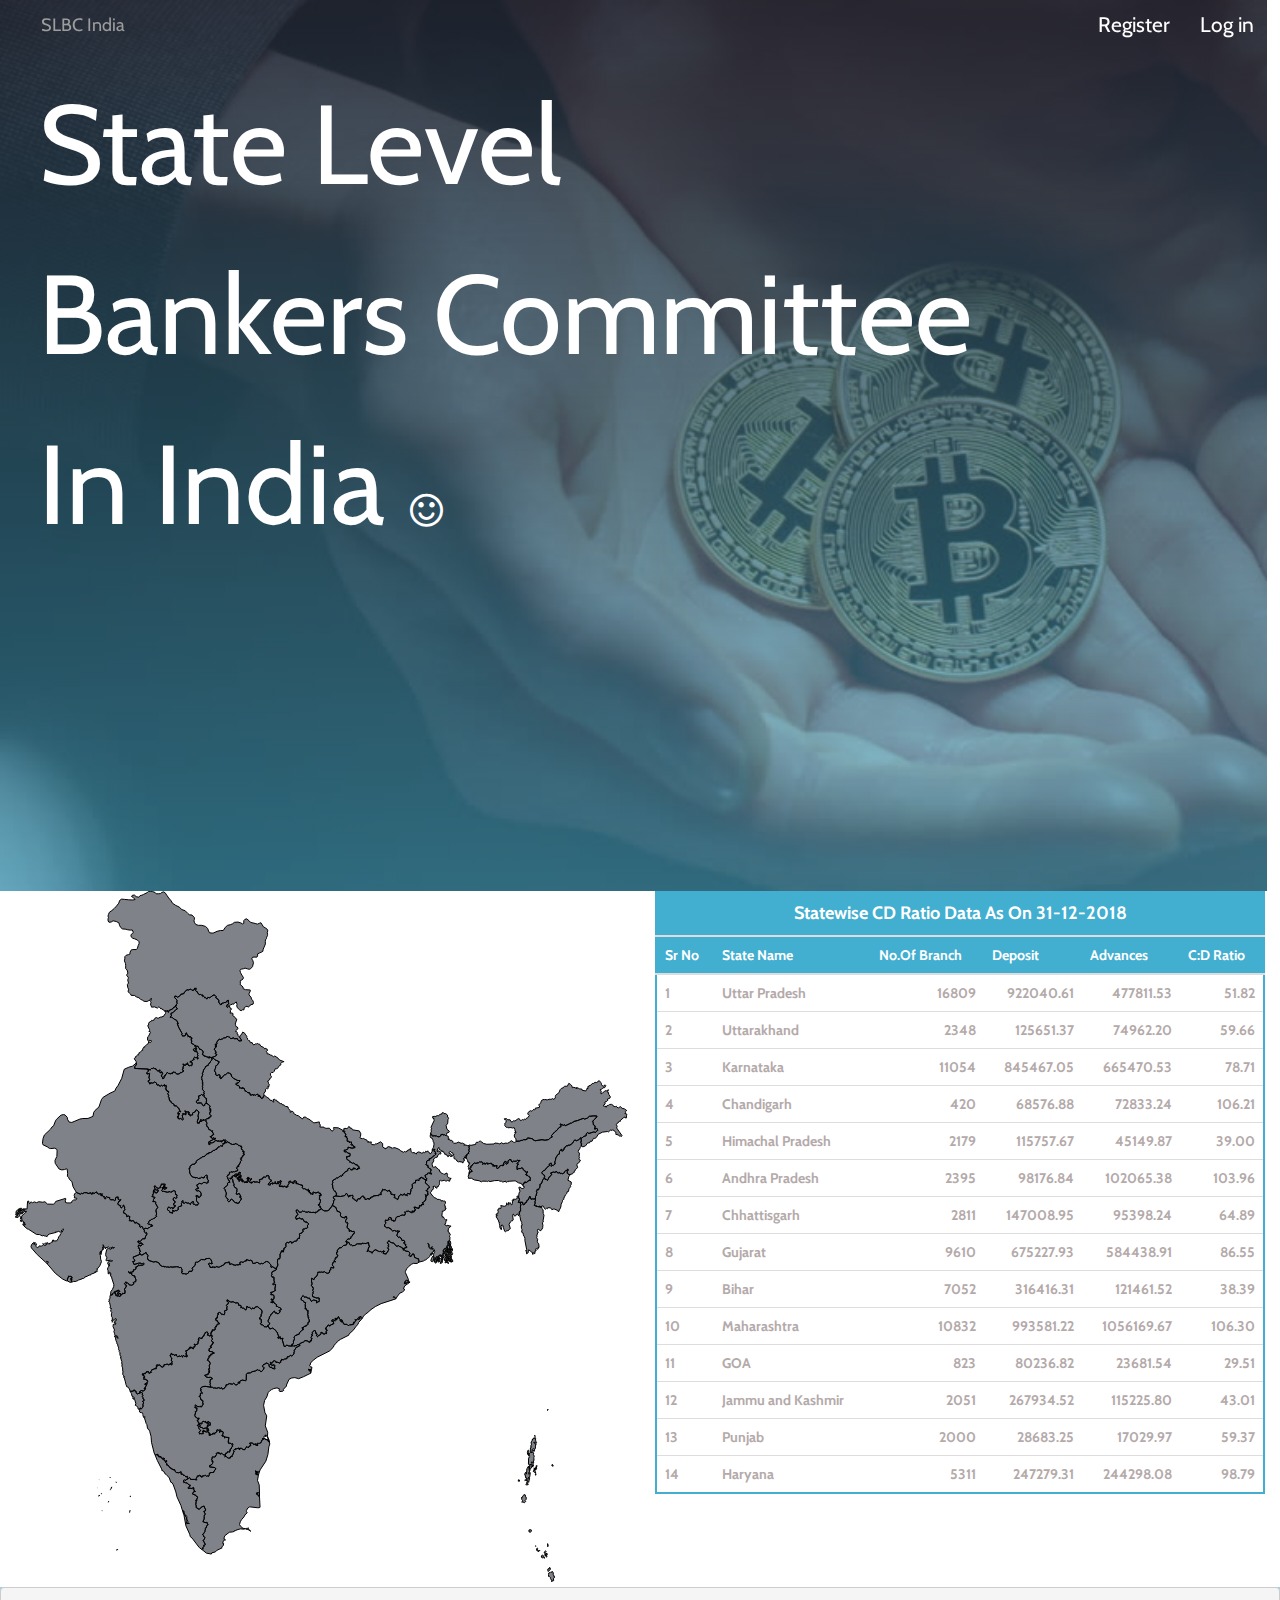
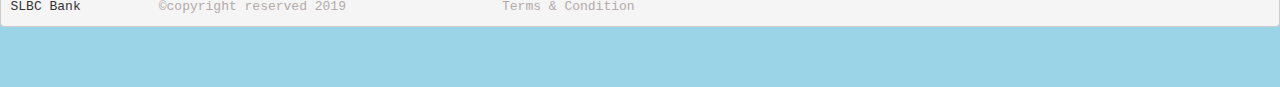
<file: index.html>
<!DOCTYPE html>
<html lang="en">

<head>
    <meta charset="UTF-8" />
    <meta name="viewport" content="width=<device-width>, initial-scale=1.0" />
    <meta http-equiv="X-UA-Compatible" content="ie=edge" />
    <link rel="stylesheet" href="https://maxcdn.bootstrapcdn.com/bootstrap/3.4.0/css/bootstrap.min.css" />
    <link rel="stylesheet" href="https://cdnjs.cloudflare.com/ajax/libs/font-awesome/4.7.0/css/font-awesome.min.css" />

    <link rel="stylesheet" href="style.css" />
    <link rel="stylesheet" href="Site.css" />
    <link href="https://fonts.googleapis.com/css?family=Cabin&display=swap" rel="stylesheet">


    <title>Main Page</title>

    <style>
        :root {
            --font-color: rgb(180, 170, 170);
            --icon-color: #42aed0;
            --main-padding: 15px;
        }

        table {
            border: var(--icon-color) 2px solid;
            color: var(--font-color);
        }

        tbody>tr>td:nth-child(3),
        tbody>tr>td:nth-child(4),
        tbody>tr>td:nth-child(5),
        tbody>tr>td:nth-child(6) {
            text-align: right;
        }
    </style>
    <style>
        .state-cl {
            fill: rgba(32, 36, 48, 0.571);
            stroke: #000;
            stroke-width: 1;
        }

        .state-cl:hover {
            fill: rgba(66, 174, 208, 0.534);
            stroke-width: 2;
            box-shadow: 10px 10px 10px 10px red;
            text-shadow: 10px 10px 10px 10px red;
        }

        .scale {
            position: realtive;
            display: block;
            width: 100%;
        }

        .scale::before {
            content: "Student Count : MIN";
            font-size: 12px;
            position: absolute;
            display: block;
            left: 0;
            bottom: -15px;
        }


        .scale::after {
            content: "Student Count : MAX";
            font-size: 12px;
            right: 0;
            position: absolute;
            display: block;
        }

        .colPattern {
            display: inline-block;
            position: relative;
            width: 8%;
            height: 25px;
            background: #346;
        }
    </style>
</head>

<body>
    <div class="navbar navbar-inverse navbar-fixed-top navMystyle">
        <div style="margin:0 2% 0 2%">
            <div class="navbar-header">
                <button type="button" class="navbar-toggle" data-toggle="collapse" data-target=".navbar-collapse">
                    <span class="icon-bar"></span>
                    <span class="icon-bar"></span>
                    <span class="icon-bar"></span>
                </button>
                <a class="navbar-brand" runat="server" href="~/">SLBC India</a>
            </div>
            <div class="navbar-collapse collapse">
                <ul class="nav navbar-nav">
                </ul>
                <ul id="login_view" runat="server" class="nav navbar-nav navbar-right">
                    <li><a runat="server" href="Register.html">Register</a></li>
                    <li><a runat="server" href="Login.html">Log in</a></li>
                </ul>

            </div>
        </div>
    </div>
    <div>
        <style>
            .bank-name {
                margin-left: 3%;
                color: white;
                font-size: 8em;
            }
        </style>
        <div class="MainJumbotron">

            <div class="bank-name">
                <p>State Level</p>
                <p>Bankers Committee</p>
                In India<span class="fa fa-smile-o" id="smile"></span>
            </div>
        </div>

    </div>
    <div class="row" style="margin: 0%">
        <div class="col-lg-6">
            <div id="ind-map">
                <svg xmlns="http://www.w3.org/2000/svg" width="612.55243" height="691.11603" preserveAspectRatio="none">
                    <a class="state-cl">
                        <path
                            d="m 537.4702,680.593 -0.041,0.466 0.768,0.304 0.104,2.457 1.258,1.833 -0.71,-0.023 0.661,0.926 -0.574,0.186 -0.437,0.938 0.103,1.868 -0.409,0.423 -0.663,-0.487 -0.502,1.293 -0.461,-0.214 0.224,-1.081 -0.606,-0.312 -0.121,-1.241 -0.813,-0.728 0.069,-0.773 -1.076,-1.115 -0.646,0.178 -0.121,-1.947 0.365,-0.271 -0.4,-0.268 0.64,-1.356 0.994,0.058 0.564,-0.57 0.878,0.273 0.092,-0.675 0.86,-0.142 z m -2.826,-4.263 0.895,1.757 -2.249,2.46 -0.57,-1.38 0.238,-1.305 1.704,-0.466 -0.018,-1.066 z m -6.972,-12.196 0.62,0.371 0.054,0.948 0.372,-0.123 0.733,0.794 -0.07,1.212 -0.819,-0.733 -1.384,0.385 -0.288,-0.629 0.323,-0.479 -0.855,0.169 0.198,-1.447 1.116,-0.468 z m 3.502,-0.069 0.743,0.764 -0.11,1.331 -1.472,-1.185 0.529,-0.846 0.383,0.604 -0.073,-0.668 z m 0.656,-2.042 0.291,1.838 -0.652,-1.686 0.361,-0.152 z m -1.091,-2.228 0.394,0.704 -0.884,1.042 0.947,1.258 0.041,1.096 -0.412,-0.268 -0.465,0.316 -0.158,0.769 -0.325,-0.992 0.426,0.079 0.114,-0.581 0.146,0.449 0.247,-0.666 -0.938,0.562 0.092,-0.832 -0.627,-0.644 -0.116,-1.08 1.518,-1.212 z m -6.096,-0.721 0.087,0.94 -0.404,-0.509 0.317,-0.431 z m -2.282,-1.897 0.359,0.197 -0.356,1.473 1.639,1.278 -0.11,0.456 -1.593,-0.566 -0.756,-1.021 0.157,-1.465 0.66,-0.352 z m -1.725,-2.47 0.285,0.719 -0.466,-0.199 0.181,-0.52 z m 11.976,-2.108 0.554,2.209 -0.33,0.028 -0.08,0.959 -0.144,-3.196 z m -17.337,-14.115 0.765,1.018 0.632,-0.273 -0.606,0.352 0.105,1.126 -0.86,0.459 -1.209,-0.157 -0.228,-1.88 0.96,-0.035 0.151,-0.86 0.29,0.25 z m -5.693,-34.928 0.303,0.686 0.034,-0.418 0.553,0.459 0.043,1.315 0.571,0.302 0.19,2.299 -1.188,1.388 0.616,0.718 -1.181,1.421 -1.64,-0.774 -1.035,0.34 0.738,-1.745 -0.843,-1.117 -0.088,-2.416 0.448,0.447 1.244,-2.136 0.892,-0.621 0.231,0.456 0.112,-0.604 z m 2.629,-12.987 0.929,1.561 -0.763,0.624 0.924,0.421 -0.055,0.362 -1.862,0.513 -0.434,-0.436 0.123,-0.717 0.751,-0.104 -0.195,-1.461 0.582,-0.763 z m -0.926,-0.669 -0.284,0.153 0.186,-0.911 0.098,0.758 z m -7.918,-1.076 1.085,0.175 -0.019,1.307 -1.158,-0.147 0.092,-1.335 z m 6.716,-0.233 0.622,0.307 -0.822,0.737 0.2,-1.044 z m 10.071,-5.099 1.075,0.165 -0.465,0.496 -0.716,-0.342 0.106,-0.319 z m -1.074,-4.045 0.271,-0.21 0.564,0.524 0.933,2.46 -0.237,0.444 -0.886,-1.444 -0.543,0.038 -1.023,-1.007 0.826,-1.147 0.095,0.342 z m 0.412,-1.473 0.074,1.261 -0.647,-0.608 -0.046,-0.721 0.619,0.068 z m 0.807,-1.151 0.371,2.374 -0.807,-0.647 0.006,-0.669 -1.081,-0.744 0.615,-0.126 0.421,0.574 0.475,-0.762 z m 0.855,-1.156 0.553,1.465 -0.427,1.251 -0.784,-1.058 0.658,-1.658 z m -7.699,-0.517 0.06,1.494 0.968,-0.156 -0.584,2.049 1.288,0.628 -0.452,0.561 -0.476,-0.433 -0.055,0.531 0.673,0.359 -1.042,0.797 0.111,2.36 0.468,-1.735 0.792,-0.083 0.084,0.74 -0.687,4.226 -0.257,-0.223 -0.058,0.482 -0.813,-0.361 0.133,0.786 -0.88,0.345 0.156,0.609 0.294,-0.327 0.144,0.38 0.739,-0.775 -0.176,-0.575 0.734,0.443 -0.947,3.994 -0.272,-0.632 -1.076,-0.317 0.008,-1.068 -0.615,0.203 -0.202,-1.209 0.583,0.089 0.174,-0.44 -0.264,-0.31 -0.496,0.348 -0.418,-1.771 -0.55,0.498 -0.324,-2.989 -0.489,0.204 -0.198,-0.477 1.023,-2.094 0.51,1.253 0.312,-0.204 0.053,0.828 0.144,-0.278 0.264,-4.923 1.616,-2.827 z m 0.75,0.37 0.37,-0.013 -0.121,0.728 -0.526,-0.089 0.277,-0.626 z m 3.455,-0.801 0.246,0.695 -0.456,-0.228 -0.099,0.444 -0.164,-0.604 0.473,-0.307 z m 3.685,-0.13 0.187,0.526 0.404,-0.489 -0.109,1.198 -0.783,-0.537 0.301,-0.698 z m -2.854,-0.401 -0.404,1.062 -0.432,-1.22 0.529,0.163 0.161,-0.639 0.146,0.634 z m -3.45,-0.628 1.278,0.368 0.601,-0.269 0.48,0.845 -0.638,0.429 0.453,1.079 -0.71,-0.055 0.088,0.851 -0.591,-0.164 -0.426,0.736 0.215,0.507 -1.001,0.929 -0.534,-0.669 0.644,-3.023 -0.578,-0.185 0.169,-0.602 0.297,0.213 0.359,-0.453 -0.106,-0.537 z m 22.254,-0.224 0.744,0.697 0.114,1.095 -1.131,-0.175 -0.248,-0.86 0.521,-0.757 z m -18.511,-1.999 -0.482,1.176 -0.272,-0.109 0.235,-1.076 0.519,0.009 z m -5.117,-8.831 0.142,2.349 -0.486,-1.677 0.344,-0.672 z m 3.934,-1.852 0.482,0.076 -0.353,0.583 0.48,0.025 0.547,1.637 -0.418,0.709 0.97,1.366 -0.47,1.433 0.217,3.108 -0.76,0.34 -0.021,0.317 0.562,-0.04 -0.893,0.511 -0.017,0.806 -1.764,-0.466 1.351,2.293 -1.306,0.373 -1.274,-0.365 -0.351,0.512 -0.719,-0.099 -0.439,-0.601 0.168,-5.718 -0.481,-0.238 0.412,0.014 1.029,-1.35 -0.528,-0.477 0.377,-0.626 -0.465,-2.23 0.291,0.358 1.548,-1.926 0.653,0.518 0,0 0.628,-0.148 0,0 0.544,-0.695 z m -4.254,-1.624 0.507,0.29 0.034,1.92 -0.425,1.007 -0.541,0.113 0.285,0.408 -0.437,0.729 -0.419,-1.677 0.448,-2.146 0.548,-0.644 z m 6.511,-0.107 -0.569,0.639 0.07,0.693 -0.646,-0.129 0.163,-1.032 0.261,0.421 0.721,-0.592 z m 0.475,-12.32 0.326,1.028 -0.216,1.926 0.222,0.671 0.337,-0.368 0.198,0.321 -0.326,0.511 0.739,0.989 -0.519,0.702 -0.691,-0.902 -0.617,-0.173 -0.355,0.523 -0.337,-0.67 -0.412,0.349 1.233,0.511 0.063,0.927 0.704,-0.113 -0.007,0.487 0.437,-0.285 -0.721,2.001 0.056,2.091 -0.648,1.119 -0.797,-0.138 0.185,0.473 -0.837,-1.026 -0.385,0.146 -0.306,0.69 0.771,1.078 -0.548,0.528 -0.113,-0.821 -0.517,0.049 -0.583,1.18 0.388,0.943 0,0 -0.628,0.148 0,0 -1.021,-0.813 -10e-4,-1.52 0.505,-0.024 0.143,-0.554 -0.769,-0.12 0.174,-1.519 0.535,-0.148 -0.256,-0.652 0.785,-0.262 -0.791,-0.297 0.378,-1.785 0.559,-0.439 -0.669,-0.428 0.413,-0.528 -0.431,-0.167 0.372,-1.39 0.576,-0.23 -0.5,-0.356 0.518,0 0.343,-0.588 -0.262,-0.892 1.21,-0.648 -0.25,-0.742 0.989,-0.173 0.506,0.356 -0.023,-0.969 0.467,0.666 0.404,-0.673 z m -0.285,-2.199 0.251,1.053 -1.069,-0.601 0.818,-0.452 z m 13.096,-26.327 -0.617,1.441 0.021,-0.82 0.596,-0.621 z"
                            title="Andaman and Nicobar Islands" id="IN-AN" /></a>
                    <a class="state-cl">
                        <path
                            d="m 295.7202,478.901 -0.002,0.007 0,0 0.002,-0.007 z m 0.652,-0.039 -0.389,2.472 -0.753,-1.071 -0.016,-0.797 1.158,-0.604 z m -0.652,0.039 -0.122,-0.623 -0.272,0.44 -1.262,0.097 -0.058,-0.726 -0.901,0.577 1.737,0.761 0,0 -0.023,1.031 0.454,0.139 0.663,1.489 -7.647,3.743 -4.692,1.843 -3.756,-1.061 -3.105,0.367 -2.669,1.325 -2.599,5.691 0.099,0.962 -2.908,3.077 -0.273,0.462 0.384,0.864 -0.948,0.829 -3.03,0.408 -0.866,-1.46 0.261,-0.773 0.373,0.006 -0.117,-0.576 -2.482,-0.866 -3.128,0.602 -2.228,1.063 -1.913,1.26 -1.459,1.628 -1.448,4.463 -2.123,3.362 -1.075,5.006 1.396,7.45 1.762,3.089 -1.448,10.008 2.407,6.473 -0.174,3.849 1.651,4.409 -3.018,-5.475 -0.564,-0.255 -0.116,1.896 -0.617,-0.618 0.355,-0.612 -0.401,-0.077 -1.169,1.837 2.315,2.109 1.569,0.036 1.581,1.4 0,0 0.001,1.134 -0.756,-0.422 -0.956,-1.876 -1.638,-0.043 -1.73,-1.257 -1.577,0.171 -0.083,0.418 0.891,0.177 0.069,0.371 -0.631,-0.07 -0.22,0.605 -0.702,0.175 0.029,0.714 -0.644,0.29 0.441,0.646 -0.587,0.815 -1.556,0.695 -1.065,-0.019 -0.429,0.476 -0.538,-0.443 -0.687,0.653 1.332,1.042 -0.848,0.61 -0.451,-0.575 -0.714,0.309 0.153,-0.566 -0.476,0.095 -0.1,-1.121 -1.848,0.781 -0.66,-0.465 -0.271,-0.939 -2.238,-0.268 -1.136,0.439 1.056,0.464 -0.297,1.479 0.529,-0.378 0.197,0.279 -0.5,0.176 0.045,0.45 -1.591,0.521 0.142,0.711 -0.976,0.701 -0.849,-0.946 -1.027,0.121 -0.001,0.676 -0.615,0.412 -0.758,1.651 -1.751,-0.146 -1.873,-1.331 -1.365,0.187 -0.438,0.697 0.653,0.352 -0.895,-0.023 -0.123,-1.419 -2.722,0.871 -0.912,-0.229 -0.182,1.105 -0.893,-0.289 -0.784,0.833 0.691,1.277 -0.439,-0.004 -0.916,3.166 -0.762,0.573 0.044,1.244 -0.487,0.126 -0.176,-0.509 0,0 0,0 0,0 -0.114,0.037 -0.358,-0.036 -0.102,0.856 -0.647,0.022 0.041,0.956 -1.911,0.119 -1.63,-0.876 -0.545,-0.83 -1.561,0.225 0.782,-0.722 -0.137,-0.798 0,0 0.428,-2.022 1.298,0.005 0.886,-1.727 0.689,0.702 1.203,-0.117 -0.275,-1.45 0.738,0.114 -0.133,-1.457 1.11,-0.453 -0.056,-0.617 0.545,-0.335 -0.402,-0.476 1.263,-0.788 -0.589,-0.656 0.581,-0.363 0.184,-1.235 -0.457,-0.799 -0.729,0.937 -1.027,-1.118 -0.749,0.204 -0.241,-0.443 -0.695,0.329 -0.508,-0.35 0.636,-0.263 -0.884,-0.486 0.746,-4.77 -3.414,-0.194 -0.93,0.659 0.224,-1.279 -0.7,-0.155 -0.1,-0.541 -1.57,0.286 -0.469,-0.678 0.12,-0.454 0.865,0.081 0.084,-0.553 -0.512,-0.498 0.697,-0.931 -0.098,-1.369 -1.516,-0.982 -0.07,0.726 -1.102,-0.188 -0.406,0.889 -0.444,0.005 -0.044,-1.292 0.745,-0.281 -0.243,-1.226 -1.148,1.143 -0.515,-0.728 -1.438,-0.079 -0.25,0.563 0.447,1.029 -1.082,0.529 0.051,0.493 -1.374,0.479 -0.086,1.236 -0.276,-0.614 -0.666,0.196 0.136,-0.541 -0.442,0.036 -0.809,0.437 0.55,0.433 -0.324,0.168 -0.537,-0.347 -0.828,0.581 -0.762,-0.587 -0.154,1.246 -0.522,-0.452 -0.092,0.58 -0.695,0.084 0.161,-2.597 -1.021,-0.047 0.332,-0.769 -1.362,-0.226 -0.826,0.427 -0.274,-0.675 -1.182,0.381 -0.348,-1.188 -0.467,0.718 -0.138,-0.423 -0.547,0.457 -0.037,-1.234 -0.441,0.377 0.137,0.918 -0.809,0.163 0.803,0.614 0.091,1.414 -1.493,-0.133 -0.737,0.472 -0.706,-0.698 -0.313,0.829 -0.395,-0.21 -0.506,-1.538 1.023,-1.692 0.502,-0.087 -0.114,-0.604 -2.193,-2.082 0.919,-0.912 -1.005,-1.329 -0.907,-0.082 0.162,-0.6 0.954,-0.148 0.098,-0.502 1.637,0.355 -0.241,1.601 0.322,0.962 2.039,0.238 0.549,1.084 3.478,-0.712 0.843,0.91 -0.114,1.839 0.881,-0.024 0.03,0.382 0.744,-0.629 -0.413,-0.576 0.48,-0.7 -1.151,-0.008 0.162,-0.819 -1.197,-0.334 1.45,-1.727 -0.12,-0.324 -0.946,0.483 0.067,-0.607 0.606,-0.112 0.272,-0.766 2.317,0.307 -0.087,-2.592 -0.87,-0.009 -0.259,-0.807 -1.187,-0.325 -0.223,0.638 0.852,1.787 -0.668,0.432 -0.594,-0.82 0.081,-0.843 -1.667,-0.146 0.033,-1.182 -1.03,0.431 -1.67,-0.573 -0.842,1.079 -0.143,1.594 -0.623,0.084 -0.538,-0.648 -2.34,-0.012 -0.271,-0.688 0.528,-0.469 -1.486,-1.125 0.084,-0.941 0.627,-0.5 0.596,0.301 0.046,-0.979 0.62,-0.713 -2.16,0.211 -0.893,-1.174 -0.583,-0.1 -0.828,-1.597 0.793,-2.852 -0.371,-0.961 1.432,-0.532 0.329,-3.444 -0.765,0.28 -1.342,-0.406 0.435,-1.007 -0.216,-1.179 0.475,-0.418 1.67,1.338 2.2,0.395 0.395,-0.414 0.967,0.008 -0.123,0.512 0.792,0.117 1.574,-2.597 -0.459,-0.478 0.536,-0.135 0.01,-0.967 -0.78,-0.591 0.906,-0.816 -0.34,-0.573 -0.68,-0.09 -0.12,-0.808 -1.007,0.117 -0.715,-2.445 -1.193,-1.203 0.032,-0.333 1.145,0.137 0.056,-2.89 1.092,-0.411 0.728,0.6 0.184,-0.733 -1.711,-1.63 0.433,-1.917 -0.871,-0.187 0.915,-1.461 1.622,-0.894 2.208,-0.371 5.454,0.799 0,0 2.029,0.197 1.101,0.762 1.197,-0.218 1.739,0.46 1.853,-0.662 2.39,0.794 0.72,-0.927 0.573,1.244 0.961,0.376 0.34,-0.471 0.813,-10e-4 0.321,-1.113 1.213,-0.619 0.391,-2.212 1.247,0.047 1.873,-1.122 3.212,0.532 1.212,-0.921 2.023,1.564 1.285,0.065 1.287,-1.381 0.028,-1.502 0.525,0.079 0.204,0.93 0.792,0.107 -0.105,-1.661 0.42,-0.442 2.207,-0.94 3.049,0.62 0.881,-0.487 0.138,-5.824 0.854,-1.156 3.359,-0.456 1.478,-1.042 3.158,-0.685 2.655,-1.467 0.74,0.849 1.08,-0.168 0.842,1.312 1.174,-0.092 1.879,-2.239 0.456,-1.487 -0.766,-0.845 -0.867,-0.234 0.375,-0.957 0.76,-1.263 1.842,-0.436 1.01,-1.297 0.4,0.692 1.275,0.055 0.82,1.19 0.374,1.847 0.825,0.349 0.3,0.953 0.56,-0.84 1.107,0.748 0.08,0.55 2.228,0.59 0.864,-0.541 -1.037,-0.805 0.218,-0.962 0.456,-0.106 -0.054,-1.144 -1.944,-0.472 -0.073,0.669 -2.712,-1.157 0.638,-0.944 -0.455,-0.925 0.588,-0.457 0.533,1.147 0.538,0.17 0.753,-0.724 0.291,-1.254 1.341,-0.656 2.02,1.095 -0.357,0.71 1.803,-0.206 2.234,0.847 0.552,-0.548 0.24,-2.078 0.9,0.008 -0.167,-1.204 1.798,0.47 1.157,-0.743 2.434,-0.408 0.393,-1.954 1.792,0.049 1.204,-1.539 0.986,0.729 0.917,-0.097 1.628,-1.901 0.167,-1.976 0.466,-0.662 -0.435,-0.439 1.428,-2.14 0.114,-0.835 4.307,-2.313 0.218,-0.45 -0.722,-0.893 0,0 0.895,-0.935 3.155,-1.225 1.526,-1.439 2.84,0.313 0.357,0.723 1.346,0.675 0.535,-0.146 -0.006,-1.354 0.648,-0.3 0.16,0.529 0.508,-0.058 0.075,-2.232 0.507,0.379 0.159,-0.319 -1.236,-1.226 0.559,-0.44 0.085,-1.105 0.732,-0.173 0.443,-0.709 -1.227,-0.234 1.047,-1.139 -0.485,-0.895 2.36,-2.785 0.526,0.771 0.502,-0.048 0.147,1.527 0.494,-0.073 -0.389,1.055 1.368,0.457 0.226,0.487 -0.729,0.869 0.09,0.805 0.966,0.906 0.668,-1.268 2.266,-0.976 0.549,-1.399 -0.357,-0.543 0.48,-0.432 0.958,0.649 0.831,-0.065 0.151,1.006 0.854,0.34 1.769,-0.726 0.759,0.201 0.102,-1.179 -0.436,0.222 -0.462,-0.559 1.548,-2.052 -1.19,-0.219 -0.117,-0.439 0.567,-0.407 -0.962,-0.043 0.074,-1.111 0.825,-0.332 1.716,-2.599 1.439,0.664 0.07,0.579 0.3,-1.097 0.978,0.193 0.281,-0.717 1.606,-0.23 0.055,-0.701 0.783,0.028 0.314,-0.63 -1.354,-1.485 0.703,0.079 -0.722,-0.743 -0.351,0.883 -0.496,-1.601 0.859,-0.444 1.309,0.302 0.977,1.112 -0.146,-1.188 0.546,-0.015 0.07,-0.46 -0.389,-1.067 0.29,-0.178 0.427,0.543 0.246,-0.257 0.173,0.88 -0.421,-0.044 0.039,0.346 0.752,0.125 0.315,-1.507 0.677,0.529 0.537,-0.845 -0.212,-0.708 0.607,-0.733 1.544,3.02 0.548,0.102 -0.365,0.587 0.838,1.475 0.717,0.229 -0.848,-1.555 0.994,-0.659 1.74,4.178 1.457,0.48 1.827,-0.123 1.146,1.264 0.862,-0.078 0.594,-0.604 3.787,-0.357 0.079,-1.643 0.552,0.345 0.191,-0.355 -0.421,-0.352 0.758,0.121 -0.468,-0.408 0.681,0.223 0.661,-0.606 -0.289,-0.536 0.524,-0.635 -0.534,-1.033 1.184,0.719 0.372,-0.874 1.605,-0.971 0.451,1.146 0.524,-0.921 0.875,0.056 -0.007,-0.633 -0.72,0.1 -0.586,-1.043 1.452,0.044 0.08,-0.768 0.776,0.123 -0.173,0.696 0.527,0.521 0,0 0.878,0.54 -3.728,4.292 -0.604,1.839 -1.844,1.745 -2.297,3.435 -4.825,4.502 -0.023,0.926 -8.484,4.283 -3.07,2.092 -0.901,1.507 -2.5,2.309 0,0.729 -1.373,1.862 -2.744,2.931 -12.682,6.427 -5.007,3.866 -1.482,1.868 -0.541,2 -0.477,0.229 0.151,0.954 1.163,1.009 0.89,-0.247 -0.238,2.469 -0.903,0.51 z"
                            title="Andhra Pradesh" id="IN-AP" /></a>
                    <a class="state-cl">
                        <path
                            d="m 585.8212,191.522 0.586,0.923 -0.057,0.841 1.267,1.77 1.034,-0.016 1.469,-1.19 0.621,0.696 -0.973,2.039 -1.803,0.259 -1.561,1.563 -1.49,0.405 0.751,0.583 0.722,1.549 -0.829,1.205 0.445,0.751 1.713,-0.878 2.06,-2.129 1.865,-0.127 1.871,-0.993 -1,2.03 0.212,0.683 0.654,-0.134 0.39,2.067 1.644,2.509 -0.628,1.353 -2.37,0.793 0.447,1.187 -1.382,1.211 -0.568,-0.17 0.119,0.718 -1.089,0.082 -0.606,0.63 0.991,1.113 -2.287,1.745 1.174,0.645 1.07,-0.193 0.596,1.178 0.491,-0.153 0.742,-1.616 1.087,0.022 1.452,-1.06 1.779,-0.064 1.81,1.043 0.488,1.129 1.63,0.135 0.971,-0.416 0.571,0.968 1.478,0.681 2.011,-1.265 1.703,1.671 2.264,0.539 2.48,1.791 -0.774,0.095 -0.687,0.791 0.172,1.026 -0.653,1.002 1.376,0.162 0.074,0.735 0.798,0.354 -0.776,0.895 0.229,2.116 -1.421,0.162 -0.261,-0.953 -1.092,0.481 -3.224,2.735 -0.127,1.023 -1.421,0.019 -1.053,1.817 -0.752,0.104 -0.936,1.096 0.839,2.132 -0.541,1.582 5.44,7.636 -0.53,0.795 -0.792,-0.431 -0.775,0.283 -1.819,-1.347 -2.282,-0.628 -0.257,-0.601 0.558,-0.413 -0.103,-0.728 -0.489,-0.107 -1.243,-1.92 -1.88,-0.616 -0.282,0.356 -1.812,-0.09 -1.888,1.767 -1.08,-0.433 -4.949,0.647 -4.142,2.08 -2.098,3.346 -1.236,0.76 -1.45,0.001 -1.615,3.106 -1.202,-0.53 -1.294,2.077 -1.649,-0.233 -2.175,3.059 -2.644,1.026 -1.359,-0.706 0,0 -0.449,-1.143 0.601,-1.213 -0.623,-0.257 -0.136,-1.221 -0.505,-0.33 1.033,-0.607 -0.803,-3.554 0,0 1.104,0.297 2.101,-1.742 2.285,-0.723 0.041,-1.82 1.182,-1.293 1.547,0.916 4.526,-1.457 1.134,-0.058 0.701,0.73 0.261,-0.675 2.344,-1.782 -0.85,-1.586 -0.204,0.267 -0.38,-0.491 -0.692,0.044 -0.498,0.871 -0.092,-0.892 -0.445,0.632 -0.377,-0.309 0.842,-1.781 -0.173,-1.105 -0.868,-0.314 -0.328,-0.855 -0.776,-0.48 0.3,-0.601 -0.482,-0.549 0.377,-0.37 -0.801,-1.012 0.62,-0.257 -0.153,-0.381 0.893,-1.201 2.18,-1.837 1.05,-1.915 -3.173,-0.209 -4.587,0.462 -1.901,1.791 -2.755,0.937 -1.42,-0.686 -5.971,2.269 -3.568,0.83 -0.449,0.846 -0.922,0.128 -0.825,0.742 -1.393,-0.015 -0.144,0.413 -4.663,2.159 -0.602,-1.066 -1.329,0.619 -1.455,-0.647 -0.46,0.257 -0.498,-1.118 -0.86,0.707 0.949,1.255 0.054,0.818 -2.132,1.045 -2.016,2.686 -2.185,1.613 -3.313,3.69 0.569,0.417 0.2,1.037 -1.31,0.297 -2.023,2.132 -3.903,0.76 -2.96,-0.577 -6.879,1.084 -2.126,-1.107 -0.023,-0.477 -0.926,-0.538 -4.469,-0.721 -0.416,0.467 0.133,0.726 -1.26,0.598 -2.63,-0.033 -1.253,0.865 -0.977,-0.217 -1.605,0.773 -3.528,0.201 0,0 -0.095,-2.66 -1.456,-1.335 -0.218,-2.281 0.97,-1.435 -0.63,-1.008 1.299,-0.058 0.397,-0.432 -1.294,-0.929 -0.091,-1.709 -0.748,-1.868 -1.661,0.449 -1.599,-0.504 -2.993,0.275 -0.627,-0.76 -0.893,0.423 -1.688,-2.121 0.196,-0.782 -0.385,-0.59 1.382,-1.706 0.332,-1.393 -0.24,-0.839 -0.614,-0.471 -0.698,0.13 -0.451,-0.947 2.47,-0.064 0.997,1.059 2.4,0.069 0.761,1.728 1.218,0.514 1.363,-1.292 1.498,0.256 3.244,-2.351 1.123,0.025 1.088,1.876 1.336,-0.395 0.566,-0.637 1.006,0.443 0.972,-0.9 1.243,0.482 0.928,-1.331 1.343,-0.532 1.471,-2.105 -1.602,-1.731 0.503,-1.487 2.358,-1.806 0.561,0.714 1.441,-0.77 1.45,-1.352 0.75,0.733 0.699,-0.764 -0.212,-0.948 4.089,-0.722 0.263,-1.585 -1.023,-0.93 1.953,-1.536 0.614,-1.456 -0.113,-0.79 0.582,-0.208 0.193,-0.756 2.276,-0.851 0.598,0.532 0.354,-0.72 0.895,0.596 1.805,0.027 2.334,-0.749 0.913,0.493 1.441,-0.924 1.719,0.846 1.576,-2.464 -0.338,-0.541 0.202,-1.023 3.354,-2.698 1.247,-3.08 1.528,-1.527 1.448,-0.106 0.322,-0.897 1.233,-0.874 2.652,-0.05 1.472,-2.858 1.735,1.058 1.388,1.509 0.432,1.825 1.545,-0.469 3.161,1.28 -0.529,-1.011 2.111,0.697 0.489,0.656 2.7,0.153 0.33,1.244 3.007,0.561 0.925,-0.068 0.6,-0.814 0.279,-1.649 1.057,0.278 -0.191,-2.036 1.007,-0.095 0.271,-1.047 0.823,0.287 2.922,-2.545 0.394,0.479 1.766,-1.317 1.597,0.21 2.584,-1.929 z"
                            title="Arunachal Pradesh" id="IN-AR" /></a>
                    <a class="state-cl">
                        <path
                            d="m 454.1992,281.637 0.206,1.282 -0.521,0.291 0,0 0.315,-1.573 z m 46.843,-31.323 3.527,-0.202 1.605,-0.773 0.977,0.217 1.253,-0.865 2.63,0.034 1.261,-0.598 -0.133,-0.726 0.415,-0.467 4.47,0.721 0.926,0.538 0.023,0.477 2.126,1.107 6.879,-1.084 2.96,0.577 3.902,-0.76 2.023,-2.132 1.31,-0.297 -0.199,-1.037 -0.569,-0.417 3.313,-3.69 2.186,-1.612 2.016,-2.686 2.132,-1.046 -0.054,-0.818 -0.949,-1.255 0.86,-0.707 0.498,1.118 0.46,-0.257 1.455,0.647 1.329,-0.619 0.602,1.066 4.663,-2.159 0.145,-0.414 1.393,0.016 0.825,-0.742 0.922,-0.128 0.449,-0.845 3.567,-0.831 5.972,-2.269 1.42,0.686 2.755,-0.937 1.9,-1.791 4.588,-0.462 3.173,0.209 -1.05,1.915 -2.181,1.837 -0.893,1.202 0.152,0.38 -0.619,0.257 0.801,1.012 -0.377,0.37 0.481,0.549 -0.3,0.602 0.776,0.479 0.328,0.855 0.867,0.314 0.174,1.105 -0.843,1.78 0.377,0.309 0.445,-0.632 0.092,0.892 0.498,-0.871 0.692,-0.044 0.38,0.491 0.204,-0.267 0.85,1.586 -2.344,1.782 -0.261,0.676 -0.701,-0.73 -1.134,0.058 -4.526,1.458 -1.547,-0.916 -1.182,1.293 -0.041,1.82 -2.285,0.723 -2.102,1.742 -1.104,-0.297 0,0 -1.789,1.777 -1.856,0.97 -0.747,0.167 -1.204,-0.791 -0.878,0.459 -1.759,2.95 -2.42,1.713 -1.22,0.326 -0.506,-0.481 -0.617,1.125 -0.62,-0.463 -1.614,0.958 -0.114,0.801 -1.143,0.492 -0.177,1.91 -1.012,0.551 -0.725,1.063 -0.474,-0.415 -0.086,-1.94 -0.273,0.123 -1.888,2.288 -0.23,2.703 -1.413,0.414 -2.16,3.555 -0.287,2.333 -0.759,1.513 0.514,2.03 -1.33,0.741 -0.694,0.966 -0.846,-0.387 -0.974,1.117 -0.334,-0.739 0.388,-1.467 -0.53,-1.304 -0.443,0.687 -1.344,0.624 0.373,1.407 -2.768,2.031 -1.536,2.409 -1.515,0.579 -2.005,1.954 1.343,1.907 1.381,0.679 0.342,1.263 -0.551,0.822 0.463,0.804 0,0 -1.785,1.459 -1.108,3.452 -0.652,1.1 -0.763,-0.039 -0.405,0.709 0.284,1.549 -0.47,0.287 0.278,0.459 -0.506,0.953 -0.668,0.478 0.004,1.037 -0.93,0.493 -0.634,-0.689 -0.27,0.231 -0.054,1.556 -0.656,0.723 0.604,0.802 -0.613,1.813 0.661,0.29 -0.961,0.2 0.242,0.314 -0.772,1.467 0.071,1.963 -0.81,0.181 0,0 -1.356,0.177 -0.506,-0.397 -0.133,0.422 -0.886,-0.115 -0.71,0.497 -1.334,-3.272 -1.561,3.797 -1.391,0.506 -0.266,1.812 -1.275,0.17 -0.4,1.563 -0.956,0.347 -0.104,0.476 -0.927,-0.252 -0.298,-2.299 -2.632,0.031 0,0 -1.754,0.056 1.249,-2.971 -0.867,-1.853 -0.002,-1 0,0 0.417,-3.502 0.991,-1.82 -1.209,-3.73 1.212,-0.479 1.948,1.608 0.855,-0.05 0.353,-0.577 0.893,0.074 0.271,-0.696 -0.323,-1.147 -0.432,0.273 -0.348,-0.252 0.453,-0.084 -0.275,-0.438 -0.672,0.082 -0.054,-1.361 0,0 0.782,-0.122 0.44,-1.63 1.228,0.194 -0.383,-0.929 2.03,0.513 0.947,-1.365 2.879,-0.973 -0.832,-0.69 0.576,-0.825 -0.163,-1.09 -0.499,-0.063 -0.492,-1.06 -0.396,0.145 -0.929,-0.971 -0.286,0.156 -0.122,-0.576 -0.945,0.433 -0.229,-1.271 -0.643,0.097 1.617,-1.614 0.184,-1.264 -1.065,0.803 -0.629,-0.07 -0.312,-1.19 -1.171,-0.252 -0.759,-1.375 -0.697,-0.197 0.021,-0.935 -1.007,-0.511 -1.078,0.655 -2.189,0.208 -1.429,1.024 -0.159,-3.256 0.56,-1.329 0.955,-0.853 -1.294,-0.11 -0.153,-0.764 2.951,-3.112 -1.176,0.384 -1.316,-0.393 -0.945,0.779 -1.681,0.303 -1.293,-0.19 -1.443,0.962 -1.088,-1.22 0.118,-1.056 -1.183,-0.487 -1.843,1.38 -0.231,2.436 -1.065,1.127 -1.218,-0.799 0.562,-0.577 -0.122,-1.333 -1.179,-0.248 -1.553,2.603 0.622,-0.068 -1.185,1.214 0.691,0.087 0.459,-0.514 -0.09,0.388 -1.696,0.737 -0.534,-0.317 -1.786,0.368 -1.213,2.125 -1.083,0.543 -0.668,-0.142 -0.253,-1.081 0.347,-1.913 -2.788,0.894 -0.28,-0.197 0.6,-0.549 -0.616,0.088 -1.012,0.614 0.596,-1.522 -1.293,0.02 -0.518,-1.398 -0.562,0.102 0.067,0.691 -0.756,-0.89 -0.968,0.314 -0.563,-0.323 -0.666,1.016 -0.785,-0.16 0.144,-0.975 -1.284,0.151 -1.282,1.202 -0.383,-0.31 0.471,-0.583 -0.975,-0.518 -1.463,1.471 0.458,-1.431 -1.196,-1.325 -1.019,0.607 -0.673,-0.582 -0.66,0.089 -0.851,0.833 -2.969,0.693 -1.337,-0.389 -2.385,1.912 0.36,0.304 -0.285,0.433 -1.334,0.517 0.223,1.157 -0.455,0.691 -0.855,0.221 2.61,3.068 -3.081,1.338 0,0 0.316,-1.976 -1.059,-2.024 0.187,-1.174 -0.608,-1.126 1.588,-2.853 -0.814,-0.144 -0.209,-0.405 0.71,-0.282 -0.75,-0.795 0.004,0.682 -0.352,-0.09 -0.396,-1.262 -0.547,0.057 0.534,-0.48 -0.124,-0.661 -0.805,-0.531 0.242,-0.427 -0.414,-0.653 -0.673,-0.242 0,0 0.322,-0.208 -0.823,-0.327 0.778,-0.539 -0.728,-0.115 0.659,-0.487 -0.501,-0.735 0.427,0.267 0.257,-0.294 -0.411,-0.804 0.854,0.38 -0.17,-0.747 0.635,-0.219 0.024,-0.52 1.576,-0.725 -0.219,-0.425 -0.409,0.146 0.907,-1.474 -0.376,-0.649 0.195,-2.097 0.325,-0.148 -0.429,-0.912 0.404,-0.608 -0.406,-1.265 0,0 0.113,-0.774 1.997,0.322 3.941,-0.74 0.893,-0.366 -0.098,-0.913 0.645,-1.026 1.814,0.128 1.121,-1.118 1.144,-0.135 3.145,2.354 3.189,0.78 7.153,-0.277 0.893,-0.94 3.469,0.345 1.549,0.591 1.508,-1.304 1.768,1.068 2.742,-0.736 1.329,0.378 2.4,-1.096 1.169,-1.447 0.826,-0.049 1.849,1.351 1.255,0.25 0.909,-0.314 0.403,-0.769 z"
                            title="Assam" id="IN-AS" /></a>
                    <a class="state-cl">
                        <path
                            d="m 417.2572,258.576 0.017,0.079 0,0 -0.017,-0.079 z m -83.434,-22.771 0.695,-0.073 -0.041,0.726 1.192,0.382 0.057,0.635 0.955,-0.224 0.83,1.589 6.826,1.078 1.487,2.891 -0.348,2.792 -0.661,1.127 2.388,1.043 0.332,-0.348 0.438,0.514 0.757,-0.555 1.293,1.162 1.482,0.218 0.336,0.473 -0.225,0.561 1.939,0.684 -0.796,0.73 3.627,-0.261 -0.389,1.276 0.694,1.241 2.597,0.403 1.534,-1.16 0.964,0.215 3.789,-2.1 2.095,1.78 -0.044,3.294 1.783,1.206 0.701,-0.163 -0.025,0.957 2.057,-1.043 0.256,-0.881 1.427,-0.358 2.304,0.879 -0.049,0.523 1.174,-0.191 0.525,0.613 0.731,-0.668 1.564,-0.058 4.5,1.89 0.598,0.959 3.364,1.741 0.716,-0.847 1.425,0.459 1.27,-0.535 -0.049,-0.56 0.799,-0.082 0.06,-0.633 1.729,-0.356 0.619,-1.284 0.564,0.035 0.411,3.152 1.489,1.074 1.961,-0.164 0.202,0.866 0.975,0.058 0.597,0.548 0.584,-1.4 2.046,-0.751 2.918,1.382 0.961,-0.293 0.542,-0.974 1.171,0.642 0.685,-0.107 0.488,-1.321 1.234,0.761 0.826,-1.168 0.81,1.592 1.357,0.598 0.13,0.639 0.674,0.002 0.097,-0.63 1.261,-1.063 0.183,-2.283 0,0 0.822,0.573 0.479,-0.614 1.318,-0.34 0.045,0.457 -1.138,0.972 0.309,0.432 0.68,-0.099 0.058,0.677 0.814,0.59 -0.784,0.646 0.15,0.432 0.627,-0.135 0.509,0.633 -1.625,1.678 -1.461,0.67 -1.563,1.789 -0.678,-0.046 -0.51,0.854 -1.026,-0.258 0.085,1.638 -0.633,-0.072 -0.142,0.359 -0.381,-0.511 -1.482,1.078 -0.255,2.525 -0.548,0.54 0.399,0.941 1.843,0.456 -0.576,0.536 0.568,0.319 -0.252,1.042 0.71,-0.036 0.599,1.079 1.834,0.788 -0.272,1.242 0.392,0.092 -0.696,1.06 0.308,1.159 0.776,0.757 -0.051,0.54 -0.896,-0.13 -0.42,-0.559 -0.068,0.377 -0.368,-0.198 -0.013,-0.512 -1.256,-0.263 -0.566,0.736 -0.414,-0.27 -0.33,1.167 -0.62,0.019 -0.526,0.701 -0.572,-0.241 -0.466,0.913 0.139,0.624 0.484,0.132 -0.102,0.917 1.518,1.259 -0.705,1 0.29,0.807 -1.027,-0.489 0,0 -0.09,-0.591 -1.581,-0.235 -0.495,-1.237 -1.616,-0.029 -0.562,-0.852 -0.684,0.402 -0.161,1.136 -1.219,-0.312 0.297,0.753 -0.482,0.497 -0.011,1.063 -1.682,-0.756 -0.459,0.517 -0.972,-0.415 -0.678,3.078 -0.849,-0.381 -0.82,0.374 -1.352,1.5 0.237,3.184 -0.149,0.624 -0.765,0.066 -0.752,0.764 0.379,0.477 -0.967,4.462 -2.52,-0.826 -0.67,1.289 0.273,1.096 -0.728,-0.655 -0.456,0.386 -0.368,-0.407 -0.769,0.084 0.115,-0.685 -0.601,-0.579 -0.55,0.041 -0.403,0.966 -1.323,0.348 -1.37,-1.018 -1.177,1.604 -0.858,0.396 -0.358,2.121 -0.477,0.071 -0.285,1.217 -0.767,-0.241 -1.357,-1.475 -1.499,-0.419 0.697,-1.063 -0.176,-1.139 0.394,-0.591 -1.229,0.188 -0.979,-0.822 -0.469,0.609 -1.291,-0.421 -0.186,-2.328 -0.793,-0.942 -0.994,0.114 0.241,-0.877 -2.099,1.088 -1.519,-1.563 -2.104,0.031 -0.848,-0.544 -0.84,2.504 -0.986,0.604 0.317,2.408 -1.845,-0.483 -0.173,0.866 -0.659,-0.001 -0.388,0.932 -0.666,-0.6 -4.27,0.55 -0.012,0.674 -2.748,0.786 0.392,0.764 -1.674,1.149 -0.502,-0.173 0.224,-1.215 -0.479,0.566 -1.316,0.066 -0.458,0.829 -1.476,0.088 -0.374,-2.074 -0.958,0.235 -0.037,-1.349 -0.781,-0.411 -2.437,1.673 -0.433,1.432 -1.796,-0.426 -0.141,0.649 -0.925,0.176 0.083,0.841 -0.669,1.197 -0.817,-1.179 -0.776,0.166 0.106,-0.635 -0.844,-0.698 -0.97,-0.14 -0.436,-0.632 0.321,-0.177 -0.779,-0.449 0.021,-0.685 0.674,-0.503 -0.699,-1.447 -0.497,0.04 0.228,0.282 -0.48,0.484 -0.464,-0.513 -0.366,0.412 -0.611,-0.462 -0.323,0.188 0.134,0.84 -0.695,-0.684 -0.126,0.812 -0.633,0.536 -1.319,-2.995 -1.142,-0.59 -1.334,2.063 -1.266,0.344 -3.168,0.639 -4.574,-0.505 0,0 0.904,-2.27 -0.918,-0.584 0.339,-0.676 -0.69,-0.563 -0.019,-0.734 -0.56,0.104 -1.389,-1.167 0.075,-1.121 -0.762,-0.861 -0.212,-3.211 -0.538,-0.157 0.82,-2.457 -0.461,-1.315 0.299,-0.404 0.809,-0.186 0.44,-0.973 1.068,-0.062 1.657,-1.512 0.517,0.219 1.219,-0.492 0.583,-0.886 0.812,-0.077 -0.288,-0.164 0.405,-0.408 0.197,0.229 0.596,-0.563 0.616,0.523 0.784,-0.532 -0.104,-0.476 0.921,-0.122 -0.589,-0.669 0.856,-0.18 1.38,-1.956 3.338,-1.825 -0.144,-1.341 0.519,-0.573 1.126,-0.245 0.965,0.637 0.18,0.78 1.731,0.188 -0.042,-0.361 0.732,0.12 0.267,-1.678 1.019,-0.095 0.458,1.137 0.982,-0.347 0.829,0.846 0.758,-0.15 0.236,-0.974 -0.094,0.778 0.438,0.203 0.069,-1.21 1.569,0.187 -0.629,-0.747 0.412,-0.773 -1.334,-1.004 -0.618,0.074 0.035,-1.004 -2.205,-0.34 -0.314,-0.901 -1.191,-0.648 -1.152,0.286 -1.979,-1.241 -0.745,0.21 0.021,-0.787 -1.595,-1.647 -0.879,-0.073 -0.647,-1.054 -0.139,-2.217 1.42,0.452 0.704,-0.945 0.97,0.372 0.469,-1.652 -0.217,-1.323 -2.079,-0.244 -1.278,-1.488 -0.607,0.322 -1.667,-0.364 -0.002,-1.578 1.263,0.221 0.243,-0.543 1.541,-0.269 0.728,-1.307 -0.016,-1.007 3.986,1.013 2.977,-0.647 -0.255,-1.026 -1.603,-0.304 -0.578,-1.608 -1.061,0.559 -0.28,-0.239 -0.196,-0.41 0.579,-1.204 -0.234,-1.254 -0.667,-0.2 -0.844,0.851 -0.78,-0.494 0.192,-0.745 -0.842,-0.309 -0.222,0.553 -0.796,-0.34 -0.091,-0.937 -0.477,-0.254 0.455,-0.449 -0.122,-1.934 -1.048,-0.559 0.627,-0.628 -1.702,0.058 0.824,-2.514 -0.509,-0.811 -1.183,-0.571 0.58,-1.048 -0.188,-0.496 -1.299,0.331 -0.538,-0.271 0.619,-0.661 0,0 1.045,-0.781 -0.694,-0.179 -0.104,-0.858 1.318,-0.49 2.013,0.37 1.427,-1.31 0.048,-0.642 0.423,0.082 z"
                            title="Bihar" id="IN-BR" /></a>
                    <a class="state-cl">
                        <path
                            d="m 181.0112,160.178 -0.533,0.4 -1.425,-0.644 -0.746,-1.554 1.438,-0.945 0.208,0.534 0.562,-0.212 -0.063,0.466 0.734,0.066 0,0 z"
                            title="Chandigarh" id="IN-CH" /></a>
                    <a class="state-cl">
                        <path
                            d="m 317.1562,314.734 2.131,0.401 0.466,0.941 1.238,0.325 0.755,2.961 0.698,0.315 -0.313,0.488 2.81,0.963 0.711,1.499 -0.307,1.642 1.259,1.887 3.357,0.828 0.055,-1.349 1.447,-0.225 0.328,2 -1.113,2.017 -0.077,1.683 0.852,0.644 0.772,-0.481 0.562,0.999 -0.765,4.339 2.004,1.288 0.388,2.66 0.878,-1.353 0.569,1.069 1.137,-0.281 0.15,0.624 1.925,-0.312 0.387,0.821 -0.401,1.678 -0.845,0.112 -0.926,2.171 -0.65,0.009 -0.603,0.628 -0.1,1.495 -1.481,0.778 -1.455,-0.048 -1.577,1.51 -0.053,1.098 0,0 -0.469,-0.027 -0.084,0.447 1.371,0.858 -0.782,2.171 -2.997,0.538 -2.266,2.271 -1.252,-0.06 -0.989,0.47 -1.813,2.714 0.862,0.861 -1.297,0.228 -0.068,2.062 0.381,0.703 0.987,0.479 -0.606,0.874 0.272,0.633 -1.116,0.262 0.112,0.852 -0.954,-0.462 -0.498,0.713 0.355,0.923 -1.348,1.491 1.357,1.106 -0.666,0.456 -0.241,-0.987 -1.267,0.818 -0.965,2.623 0.327,1.153 0.911,0.996 0.186,1.14 -0.583,0.19 -2.193,-0.784 -0.333,1.4 0.428,0.597 -1.177,0.569 -0.591,2.782 -1.471,0.769 -1.659,-0.398 -1.77,-1.263 -1.607,0.59 -1.398,-0.212 -0.495,0.43 -0.765,-0.457 -2.435,0.231 0.19,1.061 -0.747,0.684 0.271,0.771 -1.452,2.121 -1.408,0.846 -0.558,1.774 -0.911,-0.059 -0.295,-0.801 -1.148,-0.477 -0.24,2.791 0.693,2.991 -0.925,1.561 1.182,0.978 0.159,1.273 0.46,-0.461 0.4,1.055 -0.741,2.004 0.742,1.166 -0.505,0.431 0.178,1.359 -0.726,1.279 0.25,1.883 4.343,1.638 0.7,-0.319 1.585,0.217 -0.146,2.146 0.356,0.498 -0.31,0.88 -1.193,0.125 -1.27,1.202 -0.289,-1.136 0.466,-0.932 -3.164,-0.852 -1.121,0.47 -1.033,1.146 -2.278,-3.72 -1.092,0.443 -2.524,-1.591 -0.701,0.883 -1.739,-2.043 -1.566,1.467 -0.612,1.904 0.258,0.93 2.318,1.179 0.414,1.305 1.668,0.28 -0.466,1.75 0.179,3.653 -0.496,0.812 1.458,-0.177 0.571,1.897 1.334,0.139 -0.35,1.139 -0.534,0.089 0.886,0.931 -0.658,1.195 0.566,2.35 -0.398,0.713 0.837,0.198 0.259,0.593 -0.377,0.668 0.649,1.005 0.302,2.291 -1.398,0.333 -0.243,2.294 -0.671,0.732 -0.998,0.04 -0.059,0.961 -0.939,-0.148 -1.383,0.62 -0.424,1.357 -1.299,-0.473 0.063,0.645 1.385,0.753 -0.16,0.605 -0.801,-0.112 -0.247,0.786 -0.814,0.337 -2.006,2.232 -0.36,1.446 -1.818,0.133 0.013,0.618 -1.367,0.215 -1.37,0.924 -0.485,1.65 0.373,0.58 -0.292,1.421 -0.728,1.398 0.072,1.28 -0.839,2.057 -0.908,-0.201 -0.186,1.717 0,0 -2.741,-0.121 -1.977,-0.885 -1.8,1.45 -0.861,-0.075 -1.852,-6.371 0.622,-1.907 -2.338,0.776 -0.289,-1.422 0.404,-0.211 -0.794,-0.588 -0.663,1.486 -1.326,-0.119 -0.027,-1.032 1.148,-0.772 -0.911,-1.055 -0.593,-1.769 0.215,-0.572 -0.744,-0.227 0.165,-0.366 -1.007,-0.795 -0.379,-1.022 -3.124,-2.398 -2.964,0.915 -1.556,-2.889 0,0 -0.531,-0.918 0.72,-0.112 1.506,-1.299 -1.692,-2.306 10e-4,-1.288 1.139,-1.927 0.057,-1.467 1.294,-1.046 -0.07,-1.105 1.124,-0.483 0.808,-1.632 1.931,-1.452 0.885,2.067 1.293,-0.426 0.349,0.948 1.27,-0.072 2.005,-1.634 -1.194,-1.452 2.179,-0.861 -0.272,-1.178 -0.705,-0.223 -0.372,-0.739 -1.281,-0.125 -0.951,-0.885 -1.343,-0.086 0.188,-1.767 -2.641,-1.821 0.058,-0.988 -1.534,-0.119 0.187,1.156 -0.537,-0.453 -1.209,-0.037 0.06,-0.48 0.714,0.132 1.378,-1.294 -0.31,-0.667 -1.57,-0.155 -0.029,-0.588 0.783,-0.447 0.77,0.551 0.835,-0.068 0.527,-1.247 0.013,-1.739 -0.121,-0.978 -0.887,-0.644 -2.181,-0.114 -0.164,-0.416 0.586,-0.608 -0.65,-1.142 2.677,-0.619 0.654,-0.826 1.585,-0.595 -0.665,-1.375 0.76,-4.627 -1.151,-0.19 -1.16,0.607 -0.635,-0.711 0.545,-0.835 1.518,-0.645 -0.724,-1.819 -0.077,-3.752 -1.806,0.04 -0.667,-1.727 0.495,-0.604 -0.294,-1.348 0.502,-1.69 3.726,-1.726 0.788,-1.074 -0.343,-0.726 0,0 1.542,-3.158 -0.439,-2.567 0.194,-2.8 0.512,-1.034 1.428,0.235 0.429,-1.285 0.102,-2.934 -0.379,-0.475 0.572,-0.092 1.362,-3.553 0.831,0.138 0.27,1.228 0.747,-0.071 0.096,-0.795 -0.688,-0.399 0.941,-0.406 0.076,-2.169 1.366,-0.394 0.61,-1.072 -0.08,-3.301 1.467,-1.105 0.802,0.867 1.195,-1.077 0.596,0.399 0.397,-0.959 1.169,0.428 0.373,1.442 0.583,-0.855 0.494,0.268 -0.209,-0.599 0.875,0.015 0.821,-1.052 2.025,0.022 0.163,-0.57 0.526,-0.105 0.164,-1.421 1.057,-0.398 0.333,-0.599 0.368,0.635 0.465,-0.351 -0.338,-1.419 0.789,-0.906 -0.49,-1.528 0.178,-0.885 1.821,-0.393 0.076,-0.545 1.68,-0.952 -0.456,-1.896 0.411,-0.833 1.8,-0.052 0.901,-0.831 1.021,0.295 0.736,-0.86 -0.18,-1.945 0.984,-1.289 -0.075,-0.926 -1.006,-0.826 -0.564,0.136 -0.259,-0.948 -1.105,0.449 -0.653,-0.228 0.031,-0.806 -0.835,0.235 -1.251,-2.7 -1.867,0.471 -0.472,-0.783 -1.436,-0.491 -0.899,1.001 -0.807,-0.187 -0.551,0.936 -0.443,-0.375 -0.028,-0.99 -0.599,-0.101 -0.154,-0.765 0.69,-0.259 0.221,-1.385 0.625,0.015 0.925,-1.388 -0.277,-0.741 -0.72,-0.39 -0.191,-1.358 -0.672,-0.521 0.253,-1.213 1.069,-0.424 1.285,1.517 -0.082,0.422 1.331,0.65 1.471,-0.283 1.33,-1.108 0.717,0.458 1.047,-0.234 0.935,0.969 2.449,0.014 0.869,-0.752 -0.097,0.479 0.563,0.57 0.61,-0.341 1.527,0.415 2.758,-0.176 1.177,0.618 0.592,-0.226 -0.359,-0.681 1.227,0.028 1.383,-0.766 0.094,-1.169 1.917,-0.328 1.249,-0.929 0,0 2.743,1.985 3.095,-0.052 2.154,-0.978 0.555,-1.555 1.256,-0.772 0.272,-1.132 z"
                            title="Chhattisgarh" id="IN-CT" /></a>
                    <a class="state-cl">
                        <path
                            d="m 52.353198,389.909 0.11,-1.795 1.311,-3.253 0.615,0.649 1.569,-0.214 0.858,0.564 0.278,1.325 -1.744,0.769 1.659,0.588 -0.049,0.671 -0.554,-0.008 -0.002,0.677 -0.47,0.012 0.915,1.21 0,0 -0.379,-0.199 0.07,0.314 -1.076,0.302 -3.111,-1.612 z"
                            title="Daman and Diu" id="IN-DD" /></a>
                    <a class="state-cl">
                        <path
                            d="m 188.6952,203.83 0.637,0.75 -0.427,0.951 0.581,0.182 1.261,1.785 0.807,-0.081 -0.257,1.692 0.523,0.848 -0.887,0.999 0.919,1.369 0,0 -1.99,0.578 -0.354,0.488 0.312,0.832 -1.567,0.483 -0.994,-0.804 -0.222,-1.219 -0.737,-0.626 -0.496,0.12 -0.894,-0.653 -0.011,0.672 -0.776,-0.311 -1.865,0.438 -0.874,-1.136 -0.055,-0.816 0.415,-0.022 0.484,-1.074 1.171,-0.001 -0.343,-0.465 0.776,-1.142 -0.257,-2.74 1.868,-0.382 0.927,-1.136 1.104,0.455 0.223,0.564 z"
                            title="Delhi" id="IN-DL" /></a>
                    <a class="state-cl">
                        <path
                            d="m 105.5772,404.156 -0.637,1.531 -0.97,-0.696 -1.651,-0.328 -0.164,0.696 -0.892,-0.947 0.152,-0.544 -0.591,0.482 -0.336,-0.389 0.282,-0.898 -0.34,-0.91 0,0 -0.959002,-1.472 0.447,-0.327 0.798002,0.482 0.133,-0.453 0.629,0.026 -0.014,-0.587 0.51,0.583 0.132,-0.707 0.846,-0.085 0.345,-0.752 0.115,1.237 1.016,-0.271 0.365,0.681 -0.432,-0.089 -1,1.295 -0.703,0.051 0.117,1.624 0.231,-0.384 0.658,0.382 0.527,-0.358 -0.091,-0.757 1.343,0.213 0.385,0.382 -0.677,0.891 z"
                            title="Dadra and Nagar Haveli" id="IN-DN" /></a>
                    <a class="state-cl">
                        <path
                            d="m 115.2872,500.35 3.2,-0.289 0.68,-1.291 0.355,1.04 1.317,0.17 0.5,2.101 0.616,0.717 0.611,0.142 2.054,-0.987 0,0 0.993,-0.038 0.35,-0.625 0.483,0.69 0.384,-0.378 0.496,0.266 0.278,0.964 -0.298,0.944 0.69,0.86 -0.647,0.788 0.548,1.002 0.003,1.176 0.957,0.461 0.278,1.604 -1.761,0.761 1.029,0.743 0.318,0.844 -0.676,0.881 -0.235,1.019 0.502,1.207 -0.851,1.058 0.176,0.519 -1.22,0.975 -0.831,-0.638 0.068,0.906 -0.754,-0.248 -0.879,0.534 0,0 -1.14,-0.491 0.221,-0.855 -1.814,-2.321 -1.151,-0.389 0.768,-1.335 -1.122,-4.007 -0.448,-0.827 -0.681,0.21 -1.221,-1.078 1.971,0.294 0.418,-0.391 -1,-0.803 -1.285,-0.204 0.372,-0.72 -0.854,0.006 -0.599,-2.585 -1.169,-2.382 z"
                            title="Goa" id="IN-GA" /></a>
                    <a class="state-cl">
                        <path
                            d="m 30.454198,351.939 0.616,0.706 -0.43,0.487 -1.012,-0.687 0.826,-0.506 z m -10.275,-0.408 0.209,0.325 -1.297,0.951 0.18,-0.913 0.908,-0.363 z m 18.259,-2.604 0.378,0.57 -1.448,0.413 0.151,-0.639 0.919,-0.344 z M 8.0671983,332.64 l 1.128,0.39 0.058,0.567 -0.89,0.239 0.035,0.358 -0.75,-0.592 0.622,-0.227 -0.203,-0.735 z m 0.645,-1.374 0.605,0.46 -0.012,0.599 -0.832,-0.561 -0.204,-0.453 0.443,-0.045 z m -2.432,-2.406 0.461,0.555 -0.233,1.204 -0.535,-0.341 0.076,-0.807 -0.843,0.757 -0.186,-0.271 1.26,-1.097 z m 0.194,-2.643 -0.018,0.808 -1.064,1.217 0.105,-1.123 0.977,-0.902 z m -0.542,-0.637 0.215,0.542 -0.546,0.328 -0.122,-0.675 0.453,-0.195 z m -2.046,-4.098 0.826,0.461 0.593,-0.228 -0.75,3.195 -1.582,1.616 -0.849,-0.195 0.384,-0.189 -0.407,-0.392 -0.651,0.253 0.169,0.354 -0.604,0.019 0.099,-0.385 -0.58799998,0.233 -0.244,-0.632 0.384,-0.529 1.35999998,-0.045 1.256,-1.686 0.604,-1.85 z m -0.816,0.142 0.101,1.468 -0.926,0.661 -0.006,-1.935 0.831,-0.194 z m 3.706,-0.73 0.425,1.737 -1.663,0.347 0.401,-0.789 -0.181,-0.739 1.018,-0.556 z m -2.33,-0.721 0.573,0.015 0.292,1.173 -1.24,-0.083 -0.146,-0.521 0.521,-0.584 z m 1.187,-1.652 0.003,1.475 -1.355,-0.14 -0.57,0.696 0.06,-1.128 1.862,-0.903 z m 1.897,-0.055 0.468,0.473 0.559,0.137 -1.35,1.236 -0.547,-0.222 0.057,-0.495 0.92,-0.675 -0.107,-0.454 z m -1.056,-1.254 0.762,1.556 -1.57,1.728 0.531,-1.885 -0.271,-0.375 -0.58,0.223 0.413,-0.98 0.715,-0.267 z m -1.088,-0.063 -0.419,1.379 -1.367,0.766 -0.15,1.865 -0.349,0.278 -0.36,-0.398 -0.797,0.721 0.023,2.299 -0.593,0.247 -0.95899998,-1.138 0.87299998,-0.997 -0.44799998,-1.359 0.45399998,-0.031 0.889,-1.796 1.204,-0.063 0.529,-1.366 0.756,0.278 0.714,-0.685 z m 56.0389997,-15.657 3.99,1.673 1.115,-1.044 0.671,0.722 2.203,-1.195 2.686,0.073 0.941,0.857 2.877,-0.854 0.268,1.115 0.976,0.404 0.379,-1.626 0.913,0.179 0.504,0.93 2.267,-1.811 0.686,0.201 -0.007,1.015 1.685,0.876 0.947,0.044 0.405,-0.465 1.781,0.55 0.811,-0.212 -0.582,0.716 -0.979,-0.301 -0.592,0.454 0.924,0.955 1.315,-0.322 0,0 0.594,1.189 1.176,-0.086 0,0 -0.122,1.001 0.586,1.221 0.901,-0.063 -0.15,-0.924 0.922,-1.294 0.919,0.786 2.276,0.35 -0.079,0.868 0.818,1.326 2.838,-0.104 1.168,0.902 1.414002,-0.86 -0.589,-0.451 0.775,-1.987 0.261,-0.27 0.801,0.393 0.907,-0.675 0.292,1.565 -0.489,0.729 1.78,1.001 0.858,-0.565 0.429,0.245 -0.427,0.696 -0.379,-0.214 -0.258,0.961 -0.747,-0.146 -1.304,2.806 0.659,1.058 2.295,0.921 -0.521,1.066 0.982,0.929 0.946,-0.38 0.868,-1.056 0.056,-0.944 0.802,-0.298 -0.081,0.916 0.924,0.842 -0.182,1.38 0.411,1.354 -1.31,1.575 0.012,1.694 0.277,0.473 0.933,-0.288 1.231,1.6 0.612,0.128 0.104,1.967 1.335,-0.876 1.748,0.737 -0.495,1.7 0.446,0.997 -0.537,1.174 0.428,0.271 1.067,-0.347 0.459,0.979 0.808,-1.042 0.384,0.544 1.027,-0.275 1.301,2.485 0.934,-0.098 0.176,-0.728 0.497,-0.082 0.414,0.896 0.876,0.12 0.248,0.822 1.197,0.007 0.672,0.597 -0.141,2.052 1.172,0.603 0.513,-0.901 0.806,0.086 0.882,1.574 -0.118,0.536 0.842,0.731 0,0 1.005,1.869 -0.61,0.347 0.427,0.715 0.803,0.762 1.069,-0.557 0.574,1.478 -1.587,2.888 -0.396,1.967 -2.487,-0.028 -2.346,2.871 -1.812,-0.754 -0.672,0.958 0.173,0.396 0.886,-0.398 -0.15,0.966 0.528,-0.05 0.412,1.059 0.445,-0.808 0.353,0.553 0.536,-0.27 0.087,-0.76 0.289,0.917 1.034,0.091 0.841,0.869 -0.758,-0.125 -0.648,0.935 -0.424,-0.205 -0.329,1.028 -1.189,-0.233 -0.467,-0.885 -0.837,0.257 -0.269,1.676 0.679,0.946 -0.331,0.489 0.984,0.202 0.157,2.589 0.511,-0.175 0.545,0.425 -1.738,1.597 1.175,0.652 -0.164,0.727 0,0 -7.023,2.932 0.721,0.732 -0.288,0.623 1.364,1.402 -0.225,1.236 -2.052,0.448 0.772,0.599 0.76,2.294 4.375,-1.426 2.44,-0.002 0.459,0.634 0.624,-0.421 0.67,0.324 0.745,-0.662 0.479,0.538 -0.019,1.016 -1.634,0.735 -0.432,-0.374 -0.135,0.46 -1.961,-0.101 -0.417,0.347 -0.875,-0.758 -0.39,1.396 -1.671,0.612 -0.332,-0.23 -0.091,2.343 -1.183,0.784 -1.253,-0.112 -0.201,2.133 -1.694,0.107 -0.104,0.644 -1.159,-0.31 -0.94,0.435 -0.486,-0.969 -0.521,0.183 1.5,1.328 1.939,-0.127 -0.218,1.306 0.684,1.005 0.688,-0.271 0.182,0.592 1.885,0.287 -0.239,0.959 1.048,2.228 0.093,2.178 -0.6,0.418 -0.739,-0.136 -0.46,0.785 -0.857,0.011 0.475,0.595 -0.148,1.142 -1.886,1.076 -0.988,-0.245 -0.634,0.356 -0.71,-0.376 -0.617,-1.269 -1.442,-0.835 -0.836,0.454 -0.331,-1.418 -0.605,0.15 -0.288,1.014 -0.779,0.495 0.788,1.056 0.847,0.256 0.021,0.896 0.396,0.068 -1.486,2.796 -0.804,0.537 0.672,0.846 0.136,3.236 -1.164,0.301 -0.141,-0.459 -0.309,0.33 -0.873,-0.193 -0.462,1.278 -1.523,0.61 0,0 -0.426,-0.397 0.677,-0.891 -0.385,-0.383 -1.343,-0.213 0.091,0.757 -0.526,0.358 -0.659,-0.382 -0.231,0.384 -0.117,-1.624 0.704,-0.051 1,-1.295 0.433,0.089 -0.366,-0.681 -1.016,0.271 -0.115,-1.237 -0.345,0.752 -0.846,0.086 -0.132,0.706 -0.509,-0.582 0.014,0.587 -0.629,-0.026 -0.133,0.453 -0.797002,-0.482 -0.448,0.327 0.959002,1.472 0,0 -2.008002,-0.299 -0.835,0.888 0.015,0.912 -0.697,-0.085 -0.004,0.521 -1.344,-0.256 0,0 0.378,-3.45 1.378,-1.752 1.325,-2.873 0.268,-1.926 -2.21,-6.886 0.035,-1.083 -0.454,0.217 -1.023,-2.533 0.988,-0.396 -1.366,-0.161 0.326,-1.543 -1.123,-0.272 -0.168,1.505 -0.663,0.273 -0.186,-3.279 -0.64,-1.531 0.786,-2.018 1.494,-1.857 -1.082,0.689 0.604,-1.938 0.646,-0.261 -0.454,-0.242 -1.204,1.131 -0.593,-1.343 0.646,-1.442 1.523,-0.777 1.809,0.143 1,-0.509 -1.158,0.105 -0.913,-0.591 -4.158,0.565 -0.634,-0.827 0.692,-0.771 0.616,-1.98 -1.087,-0.747 -0.325,-2.193 0.948,-4.392 0.715,-1.124 1.373,-0.368 2.233,0.986 1.145,-1.636 1.448,0.499 0.512,-0.237 0.256,-0.98 -0.384,0.707 -0.616,0.086 -0.483,-0.893 -1.919,1.155 -1.343,-0.169 -1.122,-1.036 -1.948,0.931 -0.082,-0.687 -1.076,1.717 0.14,-0.894 -0.459,-0.037 -0.745,-1.41 -0.879,-0.407 0.403,-0.881 -0.692,-0.606 -0.384,0.313 0.698,0.479 -0.443,0.847 0.85,0.337 0.058,1.58 -0.354,0.625 -0.908,-1.611 0.122,1.486 0.611,0.831 -0.32,0.411 -0.426,-0.75 -0.254,1.313 -0.413,-0.119 -0.948,4.447 -0.773,-2.639 0.936,-0.548 0.238,0.243 0.035,-1.023 -1.355,1.198 -0.041,0.848 -0.273,1.559 0.68,1.091 0.261,3.568 0.867,2.507 -1.732,4.245 -2.035,2.403 -0.355,1.08 -0.686,-0.441 0.442,0.596 -0.32,0.676 0.664,1.098 -2,0.942 -0.221,0.484 0.064,-1.19 -0.71,1.45 -3.285,1.09 -0.482,0.335 0.209,0.428 -1.919,0.39 -3.129,1.573 -1.063,0.037 0.023,0.576 -1.582,1.169 -1.308,-0.094 0.14,0.378 -3.675,1.225 -1.117,0.526 -0.128,0.463 -1.221,0 -0.285,0.464 -2.442,-0.093 -1.517,0.695 0,0 -0.714,-0.979 0,0 0,0 0,0 -0.2,-0.231 0.47,-0.012 0.002,-0.677 0.554,0.008 0.049,-0.671 -1.659,-0.588 1.744,-0.769 -0.278,-1.325 -0.858,-0.564 -1.569,0.214 -0.615,-0.649 -1.311,3.253 -0.11,1.795 0,0 -1.239,-0.143 -3.675,-1.844 -7.105,-5.614 -8.095,-9.482 1.07,-1.106 -0.552,-1.611 -0.273,0.404 -1.023,-0.143 0.872,0.82 -0.459,0.205 0.599,0.485 -0.396,0.722 -9.902,-9.044 -5.751,-6.626 -0.448,-1.675 1.018,-2.301 1.732,-1.482 0.373,0.188 -0.866,0.881 0.523,0.826 2.623,-0.626 0.215,0.494 -0.971,2.001 1.564,1.237 1.826,-0.75 0.291,-0.868 1.791,0.318 1.378,-0.456 0.809,-1.157 -0.535,-1.087 1.094,0.693 0.238,1.106 1.942,-0.075 0.198,-0.781 0.732,-0.044 -0.023,-1.063 -0.546,-0.175 1.18,-0.52 0.343,0.97 0.314,-0.244 0.796,0.938 0.808,-1.219 0.71,0.169 1.275,-1.397 0.55,0.296 -0.098,-0.771 1.807,-0.75 0.547,0.363 2.047,-0.106 1.675,-2.505 0.209,-1.599 1.052,-0.545 1.059,-2.553 1.454,-1.394 1.472,-3.229 -1.175,0.289 -0.75,0.717 -0.308,1.864 -0.82,0.402 -2.303,-1.112 -0.366,0.516 -1.221,0.32 -0.808,-0.408 0.186,0.816 -6.984,1.67 -0.959,0.696 -0.977,1.793 -1.314,-0.57 -0.884,0.15 -0.971,-0.753 -1.722,0.427 -2.453,-1.248 -3.303,-0.22 -8.013,-5.174 -1.157,-0.295 -3.5119997,-3.024 -0.146,-0.428 1.8259997,-0.838 -0.6509997,0.076 -0.082,-1.82 -0.646,-0.774 -0.983,-0.126 0.029,-0.743 -0.517,-0.044 -0.698,-1.021 -0.285,-3.771 0.244,-0.556 0.419,0.057 0.087,-0.82 2.262,-1.535 0.7029997,-1.149 1.483,-0.803 -0.424,-0.316 -2.3429997,0.442 -1.646,1.839 -0.233,-1.535 0.657,-0.247 0.547,-1.024 1.8959997,-0.848 -0.8879997,0.088 -0.52,-0.632 -0.157,0.443 -0.623,-0.038 -0.45,-0.532 0.197,-0.36 4.2379997,0.026 0.49,-7.575 1.125,-0.326 0.447,2.284 0.833,0.286 1.25,-1.845 1.116,1.159 1.934,-0.986 2.236,0.773 2.313,-0.947 3.996,0.495 2.083,-0.521 2.594,2.346 5.779,0.198 1.228,-0.603 1.25,-2.235 9.542,-2.962 0.774,0.452 -0.832,1.281 0.321,0.785 -0.275,1.32 1.696,0.622 3.15,0.055 1.85,-0.785 -0.188,-0.769 1.562,-1.268 0.81,-0.327 1.021,0.303 1.771,-1.245 -0.269,-0.669 -2.325,-0.25 0.156,-1.849 -0.357,-0.424 0.465,-2.042 1.813,-1.148 z"
                            title="Gujarat" id="IN-GJ" /></a>
                    <a class="state-cl">
                        <path
                            d="m 161.1812,113.925 1.069,-1.67 -0.566,-1.172 0.333,-1.636 -0.81,-1.402 -1.656,-1.401 0.278,-1.479 1.238,-0.01 1.647,1.118 2.856,-2.076 0.24,-0.895 3.007,-0.69 0.789,-1.775 2.442,-2.058 1.62,0.169 1.642,-0.738 0.72,0.066 0.944,1.105 2.154,-0.421 0.533,-1.745 0.48,-0.155 0.513,0.474 0.535,-0.242 -0.521,2.259 0.858,1.079 0.686,-0.048 0.844,2.003 1.694,1.096 0.772,-0.251 0.829,0.653 1.287,-0.176 0.205,1.65 0.579,-0.425 1.139,0.882 0.222,0.755 0.407,-0.278 0.981,0.554 0.475,0.847 0.599,-0.134 0.649,-1.495 1.418,0.591 0.614,-0.615 0.733,-0.021 1.347,-1.4 1.453,-0.388 0.249,-0.661 0.989,0.353 1.627,1.648 -0.602,1.007 1.804,0.903 0.697,1.314 0.716,0.232 -0.248,1.806 1.66,2.637 1.114,-0.134 -0.039,-1.08 0.658,0.281 0.587,-0.937 0.588,0.489 0.65,-0.907 1.265,0.243 1.733,-1.08 -0.169,-0.619 1.752,-0.595 -0.172,2.225 0.537,1.206 -1.929,1.131 0.053,1.193 -0.433,0.527 0.668,0.791 1.508,-1.328 0.593,0.443 0,0 0.717,0.342 -0.145,1.025 1.689,0.935 -1.145,1.635 0.043,1.681 -0.564,0.926 2.098,-0.087 1.12,0.771 -0.39,1.478 0.483,0.9 1.057,0.367 1.749,2.445 0.829,0.193 -1.668,5.066 0.698,0.722 -0.279,0.554 0.482,1.207 0.948,0.053 1.077,1.825 -2.605,2.368 0.208,0.818 0.676,-0.14 0.975,0.925 -0.398,1.258 1.063,0.487 0.037,1.246 1.631,1.731 0,0 0.183,0.829 1.235,1.146 0.459,1.528 -2.621,0.195 -1.102,-0.97 -0.496,-1.409 -3.085,0.253 -0.277,-0.663 -0.818,-0.353 -1.22,0.723 -1.402,0.072 -0.544,-0.986 -0.516,-0.381 -0.459,0.294 -0.863,-1.05 -1.213,0.065 -0.104,0.54 -0.51,-0.129 -0.763,0.885 -1.775,0.084 -1.257,0.993 -1.21,0.134 -0.329,0.739 -1.245,-0.58 -1.408,0.586 -0.935,1.786 -0.884,0.467 0.517,1.312 -0.605,0.931 0.434,0.394 -1.115,-0.569 -0.613,0.424 0.231,0.905 1.047,-0.037 -0.131,1.584 -0.939,-0.549 -0.002,1.246 -1.175,1.483 1.105,1.406 -0.161,0.601 0.956,0.535 0.062,1.075 -1.099,0.508 0.677,0.856 0.867,-0.019 0.154,0.74 -0.239,0.527 -2.515,1.442 -2.051,0.518 -0.378,0.623 0,0 0.248,0.483 0,0 -0.67,-0.308 -0.692,-1.246 -0.481,0.875 -1.474,0.101 0.773,-0.772 -0.059,-0.6 -1.045,1.122 -1.142,-1.042 -0.74,0.2 -1.234,-0.744 -1.029,0.099 -0.361,-1.102 -1.137,-0.377 -0.409,-0.624 0.962,-0.781 -0.119,-2.202 -1.569,-1.314 -0.903,-0.259 -0.431,0.321 -0.513,-0.845 0.196,-0.903 -0.394,0.376 -0.531,-0.301 -1.081,-2.087 -1.04,0.644 -0.768,-0.615 -0.117,-0.834 -0.844,0.582 0,0 -1.199,-1.385 -2.146,-0.991 -0.232,-1.199 0.56,-1.379 -0.763,-0.425 0.023,-1.342 0.943,-0.734 -0.198,-0.344 -0.95,0.262 0.44,-0.842 -0.651,-0.712 -0.744,0.604 0.046,-0.697 -0.399,0.527 -0.08,-0.506 -0.538,0.236 -0.457,-0.897 -0.746,0.667 0.359,-0.565 -1.445,-2.077 -0.337,-1.225 -0.083,0.628 -0.907,0.323 0.436,1.205 -0.852,0.263 0.002,0.561 -2.58,0.304 -0.137,-0.846 -0.654,-0.496 0.387,-1.275 -3.156,-5.683 -1.694,-4.179 1.039,0.065 -1.611,-3.319 -2.308,-1.094 -1.977,-1.65 -0.847,-0.385 -1.064,0.274 -0.414,-0.385 1.739,-2.042 -0.871,-0.504 0.049,-1.219 2.383,-0.963 2.25,-2.602 1.849,-0.925 -1.7,-2.249 z"
                            title="Himachal Pradesh" id="IN-HP" /></a>
                    <a class="state-cl">
                        <path
                            d="m 179.9652,154.83 0.844,-0.582 0.117,0.834 0.768,0.615 1.04,-0.644 1.081,2.087 0.531,0.301 0.394,-0.376 -0.196,0.903 0.513,0.845 0.431,-0.321 0.903,0.259 1.569,1.314 0.119,2.202 -0.962,0.781 0.409,0.624 1.137,0.377 0.361,1.102 1.029,-0.099 1.234,0.744 0.74,-0.2 1.142,1.042 1.045,-1.122 0.059,0.6 -0.773,0.772 1.474,-0.101 0.481,-0.875 0.692,1.246 0.67,0.308 0,0 0.359,0.329 -0.454,1.439 -0.912,0.698 -1.12,2.259 -1.041,0.485 -0.535,1.198 0.344,0.28 -3.015,1.414 -0.152,1.112 -1.736,2.306 -0.582,2.711 -0.74,0.538 0.55,1.557 -1.208,2.521 0.504,1.145 -0.519,0.464 1.141,2.189 -0.284,0.753 0.439,0.499 -0.626,0.313 0.065,0.642 0.71,0.341 -0.512,1.497 0.305,0.704 -0.394,0.441 0.309,1.021 -0.376,1.819 1.929,2.378 -0.503,1.198 0.65,1.226 -0.825,0.34 0.107,0.547 0,0 -0.998,0.598 -0.223,-0.564 -1.104,-0.455 -0.927,1.136 -1.868,0.382 0.257,2.74 -0.776,1.142 0.343,0.465 -1.171,0.001 -0.484,1.074 -0.415,0.022 0.055,0.816 0.874,1.136 1.865,-0.438 0.776,0.311 0.011,-0.672 0.894,0.653 0.496,-0.12 0.737,0.626 0.222,1.219 0.994,0.804 1.567,-0.483 -0.312,-0.832 0.354,-0.488 1.99,-0.578 0,0 2.865,2.262 0.412,1.307 -0.638,0.48 0.671,0.733 -0.064,0.624 -0.533,0.258 1.547,0.52 -0.536,0.425 0.073,0.661 -0.627,-0.241 0.063,0.635 1.051,0.082 -0.962,0.514 -0.085,1.461 -0.295,-0.235 -0.196,0.518 0.214,0.988 1.175,1.198 -0.516,0.593 0.56,0.246 -0.38,0.611 -1.056,-0.025 -0.215,1.122 -0.967,-0.256 0.002,0.874 -1.529,-0.012 -1.33,1.248 0,0 -0.278,-0.224 -0.644,0.713 -0.794,-0.851 -0.526,0.872 0.251,-0.559 -0.629,-0.163 0.017,0.559 -0.522,0.362 -1.847,-1.026 -0.369,0.987 0.977,0.338 0.249,0.596 -1.794,-0.077 -0.482,1.989 -0.76,-0.422 -0.661,0.389 -0.454,-0.96 0.704,-0.034 -0.638,-0.708 0.412,-2.395 0.479,-0.037 0.255,-1.998 -0.413,-0.137 -0.01,-1.716 0.903,-3.454 -2.329,-1.953 -1.029,0.356 -0.206,1.284 -2.936,1.428 0.185,1.834 -1.279,0.217 -1.272,0.927 0.006,-1.617 -1.774,-0.249 0.919,-0.356 -1.027,-0.671 0.258,-0.442 0.772,0.125 -0.562,-1.137 -1.972,0.394 -0.855,-0.928 -1.19,-0.033 1.602,1.188 -1.218,0.647 1.197,0.634 -0.279,0.9 -0.923,0.238 -0.318,-0.778 -0.646,-0.283 -1.545,0.275 0.765,0.651 -1.233,0.771 0.513,0.617 -0.273,1.362 0.674,0.378 -0.116,0.827 0.632,0.541 -1.054,0.788 -1.776,-1.436 -0.804,0.485 -1.813,-0.397 0.3,-1.05 -1.016,-0.177 -0.11,-0.384 0.312,-0.425 0.516,0.334 0.497,-1.125 -0.638,-0.386 0.714,-0.216 -0.43,-0.49 0.839,-0.136 -0.099,-0.42 0.634,-0.459 -0.418,-0.351 -0.651,0.899 -0.052,-0.695 -0.962,-0.314 1.918,-1.871 0.808,0.117 -0.027,0.55 0.583,-0.253 -1.001,-1.127 0.166,-0.504 -0.876,-0.414 0.158,-0.927 -1.341,-0.888 -0.676,-1.192 -0.694,-0.586 -2.489,-0.331 0.166,-1.184 -3.122,-2.094 -0.231,-1.333 -1.305,-0.294 -0.561,-3.221 -0.636,-0.888 0.31,-1.163 -0.969,-2.132 1.035,-1.17 -0.113,-0.843 -1.599,-0.137 -0.093,-1.148 -1.039,-0.133 0.326,-1.385 -0.734,-0.338 0.827,-1.104 -0.104,-1.743 -0.789,0.175 -0.266,0.679 -0.635,-0.234 0.09,-1.372 -2.005,1.396 -0.911,-0.804 -1.502,1 -0.631,-0.136 -0.799,-1.306 -1.023,0.368 -0.794,-0.243 -0.543,-1.976 -1.801,-0.942 -1.769,1.149 -2.228,-0.391 -0.175,0.983 -0.964,0.069 0.02,-0.809 -0.815,-1.35 -0.555,-0.152 -0.046,-0.587 0.287,-0.407 0.756,0.19 0.743,-1.639 -1.002,-0.871 0.814,-4.539 -0.393,-0.375 -1.273,0.652 -1.127,-0.064 -0.141,-1.045 1.848,-1.875 -0.416,-0.888 -0.599,-0.123 0.293,-0.856 0,0 2.678,0.93 -0.149,-0.428 1.066,-1.125 0.695,0.178 1.616,-0.739 1.014,0.805 0.667,-0.222 0.079,0.704 0.638,-0.242 1.553,2.227 1.582,-0.543 0.404,-0.866 0.407,1.007 -0.481,0.572 0.541,0.549 -0.354,0.476 1.337,0.616 0.028,-0.931 0.564,-0.453 1.018,2.079 -0.78,0.644 0.033,0.898 -0.784,0.6 0.324,0.783 1.003,0.563 0.047,1.446 1.52,-0.525 0.176,-0.488 -0.501,-0.518 0.778,-1.452 0.685,0.274 -0.316,-0.829 0.909,-0.419 1.371,-2.316 1.412,1.147 0.935,-0.139 0.259,0.557 0.931,-0.091 0.254,-0.643 1.509,0.432 0.177,-1.282 1.375,-0.402 0.512,0.438 0.69,-0.125 1.052,1.566 1.792,0.377 1.104,-0.592 0.378,0.225 0.879,-1.418 0.811,0.225 2.629,-1.744 -1.201,-0.47 -0.384,-0.962 0.787,-0.372 -0.271,-1.738 0.513,-0.258 -0.357,-0.26 1.185,-1.604 -1.348,-0.732 0.447,-0.002 -0.169,-0.575 0.99,0.961 1.502,0.26 0.545,-0.468 -0.483,-0.52 1.342,0.523 0.244,-0.727 -0.432,-0.615 0.611,-0.459 0.877,2.447 0.811,0.086 0.215,0.494 1.126,-0.533 0.458,0.569 0.508,-0.123 0.537,-0.612 0.256,-2.416 -0.725,-0.222 0.162,-0.381 -0.587,-0.616 -1.077,0.708 0.316,-0.911 1.302,-0.137 1.356,-1.335 0.849,-0.168 0.489,-0.645 -0.569,-0.133 -0.234,-0.687 1.208,-1.093 1.059,0.652 0.502,-0.532 1.001,1.151 0,0.641 0.985,-0.699 -0.806,-1.267 0.002,-1.051 0.658,-0.809 -0.739,-0.541 0.595,-1.435 -1.148,-0.99 0.076,-0.936 -0.574,0.569 -0.314,-0.728 0,0 0.175,-1.889 0,0 0.39,-0.696 -0.399,-0.971 -1.229,-1.067 z"
                            title="Haryana" id="IN-HR" /></a>
                    <a class="state-cl">
                        <path
                            d="m 320.8122,305.01 4.574,0.505 3.168,-0.639 1.266,-0.344 1.334,-2.063 1.141,0.59 1.32,2.995 0.632,-0.536 0.126,-0.812 0.696,0.684 -0.134,-0.84 0.323,-0.187 0.612,0.461 0.366,-0.412 0.464,0.513 0.48,-0.484 -0.227,-0.283 0.497,-0.04 0.699,1.448 -0.674,0.503 -0.021,0.684 0.78,0.449 -0.322,0.177 0.436,0.632 0.97,0.14 0.844,0.698 -0.107,0.635 0.776,-0.166 0.818,1.178 0.669,-1.197 -0.083,-0.841 0.925,-0.176 0.14,-0.649 1.796,0.426 0.433,-1.432 2.436,-1.673 0.781,0.411 0.038,1.349 0.958,-0.235 0.374,2.074 1.475,-0.088 0.458,-0.829 1.317,-0.066 0.478,-0.567 -0.224,1.215 0.502,0.173 1.674,-1.15 -0.391,-0.763 2.748,-0.786 0.011,-0.674 4.27,-0.55 0.666,0.6 0.388,-0.932 0.659,10e-4 0.173,-0.866 1.844,0.483 -0.317,-2.408 0.986,-0.605 0.84,-2.503 0.848,0.543 2.104,-0.031 1.519,1.564 2.099,-1.088 -0.242,0.877 0.994,-0.114 0.793,0.942 0.186,2.328 1.291,0.421 0.469,-0.609 0.978,0.822 1.23,-0.189 -0.394,0.591 0.176,1.139 -0.697,1.063 1.499,0.419 1.357,1.475 0.767,0.241 0.285,-1.217 0.477,-0.071 0.358,-2.121 0.858,-0.396 1.177,-1.603 1.37,1.017 1.323,-0.347 0.404,-0.966 0.55,-0.041 0.6,0.579 -0.115,0.685 0.768,-0.084 0.369,0.407 0.456,-0.386 0.727,0.655 -0.273,-1.095 0.67,-1.289 2.519,0.826 0.967,-4.462 -0.379,-0.477 0.752,-0.763 0.765,-0.067 0.149,-0.624 -0.237,-3.184 1.351,-1.5 0.821,-0.374 0.848,0.381 0.678,-3.078 0.972,0.415 0.459,-0.516 1.681,0.756 0.011,-1.064 0.483,-0.497 -0.297,-0.753 1.218,0.312 0.162,-1.136 0.683,-0.401 0.562,0.852 1.616,0.028 0.495,1.238 1.581,0.235 0.09,0.591 0,0 -0.232,2.973 2.103,1.452 1.874,2.261 0.144,0.761 -1.767,0.998 0.198,0.653 -0.644,0.035 0.188,0.672 -0.463,0.673 -0.403,0.025 0.048,-0.564 -0.407,0.501 0.453,0.637 1.278,0.381 -0.297,1.088 0.561,0.355 -0.604,0.732 0.357,0.322 -0.605,0.042 0.779,0.387 -0.473,0.713 -0.82,0.266 -1.649,-0.703 0.773,0.838 -0.234,1.238 0.241,-0.448 0.34,0.371 -0.799,1.827 0.53,0.181 -1.125,2.353 -0.962,0.264 -0.607,1.042 -0.955,0.09 0.041,0.706 1.149,0.58 -0.063,0.829 -2.515,-0.133 0.799,0.609 -0.803,0.507 0.145,0.49 -1.728,-0.684 -0.05,1.442 0.404,0.278 -0.582,0.597 -1.023,0.121 0.504,0.613 -2.121,-0.633 -0.601,0.301 -0.262,-0.192 0.356,-0.607 -1.977,-0.232 0.493,1.711 0.635,0.238 0.057,1.301 -0.505,0.583 -0.465,-0.776 -0.115,1.841 -0.505,-0.105 -0.628,-0.229 0.148,-0.305 -1.355,-0.29 0.743,1.079 -0.37,0.573 -0.515,-0.015 -3.292,-1.599 -0.638,0.465 -0.867,-0.798 -0.414,0.399 -0.084,0.415 -1.056,0.748 -0.584,-0.457 0.563,1.599 -0.58,1.676 -1.129,0.222 -0.135,-0.368 -0.792,-0.017 -2.139,0.532 -1.319,0.959 -1.859,-0.015 -0.005,0.466 -1.228,0.562 -0.481,0.938 -0.089,1.058 0.382,0.313 -1.504,0.884 0.296,0.349 -0.299,0.188 -0.45,-0.479 -0.739,0.489 -0.388,-0.365 0.295,-0.772 -0.372,0.311 -1.579,-0.387 -0.016,-2.151 -2.05,-0.365 -0.755,0.731 0.763,1.318 -2.163,0.886 -1.63,-0.355 -0.066,1.367 0.687,0.893 -0.616,0.13 0.245,0.932 -1.081,1.374 0.11,1.54 0.543,0.018 1.203,1.467 2.552,-0.319 0.232,0.791 1.854,0.579 0.283,0.955 1.306,1.108 1.796,-0.483 1.985,0.881 0.485,-0.464 1.698,0.11 0.312,0.535 0.587,-0.474 -0.459,0.97 -0.708,0.227 -0.296,-0.343 -0.787,0.589 0.632,0.605 -0.632,0.817 -0.349,1.895 1.893,1.694 0.684,-0.432 1.646,1.066 0.708,2.201 2.266,0.076 0.81,1.658 -0.197,0.548 -0.918,-0.027 0.353,1.136 1.71,0.657 -0.309,1.609 1.194,0.685 -0.011,0.946 -1.451,0.063 -0.094,-0.329 -0.042,0.583 -0.204,0.547 -0.505,-0.003 -0.187,0.055 -0.927,-0.088 0,0 -1.5,-0.404 -0.116,-0.632 -1.144,-0.303 -0.261,-0.518 -0.965,-0.008 -0.679,-0.962 -1.288,0.395 -0.106,0.491 -1.687,-0.987 -1.527,-2.253 -3.611,-0.887 -1.441,-1.773 -0.345,0.97 -1.104,0.467 -0.33,0.988 1.157,0.712 0.261,1.109 -0.593,0.83 0.576,0.197 -0.251,0.438 0.729,0.085 -1.538,1.413 1.192,1.307 -0.55,1.713 -1.211,2.018 -0.636,0.321 -0.143,0.858 -3.028,-0.519 0.569,-1.964 0.896,0.005 -0.601,-0.761 -2.523,1.395 -0.772,-0.933 -1.121,0.357 -1.078,-0.274 -3.039,-1.618 -0.652,0.091 -0.107,0.786 -0.735,-0.121 -0.48,0.402 -1.448,2.398 -0.422,-0.963 -0.802,-0.562 -0.034,0.449 -0.32,-0.499 -0.767,0.09 -0.491,-0.742 -1.079,-0.253 -0.871,0.692 -0.47,-0.107 0.918,-0.613 0.98,-3.601 0.92,-0.412 -0.009,-0.534 -0.546,0.003 0.105,-0.607 -0.396,-0.169 -0.242,-2.923 -2.258,0.891 -0.153,-0.275 -1.12,0.744 -0.362,-0.568 -0.92,0.38 -0.519,-0.461 -1.152,0.109 -0.186,0.613 -4.547,-0.119 -1.046,0.317 0.02,0.502 -0.623,0.103 -0.456,0.682 -2.865,0.259 -0.893,-0.82 -1.098,0.043 -0.872,-0.656 -0.366,-1.575 -2.773,-1.125 0,0 0.053,-1.098 1.577,-1.51 1.455,0.048 1.481,-0.778 0.1,-1.495 0.603,-0.628 0.65,-0.009 0.926,-2.171 0.845,-0.112 0.401,-1.678 -0.387,-0.821 -1.925,0.312 -0.15,-0.624 -1.137,0.281 -0.569,-1.069 -0.878,1.353 -0.388,-2.66 -2.004,-1.288 0.765,-4.339 -0.562,-0.999 -0.772,0.481 -0.852,-0.644 0.077,-1.683 1.113,-2.017 -0.328,-2 -1.447,0.225 -0.055,1.349 -3.357,-0.828 -1.259,-1.887 0.307,-1.642 -0.711,-1.499 -2.81,-0.963 0.313,-0.488 -0.698,-0.315 -0.755,-2.961 -1.238,-0.325 -0.466,-0.941 -2.131,-0.401 0,0 1.64,-3.757 -0.544,-1.11 1.58,-1.146 -0.45,-0.893 -0.623,-0.111 -0.391,-1.074 0.243,-1.042 z"
                            title="Jharkhand" id="IN-JH" /></a>
                    <a class="state-cl">
                        <path
                            d="m 140.0832,1.446 1.195,1.393 2.388,-0.099 1.692,-0.1 1.492,-1.194 1.592,-0.597 1.593,0.796 1.691,2.488 1.99,2.886 2.588,2.985 1.124,2.229 3.383,2.189 3.284,1.592 2.786,2.588 3.284,1.094 2.587,2.687 1.593,1.393 2.686,0.298 2.289,2.488 0.099,1.791 -0.497,1.493 0.697,1.891 1.194,1.791 2.686,0.796 3.284,0 3.682,1.095 2.189,1.99 0.896,2.587 0.995,1.791 3.483,0.398 4.002,-1.829 3.461,-0.858 2.786,0 2.02,-3.184 2.289,-1.99 2.687,-0.597 2.189,-0.896 1.99,-1.492 3.483,-0.299 2.886,0.896 1.791,0.995 1.194,-0.697 0,-2.587 1.094,-1.294 1.792,-0.497 2.487,1.99 1.294,1.493 1.592,0.398 3.085,0.696 2.388,0.697 1.99,-0.896 1.393,-0.497 1.294,2.089 1.194,1.991 1.692,0.895 2.089,1.493 0.597,1.592 -0.497,1.692 0.298,1.791 -0.099,1.293 -0.895,1.692 -0.1,1.194 -0.995,1.393 -0.199,1.493 0.099,2.587 -0.796,1.99 -0.796,1.891 -0.597,1.393 -0.398,2.189 -1.493,0.797 -1.632,0.716 -2.089,0.995 0,1.99 -0.796,1.294 -1.891,-0.1 -2.09,0.1 -0.995,0.895 0.199,1.095 0.896,1.592 0.51,2.086 -0.871,3.731 -2.052,2.239 -1.244,0.497 -1.99,-0.497 -2.239,-0.746 -1.369,0.622 -1.99,0.373 -1.181,0.373 -0.498,1.182 0.435,1.741 0.747,1.555 0.871,1.431 1.368,2.238 -0.373,1.369 -1.058,0.933 -1.492,0.621 -0.249,1.369 0.186,1.617 -0.478,0.716 3.089,2.839 0.176,1.677 2.313,0.931 4.697,0.31 0.118,0.774 -1.268,2.911 -0.051,1.282 2.012,2.229 0.474,2.142 1.3,1.065 0.648,2.207 -0.396,1.568 -2.038,0.526 -2.843,2.447 -1.127,-0.897 -1.16,0.31 -1.6,1.149 -0.462,2.285 -1.156,-0.287 -1.508,1.001 -1.308,-0.6 -2.795,-2.67 -0.366,-2.286 0.348,-0.754 -0.72,-2.419 -1.916,1.159 -0.601,1.043 -1.691,-0.13 -1.241,0.967 -0.689,-0.155 -0.847,0.579 -0.031,1.096 -0.593,-0.443 -1.508,1.328 -0.668,-0.791 0.433,-0.527 -0.053,-1.193 1.929,-1.131 -0.537,-1.206 0.172,-2.225 -1.752,0.595 0.169,0.619 -1.733,1.08 -1.265,-0.243 -0.65,0.907 -0.588,-0.489 -0.587,0.937 -0.658,-0.281 0.039,1.08 -1.114,0.134 -1.66,-2.637 0.248,-1.806 -0.716,-0.232 -0.697,-1.314 -1.804,-0.903 0.602,-1.007 -1.627,-1.648 -0.989,-0.353 -0.249,0.661 -1.453,0.388 -1.347,1.4 -0.733,0.021 -0.614,0.615 -1.418,-0.591 -0.649,1.495 -0.599,0.134 -0.475,-0.847 -0.981,-0.554 -0.407,0.278 -0.222,-0.755 -1.139,-0.882 -0.579,0.425 -0.205,-1.65 -1.287,0.176 -0.829,-0.653 -0.772,0.251 -1.694,-1.096 -0.844,-2.003 -0.686,0.048 -0.858,-1.079 0.521,-2.259 -0.535,0.242 -0.513,-0.474 -0.48,0.155 -0.533,1.745 -2.154,0.421 -0.944,-1.105 -0.72,-0.066 -1.642,0.738 -1.62,-0.169 -2.442,2.058 -0.789,1.775 -3.007,0.69 -0.24,0.895 -2.856,2.076 -1.647,-1.118 -1.238,0.01 -0.278,1.479 1.656,1.401 0.81,1.402 -0.333,1.636 0.566,1.172 -1.069,1.67 -1.428,2.203 -1.222,0.264 -0.72,1.436 -3.817,1.709 -0.585,1.796 -0.231,-0.842 -0.471,-0.181 0.094,-0.555 -1.198,0.389 -1.94,-0.322 -2.655,-1.676 -0.146,-0.473 -1.027,0.243 -1.19,-1.615 -0.963,-0.297 -1.199,1.093 -3.014,-1.196 -2.866,0.279 -1.177,-3.117 0.712,-1.161 -0.546,-1.496 0.982,-3.006 -1.153,0.417 -0.581,1.615 -1.731,0.421 -1.185,0.735 -2.886,-0.299 -1.393,-0.995 -2.09,-0.995 -1.592,-1.493 -2.488,-0.895 -2.089,-1.493 -3.184,0 -0.697,-1.492 -1.095,-0.996 -1.393,-1.194 0.597,-2.487 -0.895,-1.792 -0.299,-3.084 1.095,-1.294 -0.796,-3.184 0.497,-1.195 0.1,-1.492 -1.493,-1.493 0.1,-1.393 0.995,-1.194 -0.797,-3.085 -1.492,-1.492 0.099,-2.886 -0.298,-2.329 -0.995,-2.487 0.398,-2.488 0,-1.692 1.293,-1.393 2.19,-0.597 1.691,-0.696 0.1,-1.891 1.293,-2.289 1.393,-0.199 3.384,-0.099 1.194,-0.896 0.796,-2.985 0.896,-1.891 0,-1.99 -1.792,-1.791 -2.487,-1.095 -1.991,-0.597 -1.194,-0.896 -0.696,-1.492 0.398,-1.592 1.393,-0.896 0.597,-1.194 -0.995,-2.189 -2.09,0.099 -2.388,-0.298 -1.99,-0.597 -3.483,-0.299 -1.891,-1.731 -0.895,-1.791 -0.697,-2.587 -2.686,-1.294 -3.085002,-0.697 -1.991,1.294 -2.188,0.099 -0.797,-1.194 -0.099,-2.189 0.498,-1.095 -0.498,-1.592 0.398,-1.592 0.995,-2.289 2.388,-1.691 2.488,-2.09 2.289002,-2.488 2.189,-2.786 0.896,-2.786 1.989,-1.293 3.085,0.298 3.881,0.398 4.379,0.199 2.089,-0.498 -1.89,-2.089 -1.668,-0.92 0.829,-1.19 2.033,-0.279 1.791,1.593 2.587,0.596 1.293,-1.591 1.792,-0.398 1.691,-0.797 1.393,-0.696 2.19,-1.095 1.493,-1.194 2.189,-0.199 1.691,0.299 z"
                            title="Jammu and Kashmir" id="IN-JK" /></a>
                    <a class="state-cl">
                        <path
                            d="m 124.6202,501.951 -0.617,-0.444 0.776,-0.163 -0.063,-0.854 1.544,-0.767 0.48,-0.697 0.476,0.961 0.881,0.041 1.521,-0.743 0.512,-1.523 -0.938,-0.171 0.62,-0.855 0.404,0.861 0.379,-0.018 -0.412,-1.051 1.641,-3.016 -0.711,-0.351 -0.968,0.468 -0.458,-0.386 1.391,-1.249 1.141,0.505 -0.068,-1.293 0.567,-0.893 -0.205,-0.928 -1.688,-0.572 -0.027,-0.501 -1.422,-0.244 -0.407,0.516 0.312,-0.508 -0.538,-0.729 0.051,-1.174 0.369,-0.247 0.389,0.562 0.156,-0.641 -0.554,-0.134 -0.079,-1.121 -0.891,-0.148 0.075,-0.946 -0.652,0.577 -0.327,-0.409 0.683,-0.185 -0.196,-0.894 0.79,0.922 0.32,-1.115 0.758,-0.078 -0.063,0.397 0.572,0.235 0.284,-1.102 1.444,-0.567 0.104,-1.215 0.432,0.741 1.118,-0.143 0.474,1.763 1.304,-0.516 0.135,-0.673 0.996,0.05 -0.625,-0.719 0.746,-0.813 0.043,-0.874 3.282,-1.208 1.441,0.019 -0.248,-1.869 1.091,-0.477 0.066,-0.598 -0.842,-0.44 0.238,-0.335 1.924,-0.012 0.034,0.346 1.225,-0.5 1.062,1.634 1.016,0 -0.135,0.685 0.684,0.037 1.401,-0.737 0.119,-1.752 1.19,0.049 1.035,-0.519 0.759,0.281 0.772,-0.476 0.515,0.923 1.629,-0.451 0.114,-0.96 0.706,0.102 0.024,0.729 0.719,0.404 0.619,-0.201 -0.049,-1.642 -0.596,-0.015 0.725,-0.575 0.002,-0.682 -1.057,-1.654 0.714,-0.831 -0.047,-1.157 -1.129,-0.912 0.15,-0.851 -0.592,-0.163 -0.131,-0.722 0.78,-0.195 0.414,-1.868 0.878,0.427 0.285,0.989 0.96,-0.202 1.367,1.128 0.469,-1.149 0.779,0.808 0.529,-0.687 0.134,1.388 0.785,0.644 2.583,-0.658 0.506,0.528 0.889,-0.791 0.877,0.555 0.264,0.953 -0.072,-1.124 1.508,-0.564 0.659,0.962 1.418,-0.423 0.181,0.857 0.616,-0.026 0.552,-1.254 -0.964,-0.125 0.234,-1.294 -0.827,0.046 -0.06,-0.796 0.926,-0.539 -0.661,-0.019 0.474,-0.607 -0.546,-0.444 -0.175,-1.141 1.758,-0.204 0.273,-0.878 1.268,-0.355 -0.062,-1.154 0.781,-0.037 0.001,-0.954 1.038,-0.024 -0.001,1.264 0.863,-1.444 1.02,1.757 0.573,0.173 0.159,-1.007 0.617,-0.239 -0.249,-0.98 0.985,-0.113 0.532,-0.861 -1.061,-0.668 0.067,-0.896 1.3,0.649 2.379,-1.023 0.026,-2.584 0.773,-0.141 -0.16,-0.746 0.445,-0.512 -0.957,-0.416 0.661,-1.505 0.707,-0.079 0.755,0.565 0.186,-0.462 0.52,0.688 1.072,-0.008 -0.279,-0.928 1.14,-0.471 0.43,-1.409 0.746,0.064 -0.226,-0.762 1.039,-1.269 -0.101,-0.835 1.616,-0.99 0.517,0.516 0.577,-0.381 0.002,1.03 0.845,0.267 -1.074,1.707 1.624,0.091 0.607,1.021 0.938,-0.405 -0.015,-0.62 0.847,0.337 0,0 1.11,0.293 -0.81,1.697 0.701,1.065 0.059,1.148 -1.148,0.999 0.974,0.954 1.129,0.371 0.151,0.522 -0.197,0.502 -0.424,-0.249 -0.15,1.2 -0.657,-0.117 0.241,0.826 -0.501,-0.052 -0.482,1.197 -0.497,-0.191 -0.316,0.555 -0.134,0.412 1.287,0.402 -0.083,0.372 -2.338,1.219 -0.218,2.398 1.049,0.331 0.243,0.554 0.54,-0.705 0.439,0.519 0.867,-0.291 0.04,0.657 1.965,0.59 -0.034,0.715 -0.752,-0.182 0.098,-0.481 -0.258,0.595 -0.617,0.133 -0.007,0.561 -0.783,-0.218 -0.013,0.538 -1.307,0.05 0.531,0.505 -0.157,0.697 -0.605,0.393 -0.995,-0.357 -0.368,1.792 0.429,0.27 -1.552,1.224 0.386,0.239 -0.812,1.026 2.148,1.253 0.77,2.105 -0.963,2.138 0.372,2.824 -0.704,-0.088 -0.296,1.491 0.909,0.056 -0.037,0.731 -1.015,0.336 0.343,0.547 0.763,-0.201 -0.109,1.361 -1.522,0.412 0.5,1.028 -0.758,0.154 -0.268,0.577 -1.458,-0.159 -0.097,0.387 -1.189,0.121 1.036,1.411 1.22,0.505 1.44,0.369 1.732,-0.284 2.033,0.83 -0.027,1.099 -0.53,-0.235 -0.653,0.76 -0.682,-0.112 -0.286,0.391 0.025,0.552 0.46,0.021 -0.568,1.403 0.064,0.927 0.476,0.265 -0.391,1.579 0.405,0.614 -0.014,1.761 0,0 -5.454,-0.799 -2.208,0.371 -1.622,0.894 -0.915,1.461 0.871,0.187 -0.433,1.917 1.711,1.63 -0.184,0.733 -0.728,-0.6 -1.092,0.411 -0.056,2.89 -1.145,-0.137 -0.032,0.333 1.193,1.203 0.715,2.445 1.007,-0.117 0.12,0.808 0.68,0.09 0.34,0.573 -0.906,0.816 0.78,0.591 -0.01,0.967 -0.536,0.135 0.459,0.478 -1.574,2.597 -0.792,-0.117 0.123,-0.512 -0.967,-0.008 -0.395,0.414 -2.2,-0.395 -1.67,-1.338 -0.475,0.418 0.216,1.179 -0.435,1.007 1.342,0.406 0.765,-0.28 -0.329,3.444 -1.432,0.532 0.371,0.961 -0.793,2.852 0.828,1.597 0.583,0.1 0.893,1.174 2.16,-0.211 -0.62,0.713 -0.046,0.979 -0.596,-0.301 -0.627,0.5 -0.084,0.941 1.486,1.125 -0.528,0.469 0.271,0.688 2.34,0.012 0.538,0.648 0.623,-0.084 0.143,-1.594 0.842,-1.079 1.67,0.573 1.03,-0.431 -0.033,1.182 1.667,0.146 -0.081,0.843 0.594,0.82 0.668,-0.432 -0.852,-1.787 0.223,-0.638 1.187,0.325 0.259,0.807 0.87,0.009 0.087,2.592 -2.317,-0.307 -0.272,0.766 -0.606,0.112 -0.067,0.607 0.946,-0.483 0.12,0.324 -1.45,1.727 1.197,0.334 -0.162,0.819 1.151,0.008 -0.48,0.7 0.413,0.576 -0.744,0.629 -0.03,-0.382 -0.881,0.024 0.114,-1.839 -0.843,-0.91 -3.478,0.712 -0.549,-1.084 -2.039,-0.238 -0.322,-0.962 0.241,-1.601 -1.637,-0.355 -0.098,0.502 -0.954,0.148 -0.162,0.6 0.907,0.082 1.005,1.329 -0.919,0.912 2.193,2.082 0.114,0.604 -0.502,0.087 -1.023,1.692 0.506,1.538 0.395,0.21 0.313,-0.829 0.706,0.698 0.737,-0.472 1.493,0.133 -0.091,-1.414 -0.803,-0.614 0.809,-0.163 -0.137,-0.918 0.441,-0.377 0.037,1.234 0.547,-0.457 0.138,0.423 0.467,-0.718 0.348,1.188 1.182,-0.381 0.274,0.675 0.826,-0.427 1.362,0.226 -0.332,0.769 1.021,0.047 -0.161,2.597 0.695,-0.084 0.092,-0.58 0.522,0.452 0.154,-1.246 0.762,0.587 0.828,-0.581 0.537,0.347 0.324,-0.168 -0.55,-0.433 0.809,-0.437 0.442,-0.036 -0.136,0.541 0.666,-0.196 0.276,0.614 0.086,-1.236 1.374,-0.479 -0.051,-0.493 1.082,-0.529 -0.447,-1.029 0.25,-0.563 1.438,0.079 0.515,0.728 1.148,-1.143 0.243,1.226 -0.745,0.281 0.044,1.292 0.444,-0.005 0.406,-0.889 1.102,0.188 0.07,-0.726 1.516,0.982 0.098,1.369 -0.697,0.931 0.512,0.498 -0.084,0.553 -0.865,-0.081 -0.12,0.454 0.469,0.678 1.57,-0.286 0.1,0.541 0.7,0.155 -0.224,1.279 0.93,-0.659 3.414,0.194 -0.746,4.77 0.884,0.486 -0.636,0.263 0.508,0.35 0.695,-0.329 0.241,0.443 0.749,-0.204 1.027,1.118 0.729,-0.937 0.457,0.799 -0.184,1.235 -0.581,0.363 0.589,0.656 -1.263,0.788 0.402,0.476 -0.545,0.335 0.056,0.617 -1.11,0.453 0.133,1.457 -0.738,-0.114 0.275,1.45 -1.203,0.117 -0.689,-0.702 -0.886,1.727 -1.298,-0.005 -0.428,2.022 0,0 -2.093,-0.372 -1.548,-1.543 -0.666,-0.075 -0.281,1.076 -0.42,-0.004 -0.75,-1.146 -0.435,0.76 -0.326,-0.177 0.528,-0.727 -0.35,-0.477 -2.781,0.951 0.306,1.002 -1.425,2.62 -0.578,-0.208 -0.533,0.526 -0.504,-0.536 -1.339,0.354 0.157,0.779 -0.582,1.344 0.177,1.085 0.583,0.154 -0.649,0.669 1.043,-0.189 -0.107,1.466 -0.34,1.164 -1.279,1.492 -1.518,0.465 -0.095,1.269 5.457,0.744 0.881,1.313 -1.654,2.034 -0.607,1.526 -3.686,0.122 -0.157,1.199 -0.505,-0.267 0.073,1.051 -0.775,1.879 -1.251,-0.597 -0.699,0.421 -0.864,-0.837 -0.902,-0.087 -0.308,0.397 -2.601,0.438 0.136,1.068 -0.789,-0.26 -0.316,-1.106 -0.716,0.264 0.195,-0.408 -0.57,-0.405 -0.663,0.041 -0.276,0.763 -1.254,-0.385 -1.49,2.956 0.469,0.898 -0.285,0.58 -0.435,-0.482 -1.471,-0.283 -3.897,0.009 -0.412,-1.282 -0.758,-0.585 -1.106,0.911 -0.584,-0.089 0,0 -0.566,-0.887 0.471,-0.34 -0.235,-0.771 -1.521,0.482 -1.318,-1.549 -1.12,0.074 -0.722,-1.354 -1.59,0.268 -0.003,-2.539 -2.375,1.006 -2.464,-0.37 -1.096,-0.926 -0.517,-1.848 -1.73,0.193 -0.323,-0.813 -0.82,0.194 -0.572,-1.09 -1.219,-0.178 -1.97,-2.882 -1.331,-0.005 0.047,-1.711 -1.168,-0.857 0.021,-0.95 1.17,-0.179 -0.168,-0.781 -1.542,0.866 -0.125,-0.729 -1.125,-0.595 -0.09,-0.979 1.068,-0.448 -1.071,-0.564 -1.126,1.044 -0.449,-1.331 -0.885,0.172 -0.339,-0.347 0.161,-0.917 -1.351,-0.457 -0.063,0.669 -0.739,0.135 0.039,-1.165 -0.891,0.117 0.106,-0.291 -0.574,-0.149 0.499,-0.652 -0.342,-0.64 -2.621,0.768 0,0 -0.965,-2.088 -2.634,-10.578 -0.512,-6.119 -1.337,-4.985 -0.768,-1.715 -0.809,-0.393 -0.627,-1.238 -0.64,-3.449 -0.611,-0.864 -1.843,-5.995 0.826,-0.609 -0.599,-0.483 -0.181,0.681 -0.971,0.03 -0.313,-1.737 -0.524,-0.544 0.32,-0.286 -0.384,-1.607 -0.669,-0.711 -0.622,0.646 -2.291,-1.738 0.587,-0.132 0.157,-0.891 -0.396,-0.012 -0.308,-1.052 0,0 0.879,-0.534 0.754,0.248 -0.068,-0.906 0.831,0.638 1.22,-0.975 -0.176,-0.519 0.851,-1.058 -0.502,-1.207 0.235,-1.019 0.676,-0.881 -0.318,-0.844 -1.029,-0.743 1.761,-0.761 -0.278,-1.604 -0.957,-0.461 -0.003,-1.176 -0.548,-1.002 0.647,-0.788 -0.69,-0.86 0.298,-0.944 -0.278,-0.964 -0.496,-0.266 -0.384,0.378 -0.483,-0.69 -0.35,0.625 -0.986,0.038 z"
                            title="Karnataka" id="IN-KA" /></a>
                    <a class="state-cl">
                        <path
                            d="m 140.1332,564.096 2.621,-0.768 0.342,0.64 -0.499,0.652 0.574,0.149 -0.106,0.291 0.891,-0.117 -0.039,1.165 0.739,-0.135 0.063,-0.669 1.351,0.457 -0.161,0.917 0.339,0.347 0.885,-0.172 0.449,1.331 1.126,-1.044 1.071,0.564 -1.068,0.448 0.09,0.979 1.125,0.595 0.125,0.729 1.542,-0.866 0.168,0.781 -1.17,0.179 -0.021,0.95 1.168,0.857 -0.047,1.711 1.331,0.005 1.97,2.882 1.219,0.178 0.572,1.09 0.82,-0.194 0.323,0.813 1.73,-0.193 0.517,1.848 1.096,0.926 2.464,0.37 2.375,-1.006 0.003,2.539 1.59,-0.268 0.722,1.354 1.12,-0.074 1.318,1.549 1.521,-0.482 0.235,0.771 -0.471,0.34 0.566,0.887 0,0 0.028,0.766 -0.937,0.019 -0.626,0.843 -1.093,0.391 -0.564,-0.606 -0.946,0.604 0.3,2.224 0.794,-0.316 0.897,0.634 0.268,-0.298 1.606,0.533 0.795,1.107 1.279,0.737 0.601,-0.105 0.042,1.257 -1.963,1.313 0.133,1.066 0.73,-0.479 2.834,0.363 1.547,-0.969 0.599,0.477 -0.72,1.364 0.996,0.492 -0.034,1.564 1.159,0.108 -1.799,0.233 -1.201,2.271 3.525,1.321 0.479,1.146 1.002,0.165 0.193,0.616 -0.879,2.021 0.358,0.97 -1.416,0.065 0.518,0.874 -0.469,3.599 0.67,1.168 -0.412,1.362 0.395,0.372 0.539,-0.263 -0.042,0.486 0.904,0.894 1.367,0.341 1.418,-0.835 0.279,-0.789 2.326,-1.285 1.239,0.127 -0.16,0.729 0.755,1.101 -0.084,0.7 0.71,0.282 -0.433,1.862 -1.507,0.562 1.262,1.527 0.229,1.412 -0.509,0.223 -0.745,1.622 0.514,0.358 -0.309,0.728 0.524,0.549 -0.506,0.182 -0.033,1.229 -0.383,0.13 -0.796,2.311 0.922,0.039 1.237,0.827 1.032,-0.592 0.429,0.629 0.337,-0.672 0.202,1.45 0.957,0.627 -0.37,0.966 -0.928,0.415 -0.48,2.175 -0.569,0.01 -0.362,0.77 0,1.729 -0.632,0.625 0.317,0.762 -1.17,1.149 -0.288,1.094 -1.045,0.52 1.005,1.365 0.005,0.658 0.508,-0.035 0.801,1.224 -0.593,1.758 -0.798,0.857 -0.444,-0.054 2.299,4.209 -0.369,0.759 -1.278,0.168 0.481,1.17 -1.563,1.244 0.52,1.389 -0.79,-0.22 -0.533,0.523 0,0 -2.545,-1.831 -7.182,-9.488 -1.791,-1.392 -0.576,-2.444 -3.785,-8.375 -2.105,-11.593 0.332,-0.088 0.889,1.683 1.359,1.442 0.002,2.557 0.617,0.427 -0.692,3.265 0.546,0.397 0,-0.412 2.483,-0.111 -1.797,-0.732 0.296,-0.955 -0.186,-0.826 -0.39,0.064 0.233,-1.043 -0.652,-0.141 -0.11,-3.406 -0.779,-1.155 -0.343,0.111 0.245,0.64 -0.349,-0.101 -1.448,-2.979 0.314,-1.045 -1.233,-1.432 0.791,3.509 -0.407,0.082 -2.611,-8.528 -3.96,-8.71 -1.099,-4.789 -2.552,-7.098 -1.111,-2.015 -1.367,-0.613 -1.57,-4.347 -2.872,-3.322 -1.041,-0.455 -1.873,-3.111 -0.738,-0.387 -0.611,0.398 -0.413,-1.908 -4.361,-8.593 -2.225,-5.449 z"
                            title="Kerala" id="IN-KL" /></a>
                    <a class="state-cl">
                        <path
                            d="m 102.5622,658.226 -0.04,0.466 -0.372,0.397 -0.373,0.005 -0.268,-0.104 -0.011,-0.129 0.116,0.105 0.36,-0.029 0.308,-0.181 0.28,-0.53 z m 12.194,-37.85 -0.076,0.91 -0.128,0.088 -0.134,-0.317 0.116,0.018 0.087,-0.135 0.135,-0.564 z m -27.707002,-0.679 0.081,0.245 -0.122,-0.041 0.041,-0.204 z m 27.905002,-0.412 0.087,0.3 -0.064,0.251 -0.023,-0.551 z m -21.329002,-8.909 0.151,0.111 -0.006,0.218 -0.704,0.445 0.559,-0.774 z m 21.695002,-5.169 -0.029,0.083 0.534,0.059 -0.622,0.218 -0.227,-0.082 -0.011,-0.194 0.355,-0.084 z m -31.522002,0.036 0.343,-0.624 0.11,-0.453 0.134,-0.147 0.122,0.006 -0.709,1.218 z m 2.483,-2.671 -0.064,0.047 0.058,0.159 -0.14,0.018 0.029,-0.2 0.117,-0.024 z m 0.738,-0.153 -0.273,0.211 0.029,-0.111 0.244,-0.1 z m 8.478,-3.88 0.029,0.177 -0.268,0.365 -0.104,-0.13 0.018,-0.177 0.325,-0.235 z m -13.159,-1.672 0.029,0.053 -0.087,-0.035 0.058,-0.018 z m 14.386,-0.948 -0.25,0.901 -0.354,0.789 0.349,-1.29 0.255,-0.4 z m 4.390002,-5.051 0.192,0.224 0.052,0.336 -0.082,0.083 -0.122,-0.507 -0.105,-0.083 0.065,-0.053 z m -17.031002,-2.193 0.058,0.112 -0.087,-0.029 0.029,-0.083 z m 11.048,-2.23 0.053,0.301 -0.245,0.242 0.192,-0.543 z"
                            title="Lakshadweep" id="IN-LD" /></a>
                    <a class="state-cl">
                        <path
                            d="m 125.0392,363.303 1.144,0.638 1.865,-0.228 0.258,-0.711 1.101,-0.264 0.705,-0.92 1.208,-0.143 0.055,1.243 0.937,0.374 0.713,1.025 -0.499,2.278 0.159,1.803 0.861,0.188 0.136,0.813 4.861,1.601 2.319,-0.44 3.263,1.462 1.201,2.356 2.193,1.089 1.67,-0.106 0.047,0.59 1.245,-0.313 0.775,0.453 1.465,-0.251 1.669,0.485 1.272,-0.503 1.35,0.327 4.494,-0.431 1.688,0.126 1.751,0.923 0.969,-0.475 1.267,2.564 -0.31,0.47 0.592,1.112 -0.123,0.392 -1.107,0.136 1.228,1.785 1.874,-0.224 0.411,0.432 1.98,-0.045 1.598,-0.837 0.726,-1.813 2.847,0.076 0.79,-2.004 -0.765,-1.177 3.342,-2.938 0.16,-0.522 -0.604,-0.733 0.521,-0.392 0.157,-1.284 0.8,0.1 0.39,-0.491 1.025,0.318 3.584,-2.734 1.789,0.213 0.287,-0.311 0.752,0.745 0.36,-0.535 1.226,-0.142 0.064,-0.863 3.961,-0.195 1.396,1.578 0.61,1.656 -0.007,1.442 0.756,0.444 -0.84,0.291 -2.292,-0.6 -0.849,0.525 0.447,1.346 0.649,0.357 0.371,1.771 2.039,0.296 0.426,-0.056 -0.068,-0.594 1.034,0.004 0.34,0.489 0.5,-0.572 0.296,0.85 0.599,-0.126 0.336,-0.47 0.911,-0.112 0.124,-0.481 1.727,0.773 1.191,-0.206 4.827,-2.495 0.243,-1.347 1.849,-0.269 -0.065,-0.528 0.795,0.512 0.684,-0.428 0.506,0.274 0.388,-0.904 0.901,0.374 0.157,2.243 1.643,-0.598 1.213,0.285 0.384,0.645 2.824,0.497 0.559,-0.653 0.539,0.598 0.26,-0.491 1.993,0.093 0.333,-0.349 0.755,0.295 0.184,-0.589 -0.758,-0.921 0.49,-0.122 -0.306,-0.718 1.7,-0.591 0.316,0.387 1.644,0.052 1.25,-1.374 1.509,0.218 0.184,-1.637 2.519,1.009 0.957,0.097 0.441,-0.378 1.523,0.388 1.006,2.908 2.32,-0.29 1.782,-1.016 2.605,1.603 1.229,0.145 0.431,-0.724 1.196,0.495 1.466,-0.445 1.075,-1.174 1.534,-0.608 1.508,0.314 2.311,2.221 0.852,1.851 -0.465,0.688 0.299,0.69 0.775,0.099 0.166,-0.676 0.779,0.104 2.253,1.629 1.327,-0.134 0,0 0.344,0.726 -0.788,1.074 -3.726,1.727 -0.502,1.689 0.294,1.349 -0.494,0.604 0.666,1.727 1.806,-0.04 0.077,3.753 0.724,1.818 -1.518,0.646 -0.544,0.835 0.634,0.711 1.16,-0.607 1.151,0.19 -0.76,4.627 0.665,1.375 -1.585,0.595 -0.653,0.826 -2.677,0.619 0.649,1.142 -0.585,0.608 0.164,0.416 2.181,0.113 0.887,0.645 0.121,0.978 -0.013,1.739 -0.527,1.247 -0.835,0.068 -0.77,-0.551 -0.783,0.446 0.029,0.588 1.57,0.155 0.311,0.667 -1.378,1.294 -0.714,-0.132 -0.06,0.479 1.209,0.037 0.537,0.453 -0.187,-1.156 1.534,0.119 -0.058,0.988 2.641,1.821 -0.188,1.767 1.342,0.086 0.951,0.885 1.281,0.125 0.372,0.739 0.705,0.224 0.272,1.178 -2.18,0.86 1.194,1.452 -2.005,1.635 -1.27,0.071 -0.349,-0.947 -1.293,0.426 -0.886,-2.067 -1.931,1.452 -0.808,1.632 -1.124,0.483 0.07,1.104 -1.294,1.046 -0.057,1.468 -1.139,1.927 -0.001,1.288 1.692,2.306 -1.506,1.299 -0.72,0.112 0.531,0.918 0,0 -1.374,0.45 -0.271,0.48 -0.646,-0.447 -0.99,0.435 -2.061,-1.99 -1.682,-0.388 -0.795,-1.021 0.942,-0.617 -0.094,-3.581 -0.385,-0.565 -1.183,0.28 -0.032,-1.53 1.783,-1.464 -0.482,-1.229 0.871,-1.567 0.235,-2.282 -0.687,-1.401 -2.344,-1.6 -0.896,-1.25 -0.944,-0.211 -2.106,0.621 -0.872,1.572 -0.954,-0.359 -0.206,-0.628 -1.512,1.127 -2.123,-1.628 -1.146,0.126 -0.198,-0.544 -1.276,-0.495 -0.151,1.893 -0.624,0.776 0.337,0.527 -0.945,0.156 -1.568,-1.485 -1.769,-0.264 -0.534,-0.488 -0.802,0.226 0.544,-0.734 -0.243,-1.417 -1.11,-0.409 -1.196,0.252 -0.276,-2.255 -1.272,-0.451 -1.432,0.265 -2.361,-1.121 -1.62,-0.093 -0.677,0.631 -0.371,-0.514 -1.644,-0.443 -0.283,-0.947 -1.003,-0.088 -0.35,-0.715 -0.531,1.459 0.939,0.229 0.602,1.286 -0.47,1.491 -1.245,0.528 -0.337,0.587 0.864,1.303 0.003,0.716 -0.671,0.3 0.624,2.247 -2.653,0.985 0.313,1.765 -0.567,2.104 -1.838,-0.406 -0.651,0.286 -0.113,-0.641 -2.027,-1.553 -1.843,0.863 0.022,0.397 0.917,0.372 -0.803,0.264 -0.436,1.284 0.248,0.357 -0.572,0.993 0.357,1.004 -0.952,-0.262 -0.115,1.115 -0.743,-0.236 -0.09,0.737 0.208,1.038 1.042,-0.021 -0.093,0.725 0.859,-0.063 -0.277,0.901 0.86,0.061 1.276,1.896 -2.2,0.326 -1.068,2.71 -0.603,-0.505 -0.519,0.684 0.076,2.661 -1.652,0.605 -0.183,-0.559 -1.079,0.112 0.079,1.609 -0.513,-0.21 -0.635,0.447 0.817,0.394 -1.241,0.396 0.613,0.209 -0.748,1.503 0.993,0.687 -0.355,0.583 0,0 -0.847,-0.337 0.015,0.62 -0.938,0.405 -0.607,-1.021 -1.624,-0.091 1.074,-1.707 -0.845,-0.267 -0.002,-1.03 -0.577,0.381 -0.517,-0.516 -1.616,0.99 0.101,0.835 -1.039,1.269 0.226,0.762 -0.746,-0.064 -0.43,1.409 -1.14,0.471 0.279,0.928 -1.072,0.008 -0.52,-0.688 -0.186,0.462 -0.755,-0.565 -0.707,0.079 -0.661,1.505 0.957,0.416 -0.445,0.512 0.16,0.746 -0.773,0.141 -0.026,2.584 -2.379,1.023 -1.3,-0.649 -0.067,0.896 1.061,0.668 -0.532,0.861 -0.985,0.113 0.249,0.98 -0.617,0.239 -0.159,1.007 -0.573,-0.173 -1.02,-1.757 -0.863,1.444 0.001,-1.264 -1.038,0.024 -10e-4,0.954 -0.781,0.037 0.062,1.154 -1.268,0.355 -0.273,0.878 -1.758,0.204 0.175,1.141 0.546,0.444 -0.474,0.607 0.661,0.019 -0.926,0.539 0.06,0.796 0.827,-0.046 -0.234,1.294 0.964,0.125 -0.552,1.254 -0.61,0.033 -0.181,-0.857 -1.418,0.423 -0.659,-0.962 -1.508,0.564 0.072,1.124 -0.264,-0.953 -0.877,-0.555 -0.889,0.791 -0.506,-0.528 -2.583,0.658 -0.785,-0.644 -0.134,-1.388 -0.529,0.687 -0.779,-0.808 -0.469,1.149 -1.367,-1.128 -0.96,0.202 -0.285,-0.989 -0.878,-0.427 -0.414,1.868 -0.78,0.195 0.131,0.722 0.592,0.163 -0.15,0.851 1.129,0.912 0.047,1.157 -0.714,0.831 1.057,1.654 -0.002,0.682 -0.725,0.575 0.596,0.015 0.049,1.642 -0.619,0.201 -0.719,-0.404 -0.024,-0.729 -0.706,-0.102 -0.114,0.96 -1.629,0.451 -0.515,-0.923 -0.772,0.476 -0.759,-0.281 -1.035,0.519 -1.19,-0.049 -0.119,1.752 -1.401,0.737 -0.684,-0.037 0.135,-0.685 -1.016,0 -1.062,-1.634 -1.225,0.5 -0.034,-0.346 -1.924,0.012 -0.238,0.335 0.842,0.44 -0.066,0.598 -1.091,0.477 0.248,1.869 -1.441,-0.019 -3.282,1.208 -0.043,0.874 -0.746,0.813 0.625,0.719 -0.996,-0.05 -0.135,0.673 -1.304,0.516 -0.474,-1.763 -1.118,0.143 -0.432,-0.741 -0.104,1.215 -1.444,0.567 -0.284,1.102 -0.572,-0.235 0.063,-0.397 -0.758,0.078 -0.32,1.115 -0.79,-0.922 0.196,0.894 -0.683,0.185 0.327,0.409 0.652,-0.577 -0.075,0.946 0.891,0.148 0.079,1.121 0.554,0.134 -0.156,0.641 -0.389,-0.562 -0.369,0.247 -0.051,1.174 0.538,0.729 -0.312,0.508 0.407,-0.516 1.422,0.244 0.027,0.501 1.688,0.572 0.205,0.928 -0.567,0.893 0.068,1.293 -1.141,-0.505 -1.391,1.249 0.458,0.386 0.968,-0.468 0.711,0.351 -1.641,3.016 0.412,1.051 -0.379,0.018 -0.404,-0.861 -0.62,0.855 0.938,0.171 -0.512,1.523 -1.521,0.743 -0.881,-0.041 -0.476,-0.961 -0.48,0.697 -1.544,0.767 0.063,0.854 -0.776,0.163 0.617,0.444 0,0 -2.054,0.987 -0.611,-0.142 -0.616,-0.717 -0.5,-2.101 -1.317,-0.17 -0.355,-1.04 -0.68,1.291 -3.2,0.289 0,0 -0.663,-0.461 0.546,-0.18 -1.762,-3.424 -1.686,-0.541 -0.558,-2.134 -0.582,-0.396 0.256,-0.367 -0.669,-2.767 -0.983,-3.523 -0.436,-0.042 0.785,-0.896 -0.831,0.163 -0.018,-0.916 -1.018,-1.604 0.029,-0.929 0.523,-0.217 -0.541,-0.753 0.483,-0.809 -0.372,-0.072 -0.227,-3.591 -0.715,-1.854 0.36,-2.042 -0.488,-0.012 0.267,-0.557 -0.616,-0.332 0.918,-1.112 -0.674,-0.75 -0.89,-3.346 -0.715,-0.708 0.687,-0.085 0.116,0.466 0.343,-0.563 -0.773,-1.677 -0.837,-0.454 0.808,-0.739 -0.413,-0.061 -0.041,-1.394 -0.977,-1.092 0.652,-0.581 -0.867,-1.194 -0.273,-1.25 0.442,-0.479 -0.977,-2.009 -0.262,-1.937 -0.261,0.134 -0.704,-1.167 0.174,-0.88 -1.012,-1.551 0.273,-0.45 -0.669,-1.234 0.349,-1.38 -1.186002,-0.554 0.093,-1.339 0.610002,0.03 0.354,0.834 1.832,0.432 -0.279,0.773 0.68,0.777 -0.163,-1.745 -0.54,-0.858 -1.291,-0.067 -0.878,-1.376 -0.774002,-0.407 0.256,-0.694 -0.646,-1.889 0.692,-1.519 -1.535,-3.402 0.296,-2.368 0.983,0.269 0.512,-0.781 0.623002,0.837 0.255,-0.434 0.128,-1.24 -1.302002,0.33 -0.39,-1.125 1.042002,-0.141 -0.384002,-0.836 0.343002,-0.605 0.494,0.251 1.11,-0.804 -0.616,-0.053 -0.209,-1.266 -0.634,0.019 -0.151,0.673 -0.965002,0.801 -0.988,-0.257 -0.366,1.729 -0.773,0.733 0.331,-1.112 -0.663,-0.201 0.477,-1.682 0.25,0.19 0.244,-0.459 -0.465,-0.073 0.227,-1.132 -0.978,-1.59 -0.041,-2.486 0.436,-1.151 -0.866,-0.985 -0.273,-1.919 0.744,-0.626 0.128,-0.767 -0.448,0.479 -0.977,-0.76 -0.116,-1.264 0.529,-0.043 -1.064,-4.341 -0.761,-1.002 0.023,-0.418 0.616,-0.151 -0.355,-1.495 1.088,-0.874 -0.18,-2.172 0.628,-1.465 0,0 1.344,0.256 0.004,-0.521 0.697,0.085 -0.015,-0.912 0.835,-0.888 2.008002,0.299 0,0 0.34,0.91 -0.282,0.898 0.335,0.389 0.591,-0.481 -0.152,0.544 0.892,0.946 0.164,-0.695 1.651,0.328 0.97,0.695 0.637,-1.531 0,0 1.523,-0.61 0.462,-1.278 0.873,0.193 0.309,-0.33 0.141,0.459 1.164,-0.301 -0.136,-3.236 -0.672,-0.846 0.804,-0.537 1.486,-2.796 -0.396,-0.068 -0.021,-0.896 -0.847,-0.256 -0.788,-1.056 0.779,-0.495 0.288,-1.014 0.605,-0.15 0.331,1.418 0.836,-0.454 1.442,0.835 0.617,1.269 0.71,0.376 0.634,-0.356 0.988,0.245 1.886,-1.076 0.148,-1.142 -0.475,-0.595 0.857,-0.011 0.46,-0.785 0.739,0.136 0.6,-0.418 -0.093,-2.178 -1.048,-2.228 0.239,-0.959 -1.885,-0.287 -0.182,-0.592 -0.688,0.271 -0.684,-1.005 0.218,-1.306 -1.939,0.127 -1.5,-1.328 0.521,-0.183 0.486,0.969 0.94,-0.435 1.159,0.31 0.104,-0.644 1.694,-0.107 0.201,-2.133 1.253,0.112 1.183,-0.784 0.091,-2.343 0.332,0.23 1.671,-0.612 0.39,-1.396 0.875,0.758 0.417,-0.347 1.961,0.101 0.135,-0.46 0.432,0.374 1.634,-0.735 0.019,-1.016 -0.479,-0.538 -0.745,0.662 -0.67,-0.324 -0.624,0.421 -0.459,-0.634 -2.44,0.002 -4.375,1.426 -0.76,-2.294 -0.772,-0.599 2.052,-0.448 0.225,-1.236 -1.364,-1.402 0.288,-0.623 -0.721,-0.732 7.024,-2.927 z"
                            title="Maharashtra" id="IN-MH" /></a>
                    <a class="state-cl">
                        <path
                            d="m 454.1992,281.637 3.081,-1.337 -2.611,-3.068 0.856,-0.221 0.455,-0.691 -0.223,-1.157 1.334,-0.517 0.285,-0.433 -0.36,-0.304 2.385,-1.912 1.337,0.389 2.968,-0.692 0.851,-0.833 0.66,-0.089 0.673,0.582 1.019,-0.607 1.196,1.325 -0.458,1.431 1.463,-1.472 0.974,0.518 -0.47,0.583 0.382,0.309 1.283,-1.202 1.284,-0.15 -0.144,0.975 0.785,0.16 0.666,-1.016 0.564,0.323 0.968,-0.313 0.756,0.89 -0.068,-0.692 0.562,-0.102 0.517,1.399 1.293,-0.02 -0.595,1.522 1.011,-0.615 0.617,-0.088 -0.6,0.549 0.28,0.197 2.788,-0.894 -0.346,1.913 0.253,1.08 0.667,0.142 1.083,-0.543 1.213,-2.125 1.787,-0.368 0.534,0.317 1.696,-0.737 0.09,-0.388 -0.459,0.514 -0.692,-0.088 1.185,-1.214 -0.622,0.068 1.553,-2.602 1.178,0.248 0.122,1.333 -0.561,0.577 1.218,0.8 1.065,-1.127 0.232,-2.436 1.842,-1.38 1.183,0.487 -0.118,1.056 1.088,1.22 1.443,-0.962 1.293,0.191 1.681,-0.303 0.945,-0.779 1.316,0.393 1.176,-0.385 -2.951,3.113 0.153,0.764 1.294,0.11 -0.955,0.853 -0.559,1.328 0.159,3.257 1.429,-1.025 2.189,-0.208 1.078,-0.656 1.007,0.512 -0.022,0.934 0.698,0.198 0.759,1.375 1.17,0.252 0.312,1.19 0.629,0.071 1.065,-0.803 -0.183,1.263 -1.618,1.614 0.643,-0.097 0.23,1.271 0.945,-0.433 0.122,0.576 0.286,-0.156 0.929,0.971 0.396,-0.145 0.492,1.06 0.499,0.063 0.164,1.09 -0.577,0.825 0.832,0.691 -2.878,0.972 -0.948,1.366 -2.03,-0.514 0.383,0.93 -1.228,-0.195 -0.44,1.631 -0.782,0.121 0,0 -1.648,-0.467 0.014,-0.599 -2.393,-0.431 -3.482,-2.138 -5.973,0.499 -0.607,-0.266 -0.186,0.658 -0.767,-0.174 -1.315,0.829 -0.815,-0.53 0.247,-0.693 -3,0.967 -1.136,-0.833 -1.622,-0.05 -1.435,-0.738 -4.004,0.157 -4.512,0.952 -1.707,-0.64 -0.966,0.679 -0.973,-0.397 -3.686,-0.078 -1.347,0.703 -2.321,-1.127 -4.738,-0.769 -3.013,-1.752 -2.867,0.169 0.275,-0.335 -0.539,-1.73 0.7,-2.091 0,0 0.521,-0.29 z"
                            title="Meghalaya" id="IN-ML" /></a>
                    <a class="state-cl">
                        <path
                            d="m 529.6402,287.053 0.058,0.697 0.713,0.079 -0.12,0.724 1.038,-0.147 1.116,1.116 1.775,-3.674 0.528,0 1.904,-2.397 -0.103,-0.771 -0.801,-0.02 0.102,-0.931 2.539,-0.65 1.534,0.273 0.947,-0.34 0.088,-0.572 1.493,0.84 0.128,0.623 0.976,0.208 0.448,-0.728 0.728,0.065 0.418,1.204 1.505,-0.264 0.56,0.397 2.236,-1.111 0.204,-1.156 0.92,-0.667 0.656,0.107 1.416,-1.863 0.474,0.147 -0.41,1.076 0.401,0.02 -0.826,1.339 0.035,1.687 1.582,1.085 1.034,0.137 0,0 -0.18,1.004 -0.891,0.666 -0.96,3.95 3.355,1.822 -0.072,2.559 -0.818,1.079 0.333,0.822 -1.7,2.297 -0.564,2.758 -1.254,0.128 -0.408,1.927 -1.382,1.302 -0.751,1.881 -0.548,0.126 0.011,1.525 -0.808,0.491 0.377,0.463 -1.193,0.925 0.034,1.061 -1.367,2.848 -0.364,2.816 -1.033,2.426 -0.527,0.061 -0.195,1.874 -0.813,0.228 -0.556,-1.157 -2.978,-1.29 -0.98,-0.157 -1.906,0.621 -1.235,-1.814 -2.854,-0.108 -0.358,1.018 -0.836,-0.457 -1.015,0.966 -0.968,-0.609 -1.119,-2.399 -1.289,-0.421 -0.415,0.171 0.071,0.838 0,0 -1.03,0.042 -0.689,0.633 0.237,-0.831 -0.388,-0.572 -0.507,0.03 -0.149,0.775 -0.981,-0.113 -0.459,-0.755 -0.984,0.981 -0.449,-1.32 -0.54,0.28 -1.618,-0.551 0.961,-2.172 -0.295,-1.608 0.736,-1.437 -0.457,-0.078 0.059,-0.998 -0.499,-0.292 0,0 0.809,-0.181 -0.071,-1.963 0.773,-1.466 -0.243,-0.315 0.961,-0.2 -0.661,-0.29 0.614,-1.812 -0.604,-0.802 0.656,-0.723 0.054,-1.556 0.27,-0.231 0.633,0.689 0.93,-0.493 -0.004,-1.037 0.668,-0.477 0.506,-0.953 -0.278,-0.46 0.469,-0.287 -0.284,-1.549 0.405,-0.709 0.763,0.038 0.652,-1.1 1.109,-3.452 z"
                            title="Manipur" id="IN-MN" /></a>
                    <a class="state-cl">
                        <path
                            d="m 210.1082,251.662 1.069,0.353 0.444,-1.006 1.45,-0.241 0.804,1.155 0.756,-0.173 0.521,0.799 2.409,0.942 1.951,-0.27 1.179,-0.722 0.159,0.487 0.379,-0.308 0.53,0.653 0.943,-0.022 1.12,1.418 0.817,-0.203 0.925,0.387 -0.214,0.794 1.157,-0.51 0.261,1.726 -0.545,0.848 0.245,-0.192 0.139,0.73 0.473,-0.016 0.845,1.125 -0.261,1.099 1.639,0.262 -0.199,0.643 -0.637,-0.016 -0.21,1.281 1.193,0.412 -0.379,0.229 0.229,0.443 -0.686,0.095 -0.215,0.918 -0.342,-0.353 -0.632,0.479 0.419,0.792 -0.767,-0.032 -0.115,0.854 -0.786,0.046 0.488,0.94 -1.215,0.367 1.267,1.33 -1.232,1.039 -0.309,2.029 -1.113,0.78 0.132,1.05 -0.755,0.226 0.32,1.419 -1.06,-0.716 -0.26,0.276 0.49,0.069 -0.037,0.366 -1.543,1.163 1.351,1.724 -0.128,1.153 -2.683,0.703 -0.595,0.657 -0.837,-0.541 -0.575,0.572 -1.987,-0.414 -0.65,0.699 -0.542,-0.275 -0.432,0.715 0.252,1.275 -0.907,0.674 -0.624,-0.149 -0.362,1.241 -0.728,0.604 0.749,0.878 -0.487,0.592 0.777,0.3 0.197,1.195 0.905,0.651 -0.26,0.52 1.279,0.601 -0.589,0.358 0.515,0.568 -0.996,-0.04 -1.415,0.96 -0.005,2.05 -3.394,2.704 -0.033,0.566 0.946,1.01 0.238,1.507 1.007,1.839 -0.2,2.494 -0.82,0.81 1.044,1.066 -0.057,0.659 1.969,1.408 -0.732,1.283 1.123,1.235 1.154,-0.505 1.478,-2.199 1.53,0.843 1.898,2.558 0.623,0.242 0.698,-0.442 0.286,0.332 0.301,-0.439 0.658,1.787 0.457,-0.686 1.368,-0.292 0.605,-1.785 1.237,-1.197 0.367,-2.005 -1.587,-0.582 0.11,-0.779 0.354,0.373 0.746,-0.285 -1.772,-3.266 -2.195,1.067 -0.574,-0.272 -0.197,-1.26 0.677,-1.012 -0.164,-2.082 0.335,-0.459 -0.337,-1.064 -2.011,-0.941 -0.308,-0.961 -0.662,-0.474 0.416,-2.219 -0.937,-0.836 -0.598,-3.698 -1.505,-0.812 -0.893,0.536 -0.559,-0.416 0.277,-0.357 0.554,0.257 0.526,-0.71 0.169,0.454 0.52,-0.056 0.343,-0.461 -0.342,-0.839 1.069,0.255 -0.316,-1.009 0.57,0.083 0.317,-0.575 0.526,0.244 0.505,-0.865 0.692,-0.087 0.327,0.436 -0.676,0.576 -0.264,-0.374 0.029,0.74 1.07,0.213 0.097,0.594 1.062,-0.125 -0.445,-1.252 1.461,-0.408 -1.211,-0.079 -0.636,-0.679 0.149,-0.862 0.518,0.566 1.535,0.241 0.332,0.261 -0.667,0.186 0.428,0.319 0.479,-0.8 -0.604,-0.988 0.998,-0.33 -0.035,-0.754 0.754,-0.054 0.136,0.416 0.291,-0.425 0.233,0.659 -0.534,0.24 0.404,0.939 -0.679,0.764 0.542,0.428 0.649,-0.243 0.385,1.449 -1.044,0.558 -0.758,-0.542 0.81,-0.042 0.381,-0.531 -1.561,0.289 -0.775,0.818 0.12,0.456 -1.079,0.404 -0.182,0.396 0.595,-0.051 -0.126,0.665 0.756,0.962 0.727,-2.655 1.07,0.294 0.528,-0.419 0.36,1.49 -0.615,0.518 -0.671,-0.269 -0.354,0.666 -0.331,-0.238 -0.084,2.066 1.601,-1.247 0.994,0.558 -0.024,-0.87 -0.492,-0.257 0.708,-0.738 0.149,0.662 0.928,0.518 -0.667,0.901 -0.059,0.998 0.446,0.115 0.863,-1.251 0.756,0.653 -0.263,0.471 0.447,0.757 1.049,-0.159 -0.262,-0.567 0.378,-0.202 0.451,0.859 0.67,-0.06 0.107,-0.561 -0.62,-0.174 0.46,-0.29 0.488,0.177 0.019,0.717 0.903,-0.258 0.237,-0.427 -0.748,-1.047 -0.109,-1.167 1.235,1.088 0.301,-0.309 -0.374,-0.36 0.23,-0.987 -0.629,0.25 -0.467,-0.653 -0.593,0.434 0.015,-0.894 0.724,-0.69 1.072,0.165 -0.317,0.898 0.464,0.66 0.303,-0.666 1.002,0.808 0.881,-0.568 0.691,0.312 -0.653,0.02 -0.673,1.022 0.328,0.288 -0.693,0.087 -0.539,0.886 0.32,1.306 0.335,-0.589 0.333,0.726 0.781,-0.619 -0.164,0.876 0.614,0.312 1.584,-2.18 0.506,0.696 0.274,-0.171 -0.103,0.536 3.093,-0.286 2.309,1.043 -0.173,-0.802 0.511,-0.389 -0.522,-2.068 1.157,-0.385 0.231,0.541 0.61,-0.886 1.134,0.075 0.502,-1.716 1.31,-0.292 0.837,0.401 1.352,-1.042 0.126,-0.75 1.074,0.26 0.223,-0.549 1.149,0.955 -0.14,2.267 1.548,1.183 0.44,-0.126 0.517,1.584 -1.516,0.673 -1.766,2.635 1.04,0.622 0.884,-0.526 0.488,0.375 -0.343,-1.103 1.568,-0.559 0.618,0.859 0.502,-0.014 0.121,-1.017 -0.499,-0.292 0.698,0.028 0.71,0.767 0.399,-0.546 0.928,0.442 -0.255,-1.91 0.791,0.735 -0.65,0.434 1.151,0.689 0.481,-0.169 -0.12,0.635 1.123,-0.406 1.02,0.233 0.001,-0.519 -1.062,-0.314 0.002,-0.573 -0.539,-0.328 2.093,-0.214 0.589,0.831 0.179,-1.895 0.874,-0.067 0.563,0.812 -0.836,0.843 0.119,1.209 -0.921,0.732 0.45,0.943 -1.218,0.606 0.255,0.628 0.685,0.227 1.045,-0.329 0,0 0.319,0.213 -0.057,-0.393 0,0 0.827,-0.362 0.385,1.074 1.289,-0.155 -0.152,-0.502 1.4,0.047 1.173,1.382 0.607,-1.525 0.786,0.545 -0.305,0.127 0.59,-0.122 -0.228,-1.405 1.254,-1.671 -0.333,-0.853 0.49,-1.43 0.78,0.04 0.173,1.143 -0.035,-1.087 0.355,-0.205 1.283,1.135 0.816,-0.241 0.17,0.533 -0.784,0.061 1.734,0.755 0.5,-0.733 -0.727,-0.697 0.472,-0.35 0.612,0.2 -0.316,-0.998 1.19,-0.2 0.322,0.632 0.779,0.198 -0.562,0.535 0.19,0.832 0.325,-0.516 0.318,0.446 -0.798,0.539 0.221,0.438 1.137,-0.436 0.486,0.826 1.057,-0.113 1.189,0.886 0.841,-0.212 1.188,0.61 0.259,-0.386 0.284,1.807 -0.327,0.881 1.313,1.421 0.957,-0.461 2.247,1.341 0.988,0 0.765,-0.74 -0.355,0.456 0.638,0.531 -0.421,-0.019 -0.345,0.98 0.856,0.25 -0.299,-0.536 0.488,0.007 -0.039,-0.351 0.364,0.29 0.111,-0.49 -0.287,2.431 0.484,0.081 0.216,-0.464 0.692,0.376 -0.052,1.289 0.75,-0.23 1.662,0.594 -0.158,-1.97 0.643,-0.514 0.346,0.649 1.457,-0.01 0.226,0.605 2.694,-1.11 0.795,0.566 -0.016,0.72 1.415,-0.032 -0.056,1.05 0.759,0.001 0.093,1.078 -1.146,0.256 -0.701,-0.337 0.065,0.981 0.438,0.31 -0.616,2.621 1.118,0.277 0.075,1.841 -0.298,1.286 -0.48,0.294 -0.138,1.923 -1.037,-0.444 -0.282,0.54 1.068,1.232 1.211,0.066 -0.508,1.288 1.158,0.37 0.219,0.959 0,0 -1.249,0.929 -1.917,0.328 -0.094,1.169 -1.383,0.766 -1.227,-0.028 0.359,0.681 -0.592,0.226 -1.177,-0.618 -2.758,0.176 -1.527,-0.415 -0.61,0.341 -0.563,-0.57 0.097,-0.479 -0.869,0.752 -2.449,-0.014 -0.935,-0.969 -1.047,0.234 -0.717,-0.458 -1.33,1.108 -1.471,0.283 -1.331,-0.65 0.082,-0.422 -1.285,-1.517 -1.069,0.424 -0.253,1.213 0.672,0.521 0.191,1.358 0.72,0.39 0.277,0.741 -0.925,1.388 -0.625,-0.015 -0.221,1.385 -0.69,0.259 0.154,0.765 0.599,0.101 0.028,0.99 0.443,0.375 0.551,-0.936 0.807,0.187 0.899,-1.001 1.436,0.491 0.472,0.783 1.867,-0.471 1.251,2.7 0.835,-0.235 -0.031,0.806 0.653,0.228 1.105,-0.449 0.259,0.948 0.564,-0.136 1.006,0.826 0.075,0.926 -0.984,1.289 0.18,1.945 -0.736,0.86 -1.021,-0.295 -0.901,0.831 -1.8,0.052 -0.411,0.833 0.456,1.896 -1.68,0.952 -0.076,0.545 -1.821,0.393 -0.178,0.885 0.49,1.528 -0.789,0.906 0.338,1.419 -0.465,0.351 -0.368,-0.635 -0.333,0.599 -1.057,0.398 -0.164,1.421 -0.526,0.105 -0.163,0.57 -2.025,-0.022 -0.821,1.052 -0.875,-0.015 0.209,0.599 -0.494,-0.268 -0.583,0.855 -0.373,-1.442 -1.169,-0.428 -0.397,0.959 -0.596,-0.399 -1.195,1.077 -0.802,-0.867 -1.467,1.105 0.08,3.301 -0.61,1.072 -1.366,0.394 -0.076,2.169 -0.941,0.406 0.688,0.399 -0.096,0.795 -0.747,0.071 -0.27,-1.228 -0.831,-0.138 -1.362,3.553 -0.572,0.092 0.379,0.475 -0.102,2.934 -0.429,1.285 -1.428,-0.235 -0.512,1.034 -0.194,2.8 0.439,2.567 -1.542,3.158 0,0 -1.327,0.134 -2.254,-1.629 -0.778,-0.105 -0.166,0.676 -0.775,-0.098 -0.3,-0.691 0.466,-0.688 -0.852,-1.851 -2.31,-2.221 -1.508,-0.314 -1.534,0.608 -1.075,1.174 -1.466,0.445 -1.197,-0.495 -0.43,0.724 -1.23,-0.145 -2.605,-1.602 -1.783,1.016 -2.32,0.29 -1.006,-2.909 -1.524,-0.387 -0.441,0.378 -0.956,-0.097 -2.519,-1.009 -0.184,1.637 -1.509,-0.218 -1.25,1.374 -1.645,-0.052 -0.316,-0.386 -1.7,0.59 0.306,0.718 -0.49,0.122 0.758,0.921 -0.184,0.589 -0.755,-0.295 -0.334,0.349 -1.993,-0.093 -0.26,0.491 -0.539,-0.597 -0.559,0.653 -2.824,-0.497 -0.383,-0.645 -1.214,-0.285 -1.643,0.598 -0.157,-2.243 -0.901,-0.374 -0.389,0.904 -0.506,-0.275 -0.684,0.428 -0.795,-0.512 0.065,0.529 -1.848,0.268 -0.243,1.347 -4.827,2.495 -1.191,0.206 -1.727,-0.773 -0.124,0.481 -0.911,0.113 -0.336,0.469 -0.599,0.126 -0.296,-0.849 -0.5,0.572 -0.34,-0.489 -1.035,-0.004 0.068,0.593 -0.426,0.056 -2.039,-0.296 -0.371,-1.77 -0.649,-0.358 -0.447,-1.345 0.849,-0.526 2.292,0.6 0.84,-0.291 -0.756,-0.445 0.007,-1.442 -0.611,-1.656 -1.396,-1.578 -3.961,0.195 -0.065,0.863 -1.226,0.142 -0.36,0.535 -0.752,-0.745 -0.287,0.31 -1.788,-0.212 -3.584,2.734 -1.025,-0.318 -0.39,0.491 -0.8,-0.1 -0.157,1.284 -0.521,0.392 0.604,0.733 -0.159,0.523 -3.342,2.937 0.765,1.177 -0.79,2.004 -2.846,-0.076 -0.726,1.812 -1.598,0.837 -1.981,0.045 -0.411,-0.431 -1.873,0.223 -1.228,-1.785 1.107,-0.136 0.123,-0.391 -0.593,-1.113 0.31,-0.469 -1.267,-2.565 -0.969,0.475 -1.751,-0.923 -1.688,-0.126 -4.494,0.431 -1.351,-0.328 -1.272,0.503 -1.669,-0.485 -1.465,0.251 -0.775,-0.453 -1.245,0.312 -0.048,-0.589 -1.67,0.106 -2.192,-1.089 -1.202,-2.356 -3.262,-1.462 -2.32,0.44 -4.86,-1.6 -0.137,-0.814 -0.861,-0.187 -0.158,-1.803 0.498,-2.278 -0.713,-1.026 -0.937,-0.374 -0.055,-1.243 -1.208,0.143 -0.705,0.92 -1.1,0.263 -0.259,0.711 -1.865,0.228 -1.143,-0.638 0,0 0.164,-0.727 -1.175,-0.652 1.738,-1.597 -0.546,-0.424 -0.511,0.174 -0.156,-2.588 -0.984,-0.203 0.331,-0.489 -0.679,-0.946 0.268,-1.676 0.837,-0.257 0.467,0.885 1.189,0.233 0.329,-1.028 0.424,0.205 0.648,-0.934 0.758,0.125 -0.841,-0.87 -1.034,-0.09 -0.289,-0.917 -0.086,0.759 -0.537,0.27 -0.352,-0.553 -0.445,0.808 -0.412,-1.059 -0.528,0.05 0.15,-0.966 -0.886,0.399 -0.173,-0.396 0.672,-0.958 1.812,0.754 2.345,-2.871 2.488,0.028 0.395,-1.967 1.588,-2.887 -0.575,-1.478 -1.069,0.557 -0.803,-0.762 -0.427,-0.715 0.611,-0.346 -1.006,-1.87 0,0 1.432,-1.115 2.535,0.525 0.7,-0.98 1.305,-0.288 1.279,-1.282 0.971,0.153 0.631,-0.394 0.002,-0.467 -1.062,0.219 0.567,-0.441 -0.439,-0.672 -1.149,0.282 -1.557,-0.933 -0.386,0.417 -0.736,-1.048 1.098,-1.111 0.068,-1.016 0.825,-0.881 0.865,-0.069 0.962,-0.892 0.69,0.073 1.075,-1.08 0.375,0.318 0.89,-0.457 1.269,-1.562 0.705,-0.169 -0.672,-1.192 0.689,-1.183 -0.73,-3.163 0.328,-1.408 1.5,-2.141 -2.341,-4.192 0.517,-0.461 -0.242,-0.639 -0.515,-0.434 -2.447,-0.045 0.646,-0.78 0.07,-1.252 1.489,-2.189 -0.834,0.123 -0.03,-0.668 -0.793,0.178 -1.403,-0.63 0.938,-0.999 -0.184,-0.966 0.882,-0.32 -0.139,-0.595 0.704,-0.8 -0.875,-0.368 0.503,-2.473 1.958,3.215 1.047,-0.116 0.404,-0.926 0.789,-0.175 -0.135,-1.014 0.562,-0.001 -0.276,-0.993 -1.886,0.204 -1.223,-0.594 -0.203,0.468 0.147,-1.389 -0.676,-1.728 0.476,-1.051 0.437,0.857 0.366,-0.293 0.592,0.49 0.149,0.839 2.581,0.748 0.271,-0.521 1.309,-0.163 -0.066,-1.752 1.019,-0.604 -0.11,-1.236 3.903,0.061 0.125,0.406 -0.682,0.428 0.388,0.997 -0.495,1.439 -0.795,-1.752 -0.2,0.34 0.56,0.89 -0.662,0.768 1.043,0.464 0.308,-0.403 2.056,-0.131 -0.149,0.662 -2.331,1.16 -0.561,-0.921 -1.079,-0.13 0.472,-0.838 -0.555,0.13 -0.319,-0.458 -0.144,0.59 1.059,1.081 -0.952,0.625 -0.438,0.959 0.658,1.047 1.053,-0.236 3.865,0.904 2.722,-0.674 0.658,0.785 3.063,-1.75 1.656,0.8 -0.243,1.337 0.453,0.422 -0.432,0.91 0.214,0.405 0.525,-0.395 1.129,0.949 -0.226,0.442 0.386,0.429 -0.711,0.544 0.434,0.393 -0.059,0.83 -1.292,0.851 -1.175,-1.286 -0.888,1.07 0.137,0.436 -0.594,0.093 0.231,1.31 0.569,0.851 0.965,0.165 0.328,1.303 -1.117,0.583 -0.628,1.854 0.686,0.014 0.279,0.666 0.967,-0.036 -0.042,0.819 -1.134,0.305 -0.368,1.462 -1.29,0.658 -0.654,-1.469 -0.721,0.768 -1.065,0.181 -0.354,-0.702 -1.101,-0.593 -1.038,1.55 -0.173,1.365 2.179,1.385 0.326,0.42 -0.421,0.354 0.554,0.582 1.45,-0.036 0.684,0.94 0.062,-1.334 0.637,0.005 0.236,-0.891 -0.649,-0.431 0.088,-0.613 0.993,0.319 0.571,0.823 0.359,-0.466 1.391,-0.484 0.376,0.251 2.035,-1.101 -0.327,-2.106 1.816,-1.146 1.837,-0.448 -0.28,-2.306 0.694,-1.081 -0.24,-0.949 0.889,-1.056 0.434,0.47 -0.242,0.597 0.438,1.553 1.406,0.025 0.924,-0.866 1.833,1.055 0.192,-0.446 0.62,0.232 0.35,-0.333 1.287,1.551 1.011,-0.394 -0.292,-0.459 0.661,-0.665 -0.195,-0.448 0.543,0.169 0.049,-0.472 1.604,-0.508 0.2,0.828 -0.593,1.264 0.564,0.502 1.128,-0.015 0.965,1.18 1.149,-0.424 0.92,0.179 0.339,-1.314 0.593,-0.401 -1.471,-1.479 -0.712,-1.545 0.233,-2.981 -0.769,-1.493 1.081,-0.343 0.28,0.551 0.697,-0.418 0.037,1.278 1.061,0.614 0.757,-0.39 0.638,-1.164 0.384,0.052 0.301,-0.993 -0.11,-1.661 -0.686,-1.568 -1.145,-0.477 -0.424,-0.774 -0.886,0.428 -1.3,-0.082 -0.957,-1.593 0.63,-0.468 1.986,-0.22 0.468,-0.529 -0.734,-0.345 0.147,-0.662 -0.621,-0.067 -0.771,-2.081 2.917,-1.6 1.749,0.505 0.779,-0.256 1.154,-1.026 1.94,-0.127 0.849,0.813 2.003,-0.676 -0.163,-1.722 0.571,-0.112 -0.243,-0.765 -1.188,-1.047 0.464,-1.116 -0.741,-0.123 0.522,-2.014 -1.174,-0.54 -0.467,0.296 -1.313,1.155 -0.316,1.429 -2.714,-0.651 -1.074,0.889 -1.37,0.09 -0.354,0.502 -1.018,-1.083 -1.051,-0.187 -1.526,0.422 -0.07,-0.553 -1.794,-0.214 -1.644,-1.002 -0.284,-0.979 -0.516,-0.252 -0.921,-2.018 -0.199,-3.3 -0.692,-0.513 0.097,-0.533 1.01,-0.366 -0.027,-1.48 1.327,-1.763 0.709,0.077 0.409,-0.879 1.826,0.146 0.608,-0.452 -0.136,-0.455 1.055,-0.261 0.71,-1.35 -0.206,-0.424 1.201,-1.477 2.057,-0.906 1.02,-1.149 1.192,-0.208 0.677,-1.093 1.655,0.013 1.818,-1.351 0.936,-1.432 2.047,-0.18 -0.099,-0.975 1.992,-0.186 3.032,-2.172 0.968,0.095 0.636,-0.954 1.437,-0.222 0.155,-1.049 1.235,-0.476 0.318,-0.977 1.116,-0.066 0.928,-0.876 1.958,0.457 0.071,-1.284 0.564,-0.385 -0.34,-0.989 1.597,0.129 -0.318,-0.829 z"
                            title="Madhya Pradesh" id="IN-MP" /></a>
                    <a class="state-cl">
                        <path
                            d="m 504.9942,311.302 2.631,-0.031 0.298,2.299 0.927,0.252 0.104,-0.476 0.957,-0.347 0.4,-1.563 1.275,-0.17 0.266,-1.812 1.391,-0.506 1.56,-3.796 1.334,3.272 0.71,-0.497 0.886,0.115 0.133,-0.422 0.505,0.398 1.357,-0.177 0,0 0.499,0.292 -0.059,0.998 0.457,0.078 -0.736,1.437 0.295,1.608 -0.961,2.172 1.618,0.551 0.54,-0.28 0.449,1.32 0.984,-0.981 0.459,0.755 0.981,0.113 0.149,-0.775 0.507,-0.03 0.388,0.572 -0.237,0.831 0.689,-0.633 1.03,-0.042 0,0 -0.062,1.515 1.346,1.29 0.139,3.839 0.824,1.801 -0.994,5.657 0.355,1.027 -1.013,0.76 0.606,2.951 -0.435,1.675 0.412,0.265 -2.008,3.004 -0.932,-0.014 -1.23,-1.218 -1.288,0.289 -0.078,1.057 0.82,1.846 -0.62,0.134 -0.472,2.189 -0.355,0.133 0.282,1.494 -0.439,0.787 1.102,2.491 -0.684,1.513 0.46,0.266 0.176,1.278 1.02,0.809 0.371,3.741 -1.286,0.327 0.476,1.045 -0.322,0.491 -1.622,-0.718 -0.635,0.281 0.396,2.148 -1.095,-0.003 -0.084,2.655 -0.445,0.023 -0.674,-1.055 -0.505,0.278 -0.435,1.601 -0.903,-2.675 -0.484,0.044 -2.653,-2.004 -0.388,0.096 -0.314,2.929 -1.564,0.922 -0.098,-1.813 -0.723,-1.606 0.36,-0.237 0.468,0.412 0.081,-1.16 -1.724,-8.765 0.005,-2.114 -0.425,-1.815 -0.561,-0.308 -0.564,-1.601 -0.212,-1.636 -0.307,0.15 -0.24,-0.75 -0.963,-0.333 0.382,-2.788 -0.583,-1.081 -0.099,-2.98 0.995,-0.193 -0.749,-1.741 0.157,-0.898 -1.196,-2.524 -0.482,-3.439 -0.392,-0.109 0.289,-1.424 -0.56,-0.817 0,0 -0.191,-1.964 0.573,-0.041 -0.251,-0.734 0.36,-0.51 0.591,0.128 0.229,-1.047 -0.412,-1.11 0.368,-0.662 -0.312,-1.028 0.475,-2.556 z"
                            title="Mizoram" id="IN-MZ" /></a>
                    <a class="state-cl">
                        <path
                            d="m 565.6772,246.83 0.803,3.554 -1.033,0.607 0.505,0.33 0.136,1.221 0.623,0.257 -0.601,1.213 0.449,1.143 0,0 -1.736,1.556 -0.004,0.901 -1.828,2.775 0.816,0.734 -0.029,0.668 0.648,0.312 -0.304,3.464 0.446,0.568 -0.513,1.051 0.053,1.373 1.364,0.682 -1.659,2.599 -1.46,0.766 -0.319,0.603 -0.126,0.856 0.777,2.53 -2.407,2.163 -0.375,1.337 -0.643,0.416 0.335,0.6 -1.163,0.149 -0.772,1.506 -2.724,0.822 0,0 -1.034,-0.137 -1.582,-1.085 -0.035,-1.687 0.826,-1.339 -0.401,-0.02 0.41,-1.076 -0.474,-0.147 -1.416,1.863 -0.656,-0.107 -0.92,0.667 -0.204,1.156 -2.236,1.111 -0.56,-0.397 -1.505,0.264 -0.418,-1.204 -0.728,-0.065 -0.448,0.728 -0.976,-0.208 -0.128,-0.623 -1.493,-0.84 -0.088,0.572 -0.947,0.34 -1.534,-0.273 -2.539,0.65 -0.102,0.931 0.801,0.02 0.103,0.771 -1.904,2.397 -0.528,0 -1.775,3.674 -1.116,-1.116 -1.038,0.147 0.12,-0.724 -0.713,-0.079 -0.058,-0.697 0,0 -0.463,-0.804 0.551,-0.822 -0.342,-1.263 -1.381,-0.679 -1.343,-1.907 2.005,-1.954 1.515,-0.579 1.536,-2.41 2.768,-2.031 -0.373,-1.407 1.343,-0.624 0.444,-0.686 0.53,1.304 -0.388,1.467 0.334,0.739 0.974,-1.116 0.846,0.386 0.694,-0.966 1.33,-0.741 -0.514,-2.03 0.759,-1.513 0.287,-2.333 2.16,-3.555 1.414,-0.415 0.23,-2.703 1.888,-2.287 0.273,-0.123 0.086,1.94 0.474,0.414 0.724,-1.063 1.012,-0.551 0.177,-1.91 1.142,-0.491 0.115,-0.801 1.614,-0.958 0.62,0.464 0.617,-1.125 0.506,0.482 1.22,-0.326 2.42,-1.713 1.759,-2.951 0.877,-0.459 1.205,0.791 0.747,-0.167 1.856,-0.97 z"
                            title="Nagaland" id="IN-NL" /></a>
                    <a class="state-cl">
                        <path
                            d="m 391.4092,389.724 2.54,0.015 0.198,1.23 -1.413,0.114 0,0 -1.86,1.332 -0.346,-0.478 0,0 -0.693,0.147 0.489,0.595 -0.945,-0.142 1.014,-2.517 1.016,-0.296 z m -60.04,-39.166 2.773,1.125 0.366,1.575 0.872,0.656 1.098,-0.043 0.894,0.819 2.864,-0.259 0.456,-0.682 0.623,-0.104 -0.02,-0.502 1.046,-0.316 4.547,0.119 0.186,-0.613 1.152,-0.109 0.519,0.461 0.921,-0.38 0.361,0.568 1.12,-0.744 0.153,0.274 2.258,-0.891 0.242,2.923 0.396,0.169 -0.104,0.607 0.546,-0.003 0.009,0.534 -0.92,0.412 -0.979,3.601 -0.919,0.613 0.471,0.106 0.871,-0.691 1.079,0.253 0.49,0.741 0.768,-0.09 0.319,0.499 0.034,-0.448 0.802,0.562 0.423,0.963 1.447,-2.397 0.48,-0.402 0.735,0.121 0.106,-0.786 0.652,-0.091 3.039,1.618 1.078,0.273 1.12,-0.356 0.772,0.933 2.523,-1.395 0.601,0.761 -0.896,-0.005 -0.568,1.964 3.028,0.519 0.143,-0.857 0.636,-0.321 1.211,-2.018 0.55,-1.714 -1.191,-1.307 1.538,-1.413 -0.729,-0.085 0.251,-0.438 -0.576,-0.197 0.594,-0.83 -0.262,-1.109 -1.156,-0.712 0.33,-0.987 1.104,-0.468 0.345,-0.97 1.441,1.773 3.611,0.887 1.526,2.253 1.688,0.987 0.105,-0.491 1.288,-0.396 0.68,0.962 0.965,0.009 0.261,0.518 1.144,0.303 0.116,0.633 1.5,0.403 0,0 -0.153,1.613 1.567,-0.235 0.872,1.322 2.622,0.264 1.264,0.944 0.35,1.17 -0.762,1.834 0.676,0.946 1.349,0.111 -0.023,-1.067 1.356,-0.508 0.191,-0.962 1.41,0.427 0.577,3.151 1.878,0.631 0.377,0.575 1.539,-0.019 -0.015,0.714 0.584,0.49 -0.255,1.394 0.489,0.812 0,0 -2.136,1.413 -3.749,-0.065 -1.821,0.898 -2.779,2.18 -1.861,2.111 -1.46,2.735 0.018,1.24 3.071,7.051 -0.263,0.829 -1.593,-0.284 -1.123,0.575 -1.133,2.812 0.981,0.127 -0.502,-0.578 0.67,-0.149 0,0 0.346,0.478 1.86,-1.332 0,0 1.384,0.343 0.945,-0.315 -5.458,3.861 -1.151,2.908 1.053,0.294 0.023,1.018 -2.111,1.83 -2.646,1.183 -2.972,3.848 -0.477,1.311 -0.978,-0.203 -1.083,-1.652 -0.893,0.173 -0.234,0.581 1.221,0.057 1.45,1.565 -14.666,4.747 -5.821,2.939 -5.134,3.576 -1.582,1.759 -3.184,2.312 -1.86,1.898 -1.314,2.249 -0.878,-0.54 0,0 -0.527,-0.521 0.173,-0.696 -0.776,-0.123 -0.08,0.768 -1.452,-0.044 0.586,1.043 0.72,-0.1 0.007,0.633 -0.875,-0.056 -0.524,0.921 -0.451,-1.146 -1.605,0.971 -0.372,0.874 -1.184,-0.719 0.534,1.033 -0.524,0.635 0.289,0.536 -0.661,0.606 -0.681,-0.223 0.468,0.408 -0.758,-0.121 0.421,0.352 -0.191,0.355 -0.552,-0.345 -0.079,1.643 -3.787,0.357 -0.594,0.604 -0.862,0.078 -1.146,-1.264 -1.827,0.123 -1.457,-0.48 -1.74,-4.178 -0.994,0.659 0.848,1.555 -0.717,-0.229 -0.838,-1.475 0.365,-0.587 -0.548,-0.102 -1.544,-3.02 -0.607,0.733 0.212,0.708 -0.537,0.845 -0.677,-0.529 -0.315,1.507 -0.752,-0.125 -0.039,-0.346 0.421,0.044 -0.173,-0.88 -0.246,0.257 -0.427,-0.543 -0.29,0.178 0.389,1.067 -0.07,0.46 -0.546,0.015 0.146,1.188 -0.977,-1.112 -1.309,-0.302 -0.859,0.444 0.496,1.601 0.351,-0.883 0.722,0.743 -0.703,-0.079 1.354,1.485 -0.314,0.63 -0.783,-0.028 -0.055,0.701 -1.606,0.23 -0.281,0.717 -0.978,-0.193 -0.3,1.097 -0.07,-0.579 -1.439,-0.664 -1.716,2.599 -0.825,0.332 -0.074,1.111 0.962,0.043 -0.567,0.407 0.117,0.439 1.19,0.219 -1.548,2.052 0.462,0.559 0.436,-0.222 -0.102,1.179 -0.759,-0.201 -1.769,0.726 -0.854,-0.34 -0.151,-1.006 -0.831,0.065 -0.958,-0.649 -0.48,0.432 0.357,0.543 -0.549,1.399 -2.266,0.976 -0.668,1.268 -0.966,-0.906 -0.09,-0.805 0.729,-0.869 -0.226,-0.487 -1.368,-0.457 0.389,-1.055 -0.494,0.073 -0.147,-1.527 -0.502,0.048 -0.526,-0.771 -2.36,2.785 0.485,0.895 -1.047,1.139 1.227,0.234 -0.443,0.709 -0.732,0.173 -0.085,1.105 -0.559,0.44 1.236,1.226 -0.159,0.319 -0.507,-0.379 -0.075,2.232 -0.508,0.058 -0.16,-0.529 -0.648,0.3 0.006,1.354 -0.535,0.146 -1.346,-0.675 -0.357,-0.723 -2.84,-0.313 -1.526,1.439 -3.155,1.225 -0.895,0.935 0,0 -1.154,0.705 -0.312,-0.518 -0.528,0.172 -1.086,1.346 -0.888,-0.273 -1.833,0.547 -0.456,-0.478 -1.559,0.396 0,0 0.186,-1.717 0.909,0.201 0.839,-2.057 -0.072,-1.28 0.728,-1.398 0.292,-1.421 -0.373,-0.58 0.485,-1.649 1.37,-0.925 1.366,-0.215 -0.012,-0.618 1.817,-0.133 0.36,-1.445 2.006,-2.232 0.814,-0.337 0.247,-0.786 0.802,0.112 0.16,-0.605 -1.385,-0.753 -0.063,-0.645 1.299,0.473 0.424,-1.357 1.382,-0.619 0.939,0.147 0.06,-0.961 0.998,-0.04 0.671,-0.731 0.243,-2.295 1.398,-0.333 -0.303,-2.291 -0.648,-1.005 0.377,-0.668 -0.259,-0.593 -0.837,-0.198 0.398,-0.713 -0.566,-2.35 0.658,-1.195 -0.886,-0.931 0.535,-0.089 0.349,-1.14 -1.334,-0.139 -0.57,-1.897 -1.458,0.178 0.497,-0.813 -0.179,-3.652 0.466,-1.75 -1.668,-0.28 -0.414,-1.305 -2.318,-1.18 -0.258,-0.93 0.612,-1.904 1.566,-1.467 1.739,2.043 0.701,-0.883 2.524,1.591 1.092,-0.443 2.278,3.721 1.033,-1.146 1.121,-0.47 3.164,0.852 -0.466,0.933 0.289,1.136 1.27,-1.202 1.193,-0.125 0.31,-0.88 -0.355,-0.498 0.146,-2.146 -1.585,-0.218 -0.699,0.319 -4.344,-1.638 -0.25,-1.884 0.726,-1.278 -0.178,-1.359 0.506,-0.431 -0.743,-1.166 0.741,-2.004 -0.4,-1.056 -0.46,0.462 -0.159,-1.273 -1.182,-0.979 0.925,-1.561 -0.693,-2.991 0.24,-2.791 1.147,0.478 0.295,0.801 0.911,0.059 0.557,-1.773 1.408,-0.847 1.452,-2.12 -0.271,-0.771 0.746,-0.684 -0.19,-1.062 2.435,-0.23 0.766,0.457 0.495,-0.431 1.398,0.212 1.607,-0.59 1.77,1.263 1.659,0.398 1.471,-0.769 0.592,-2.782 1.177,-0.569 -0.429,-0.597 0.333,-1.4 2.193,0.784 0.583,-0.189 -0.186,-1.141 -0.911,-0.996 -0.327,-1.152 0.965,-2.623 1.267,-0.818 0.241,0.987 0.666,-0.456 -1.356,-1.106 1.348,-1.491 -0.354,-0.923 0.497,-0.713 0.954,0.462 -0.111,-0.852 1.115,-0.263 -0.271,-0.633 0.606,-0.874 -0.987,-0.479 -0.381,-0.703 0.067,-2.063 1.297,-0.228 -0.861,-0.861 1.813,-2.714 0.989,-0.47 1.252,0.06 2.266,-2.271 2.997,-0.538 0.782,-2.171 -1.371,-0.858 0.084,-0.446 0.461,0.026 z"
                            title="Odisha" id="IN-OR" /></a>
                    <a class="state-cl">
                        <path
                            d="m 161.1812,113.925 -0.451,1.688 1.7,2.249 -1.849,0.925 -2.25,2.602 -2.383,0.963 -0.049,1.219 0.871,0.504 -1.739,2.042 0.414,0.385 1.064,-0.274 0.847,0.385 1.977,1.65 2.308,1.094 1.611,3.319 -1.039,-0.065 1.694,4.179 3.156,5.683 -0.387,1.275 0.654,0.496 0.137,0.846 2.58,-0.304 -0.002,-0.561 0.852,-0.263 -0.436,-1.205 0.907,-0.323 0.083,-0.628 0.337,1.225 1.445,2.077 -0.359,0.565 0.746,-0.667 0.457,0.897 0.538,-0.236 0.08,0.506 0.399,-0.527 -0.046,0.697 0.744,-0.604 0.651,0.712 -0.44,0.842 0.95,-0.262 0.198,0.344 -0.943,0.734 -0.023,1.342 0.763,0.425 -0.56,1.379 0.232,1.199 2.146,0.991 1.199,1.385 0,0 -0.017,0.725 1.229,1.067 0.399,0.971 -0.39,0.696 0,0 -0.734,-0.066 0.063,-0.466 -0.562,0.212 -0.208,-0.534 -1.438,0.945 0.746,1.554 1.425,0.644 0.533,-0.4 0,0 0.314,0.728 0.574,-0.569 -0.076,0.936 1.148,0.99 -0.595,1.435 0.739,0.541 -0.658,0.809 -0.002,1.051 0.806,1.267 -0.985,0.699 0,-0.641 -1.001,-1.151 -0.502,0.532 -1.059,-0.652 -1.208,1.093 0.234,0.687 0.569,0.133 -0.489,0.645 -0.849,0.168 -1.356,1.335 -1.302,0.137 -0.316,0.911 1.077,-0.708 0.587,0.616 -0.162,0.381 0.725,0.222 -0.256,2.416 -0.537,0.612 -0.508,0.123 -0.458,-0.569 -1.126,0.533 -0.215,-0.494 -0.811,-0.086 -0.877,-2.447 -0.611,0.459 0.432,0.615 -0.244,0.727 -1.342,-0.523 0.483,0.52 -0.545,0.468 -1.502,-0.26 -0.99,-0.961 0.169,0.575 -0.447,0.002 1.348,0.732 -1.185,1.604 0.357,0.26 -0.513,0.258 0.271,1.738 -0.787,0.372 0.384,0.962 1.201,0.47 -2.629,1.744 -0.811,-0.225 -0.879,1.418 -0.378,-0.225 -1.104,0.592 -1.792,-0.377 -1.052,-1.566 -0.69,0.125 -0.512,-0.438 -1.375,0.402 -0.177,1.282 -1.509,-0.432 -0.254,0.643 -0.931,0.091 -0.259,-0.557 -0.935,0.139 -1.412,-1.147 -1.371,2.316 -0.909,0.419 0.316,0.829 -0.685,-0.274 -0.778,1.452 0.501,0.518 -0.176,0.488 -1.52,0.525 -0.047,-1.446 -1.003,-0.563 -0.324,-0.783 0.784,-0.6 -0.033,-0.898 0.78,-0.644 -1.018,-2.079 -0.564,0.453 -0.028,0.931 -1.337,-0.616 0.354,-0.476 -0.541,-0.549 0.481,-0.572 -0.407,-1.007 -0.404,0.866 -1.582,0.543 -1.553,-2.227 -0.638,0.242 -0.079,-0.704 -0.667,0.222 -1.014,-0.805 -1.616,0.739 -0.695,-0.178 -1.066,1.125 0.149,0.428 -2.678,-0.93 0,0 -13.144,-0.642 0.077,-1.847 1.504,-1.789 -0.008,-1.779 0,0 -0.177,-1.607 -1.813,-2.579 0.673,-1.164 0.512,-0.1 0.156,-1.015 0.573,0.129 0.44,-1.038 1.053,-0.863 0.913,0.166 -0.203,-0.617 0.518,-0.495 -0.034,-0.906 0.374,0.172 0.198,-0.641 0.682,-0.011 1.7,-2.107 1.04,-0.257 -0.411,-0.916 0.737,-0.357 -0.244,-0.408 0.636,-1.164 0.981,0.043 0.053,-0.962 1.059,-0.5 1.14,-1.456 1.414,-0.669 0.424,-1.799 1.343,0.498 1.04,-0.353 0.465,-0.824 -0.358,-0.856 -0.966,0.227 -0.203,-0.383 -0.609,0.089 -0.145,0.928 -0.702,0.234 -0.178,-0.878 -0.813,-0.409 0.137,-3.259 0.853,-0.637 1.888,-3.941 -0.327,-0.653 -1.269,-0.367 0.796,-0.791 -0.062,-0.825 -1.751,-3.794 0.017,-0.546 0.706,-0.197 0.096,-1.853 0.92,-1.402 0.467,0.114 0.78,-0.905 0.908,-0.164 0.124,-0.811 0.56,0.505 0.247,-0.365 1.286,-0.071 0.193,-1.039 0.978,-0.65 0.153,-0.654 1.121,-0.372 1.653,0.907 2.33,-1.329 1.009,0.365 0.647,-1.197 0.917,0.726 2.595,-3.631 0.081,-0.84 -0.935,-1.69 0,0 1.94,0.322 1.198,-0.389 -0.094,0.555 0.471,0.181 0.231,0.842 0.585,-1.796 3.817,-1.709 0.72,-1.436 1.222,-0.264 z"
                            title="Punjab" id="IN-PB" /></a>
                    <a class="state-cl">
                        <path
                            d="m 244.4692,605.332 -0.793,-0.007 -0.091,-1.13 -1.719,-0.636 -0.486,-1.152 0.877,0.18 -0.285,-0.925 1.078,0.418 0.377,-0.4 1.112,0.216 0,0 -0.07,3.436 z m -1.064,-21.096 -0.39,-0.678 -0.62,0.336 -0.049,-0.767 -0.963,0.473 -0.937,-0.582 0.499,-0.83 0.681,0.632 0.199,-0.352 -0.395,-0.79 -0.583,-0.167 0.437,-0.754 -1.144,-0.303 0.725,-0.701 0.561,0.891 0.604,-0.36 0.375,0.315 -0.772,0.256 0.444,1.28 1.277,-1.198 0.832,0.489 0,0 -0.781,2.81 z m 51.438,-104.809 -1.737,-0.761 0.901,-0.577 0.058,0.726 1.262,-0.097 0.272,-0.44 0.122,0.623 0,0 0,0 0,0 -0.002,0.007 0,0 -1.057,0.097 0.181,0.422 z"
                            title="Puducherry" id="IN-PY" /></a>
                    <a class="state-cl">
                        <path
                            d="m 121.2772,172.036 0.008,1.779 -1.504,1.789 -0.077,1.847 13.144,0.642 0,0 -0.293,0.856 0.599,0.123 0.416,0.888 -1.848,1.875 0.141,1.045 1.127,0.064 1.273,-0.652 0.393,0.375 -0.814,4.539 1.002,0.871 -0.743,1.639 -0.756,-0.19 -0.287,0.407 0.046,0.587 0.555,0.152 0.815,1.35 -0.02,0.809 0.964,-0.069 0.175,-0.983 2.228,0.391 1.769,-1.149 1.801,0.942 0.543,1.976 0.794,0.243 1.023,-0.368 0.799,1.306 0.631,0.136 1.502,-1 0.911,0.804 2.005,-1.396 -0.09,1.372 0.635,0.234 0.266,-0.679 0.789,-0.175 0.104,1.743 -0.827,1.104 0.734,0.338 -0.326,1.385 1.039,0.133 0.093,1.148 1.599,0.137 0.113,0.843 -1.035,1.17 0.969,2.132 -0.31,1.163 0.636,0.888 0.561,3.221 1.305,0.294 0.231,1.333 3.122,2.094 -0.166,1.184 2.489,0.331 0.694,0.586 0.676,1.192 1.341,0.888 -0.158,0.927 0.876,0.414 -0.166,0.504 1.001,1.127 -0.583,0.253 0.027,-0.55 -0.808,-0.117 -1.918,1.871 0.962,0.314 0.052,0.695 0.651,-0.899 0.418,0.351 -0.634,0.459 0.099,0.42 -0.839,0.136 0.43,0.49 -0.714,0.216 0.638,0.386 -0.497,1.125 -0.516,-0.334 -0.312,0.425 0.11,0.384 1.016,0.177 -0.3,1.05 1.813,0.397 0.804,-0.485 1.776,1.436 1.054,-0.788 -0.632,-0.541 0.116,-0.827 -0.674,-0.378 0.273,-1.362 -0.513,-0.617 1.233,-0.771 -0.765,-0.651 1.545,-0.275 0.646,0.283 0.318,0.778 0.923,-0.238 0.279,-0.9 -1.197,-0.634 1.218,-0.647 -1.602,-1.188 1.19,0.033 0.855,0.928 1.972,-0.394 0.562,1.137 -0.772,-0.125 -0.258,0.442 1.027,0.671 -0.919,0.356 1.774,0.249 -0.006,1.617 1.272,-0.927 1.279,-0.217 -0.185,-1.834 2.936,-1.428 0.206,-1.284 1.029,-0.356 2.329,1.953 -0.903,3.454 0.01,1.716 0.413,0.137 -0.255,1.998 -0.479,0.037 -0.412,2.395 0.638,0.708 -0.704,0.034 0.454,0.96 0.661,-0.389 0.76,0.422 0.482,-1.989 1.794,0.077 -0.249,-0.596 -0.977,-0.338 0.369,-0.987 1.847,1.026 0.522,-0.362 -0.017,-0.559 0.629,0.163 -0.251,0.559 0.526,-0.872 0.794,0.851 0.644,-0.713 0.278,0.224 0,0 0.593,0.437 -0.136,1.631 0.815,0.529 0.121,1.016 -0.652,0.971 0.815,0.429 -0.413,0.524 0.099,0.965 0.99,0.317 0.293,0.909 0.694,0.37 -0.301,0.86 0.35,0.615 1.368,0.418 1.618,1.281 0.828,-0.391 -0.47,1.004 1.1,1.445 -0.098,0.506 0.701,0.396 -0.385,0.58 -1.036,0.166 -0.3,1.062 -1.934,0.653 0.481,0.654 0.927,-0.253 -0.173,0.962 1.465,0.5 0.962,-0.843 0.633,1.198 0.392,-0.001 0.087,-0.729 0.598,0.205 -0.391,0.808 -1.83,0.336 -4.741,2.494 0.351,1.117 -0.222,1.144 0.747,0.013 -0.335,0.532 0.943,-0.472 -0.259,-0.486 0.356,-1.403 0.475,0.605 1.755,-0.251 2.33,-1.133 0.065,-0.819 0.722,-0.498 2.862,1.127 0.205,-0.819 0.88,0.578 1.355,-0.253 0.321,1.162 0.54,-0.326 -0.117,-0.948 1.24,0.244 0.207,-1.127 1.966,0.335 0.223,-0.352 0.969,0.711 -0.746,0.954 -0.742,-0.139 0.391,1.226 0,0 -1.023,0.211 0.318,0.829 -1.597,-0.129 0.34,0.989 -0.564,0.385 -0.071,1.284 -1.958,-0.457 -0.928,0.876 -1.116,0.066 -0.318,0.977 -1.235,0.476 -0.155,1.049 -1.437,0.222 -0.636,0.954 -0.968,-0.095 -3.032,2.172 -1.992,0.186 0.099,0.975 -2.047,0.18 -0.936,1.432 -1.818,1.351 -1.655,-0.013 -0.677,1.093 -1.192,0.208 -1.02,1.149 -2.057,0.906 -1.201,1.477 0.206,0.424 -0.71,1.35 -1.055,0.261 0.136,0.455 -0.608,0.452 -1.826,-0.146 -0.409,0.879 -0.709,-0.077 -1.327,1.763 0.027,1.48 -1.01,0.366 -0.097,0.533 0.692,0.513 0.199,3.3 0.921,2.018 0.516,0.252 0.284,0.979 1.644,1.002 1.794,0.214 0.07,0.553 1.526,-0.422 1.051,0.187 1.018,1.083 0.354,-0.502 1.37,-0.09 1.074,-0.889 2.714,0.651 0.316,-1.429 1.313,-1.155 0.467,-0.296 1.174,0.54 -0.522,2.014 0.741,0.123 -0.464,1.116 1.188,1.047 0.243,0.765 -0.571,0.112 0.163,1.722 -2.003,0.676 -0.849,-0.813 -1.94,0.127 -1.154,1.026 -0.779,0.256 -1.749,-0.505 -2.917,1.6 0.771,2.081 0.621,0.067 -0.147,0.662 0.734,0.345 -0.468,0.529 -1.986,0.22 -0.63,0.468 0.957,1.593 1.3,0.082 0.886,-0.428 0.424,0.774 1.145,0.477 0.686,1.568 0.11,1.661 -0.301,0.993 -0.384,-0.052 -0.638,1.164 -0.757,0.39 -1.061,-0.614 -0.037,-1.278 -0.697,0.418 -0.28,-0.551 -1.081,0.343 0.769,1.493 -0.233,2.981 0.712,1.545 1.471,1.479 -0.593,0.401 -0.339,1.314 -0.92,-0.179 -1.149,0.424 -0.965,-1.18 -1.128,0.015 -0.564,-0.502 0.593,-1.264 -0.2,-0.828 -1.604,0.508 -0.049,0.472 -0.543,-0.169 0.195,0.448 -0.661,0.665 0.292,0.459 -1.011,0.394 -1.287,-1.551 -0.35,0.333 -0.62,-0.232 -0.192,0.446 -1.833,-1.055 -0.924,0.866 -1.406,-0.025 -0.438,-1.553 0.242,-0.597 -0.434,-0.47 -0.889,1.056 0.24,0.949 -0.694,1.081 0.28,2.306 -1.837,0.448 -1.816,1.146 0.327,2.106 -2.035,1.101 -0.376,-0.251 -1.391,0.484 -0.359,0.466 -0.571,-0.823 -0.993,-0.319 -0.088,0.613 0.649,0.431 -0.236,0.891 -0.637,-0.005 -0.062,1.334 -0.684,-0.94 -1.45,0.036 -0.554,-0.582 0.421,-0.354 -0.326,-0.42 -2.179,-1.385 0.173,-1.365 1.038,-1.55 1.101,0.593 0.354,0.702 1.065,-0.181 0.721,-0.768 0.654,1.469 1.29,-0.658 0.368,-1.462 1.134,-0.305 0.042,-0.819 -0.967,0.036 -0.279,-0.666 -0.686,-0.014 0.628,-1.854 1.117,-0.583 -0.328,-1.303 -0.965,-0.165 -0.569,-0.851 -0.231,-1.31 0.594,-0.093 -0.137,-0.436 0.888,-1.07 1.175,1.286 1.292,-0.851 0.059,-0.83 -0.434,-0.393 0.711,-0.544 -0.386,-0.429 0.226,-0.442 -1.129,-0.949 -0.525,0.395 -0.214,-0.405 0.432,-0.91 -0.453,-0.422 0.243,-1.337 -1.656,-0.8 -3.063,1.75 -0.658,-0.785 -2.722,0.674 -3.865,-0.904 -1.053,0.236 -0.658,-1.047 0.438,-0.959 0.952,-0.625 -1.059,-1.081 0.144,-0.59 0.319,0.458 0.555,-0.13 -0.472,0.838 1.079,0.13 0.561,0.921 2.331,-1.16 0.149,-0.662 -2.056,0.131 -0.308,0.403 -1.043,-0.464 0.662,-0.768 -0.56,-0.89 0.2,-0.34 0.795,1.752 0.495,-1.439 -0.388,-0.997 0.682,-0.428 -0.125,-0.406 -3.903,-0.061 0.11,1.236 -1.019,0.604 0.066,1.752 -1.309,0.163 -0.271,0.521 -2.581,-0.748 -0.149,-0.839 -0.592,-0.49 -0.366,0.293 -0.437,-0.857 -0.476,1.051 0.676,1.728 -0.147,1.389 0.203,-0.468 1.223,0.594 1.886,-0.204 0.276,0.993 -0.562,0.001 0.135,1.014 -0.789,0.175 -0.404,0.926 -1.047,0.116 -1.958,-3.215 -0.503,2.473 0.875,0.368 -0.704,0.8 0.139,0.595 -0.882,0.32 0.184,0.966 -0.938,0.999 1.403,0.63 0.793,-0.178 0.03,0.668 0.834,-0.123 -1.489,2.189 -0.07,1.252 -0.646,0.78 2.447,0.045 0.515,0.434 0.242,0.639 -0.517,0.461 2.341,4.192 -1.5,2.141 -0.328,1.408 0.73,3.163 -0.689,1.183 0.672,1.192 -0.705,0.169 -1.269,1.562 -0.89,0.457 -0.375,-0.318 -1.075,1.08 -0.69,-0.073 -0.962,0.892 -0.865,0.069 -0.825,0.881 -0.068,1.016 -1.098,1.111 0.736,1.048 0.386,-0.417 1.557,0.933 1.149,-0.282 0.439,0.672 -0.567,0.441 1.062,-0.219 -0.002,0.467 -0.631,0.394 -0.971,-0.153 -1.279,1.282 -1.305,0.288 -0.7,0.98 -2.535,-0.525 -1.432,1.115 0,0 -0.842,-0.731 0.118,-0.536 -0.882,-1.574 -0.806,-0.086 -0.514,0.901 -1.172,-0.602 0.142,-2.052 -0.672,-0.597 -1.198,-0.007 -0.247,-0.822 -0.877,-0.12 -0.413,-0.896 -0.497,0.082 -0.176,0.728 -0.934,0.098 -1.301,-2.486 -1.027,0.276 -0.384,-0.544 -0.808,1.042 -0.459,-0.979 -1.067,0.347 -0.428,-0.271 0.537,-1.173 -0.446,-0.998 0.495,-1.7 -1.748,-0.737 -1.335,0.876 -0.104,-1.967 -0.612,-0.128 -1.231,-1.599 -0.933,0.288 -0.277,-0.473 -0.012,-1.694 1.31,-1.576 -0.411,-1.354 0.182,-1.38 -0.923,-0.842 0.08,-0.916 -0.802,0.298 -0.056,0.944 -0.868,1.056 -0.946,0.38 -0.982,-0.929 0.521,-1.066 -2.295,-0.921 -0.659,-1.058 1.303,-2.805 0.747,0.145 0.258,-0.961 0.379,0.214 0.427,-0.696 -0.428,-0.245 -0.859,0.565 -1.779,-1.001 0.489,-0.728 -0.292,-1.566 -0.907,0.675 -0.801,-0.392 -0.261,0.269 -0.775,1.987 0.589,0.452 -1.414002,0.86 -1.168,-0.902 -2.838,0.104 -0.818,-1.326 0.079,-0.868 -2.276,-0.35 -0.919,-0.786 -0.922,1.294 0.15,0.924 -0.901,0.063 -0.586,-1.221 0.121,-1 0,0 -1.088,0.124 -0.682,-1.228 0,0 -1.315,0.322 -0.923,-0.955 0.591,-0.454 0.979,0.301 0.581,-0.716 -0.81,0.212 -1.781,-0.55 -0.405,0.465 -0.947,-0.044 -1.685,-0.876 0.007,-1.015 -0.686,-0.201 -2.267,1.811 -0.504,-0.93 -0.913,-0.179 -0.379,1.626 -0.976,-0.404 -0.267,-1.115 -2.877,0.853 -0.941,-0.857 -2.686,-0.073 -2.203,1.195 -0.671,-0.722 -1.115,1.044 -3.99,-1.673 0,0 -3.384,-5.822 -1.071,-4.814 -2.677,-2.782 -0.465,-1.29 -1.466,-1.575 0.286,-2.951 -0.458,-4.153 -1.025,-0.218 -1.691,0.691 -2.859,0.299 -2.513,-0.866 -3.842,-5.622 -0.283,-3 1.886,-3.972 0.236,-5.618 -0.339,-1.487 -2.125,-1.131 -3.912,0.425 -1.339,-0.258 -1.957,-1.437 -4.485,-2.205 -0.501,-1.347 0.617,-4.919 1.359,-3.476 5.942,-5.559 1.555,-2.331 1.675,-1.266 1.916,-4.957 1.029,-1.582 4.38,-4.105 2.461,-0.608 1.651,0.335 2.292,2.488 0.132,1.773 1.659,2.867 2.649,0.442 8.138,-3.377 2.863,-0.562 5.203,-0.075 5.005,-2.084 0.752,-3.999 1.31,-1.891 3.947,-3.572 2.46,-7.271 1.732,-2.354 6.837,-4.068 4.824,-2.195 1.221002,-2.863 1.867,-2.428 3.812,-7.359 2.513,-9.138 4.601,-2.033 3.685,-1.058 z"
                            title="Rajasthan" id="IN-RJ" /></a>
                    <a class="state-cl">
                        <path
                            d="m 428.5582,222.02 0.449,0.591 1.766,0.018 1.713,1.457 0.07,1.876 0.523,0.201 0.512,1.464 -0.658,1.055 -0.16,3.473 -1.665,2.443 0.885,3.75 2.366,1.849 -0.486,1.204 -2.052,0.641 -0.271,1.446 -0.764,0.88 0,0 -0.569,0.227 -0.84,-0.976 -0.585,0.417 -0.783,-0.595 -1.257,-0.021 -0.8,0.247 0.192,0.656 -2.051,1.603 -2.264,-0.544 -0.405,-0.555 -1.506,0.207 -0.772,-0.385 -1.235,0.452 -1.064,-0.576 -0.228,-1.389 -1.213,-0.421 0,0 1.092,-2.735 -0.517,-0.824 0.104,-0.809 0.695,-0.497 -0.759,-1.628 3.215,-6.928 -0.507,-0.699 0.591,-0.402 -0.106,-0.382 -1.443,-0.66 -0.127,-1.635 0.317,-0.297 1.038,0.467 0.86,-0.572 0.298,0.458 2.12,-0.966 0.933,0.269 1.953,-1.592 1.169,0.158 0.325,-1.084 1.298,-0.445 -0.097,-0.612 z"
                            title="Sikkim" id="IN-SK" /></a>
                    <a class="state-cl">
                        <path
                            d="m 196.2952,444.495 0.355,-0.583 -0.992,-0.686 0.747,-1.503 -0.613,-0.209 1.241,-0.397 -0.817,-0.393 0.635,-0.447 0.514,0.21 -0.079,-1.61 1.079,-0.112 0.183,0.558 1.652,-0.605 -0.076,-2.661 0.518,-0.684 0.603,0.505 1.068,-2.71 2.201,-0.326 -1.277,-1.896 -0.86,-0.061 0.277,-0.901 -0.859,0.062 0.093,-0.724 -1.042,0.021 -0.208,-1.038 0.089,-0.737 0.744,0.236 0.114,-1.115 0.952,0.261 -0.357,-1.003 0.572,-0.994 -0.248,-0.357 0.436,-1.284 0.803,-0.264 -0.917,-0.372 -0.022,-0.397 1.843,-0.864 2.027,1.553 0.113,0.641 0.651,-0.287 1.838,0.407 0.567,-2.104 -0.313,-1.764 2.652,-0.986 -0.623,-2.247 0.671,-0.3 -0.004,-0.715 -0.864,-1.303 0.337,-0.587 1.245,-0.528 0.47,-1.492 -0.602,-1.286 -0.939,-0.229 0.532,-1.459 0.35,0.715 1.003,0.087 0.282,0.948 1.644,0.443 0.372,0.514 0.677,-0.631 1.62,0.093 2.361,1.121 1.432,-0.265 1.272,0.451 0.276,2.255 1.196,-0.252 1.109,0.409 0.243,1.417 -0.544,0.735 0.802,-0.226 0.534,0.488 1.769,0.264 1.568,1.486 0.945,-0.157 -0.337,-0.527 0.624,-0.776 0.152,-1.893 1.276,0.495 0.197,0.544 1.146,-0.126 2.123,1.628 1.512,-1.127 0.206,0.628 0.954,0.359 0.872,-1.572 2.106,-0.621 0.944,0.211 0.896,1.25 2.344,1.6 0.687,1.401 -0.235,2.282 -0.871,1.567 0.482,1.23 -1.782,1.464 0.032,1.53 1.183,-0.28 0.385,0.565 0.094,3.581 -0.942,0.618 0.796,1.02 1.682,0.388 2.061,1.99 0.989,-0.435 0.646,0.448 0.271,-0.481 1.374,-0.45 0,0 1.556,2.889 2.964,-0.915 3.124,2.398 0.379,1.022 1.007,0.795 -0.165,0.366 0.744,0.227 -0.215,0.572 0.593,1.769 0.911,1.055 -1.148,0.772 0.027,1.032 1.326,0.119 0.663,-1.486 0.794,0.588 -0.404,0.211 0.289,1.422 2.338,-0.776 -0.622,1.907 1.852,6.371 0.861,0.075 1.8,-1.45 1.977,0.885 2.741,0.121 0,0 1.559,-0.396 0.455,0.478 1.833,-0.547 0.888,0.273 1.086,-1.345 0.529,-0.172 0.311,0.517 1.154,-0.705 0,0 0.722,0.893 -0.218,0.45 -4.307,2.313 -0.114,0.834 -1.428,2.14 0.434,0.44 -0.466,0.662 -0.167,1.975 -1.629,1.902 -0.917,0.096 -0.987,-0.728 -1.204,1.539 -1.792,-0.049 -0.393,1.954 -2.433,0.408 -1.158,0.744 -1.798,-0.47 0.167,1.204 -0.9,-0.008 -0.241,2.078 -0.552,0.548 -2.234,-0.847 -1.803,0.206 0.357,-0.71 -2.02,-1.094 -1.341,0.656 -0.291,1.254 -0.753,0.724 -0.538,-0.17 -0.533,-1.148 -0.587,0.457 0.454,0.925 -0.638,0.944 2.712,1.158 0.074,-0.669 1.944,0.471 0.054,1.144 -0.456,0.106 -0.218,0.962 1.037,0.805 -0.864,0.541 -2.228,-0.59 -0.08,-0.55 -1.107,-0.748 -0.56,0.84 -0.3,-0.953 -0.824,-0.349 -0.375,-1.846 -0.82,-1.191 -1.275,-0.054 -0.401,-0.693 -1.01,1.297 -1.842,0.436 -0.76,1.262 -0.374,0.957 0.867,0.235 0.766,0.844 -0.456,1.488 -1.879,2.239 -1.174,0.092 -0.842,-1.312 -1.08,0.168 -0.741,-0.848 -2.655,1.466 -3.158,0.685 -1.478,1.042 -3.359,0.456 -0.854,1.156 -0.139,5.824 -0.881,0.488 -3.049,-0.62 -2.207,0.94 -0.42,0.442 0.106,1.662 -0.792,-0.108 -0.204,-0.93 -0.525,-0.079 -0.028,1.502 -1.287,1.381 -1.284,-0.065 -2.023,-1.565 -1.213,0.921 -3.212,-0.532 -1.872,1.122 -1.247,-0.047 -0.391,2.212 -1.213,0.619 -0.322,1.113 -0.813,10e-4 -0.34,0.471 -0.961,-0.376 -0.574,-1.244 -0.72,0.927 -2.39,-0.794 -1.852,0.662 -1.74,-0.46 -1.196,0.218 -1.101,-0.762 -2.029,-0.197 0,0 0.014,-1.761 -0.405,-0.614 0.39,-1.579 -0.475,-0.265 -0.064,-0.927 0.567,-1.403 -0.459,-0.022 -0.026,-0.551 0.286,-0.391 0.681,0.112 0.654,-0.759 0.53,0.235 0.027,-1.099 -2.033,-0.83 -1.732,0.284 -1.44,-0.369 -1.22,-0.505 -1.037,-1.411 1.19,-0.121 0.097,-0.387 1.459,0.16 0.267,-0.577 0.758,-0.155 -0.499,-1.028 1.522,-0.412 0.11,-1.362 -0.763,0.202 -0.343,-0.547 1.014,-0.336 0.038,-0.732 -0.909,-0.055 0.296,-1.491 0.703,0.087 -0.371,-2.824 0.963,-2.138 -0.77,-2.105 -2.148,-1.253 0.812,-1.026 -0.386,-0.24 1.552,-1.223 -0.429,-0.27 0.368,-1.792 0.995,0.358 0.605,-0.393 0.157,-0.697 -0.531,-0.505 1.306,-0.05 0.014,-0.538 0.783,0.218 0.007,-0.561 0.617,-0.132 0.258,-0.595 -0.098,0.481 0.752,0.182 0.034,-0.715 -1.965,-0.59 -0.04,-0.657 -0.867,0.291 -0.44,-0.519 -0.54,0.706 -0.243,-0.554 -1.048,-0.331 0.218,-2.399 2.338,-1.218 0.082,-0.373 -1.287,-0.402 0.134,-0.412 0.316,-0.555 0.497,0.192 0.482,-1.198 0.502,0.052 -0.241,-0.826 0.656,0.117 0.151,-1.2 0.424,0.249 0.196,-0.502 -0.151,-0.522 -1.128,-0.371 -0.974,-0.955 1.148,-0.999 -0.059,-1.148 -0.7,-1.065 0.81,-1.698 z"
                            title="Telangana" id="IN-TG" /></a>
                    <a class="state-cl">
                        <path
                            d="m 233.1882,636.707 0.477,0.356 -0.431,0.614 0.239,0.434 2.384,2.184 -2.954,-1.867 -1.762,-0.152 -0.215,-0.492 0.337,-0.311 0.988,-0.023 0.937,-0.743 z m -22.853,-72.571 0.137,0.798 -0.782,0.722 1.561,-0.225 0.545,0.83 1.63,0.876 1.911,-0.119 -0.041,-0.956 0.647,-0.022 0.102,-0.856 0.358,0.036 0.114,-0.037 0.176,0.509 0.487,-0.126 -0.044,-1.244 0.762,-0.573 0.916,-3.166 0.439,0.004 -0.691,-1.277 0.784,-0.833 0.893,0.289 0.182,-1.105 0.912,0.229 2.722,-0.871 0.123,1.419 0.895,0.023 -0.653,-0.352 0.438,-0.697 1.365,-0.187 1.873,1.331 1.751,0.146 0.758,-1.651 0.615,-0.412 0.001,-0.676 1.027,-0.121 0.849,0.946 0.976,-0.701 -0.142,-0.711 1.591,-0.521 -0.045,-0.45 0.5,-0.176 -0.197,-0.279 -0.529,0.378 0.297,-1.479 -1.056,-0.464 1.136,-0.439 2.238,0.268 0.271,0.939 0.66,0.465 1.848,-0.781 0.1,1.121 0.476,-0.095 -0.153,0.566 0.714,-0.309 0.451,0.575 0.848,-0.61 -1.332,-1.042 0.687,-0.653 0.538,0.443 0.429,-0.476 1.065,0.019 1.556,-0.695 0.587,-0.815 -0.441,-0.646 0.644,-0.29 -0.029,-0.714 0.702,-0.175 0.22,-0.605 0.631,0.07 -0.069,-0.371 -0.891,-0.177 0.083,-0.418 1.577,-0.171 1.73,1.257 1.638,0.043 0.956,1.876 0.756,0.422 -0.001,-1.134 0,0 0.687,3.19 -0.959,2.86 -0.924,7.602 -2.047,6.679 -5.699,8.62 -0.988,2.644 0,0 -0.832,-0.489 -1.277,1.198 -0.444,-1.28 0.772,-0.256 -0.375,-0.315 -0.604,0.36 -0.561,-0.891 -0.725,0.701 0,0 0,0 0,0 1.144,0.303 -0.437,0.754 0.583,0.167 0.395,0.79 -0.199,0.352 -0.681,-0.632 -0.499,0.83 0.937,0.582 0.963,-0.473 0.049,0.767 0.62,-0.336 0.39,0.678 0,0 -0.907,5.196 1.698,4.433 0.343,8.031 0,0 -1.112,-0.216 -0.377,0.4 -1.078,-0.418 0.285,0.925 -0.877,-0.18 0.486,1.152 1.719,0.636 0.091,1.13 0.793,0.007 0,0 0.587,10.942 -0.913,0.446 -1.942,0.006 -7.478,-0.881 -1.901,1.186 -1.378,2.46 -0.012,1.104 0.814,1.144 -2.35,2.229 -0.697,1.642 -2.675,3.084 -1.244,2.127 -0.762,2.688 0.861,1.559 2.599,2.23 2.657,0.397 -2.023,0.457 -2.902,-0.264 -1.715,0.334 -3.047,1.007 -0.192,0.392 -1.268,-0.047 -0.326,0.393 0.314,0.34 -1.657,0.556 -3.506,0.409 -4.221,3.212 -0.844,1.625 -0.238,2.327 0.622,-0.105 0.901,0.585 -1.273,0.099 -1.349,1.946 -0.175,1.479 0.884,-0.158 -0.174,1.928 -1.367,1.624 -0.325,0.829 0.366,0.204 -5.506,2.574 -1.198,1.489 -3.582,0.875 -0.518,1.242 -4.919,-0.933 -4.595,-3.721 0,0 0.533,-0.523 0.79,0.22 -0.52,-1.389 1.563,-1.244 -0.481,-1.17 1.278,-0.168 0.369,-0.759 -2.299,-4.209 0.444,0.054 0.798,-0.857 0.593,-1.758 -0.801,-1.224 -0.508,0.035 -0.005,-0.658 -1.005,-1.365 1.045,-0.52 0.288,-1.094 1.17,-1.149 -0.317,-0.762 0.632,-0.625 0,-1.729 0.362,-0.77 0.569,-0.01 0.48,-2.175 0.928,-0.415 0.37,-0.966 -0.957,-0.627 -0.202,-1.45 -0.337,0.672 -0.429,-0.629 -1.032,0.592 -1.237,-0.827 -0.922,-0.039 0.796,-2.311 0.383,-0.13 0.033,-1.229 0.506,-0.182 -0.524,-0.549 0.309,-0.728 -0.514,-0.358 0.745,-1.622 0.509,-0.223 -0.229,-1.412 -1.262,-1.527 1.507,-0.562 0.433,-1.862 -0.71,-0.282 0.084,-0.7 -0.755,-1.101 0.16,-0.729 -1.239,-0.127 -2.326,1.285 -0.279,0.789 -1.418,0.835 -1.367,-0.341 -0.904,-0.894 0.042,-0.486 -0.539,0.263 -0.395,-0.372 0.412,-1.362 -0.67,-1.168 0.469,-3.599 -0.518,-0.874 1.416,-0.065 -0.358,-0.97 0.879,-2.021 -0.193,-0.616 -1.002,-0.165 -0.479,-1.146 -3.525,-1.321 1.201,-2.271 1.799,-0.233 -1.159,-0.108 0.034,-1.564 -0.996,-0.492 0.72,-1.364 -0.599,-0.477 -1.547,0.969 -2.834,-0.363 -0.73,0.479 -0.133,-1.066 1.963,-1.313 -0.042,-1.257 -0.601,0.105 -1.279,-0.737 -0.795,-1.107 -1.606,-0.533 -0.268,0.298 -0.897,-0.634 -0.794,0.316 -0.3,-2.224 0.946,-0.604 0.564,0.606 1.093,-0.391 0.626,-0.843 0.937,-0.019 -0.028,-0.766 0,0 0.584,0.089 1.106,-0.911 0.758,0.585 0.412,1.282 3.897,-0.009 1.471,0.283 0.435,0.482 0.285,-0.58 -0.469,-0.898 1.49,-2.956 1.254,0.385 0.276,-0.763 0.663,-0.041 0.57,0.405 -0.195,0.408 0.716,-0.264 0.316,1.106 0.789,0.26 -0.136,-1.068 2.601,-0.438 0.308,-0.397 0.902,0.087 0.864,0.837 0.699,-0.421 1.251,0.597 0.775,-1.879 -0.073,-1.051 0.505,0.267 0.157,-1.199 3.686,-0.122 0.607,-1.526 1.654,-2.034 -0.881,-1.313 -5.457,-0.744 0.095,-1.269 1.518,-0.465 1.279,-1.492 0.34,-1.164 0.107,-1.466 -1.043,0.189 0.649,-0.669 -0.583,-0.154 -0.177,-1.085 0.582,-1.344 -0.157,-0.779 1.339,-0.354 0.504,0.536 0.533,-0.526 0.578,0.208 1.425,-2.62 -0.306,-1.002 2.781,-0.951 0.35,0.477 -0.528,0.727 0.326,0.177 0.435,-0.76 0.75,1.146 0.42,0.004 0.281,-1.076 0.666,0.075 1.548,1.543 2.088,0.369 z"
                            title="Tamil Nadu" id="IN-TN" /></a>
                    <a class="state-cl">
                        <path
                            d="m 502.6612,305.105 0.959,0.429 0,0 10e-4,1 0.868,1.853 -1.249,2.971 1.754,-0.056 0,0 0.841,2.395 -0.475,2.556 0.312,1.028 -0.368,0.662 0.412,1.11 -0.229,1.047 -0.591,-0.128 -0.36,0.51 0.251,0.734 -0.573,0.041 0.191,1.964 0,0 -0.441,0.102 -0.49,1.519 -0.133,-0.86 -0.652,-0.349 -0.13,-0.727 -0.36,0.064 -1.936,2.16 -0.995,-0.303 -0.827,-1.631 -0.449,0.046 -0.415,1.043 0.687,4.529 -0.697,0.302 -0.001,0.715 -0.802,-0.087 -1.176,0.935 -1.517,2.769 1.268,4.136 -0.425,0.579 -0.768,0.073 -1.139,1.761 -0.538,-0.314 -0.967,0.241 -0.99,0.813 -0.776,-0.369 -1.471,-4.089 0.281,-0.656 -0.767,-0.154 0.245,-0.529 -0.55,-0.962 -0.754,-0.007 -0.729,1.711 0.693,2.721 -0.928,-0.109 -0.99,-2.119 0.041,-2.153 -0.542,-0.857 0.317,-0.263 -0.508,-0.426 0.593,-0.938 -0.606,0.178 -0.898,-3.067 -0.982,-0.637 0.233,-0.695 -0.388,0.008 -0.704,-1.231 -0.096,-1.554 0.788,0.537 0.233,-0.922 -1.084,-0.083 0.045,-1.097 0.736,-0.315 0.608,0.3 0.692,-2.264 -0.526,-0.992 0.355,-0.685 -0.298,-0.349 0.859,0.054 -0.093,-0.851 0.248,-0.443 0.334,0.236 0.142,-0.589 1.502,0.495 0.384,-1.698 -0.387,-1.326 3.5,0.761 1.86,-0.604 0.547,-1.938 -0.254,-0.611 0.408,-0.367 0.364,1.394 0.98,0.615 0.637,-0.023 -0.392,-2.368 1.509,0.873 0.668,-0.443 -0.12,0.698 0.974,1.384 0.453,-0.119 0.67,-2.859 -0.449,-1.557 0.768,-0.469 0.801,0.799 -0.446,-1.539 3.038,0.11 0.417,-0.928 0.704,-0.148 -0.426,-1.587 0.072,-0.548 z"
                            title="Tripura" id="IN-TR" /></a>
                    <a class="state-cl">
                        <path
                            d="m 196.5692,166.983 1.49,-0.154 1.603,1.741 4.62,2.214 -1.946,3.246 -0.533,0.545 -0.558,-0.249 -0.604,1.245 0.308,0.528 -0.883,0.934 0.311,0.477 -0.571,0.785 0.321,0.516 -0.649,1.002 1.312,2.072 -0.146,1.668 0.779,0.371 -0.05,0.445 0.763,0.302 0.94,-0.783 1.635,-0.082 0.52,2.189 -0.523,-0.048 -0.095,0.614 0.763,0.057 0.09,1.011 1.022,-0.162 0.148,-0.969 0.798,-0.21 1.194,-1.779 1.139,-0.815 0.793,0.143 2.101,-2.209 1.692,0.57 1.57,0.745 0.832,2.805 1.631,1.499 3.774,2.053 2.877,0.475 -1.105,1.526 -0.866,0.578 -0.415,-0.352 -0.422,1.281 -0.658,-0.49 -0.911,0.775 1.8,1.42 1.104,-0.082 0.974,1.401 0.027,1.24 0.92,0.024 0.376,-0.41 1.145,1.167 0.208,-1.298 2.174,1.024 0.129,1.431 0.595,0.43 -0.149,0.676 0.958,-0.148 1.986,1.81 1.109,0.016 0.163,-0.43 0.363,0.796 0.511,0.114 0.205,1.817 2.01,-0.177 0.611,-0.696 0.303,1.11 1.311,-0.543 1.102,0.485 0.963,-0.769 1.304,-0.265 0.715,0.689 -0.529,1.365 0.681,-0.163 0.18,-0.773 0.619,0.012 0.451,0.617 -0.734,0.23 1.271,0.155 -0.258,0.389 0.7,1.261 0.952,0.405 0.958,-0.516 0.562,-1.087 -0.31,-0.398 0.978,-0.71 0,0 0.993,0.024 2.05,1.745 0.723,-0.06 0.118,0.677 1.268,0.693 0.888,1.498 1.924,0.195 1.392,1.828 0.265,-0.514 -0.561,-2.178 1.366,-0.536 0.897,1.154 1.174,-0.062 0.473,1.299 1.626,0.51 0.442,0.978 1.602,0.825 0.217,-0.48 0.684,0.288 0.121,0.707 1.357,0.791 0.8,-0.409 0.366,0.907 0.941,0.674 2.739,0.575 0.463,1.695 1.84,2.168 0.012,0.672 -0.401,0.042 0.541,0.443 -0.208,0.349 1.117,-0.208 0.08,-0.819 1.44,0.348 0.839,1.04 -0.117,0.84 3.05,1.913 1.635,0.352 3.827,3.049 0.862,-0.059 0.881,-1.629 2.084,0.128 1.163,1.379 1.779,0.515 5.035,3.867 5.426,-1.013 0.08,1.335 0.924,1.841 -0.437,1.962 4.074,0.052 0.514,0.776 1.673,0.447 3.226,-0.123 2.441,2.879 1.139,-0.276 1.056,-1.63 -0.52,-0.53 0.359,-0.525 -0.273,-0.516 4.726,0.236 5.062,2.778 0,0 -0.619,0.662 0.538,0.27 1.299,-0.331 0.188,0.496 -0.58,1.048 1.183,0.572 0.508,0.81 -0.824,2.514 1.702,-0.058 -0.627,0.629 1.048,0.559 0.122,1.933 -0.455,0.45 0.477,0.254 0.091,0.937 0.796,0.339 0.221,-0.552 0.842,0.309 -0.192,0.744 0.78,0.494 0.844,-0.851 0.667,0.2 0.234,1.254 -0.579,1.204 0.196,0.409 0.28,0.239 1.061,-0.559 0.578,1.608 1.603,0.304 0.255,1.026 -2.977,0.648 -3.986,-1.013 0.015,1.008 -0.727,1.306 -1.541,0.269 -0.243,0.543 -1.263,-0.221 0.002,1.578 1.667,0.364 0.607,-0.322 1.279,1.487 2.079,0.244 0.216,1.323 -0.468,1.652 -0.97,-0.372 -0.704,0.945 -1.42,-0.452 0.139,2.217 0.647,1.054 0.879,0.073 1.595,1.647 -0.022,0.787 0.745,-0.21 1.979,1.241 1.152,-0.286 1.192,0.648 0.314,0.901 2.205,0.34 -0.035,1.004 0.618,-0.073 1.334,1.004 -0.412,0.773 0.629,0.747 -1.569,-0.187 -0.07,1.21 -0.437,-0.203 0.094,-0.778 -0.237,0.974 -0.758,0.15 -0.829,-0.846 -0.982,0.346 -0.458,-1.137 -1.019,0.095 -0.266,1.679 -0.733,-0.12 0.042,0.36 -1.731,-0.187 -0.18,-0.78 -0.965,-0.637 -1.126,0.245 -0.518,0.572 0.143,1.342 -3.338,1.824 -1.379,1.956 -0.857,0.18 0.589,0.669 -0.921,0.122 0.105,0.475 -0.785,0.532 -0.616,-0.523 -0.596,0.563 -0.197,-0.229 -0.405,0.408 0.288,0.164 -0.811,0.076 -0.583,0.886 -1.219,0.492 -0.517,-0.218 -1.657,1.512 -1.068,0.062 -0.441,0.972 -0.808,0.186 -0.299,0.404 0.461,1.315 -0.821,2.457 0.538,0.157 0.212,3.211 0.762,0.861 -0.075,1.121 1.389,1.167 0.559,-0.103 0.019,0.734 0.69,0.564 -0.339,0.675 0.918,0.584 -0.904,2.27 0,0 -2.201,0.591 -0.243,1.042 0.391,1.074 0.623,0.111 0.45,0.893 -1.58,1.146 0.544,1.11 -1.64,3.757 0,0 -0.722,0.648 -0.272,1.132 -1.256,0.772 -0.555,1.555 -2.154,0.978 -3.095,0.052 -2.743,-1.985 0,0 -0.219,-0.959 -1.158,-0.37 0.508,-1.288 -1.211,-0.066 -1.068,-1.232 0.282,-0.54 1.037,0.444 0.138,-1.923 0.48,-0.294 0.298,-1.286 -0.075,-1.841 -1.118,-0.277 0.616,-2.621 -0.438,-0.31 -0.065,-0.981 0.701,0.337 1.146,-0.256 -0.093,-1.078 -0.759,-0.001 0.056,-1.05 -1.415,0.032 0.016,-0.72 -0.795,-0.566 -2.694,1.11 -0.226,-0.605 -1.457,0.01 -0.346,-0.649 -0.643,0.514 0.158,1.97 -1.662,-0.594 -0.75,0.23 0.052,-1.289 -0.692,-0.376 -0.216,0.464 -0.484,-0.081 0.287,-2.431 -0.111,0.49 -0.364,-0.29 0.039,0.351 -0.488,-0.007 0.299,0.536 -0.856,-0.25 0.345,-0.98 0.421,0.019 -0.638,-0.531 0.355,-0.456 -0.765,0.74 -0.988,0 -2.247,-1.341 -0.957,0.461 -1.313,-1.421 0.327,-0.881 -0.284,-1.807 -0.259,0.386 -1.188,-0.61 -0.841,0.212 -1.189,-0.886 -1.057,0.113 -0.486,-0.826 -1.137,0.436 -0.221,-0.438 0.798,-0.539 -0.318,-0.446 -0.325,0.516 -0.19,-0.832 0.562,-0.535 -0.779,-0.198 -0.322,-0.632 -1.19,0.2 0.316,0.998 -0.612,-0.2 -0.472,0.35 0.727,0.697 -0.5,0.733 -1.734,-0.755 0.784,-0.061 -0.17,-0.533 -0.816,0.241 -1.283,-1.135 -0.355,0.205 0.035,1.087 -0.173,-1.143 -0.78,-0.04 -0.49,1.43 0.333,0.853 -1.254,1.671 0.228,1.405 -0.59,0.122 0.305,-0.127 -0.786,-0.545 -0.607,1.525 -1.173,-1.382 -1.4,-0.047 0.152,0.502 -1.289,0.155 -0.385,-1.074 -0.827,0.362 0,0 0.114,0.38 -0.376,-0.2 0,0 -1.045,0.329 -0.685,-0.227 -0.255,-0.628 1.218,-0.606 -0.45,-0.943 0.921,-0.732 -0.119,-1.209 0.836,-0.843 -0.563,-0.812 -0.874,0.067 -0.179,1.895 -0.589,-0.831 -2.093,0.214 0.539,0.328 -0.002,0.573 1.062,0.314 -0.001,0.519 -1.02,-0.233 -1.123,0.406 0.12,-0.635 -0.481,0.169 -1.151,-0.689 0.65,-0.434 -0.791,-0.735 0.255,1.91 -0.928,-0.442 -0.399,0.546 -0.71,-0.767 -0.698,-0.028 0.499,0.292 -0.121,1.017 -0.502,0.014 -0.618,-0.859 -1.568,0.559 0.343,1.103 -0.488,-0.375 -0.884,0.526 -1.04,-0.622 1.766,-2.635 1.516,-0.673 -0.517,-1.584 -0.44,0.126 -1.548,-1.183 0.14,-2.267 -1.149,-0.955 -0.223,0.549 -1.074,-0.26 -0.126,0.75 -1.352,1.042 -0.837,-0.401 -1.31,0.292 -0.502,1.716 -1.134,-0.075 -0.61,0.886 -0.231,-0.541 -1.157,0.385 0.522,2.068 -0.511,0.389 0.173,0.802 -2.309,-1.043 -3.093,0.286 0.103,-0.536 -0.274,0.171 -0.506,-0.696 -1.584,2.18 -0.614,-0.312 0.164,-0.876 -0.781,0.619 -0.333,-0.726 -0.335,0.589 -0.32,-1.306 0.539,-0.886 0.693,-0.087 -0.328,-0.288 0.673,-1.022 0.653,-0.02 -0.691,-0.312 -0.881,0.568 -1.002,-0.808 -0.303,0.666 -0.464,-0.66 0.317,-0.898 -1.072,-0.165 -0.724,0.69 -0.015,0.894 0.593,-0.434 0.467,0.653 0.629,-0.25 -0.23,0.987 0.374,0.36 -0.301,0.309 -1.235,-1.088 0.109,1.167 0.748,1.047 -0.237,0.427 -0.903,0.258 -0.019,-0.717 -0.488,-0.177 -0.46,0.29 0.62,0.174 -0.107,0.561 -0.67,0.06 -0.451,-0.859 -0.378,0.202 0.262,0.567 -1.049,0.159 -0.447,-0.757 0.263,-0.471 -0.756,-0.653 -0.863,1.251 -0.446,-0.115 0.059,-0.998 0.667,-0.901 -0.928,-0.518 -0.149,-0.662 -0.708,0.738 0.492,0.257 0.024,0.87 -0.994,-0.558 -1.601,1.247 0.084,-2.066 0.331,0.238 0.354,-0.666 0.671,0.269 0.615,-0.518 -0.36,-1.49 -0.528,0.419 -1.07,-0.294 -0.727,2.655 -0.756,-0.962 0.126,-0.665 -0.595,0.051 0.182,-0.396 1.079,-0.404 -0.12,-0.456 0.775,-0.818 1.561,-0.289 -0.381,0.531 -0.81,0.042 0.758,0.542 1.044,-0.558 -0.385,-1.449 -0.649,0.243 -0.542,-0.428 0.679,-0.764 -0.404,-0.939 0.534,-0.24 -0.233,-0.659 -0.291,0.425 -0.136,-0.416 -0.754,0.054 0.035,0.754 -0.998,0.33 0.604,0.988 -0.479,0.8 -0.428,-0.319 0.667,-0.186 -0.332,-0.261 -1.535,-0.241 -0.518,-0.566 -0.149,0.862 0.636,0.679 1.211,0.079 -1.461,0.408 0.445,1.252 -1.062,0.125 -0.097,-0.594 -1.07,-0.213 -0.029,-0.74 0.264,0.374 0.676,-0.576 -0.327,-0.436 -0.692,0.087 -0.505,0.865 -0.526,-0.244 -0.317,0.575 -0.57,-0.083 0.316,1.009 -1.069,-0.255 0.342,0.839 -0.343,0.461 -0.52,0.056 -0.169,-0.454 -0.526,0.71 -0.554,-0.257 -0.277,0.357 0.559,0.416 0.893,-0.536 1.505,0.812 0.598,3.698 0.937,0.836 -0.416,2.219 0.662,0.474 0.308,0.961 2.011,0.941 0.337,1.064 -0.335,0.459 0.164,2.082 -0.677,1.012 0.197,1.26 0.574,0.272 2.195,-1.067 1.772,3.266 -0.746,0.285 -0.354,-0.373 -0.11,0.779 1.587,0.582 -0.367,2.005 -1.237,1.197 -0.605,1.785 -1.368,0.292 -0.457,0.686 -0.658,-1.787 -0.301,0.439 -0.286,-0.332 -0.698,0.442 -0.623,-0.242 -1.898,-2.558 -1.53,-0.843 -1.478,2.199 -1.154,0.505 -1.123,-1.235 0.732,-1.283 -1.969,-1.408 0.057,-0.659 -1.044,-1.066 0.82,-0.81 0.2,-2.494 -1.007,-1.839 -0.238,-1.507 -0.946,-1.01 0.033,-0.566 3.394,-2.704 0.005,-2.05 1.415,-0.96 0.996,0.04 -0.515,-0.568 0.589,-0.358 -1.279,-0.601 0.26,-0.52 -0.905,-0.651 -0.197,-1.195 -0.777,-0.3 0.487,-0.592 -0.749,-0.878 0.728,-0.604 0.362,-1.241 0.624,0.149 0.907,-0.674 -0.252,-1.275 0.432,-0.715 0.542,0.275 0.65,-0.699 1.987,0.414 0.575,-0.572 0.837,0.541 0.595,-0.657 2.683,-0.703 0.128,-1.153 -1.351,-1.724 1.543,-1.163 0.037,-0.366 -0.49,-0.069 0.26,-0.276 1.06,0.716 -0.32,-1.419 0.755,-0.226 -0.132,-1.05 1.113,-0.78 0.309,-2.029 1.232,-1.039 -1.267,-1.33 1.215,-0.367 -0.488,-0.94 0.786,-0.046 0.115,-0.854 0.767,0.032 -0.419,-0.792 0.632,-0.479 0.342,0.353 0.215,-0.918 0.686,-0.095 -0.229,-0.443 0.379,-0.229 -1.193,-0.412 0.21,-1.281 0.637,0.016 0.199,-0.643 -1.639,-0.262 0.261,-1.099 -0.845,-1.125 -0.473,0.016 -0.139,-0.73 -0.245,0.192 0.545,-0.848 -0.261,-1.726 -1.157,0.51 0.214,-0.794 -0.925,-0.387 -0.817,0.203 -1.12,-1.418 -0.943,0.022 -0.53,-0.653 -0.379,0.308 -0.159,-0.487 -1.179,0.722 -1.951,0.27 -2.409,-0.942 -0.521,-0.799 -0.756,0.173 -0.804,-1.155 -1.45,0.241 -0.444,1.006 -1.069,-0.353 0,0 -0.391,-1.226 0.742,0.139 0.746,-0.954 -0.969,-0.711 -0.223,0.352 -1.966,-0.335 -0.207,1.127 -1.24,-0.244 0.117,0.948 -0.54,0.326 -0.321,-1.162 -1.355,0.253 -0.88,-0.578 -0.205,0.819 -2.862,-1.127 -0.722,0.498 -0.065,0.819 -2.33,1.133 -1.755,0.251 -0.475,-0.605 -0.356,1.403 0.259,0.486 -0.943,0.472 0.335,-0.532 -0.747,-0.013 0.222,-1.144 -0.351,-1.117 4.741,-2.494 1.83,-0.336 0.391,-0.808 -0.598,-0.205 -0.087,0.729 -0.392,0.001 -0.633,-1.198 -0.962,0.843 -1.465,-0.5 0.173,-0.962 -0.927,0.253 -0.481,-0.654 1.934,-0.653 0.3,-1.062 1.036,-0.166 0.385,-0.58 -0.701,-0.396 0.098,-0.506 -1.1,-1.445 0.47,-1.004 -0.828,0.391 -1.618,-1.281 -1.368,-0.418 -0.35,-0.615 0.301,-0.86 -0.694,-0.37 -0.293,-0.909 -0.99,-0.317 -0.099,-0.965 0.413,-0.524 -0.815,-0.429 0.652,-0.971 -0.121,-1.016 -0.815,-0.529 0.136,-1.631 -0.593,-0.437 0,0 1.33,-1.248 1.529,0.012 -0.002,-0.874 0.967,0.256 0.215,-1.122 1.056,0.025 0.38,-0.611 -0.56,-0.246 0.516,-0.593 -1.175,-1.198 -0.214,-0.988 0.196,-0.518 0.295,0.235 0.085,-1.461 0.962,-0.514 -1.051,-0.082 -0.063,-0.635 0.627,0.241 -0.073,-0.661 0.536,-0.425 -1.547,-0.52 0.533,-0.258 0.064,-0.624 -0.671,-0.733 0.638,-0.48 -0.412,-1.307 -2.865,-2.262 0,0 -0.919,-1.369 0.887,-0.999 -0.523,-0.848 0.257,-1.692 -0.807,0.081 -1.261,-1.785 -0.581,-0.182 0.427,-0.951 -0.637,-0.75 0,0 -0.107,-0.547 0.825,-0.34 -0.65,-1.226 0.503,-1.198 -1.929,-2.378 0.376,-1.819 -0.309,-1.021 0.394,-0.441 -0.305,-0.704 0.512,-1.497 -0.71,-0.341 -0.065,-0.642 0.626,-0.313 -0.439,-0.499 0.284,-0.753 -1.141,-2.189 0.519,-0.464 -0.504,-1.145 1.208,-2.521 -0.55,-1.557 0.74,-0.538 0.582,-2.711 1.736,-2.306 0.152,-1.112 3.015,-1.414 -0.344,-0.28 0.535,-1.198 1.041,-0.485 1.12,-2.259 0.912,-0.698 0.454,-1.439 -0.359,-0.329 0,0 z"
                            title="Uttar Pradesh" id="IN-UP" /></a>
                    <a class="state-cl">
                        <path
                            d="m 230.7272,143.947 1.116,1.39 -0.297,1.038 0.814,0.567 0.253,1.477 0.842,0.981 1.188,0.278 0.654,1.966 1.845,-0.039 0.626,1.581 1.174,0.753 1.397,-1.036 1.064,0.057 0.782,-0.569 1.316,0.706 1.045,-0.028 1.259,2.106 2.702,1.169 1.235,1.561 1.133,-0.802 0.695,1.186 0.677,-0.034 0.304,0.667 -0.368,0.98 -0.822,0.663 0.596,0.6 0.142,1.599 1.881,0.279 1.313,0.983 0.675,-0.105 2.636,1.859 1.208,-0.796 3.209,2.152 1.545,1.887 4.361,1.616 -0.015,0.389 -0.595,-0.24 -1.645,0.569 -0.99,1.308 0.306,0.973 -2.434,1.903 -0.284,1.031 -1.496,1.167 -1.519,-0.015 -1.064,2.63 -1.2,1.243 -1.245,-0.198 -1.423,1.322 0.34,1.813 0.752,0.861 -0.26,1.058 -0.607,0.806 -0.757,0.202 0.146,0.812 -1.317,0.998 0.331,0.578 -1.243,0.204 -0.031,0.788 0.702,0.463 0.088,1.065 0.786,0.818 -0.411,2.587 -1.027,-0.371 0.492,1.874 -0.804,0.563 -1.026,-0.451 -0.837,0.819 -0.183,2.28 -0.372,0.608 -0.369,-0.112 -0.874,1.669 0.256,2.059 0,0 -0.978,0.71 0.31,0.398 -0.562,1.087 -0.958,0.516 -0.952,-0.405 -0.7,-1.261 0.258,-0.389 -1.271,-0.155 0.734,-0.23 -0.451,-0.617 -0.619,-0.012 -0.18,0.773 -0.681,0.163 0.529,-1.365 -0.715,-0.689 -1.304,0.265 -0.963,0.769 -1.102,-0.485 -1.311,0.543 -0.303,-1.11 -0.611,0.696 -2.01,0.177 -0.205,-1.817 -0.511,-0.114 -0.363,-0.796 -0.163,0.43 -1.109,-0.016 -1.986,-1.81 -0.958,0.148 0.149,-0.676 -0.595,-0.43 -0.129,-1.431 -2.174,-1.024 -0.208,1.298 -1.145,-1.167 -0.376,0.41 -0.92,-0.024 -0.027,-1.24 -0.974,-1.401 -1.104,0.082 -1.8,-1.42 0.911,-0.775 0.658,0.49 0.422,-1.281 0.415,0.352 0.866,-0.578 1.105,-1.526 -2.877,-0.475 -3.774,-2.053 -1.631,-1.499 -0.832,-2.805 -1.57,-0.745 -1.692,-0.57 -2.101,2.209 -0.793,-0.143 -1.139,0.815 -1.194,1.779 -0.798,0.21 -0.148,0.969 -1.022,0.162 -0.09,-1.011 -0.763,-0.057 0.095,-0.614 0.523,0.048 -0.52,-2.189 -1.635,0.082 -0.94,0.783 -0.763,-0.302 0.05,-0.445 -0.779,-0.371 0.146,-1.668 -1.312,-2.072 0.649,-1.002 -0.321,-0.516 0.571,-0.785 -0.311,-0.477 0.883,-0.934 -0.308,-0.528 0.604,-1.245 0.558,0.249 0.533,-0.545 1.946,-3.246 -4.62,-2.214 -1.603,-1.741 -1.49,0.154 0,0 0.378,-0.623 2.051,-0.518 2.515,-1.442 0.239,-0.527 -0.154,-0.74 -0.867,0.019 -0.677,-0.856 1.099,-0.508 -0.062,-1.075 -0.956,-0.535 0.161,-0.601 -1.105,-1.406 1.175,-1.483 0.002,-1.246 0.939,0.549 0.131,-1.584 -1.047,0.037 -0.231,-0.905 0.613,-0.424 1.115,0.569 -0.434,-0.394 0.605,-0.931 -0.517,-1.312 0.884,-0.467 0.935,-1.786 1.408,-0.586 1.245,0.58 0.329,-0.739 1.21,-0.134 1.257,-0.993 1.775,-0.084 0.763,-0.885 0.51,0.129 0.104,-0.54 1.213,-0.065 0.863,1.05 0.459,-0.294 0.516,0.381 0.544,0.986 1.402,-0.072 1.22,-0.723 0.818,0.353 0.277,0.663 3.085,-0.253 0.496,1.409 1.102,0.97 2.621,-0.195 -0.459,-1.528 -1.235,-1.146 -0.183,-0.829 0,0 0.387,-1.769 1.386,-0.787 1.177,-2.596 1.696,0.773 z"
                            title="Uttarakhand" id="IN-UT" /></a>
                    <a class="state-cl">
                        <path
                            d="m 425.4692,371.243 0.59,0.559 0.104,0.729 -1.028,-0.28 0.334,-1.008 z m 7.056,-0.167 1.44,1.15 -1.272,0.043 -0.168,-1.193 z m -2.328,-0.433 0.59,0.55 -0.333,0.68 -0.6,-0.505 0.343,-0.725 z m -3.901,-0.27 1.053,0.821 -0.785,0.857 -0.838,-0.864 0.301,-1.142 0.269,0.328 z m 4.913,-0.324 0.547,1.375 -0.965,0.336 0.313,-0.552 -0.516,-0.594 0.621,-0.565 z m 4.058,0.259 0.399,0.451 -0.605,0.085 -0.085,-1.12 0.291,0.584 z m -7.802,-0.818 -0.012,1.343 -0.813,-0.502 0.825,-0.841 z m 8.195,-0.619 0.132,0.931 0.453,0.375 0.342,0.953 -0.603,0.07 -0.003,-0.586 -0.564,-0.516 -0.462,-1.116 0.705,-0.111 z m -3.761,0.197 -0.165,0.933 -0.816,-0.483 0.981,-0.45 z m -10.337,-0.211 0.733,0.397 0.251,0.92 -0.896,0.883 -0.088,-2.2 z m 2.993,-0.068 0.348,0.814 -0.482,1.053 -0.298,-1.15 0.432,-0.717 z m -5.224,-0.264 0.253,0.462 -0.242,0.41 0.328,0.358 0.063,0.531 -0.245,0.914 -0.642,-1.922 0.485,-0.753 z m 17.893,-0.015 0.749,1.743 -0.909,0.592 -1.101,-1.401 0.226,-0.554 1.035,-0.38 z m -10.681,0.105 0.558,-0.123 0.314,0.707 -0.966,0.962 -0.539,-1.238 0.633,-0.308 z m 6.993,-0.63 1.198,1.12 -0.407,1.411 -1.001,-1.393 0.21,-1.138 z m -9.854,0.313 0.34,0.656 -0.364,0.97 0.436,0.701 -0.698,0.712 -0.396,-1.909 0.499,-0.803 -0.524,-0.338 0.345,-0.521 0.362,0.532 z m -4.078,-0.417 1.035,0.172 0.702,1.563 -0.296,1.535 0.413,0.528 -0.594,0.473 -0.713,-0.2 -0.547,-4.071 z m 14.994,-0.188 0.814,0.9 -0.902,-0.181 0.088,-0.719 z m -11.772,0.032 -0.129,0.776 0.389,0.429 -0.487,0.374 -0.226,-1.407 0.453,-0.172 z m 13.441,-0.046 0.786,0.606 -0.516,0.276 -0.27,-0.882 z m -3.74,0.03 0.638,-0.023 -0.547,1.157 0.431,1.57 -0.325,0.22 -0.739,-0.264 0.128,-1.595 -0.843,0.148 0.445,-0.933 0.812,-0.28 z m -5.288,-0.453 0.789,1.078 -0.266,0.75 -0.646,-1.318 0.123,-0.51 z m 8.302,-0.109 0.765,1.277 -0.232,0.215 -1.126,-1.18 0.593,-0.312 z m -7.727,-0.171 0.198,0.939 -0.368,-0.313 -0.211,-0.48 0.381,-0.146 z m -2.958,0.03 -0.025,1.159 -0.688,0.433 0.09,-1.123 0.623,-0.469 z m 5.186,-0.414 0.902,1.08 -0.137,0.619 0.288,0.135 -0.078,0.736 -0.706,0.145 0.397,0.625 -1.276,-0.441 0.166,-1.475 0.444,-1.424 z m -3.592,-0.065 0.579,0.505 0.006,1.171 -1.11,0.367 -0.32,-1.158 0.845,-0.885 z m -2.57,-0.018 0.438,0.251 -0.435,1.325 -0.511,-0.97 0.508,-0.606 z m 12.095,-0.013 0.354,-0.007 0.135,1.052 -0.685,-0.561 0.196,-0.484 z m -3.59,0.171 0.046,0.838 -0.826,0.373 0.646,-1.634 0.134,0.423 z m 2.372,-0.969 0.738,0.599 -0.251,0.725 -1.031,0.406 -0.266,-0.906 0.81,-0.824 z m -7.309,-0.062 0.309,0.443 -0.081,0.699 -0.566,-0.403 0.338,-0.739 z m -5.435,0.12 0.469,1.141 0.522,0.146 -0.063,0.443 -0.713,0.177 -0.162,0.8 -0.772,-0.191 -0.398,-1.547 1.117,-0.969 z m 10.959,-0.461 0.441,0.304 0.722,2.579 -1.421,-1.172 0.258,-1.711 z m -15.055,-0.219 0.744,1.413 -0.038,1.56 -0.571,1.408 0.237,0.661 -0.954,0.541 -1.412,-0.522 -0.104,-0.578 0.756,-2.356 1.342,-2.127 z m 13.688,0.462 0.719,-0.797 0.375,0.406 -1.055,1.506 -0.164,-0.804 0.125,-0.311 z m 3.94,-0.877 1.044,0.621 -0.267,0.927 -1.253,-0.444 0.476,-1.104 z m -7.481,-0.095 0.666,0.668 -0.305,1.866 -0.804,-1.771 0.443,-0.763 z m -1.242,0.006 0.269,0.43 -0.422,1.199 -0.344,-0.508 0.497,-1.121 z m -2.425,-0.166 0.745,0.384 0.169,0.704 -0.881,0.922 -0.937,-0.033 0.441,-1.734 0.463,-0.243 z m 5.628,0.116 0.69,0.081 0.675,0.822 -0.477,1.756 -1.28,-1.276 0.392,-1.383 z m -1.577,-0.492 0.575,0.225 -0.42,0.537 -0.155,-0.762 z m 4.115,0.084 1.645,-0.231 1.082,0.608 -0.279,0.484 -1.031,0.812 -1.417,-1.673 z m -2.365,-0.315 1.588,0.274 0.181,0.791 -0.384,0.442 -0.399,-0.815 -1.084,-0.182 0.098,-0.51 z m 0.456,-1.073 0.111,0.559 0.652,0.129 0.206,0.293 -1.034,-0.074 -0.389,-0.772 0.454,-0.135 z m -1.787,-0.886 1.167,0.417 -0.787,1.297 -1.036,-0.341 0.656,-1.373 z m -10.857,-0.161 -1.128,2.102 -0.844,0.474 0.547,-1.877 1.425,-0.699 z m 14.055,0.156 1.878,0.174 -0.12,1.67 -0.858,0.203 -2.031,-0.906 0.288,-0.979 0.843,-0.162 z m 4.782,-0.652 0.77,1.382 -0.308,1.177 -0.641,0.188 -1.111,-2.125 0.116,-0.771 1.174,0.149 z m -3.572,-0.684 0.345,1.023 -1.89,-0.281 1.545,-0.742 z m -0.608,-0.553 0.281,0.359 -1.328,0.375 -0.211,0.505 -0.499,-0.146 0.547,-1.169 0.757,-0.284 0.453,0.36 z m 0.313,-1.969 1.24,2.268 -0.91,0.056 -0.87,-0.882 0.884,-0.348 -0.703,-1.203 0.359,0.109 z m 2.07,0.186 0.613,0.766 -0.419,1.282 -0.839,0.61 -0.015,0.906 0.465,0.544 -0.236,-1.237 0.604,-0.042 0.185,1.553 1.023,1.484 -0.184,0.441 -1.598,-0.766 -0.493,-1.308 -0.236,-1.592 0.613,-0.737 -0.771,-1.608 0.54,0.192 0.748,-0.488 z m 0.975,-0.366 1.016,1.541 -0.269,1.466 -1.465,-0.158 0.613,-1.474 -0.508,-1.246 0.613,-0.129 z m -6.451,0.008 1.997,0.66 -2.217,1.979 1.104,1.13 -0.194,0.493 -1.367,-0.476 -0.57,-1.705 1.247,-2.081 z m 3.309,1.101 -1.554,0.867 -0.806,1.219 -0.341,-0.031 -0.418,-0.46 2.293,-2.134 0.438,-0.094 0.388,0.633 z m 2.002,-1.695 0.295,0.63 -0.631,0.454 -0.148,-0.412 0.043,-0.482 0.441,-0.19 z m -2.824,-1.307 0.274,0.943 -0.57,0.348 0.496,0.876 -0.672,0.141 -0.865,-0.607 0.088,-0.532 1.249,-1.169 z m 0.599,-1.402 1.054,0.059 0.409,0.839 0.541,0.15 0.159,1.352 -0.859,0.356 0.225,1.078 -2.129,-1.086 0.468,-0.258 -0.313,-1.999 0.445,-0.491 z m 3.004,-0.827 -0.023,1.285 0.831,0.626 -0.616,0.257 1.529,1.974 0.036,1.146 0.577,-0.172 -0.719,0.599 -0.883,-1.735 -0.988,-0.094 -0.367,-1.082 0.359,-3.214 0.264,0.41 z m -1.904,-3.446 -0.03,1.58 0.614,1.439 -0.704,0.519 -0.52,-2.866 0.64,-0.672 z m 0.847,-0.54 0.539,0.243 0.809,2.665 -0.819,0.443 -0.367,2.268 -0.725,-0.583 -0.002,-0.935 0.547,-0.438 -0.578,-1.593 0.031,-1.859 0.565,-0.211 z m -19.201,-106.974 1.213,0.422 0.229,1.389 1.063,0.576 1.235,-0.453 0.772,0.385 1.506,-0.207 0.405,0.554 2.264,0.544 2.051,-1.603 -0.192,-0.656 0.801,-0.248 1.257,0.021 0.783,0.596 0.585,-0.417 0.84,0.976 0.568,-0.227 0,0 2.476,0.924 0.105,3.674 0.922,-1.043 0.726,0.654 -0.289,0.603 0.472,0.427 1.309,-0.377 0.451,0.855 0.918,0.226 0.245,1.346 0.607,0.659 2.607,-0.205 2.545,-1.154 0.29,0.592 1.219,0.166 0.21,0.644 2.085,-0.216 1.317,0.901 0.48,-0.094 0.204,0.406 -0.859,0.826 0.393,0.207 0.554,0.018 0.317,-0.511 1.101,0.421 0.633,-0.33 0.372,0.86 0.687,-0.36 1.042,0.262 0,0 0.406,1.265 -0.404,0.608 0.429,0.912 -0.325,0.148 -0.195,2.097 0.376,0.649 -0.907,1.474 0.409,-0.146 0.219,0.425 -1.576,0.725 -0.024,0.52 -0.635,0.219 0.17,0.747 -0.854,-0.38 0.411,0.804 -0.257,0.294 -0.427,-0.267 0.501,0.735 -0.659,0.487 0.728,0.115 -0.778,0.539 0.823,0.327 -0.322,0.208 0,0 -0.409,-0.054 -0.478,-0.765 -0.065,-0.402 -0.747,-0.208 0.482,1.208 -0.86,-0.056 -0.126,0.572 -0.394,-0.085 0.802,0.884 -0.761,0.417 0.342,0.289 0.412,-0.43 0.419,1.006 -1.49,0.912 -0.023,1.298 -0.771,-0.054 -0.025,-0.808 -2.174,-0.074 -0.188,-0.858 -0.652,0.897 -0.962,-0.084 -1.452,-0.893 0.043,-0.392 -0.493,0.047 0.223,-0.643 -0.88,-0.719 -1.419,-0.373 -0.457,-0.959 0.132,-1.283 -0.805,-1.09 0.754,-0.893 -1.116,-0.025 0.337,-0.397 -0.427,-0.631 0.141,-0.77 -1.099,0.03 -1.605,-1.516 -0.271,0.79 -0.37,-0.166 -0.471,0.564 0.181,0.979 0.915,0.096 0.1,0.268 0.482,0.048 0.34,0.547 -0.33,0.555 0.868,0.446 0.666,-0.195 0.096,0.897 -2.079,0.319 -0.745,-1.085 -0.974,-0.076 -0.421,0.328 0.354,0.896 -0.802,0.106 -0.577,-0.59 0.05,-0.953 -0.475,-0.29 -0.782,0.292 -0.259,-1.223 -0.938,0.438 -0.473,-1.067 0.437,-0.189 -1.635,-1.092 -0.08,-0.829 -0.534,-0.017 0.038,0.521 -0.835,-0.173 0.082,-0.746 -0.721,0.167 -0.85,-1.386 -1.06,-0.128 -0.42,-2.033 -0.792,0.945 -0.89,2.698 0.437,0.74 0.245,-0.959 2.421,0.604 0.87,2.354 -0.791,0.247 -0.609,-0.57 -0.414,0.853 -0.652,0.154 0.192,0.336 -1.349,0.799 0.017,1.43 -2.15,0.712 -1.452,1.011 -0.407,1.57 0.509,0.173 -0.255,0.875 0.293,0.202 -0.902,0.284 -1.198,2.3 0.452,0.53 0.184,2.15 0.724,0.529 0.724,-0.578 0.467,0.308 1.284,-0.525 0.038,0.652 2.236,1.558 0.599,0.999 1.038,0.204 -0.216,1.467 1.122,0.362 -0.072,0.543 1.705,1.206 0.657,-0.177 0.846,0.834 1.026,0.162 0.256,-0.625 1.214,0.109 -0.13,-0.669 0.995,0.036 0.601,1.157 -0.465,1.416 0.588,0.373 -0.027,0.682 0.941,0.919 0.373,-0.3 0.4,0.736 1.793,0.257 -1.143,0.763 0.046,0.913 -0.503,0.034 0.263,0.785 -0.51,0.389 -1.635,-1.014 -0.861,0.896 -0.645,-0.431 -0.438,0.304 -0.896,-0.731 -1.929,0.08 -1.073,0.654 -1.384,-0.782 -1.127,0.354 0.352,1.249 -0.416,0.362 0.211,1.081 -0.342,0.668 0.361,0.335 -1.18,1.527 0.085,0.538 -1.252,0.153 -0.322,0.651 0.452,0.424 -0.477,0.604 -0.999,-0.686 -0.285,0.466 -0.005,-0.981 -0.745,-0.946 -1.849,0.535 0.753,1.725 -0.587,0.247 -0.24,1.03 -0.286,-0.374 -0.346,0.968 -0.74,0.229 -0.122,1.102 -1.134,1.253 2.873,3.687 1.093,1.031 1.573,0.5 1.21,1.27 2.416,0.141 1.681,0.751 0.551,1.089 0.274,-0.689 0.38,0.016 0.911,0.454 1.522,-0.104 0.674,0.81 -0.057,1.777 -0.68,0.716 0.224,1.074 -0.325,0.126 0.11,0.422 0.537,-0.023 0.033,2.313 0.66,-0.313 0.257,0.533 -0.754,0.151 -0.072,1.483 -0.616,0.003 -0.909,1.021 -1.73,0.189 0.539,0.977 -0.883,0.716 0.402,0.455 -0.358,2.803 0.644,0.125 -0.242,0.814 1.342,-0.166 0.299,1.257 1.752,1.633 1.164,-0.32 -0.158,1.215 -0.537,-0.033 -0.165,0.54 0.103,1.298 -0.603,0.351 0.263,0.827 -1.02,0.303 0.48,0.992 1.599,0.841 0.364,-0.022 0.079,-0.78 0.73,0.598 1.271,-0.122 0.119,0.491 1.581,-0.091 -0.267,0.702 -0.427,-0.194 -0.853,1.444 -1.063,0.68 0.07,2.074 -0.558,0.043 0.444,0.291 -0.136,0.778 0.71,0.105 0.387,0.721 -0.096,0.932 0.769,-0.001 0.45,0.786 -0.19,1.093 -0.821,0.734 0.84,1.603 -0.561,1.622 0.526,0.18 -0.421,0.921 -1.438,0.543 -0.546,0.856 0.32,0.601 -0.251,2.091 0.631,0.743 -1.201,-0.187 -0.4,1.707 -1.219,1.109 -0.11,0.725 -1.14,-0.085 -1.31,2.272 0.364,1.427 -0.795,1.585 0.167,1.384 -0.6,0.523 -0.116,-0.393 -0.669,0.075 -0.262,1.139 -0.707,-0.583 0.654,-1.146 -2.214,0.529 -0.466,0.478 -0.143,1.935 -0.559,0.025 -0.219,-1.33 -0.833,0.221 -1.147,0.891 0.289,1.162 -1.162,-0.194 -1.129,-2.578 0.291,-1.047 -0.493,-0.742 1.133,-1.422 0.338,-1.185 -0.437,-2.06 -0.785,-0.718 -2.007,-0.294 0.739,-2.085 -1.169,1.903 -1.346,-0.576 -0.548,-0.877 -0.258,-2.733 -0.482,-0.65 -0.829,-0.147 1.225,1.692 -0.047,2.388 1.437,1.323 2.657,0.375 1.116,1.923 -2.651,1.933 -0.192,0.063 -1.522,3.422 -1.07,1.283 -0.823,0.157 -2.096,2.208 -0.762,-0.105 -1.332,0.945 -4.348,1.093 0,0 -0.489,-0.812 0.255,-1.394 -0.584,-0.49 0.015,-0.714 -1.539,0.019 -0.377,-0.575 -1.878,-0.631 -0.577,-3.151 -1.41,-0.427 -0.191,0.962 -1.356,0.508 0.023,1.067 -1.349,-0.111 -0.676,-0.946 0.762,-1.834 -0.35,-1.17 -1.264,-0.944 -2.622,-0.264 -0.872,-1.322 -1.567,0.235 0.153,-1.613 0,0 0.927,0.088 0.188,-0.055 0.505,0.003 0.204,-0.547 0.042,-0.583 0.094,0.329 1.451,-0.063 0.011,-0.945 -1.193,-0.686 0.309,-1.608 -1.71,-0.657 -0.353,-1.136 0.918,0.026 0.196,-0.548 -0.81,-1.658 -2.267,-0.076 -0.708,-2.2 -1.646,-1.066 -0.684,0.432 -1.894,-1.693 0.349,-1.896 0.633,-0.816 -0.633,-0.605 0.787,-0.589 0.296,0.343 0.708,-0.227 0.459,-0.971 -0.587,0.475 -0.312,-0.535 -1.698,-0.11 -0.485,0.465 -1.984,-0.882 -1.796,0.483 -1.307,-1.108 -0.282,-0.955 -1.854,-0.578 -0.231,-0.791 -2.553,0.318 -1.203,-1.467 -0.543,-0.018 -0.109,-1.54 1.081,-1.374 -0.245,-0.933 0.616,-0.13 -0.688,-0.893 0.066,-1.367 1.63,0.354 2.163,-0.886 -0.764,-1.317 0.756,-0.731 2.05,0.365 0.016,2.15 1.579,0.388 0.372,-0.312 -0.295,0.772 0.388,0.365 0.739,-0.489 0.45,0.479 0.299,-0.188 -0.296,-0.35 1.504,-0.884 -0.382,-0.313 0.089,-1.059 0.48,-0.938 1.229,-0.563 0.005,-0.466 1.859,0.015 1.318,-0.959 2.14,-0.531 0.792,0.017 0.135,0.368 1.129,-0.222 0.58,-1.677 -0.563,-1.599 0.584,0.457 1.057,-0.748 0.084,-0.415 0.414,-0.399 0.866,0.799 0.639,-0.466 3.292,1.6 0.515,0.015 0.37,-0.573 -0.743,-1.078 1.355,0.289 -0.148,0.306 0.628,0.229 0.505,0.105 0.115,-1.841 0.465,0.775 0.505,-0.583 -0.057,-1.301 -0.635,-0.238 -0.493,-1.711 1.977,0.232 -0.355,0.606 0.262,0.192 0.602,-0.301 2.121,0.633 -0.505,-0.613 1.023,-0.121 0.582,-0.597 -0.404,-0.278 0.05,-1.441 1.729,0.684 -0.146,-0.49 0.804,-0.507 -0.8,-0.608 2.516,0.133 0.063,-0.829 -1.148,-0.58 -0.041,-0.706 0.955,-0.09 0.606,-1.042 0.962,-0.264 1.125,-2.354 -0.529,-0.181 0.799,-1.827 -0.34,-0.371 -0.241,0.448 0.234,-1.238 -0.773,-0.838 1.649,0.703 0.819,-0.267 0.474,-0.713 -0.779,-0.387 0.604,-0.042 -0.356,-0.322 0.604,-0.731 -0.561,-0.355 0.297,-1.088 -1.278,-0.381 -0.453,-0.637 0.407,-0.501 -0.048,0.563 0.403,-0.024 0.463,-0.674 -0.188,-0.672 0.645,-0.035 -0.198,-0.652 1.767,-0.998 -0.144,-0.761 -1.874,-2.261 -2.103,-1.453 0.231,-2.973 0,0 1.027,0.489 -0.29,-0.807 0.705,-1 -1.518,-1.259 0.102,-0.917 -0.484,-0.132 -0.139,-0.624 0.466,-0.913 0.572,0.241 0.526,-0.701 0.62,-0.019 0.33,-1.167 0.414,0.27 0.566,-0.736 1.256,0.263 0.013,0.512 0.368,0.198 0.068,-0.377 0.42,0.559 0.896,0.13 0.051,-0.54 -0.776,-0.757 -0.308,-1.159 0.696,-1.06 -0.392,-0.092 0.272,-1.242 -1.834,-0.788 -0.599,-1.079 -0.71,0.036 0.252,-1.042 -0.568,-0.319 0.576,-0.536 -1.843,-0.456 -0.399,-0.941 0.548,-0.54 0.255,-2.525 1.482,-1.078 0.381,0.511 0.142,-0.359 0.633,0.072 -0.085,-1.638 1.026,0.258 0.51,-0.854 0.678,0.046 1.563,-1.789 1.461,-0.67 1.625,-1.678 -0.509,-0.633 -0.627,0.135 -0.15,-0.432 0.784,-0.646 -0.814,-0.59 -0.058,-0.677 -0.68,0.099 -0.309,-0.432 1.138,-0.972 -0.045,-0.457 -1.318,0.34 -0.479,0.614 -0.822,-0.573 0,0 0.002,-0.009 0,0 -0.017,-0.079 0,0 1.206,-2.256 0.575,-3.149 -0.302,-2.188 -0.778,-0.774 0.203,-0.515 -0.536,-0.694 0.303,-0.821 -0.889,-0.438 -0.325,-0.726 -0.82,-0.029 -0.347,-1.194 -0.618,-0.417 0.582,-1.532 -0.11,-1.135 z"
                            title="West Bengal" id="IN-WB" /></a>
                </svg>

            </div>

        </div>
        <div class="col-lg-6">
            <table>
                <table class="table" style="font-weight: bold;">
                    <thead>
                        <tr>
                            <th colspan="6"
                                style="background-color:#42aed0 ; color: White; font-weight: bold;font-size:large; text-align:center">
                                Statewise CD Ratio Data As On 31-12-2018</th>
                        </tr>
                        <tr style="background-color: #42aed0; color: White; font-weight: bold">
                            <th> Sr No </th>
                            <th>State Name</th>
                            <th>No.Of Branch</th>
                            <th>Deposit</th>
                            <th>Advances</th>
                            <th>C:D Ratio</th>
                        </tr>
                    </thead>
                    <tbody style=" border: thin solid">
                        <tr>
                            <td> 1 </td>
                            <td> Uttar Pradesh </td>
                            <td> 16809 </td>
                            <td> 922040.61 </td>
                            <td> 477811.53 </td>
                            <td> 51.82 </td>
                        </tr>
                        <tr>
                            <td> 2 </td>
                            <td> Uttarakhand </td>
                            <td> 2348 </td>
                            <td> 125651.37 </td>
                            <td> 74962.20
                            </td>
                            <td> 59.66 </td>
                        </tr>
                        <tr>
                            <td> 3 </td>
                            <td style="text-align: left"> Karnataka </td>
                            <td> 11054 </td>
                            <td> 845467.05 </td>
                            <td> 665470.53 </td>
                            <td> 78.71 </td>
                        </tr>
                        <tr>
                            <td> 4 </td>
                            <td style="text-align: left"> Chandigarh </td>
                            <td> 420 </td>
                            <td> 68576.88 </td>
                            <td> 72833.24 </td>
                            <td> 106.21 </td>
                        </tr>
                        <tr>
                            <td> 5 </td>
                            <td style="text-align: left"> Himachal Pradesh </td>
                            <td> 2179 </td>
                            <td> 115757.67 </td>
                            <td> 45149.87 </td>
                            <td> 39.00 </td>
                        </tr>
                        <tr>
                            <td> 6 </td>
                            <td style="text-align: left"> Andhra Pradesh </td>
                            <td> 2395 </td>
                            <td> 98176.84 </td>
                            <td> 102065.38 </td>
                            <td> 103.96 </td>
                        </tr>
                        <tr>
                            <td> 7 </td>
                            <td style="text-align: left"> Chhattisgarh </td>
                            <td> 2811 </td>
                            <td> 147008.95 </td>
                            <td> 95398.24 </td>
                            <td> 64.89 </td>
                        </tr>
                        <tr>
                            <td> 8 </td>
                            <td style="text-align: left"> Gujarat </td>
                            <td> 9610 </td>
                            <td> 675227.93 </td>
                            <td> 584438.91 </td>
                            <td> 86.55 </td>
                        </tr>
                        <tr>
                            <td> 9 </td>
                            <td style="text-align: left"> Bihar </td>
                            <td> 7052 </td>
                            <td> 316416.31 </td>
                            <td> 121461.52 </td>
                            <td> 38.39 </td>
                        </tr>
                        <tr>
                            <td> 10 </td>
                            <td style="text-align: left"> Maharashtra </td>
                            <td> 10832 </td>
                            <td> 993581.22 </td>
                            <td> 1056169.67 </td>
                            <td> 106.30 </td>
                        </tr>
                        <tr>
                            <td> 11 </td>
                            <td style="text-align: left"> GOA </td>
                            <td> 823 </td>
                            <td> 80236.82 </td>
                            <td> 23681.54 </td>
                            <td> 29.51 </td>
                        </tr>
                        <tr>
                            <td> 12 </td>
                            <td style="text-align: left"> Jammu and Kashmir </td>
                            <td> 2051 </td>
                            <td> 267934.52 </td>
                            <td> 115225.80 </td>
                            <td> 43.01 </td>
                        </tr>
                        <tr>
                            <td> 13 </td>
                            <td style="text-align: left"> Punjab </td>
                            <td> 2000 </td>
                            <td> 28683.25 </td>
                            <td> 17029.97 </td>
                            <td> 59.37 </td>
                        </tr>
                        <tr>
                            <td> 14 </td>
                            <td style="text-align: left"> Haryana </td>
                            <td> 5311 </td>
                            <td> 247279.31 </td>
                            <td> 244298.08 </td>
                            <td> 98.79 </td>
                        </tr>

                    </tbody>
                </table>
            </table>
        </div>
    </div>
    <div style="background-color:rgba(66, 174, 208, 0.534);height: 100px;">

        <div class="footer">
            <div>
                <pre>SLBC Bank          <a>&copy;copyright reserved 2019</a>                    <a>Terms & Condition</a></pre>
            </div>
        </div>
    </div>

</body>


<script src="https://ajax.googleapis.com/ajax/libs/jquery/3.4.1/jquery.min.js"></script>
<script src="https://maxcdn.bootstrapcdn.com/bootstrap/3.4.0/js/bootstrap.min.js"></script>

</html>
</file>
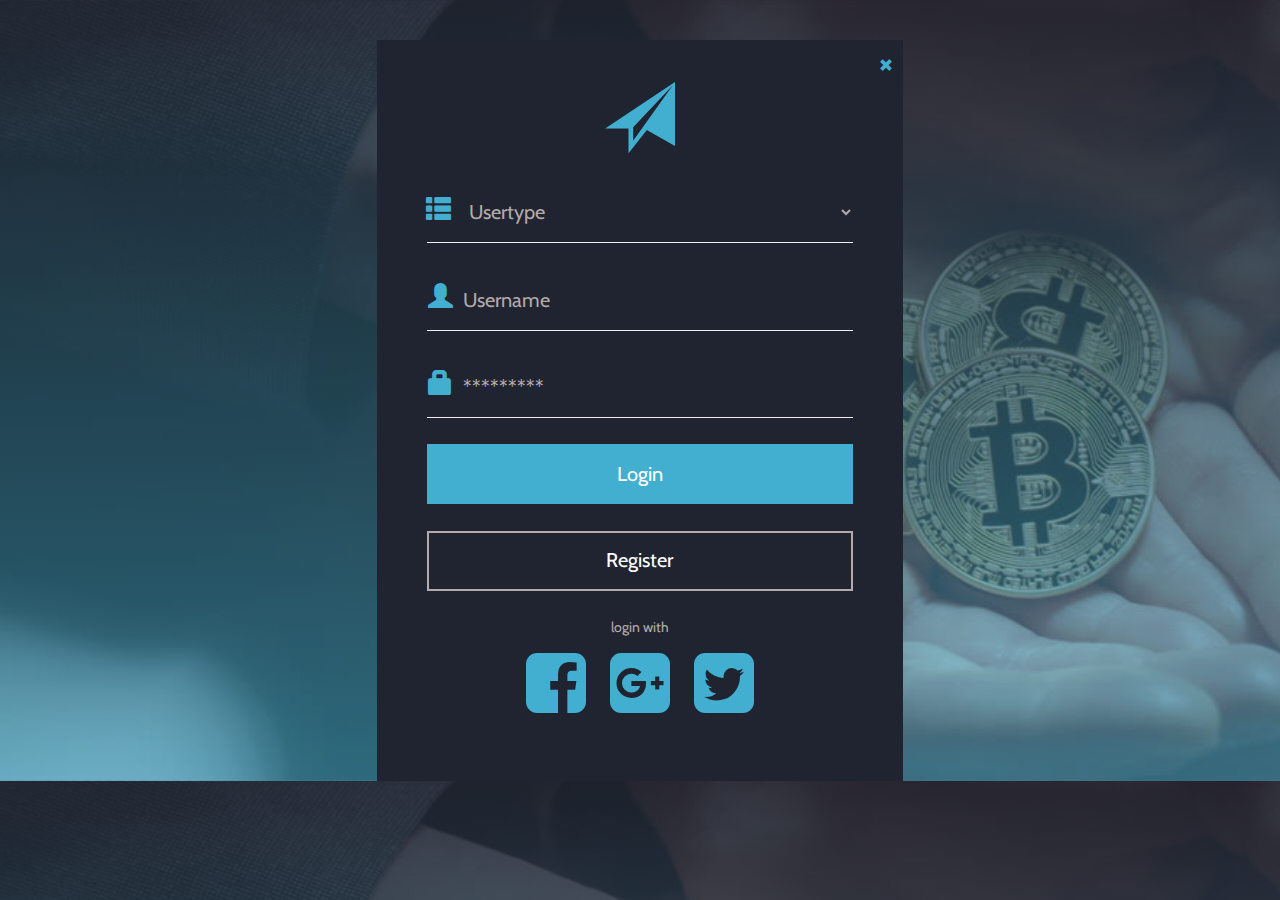
<file: Login.html>
<!DOCTYPE html>
<html lang="en">

<head>
  <meta charset="UTF-8" />
  <meta name="viewport" content="width=<device-width>, initial-scale=1.0" />
  <meta http-equiv="X-UA-Compatible" content="ie=edge" />
  <link rel="stylesheet" href="https://maxcdn.bootstrapcdn.com/bootstrap/3.4.0/css/bootstrap.min.css" />
  <link rel="stylesheet" href="https://cdnjs.cloudflare.com/ajax/libs/font-awesome/4.7.0/css/font-awesome.min.css" />
  <link rel="stylesheet" href="style.css" />
  <link href="https://fonts.googleapis.com/css?family=Cabin&display=swap" rel="stylesheet">
  <script src="https://ajax.googleapis.com/ajax/libs/jquery/3.4.1/jquery.min.js"></script>
  <script src="https://maxcdn.bootstrapcdn.com/bootstrap/3.4.0/js/bootstrap.min.js"></script>

  <title>Login</title>
</head>

<body style="background:linear-gradient(  rgba(32, 36, 48, 0.871),rgba(66, 174, 208, 0.534)),
url('image.jpg');background-size:cover;">
  <div class="container">
    <br /><br />
    <div class="row">
      <div class=" login-container-outer">
        <div class="login-container-inner">
          <div style="float: right;padding-right:2% ">
            <a href="index.html"><span class="glyphicon glyphicon-remove"></span></a>
          </div>
          <center>
            <div class="txt-area">
              <span class="g glyphicon glyphicon-send" style="font-size:70px;"></span>
            </div>
            <style>
              option {
                background-color: #202430;
                color: white;
                /* color: var(--font-color); */
              }
            </style>
            <div class="txt-area">
              <span class="glyphicon g glyphicon-th-list"></span>
              <select class="txt-box" style="color: rgb(180, 170, 170)">
                <option>Usertype </option>
                <option>Ashutosh</option>
                <option>Deepak</option>
                <option>Sandeep</option>
              </select>
              <hr />
            </div>
            <div class="txt-area">
              <span class="glyphicon g glyphicon-user"></span><input type="text" placeholder="Username"
                class="txt-box" />
              <hr />
            </div>

            <div class="txt-area">
              <span class="glyphicon g glyphicon-lock"></span><input type="text" placeholder="*********"
                class="txt-box" />
              <hr />
            </div>
            <div class="txt-area">
              <button class="login-btn"><span></span>Login</button>
            </div>
            <div class="txt-area">
              <a href="Register.html" style="text-decoration:none">
                <button class="reg-btn"><span></span>Register</button>
              </a>
            </div>
            <div class="txt-area">
              <span>login with</span>
              <br />

              <span class="glyphicon g fa fa-facebook-square"></span>
              <span class="glyphicon g fa fa-google-plus-square"></span>
              <span class="glyphicon g fa fa-twitter-square"></span>
            </div>
          </center>
        </div>
      </div>
    </div>
  </div>
</body>

</html>
</file>
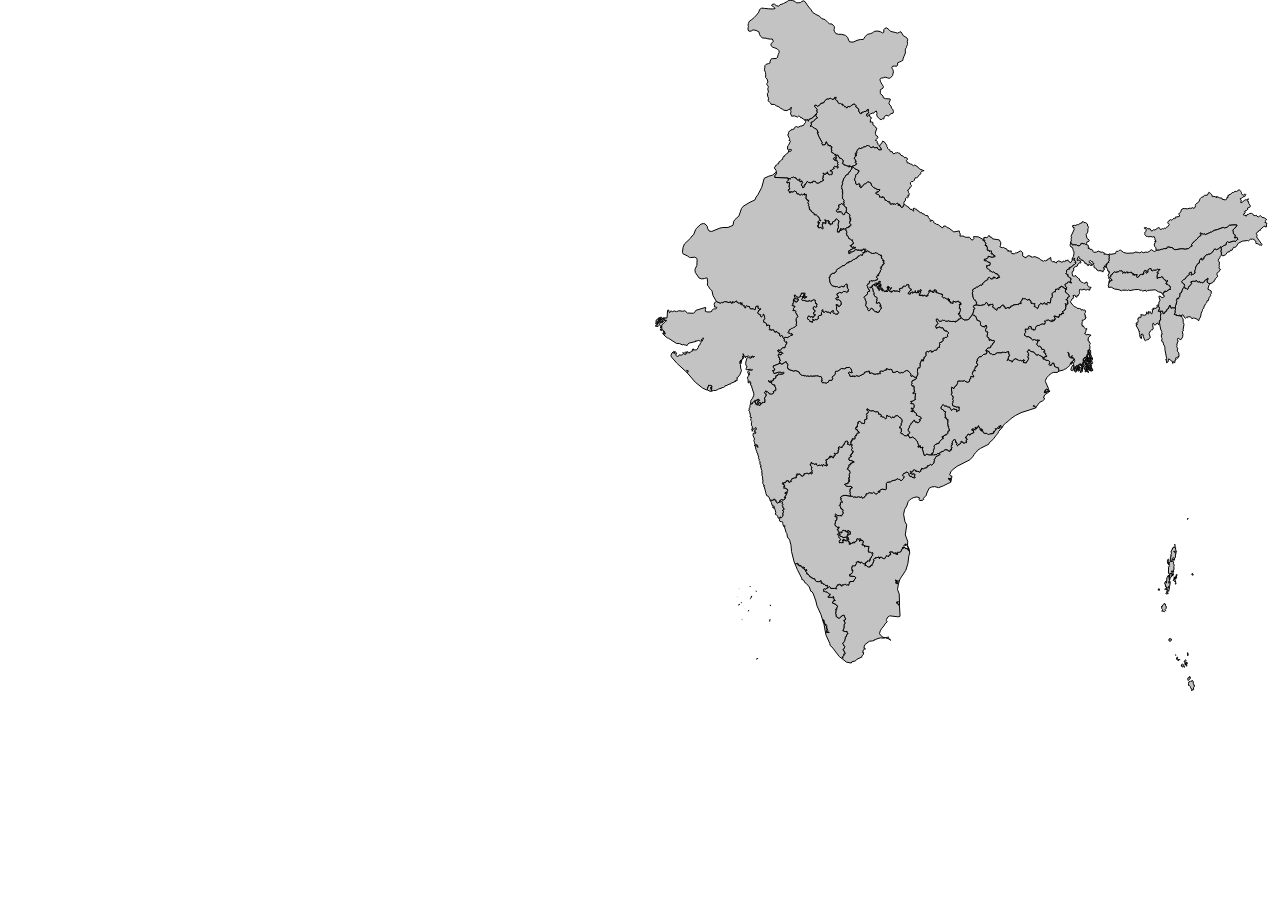
<file: map.html>
<html lang="en">

<head>
    <meta charset="UTF-8">
    <meta name="viewport" content="width=device-width, initial-scale=1.0">
    <meta http-equiv="X-UA-Compatible" content="ie=edge">
    <title>Report : ION - Digital</title>
    <link rel="stylesheet" href="https://maxcdn.bootstrapcdn.com/bootstrap/3.3.7/css/bootstrap.min.css">
    <style>
        .state-cl {
            fill: #c3c3c3;
            stroke: #000;
            stroke-width: 1;
        }
        .state-cl:hover
        {
          stroke: aqua;
        }
        
        .scale {
            position: realtive;
            display: block;
            width: 100%;
        }
        
        .scale::before {
            content: "Student Count : MIN";
            font-size: 12px;
            position: absolute;
            display: block;
            left: 0;
            bottom: -15px;
        }

        
        .scale::after {
            content: "Student Count : MAX";
            font-size: 12px;
            right: 0;
            position: absolute;
            display: block;
        }
        
        .colPattern {
            display: inline-block;
            position: relative;
            width: 8%;
            height: 25px;
            background: #346;
        }
    </style>
</head>

<body>
    <div class="container">
        <div class="col-lg-6"></div>
        <div class="col-lg-6">
            <div id="ind-map">
                <svg xmlns="http://www.w3.org/2000/svg" width="612.55243" height="691.11603" preserveAspectRatio="none">
                    <a href="#" class="state-cl">
                        <path
                            d="m 537.4702,680.593 -0.041,0.466 0.768,0.304 0.104,2.457 1.258,1.833 -0.71,-0.023 0.661,0.926 -0.574,0.186 -0.437,0.938 0.103,1.868 -0.409,0.423 -0.663,-0.487 -0.502,1.293 -0.461,-0.214 0.224,-1.081 -0.606,-0.312 -0.121,-1.241 -0.813,-0.728 0.069,-0.773 -1.076,-1.115 -0.646,0.178 -0.121,-1.947 0.365,-0.271 -0.4,-0.268 0.64,-1.356 0.994,0.058 0.564,-0.57 0.878,0.273 0.092,-0.675 0.86,-0.142 z m -2.826,-4.263 0.895,1.757 -2.249,2.46 -0.57,-1.38 0.238,-1.305 1.704,-0.466 -0.018,-1.066 z m -6.972,-12.196 0.62,0.371 0.054,0.948 0.372,-0.123 0.733,0.794 -0.07,1.212 -0.819,-0.733 -1.384,0.385 -0.288,-0.629 0.323,-0.479 -0.855,0.169 0.198,-1.447 1.116,-0.468 z m 3.502,-0.069 0.743,0.764 -0.11,1.331 -1.472,-1.185 0.529,-0.846 0.383,0.604 -0.073,-0.668 z m 0.656,-2.042 0.291,1.838 -0.652,-1.686 0.361,-0.152 z m -1.091,-2.228 0.394,0.704 -0.884,1.042 0.947,1.258 0.041,1.096 -0.412,-0.268 -0.465,0.316 -0.158,0.769 -0.325,-0.992 0.426,0.079 0.114,-0.581 0.146,0.449 0.247,-0.666 -0.938,0.562 0.092,-0.832 -0.627,-0.644 -0.116,-1.08 1.518,-1.212 z m -6.096,-0.721 0.087,0.94 -0.404,-0.509 0.317,-0.431 z m -2.282,-1.897 0.359,0.197 -0.356,1.473 1.639,1.278 -0.11,0.456 -1.593,-0.566 -0.756,-1.021 0.157,-1.465 0.66,-0.352 z m -1.725,-2.47 0.285,0.719 -0.466,-0.199 0.181,-0.52 z m 11.976,-2.108 0.554,2.209 -0.33,0.028 -0.08,0.959 -0.144,-3.196 z m -17.337,-14.115 0.765,1.018 0.632,-0.273 -0.606,0.352 0.105,1.126 -0.86,0.459 -1.209,-0.157 -0.228,-1.88 0.96,-0.035 0.151,-0.86 0.29,0.25 z m -5.693,-34.928 0.303,0.686 0.034,-0.418 0.553,0.459 0.043,1.315 0.571,0.302 0.19,2.299 -1.188,1.388 0.616,0.718 -1.181,1.421 -1.64,-0.774 -1.035,0.34 0.738,-1.745 -0.843,-1.117 -0.088,-2.416 0.448,0.447 1.244,-2.136 0.892,-0.621 0.231,0.456 0.112,-0.604 z m 2.629,-12.987 0.929,1.561 -0.763,0.624 0.924,0.421 -0.055,0.362 -1.862,0.513 -0.434,-0.436 0.123,-0.717 0.751,-0.104 -0.195,-1.461 0.582,-0.763 z m -0.926,-0.669 -0.284,0.153 0.186,-0.911 0.098,0.758 z m -7.918,-1.076 1.085,0.175 -0.019,1.307 -1.158,-0.147 0.092,-1.335 z m 6.716,-0.233 0.622,0.307 -0.822,0.737 0.2,-1.044 z m 10.071,-5.099 1.075,0.165 -0.465,0.496 -0.716,-0.342 0.106,-0.319 z m -1.074,-4.045 0.271,-0.21 0.564,0.524 0.933,2.46 -0.237,0.444 -0.886,-1.444 -0.543,0.038 -1.023,-1.007 0.826,-1.147 0.095,0.342 z m 0.412,-1.473 0.074,1.261 -0.647,-0.608 -0.046,-0.721 0.619,0.068 z m 0.807,-1.151 0.371,2.374 -0.807,-0.647 0.006,-0.669 -1.081,-0.744 0.615,-0.126 0.421,0.574 0.475,-0.762 z m 0.855,-1.156 0.553,1.465 -0.427,1.251 -0.784,-1.058 0.658,-1.658 z m -7.699,-0.517 0.06,1.494 0.968,-0.156 -0.584,2.049 1.288,0.628 -0.452,0.561 -0.476,-0.433 -0.055,0.531 0.673,0.359 -1.042,0.797 0.111,2.36 0.468,-1.735 0.792,-0.083 0.084,0.74 -0.687,4.226 -0.257,-0.223 -0.058,0.482 -0.813,-0.361 0.133,0.786 -0.88,0.345 0.156,0.609 0.294,-0.327 0.144,0.38 0.739,-0.775 -0.176,-0.575 0.734,0.443 -0.947,3.994 -0.272,-0.632 -1.076,-0.317 0.008,-1.068 -0.615,0.203 -0.202,-1.209 0.583,0.089 0.174,-0.44 -0.264,-0.31 -0.496,0.348 -0.418,-1.771 -0.55,0.498 -0.324,-2.989 -0.489,0.204 -0.198,-0.477 1.023,-2.094 0.51,1.253 0.312,-0.204 0.053,0.828 0.144,-0.278 0.264,-4.923 1.616,-2.827 z m 0.75,0.37 0.37,-0.013 -0.121,0.728 -0.526,-0.089 0.277,-0.626 z m 3.455,-0.801 0.246,0.695 -0.456,-0.228 -0.099,0.444 -0.164,-0.604 0.473,-0.307 z m 3.685,-0.13 0.187,0.526 0.404,-0.489 -0.109,1.198 -0.783,-0.537 0.301,-0.698 z m -2.854,-0.401 -0.404,1.062 -0.432,-1.22 0.529,0.163 0.161,-0.639 0.146,0.634 z m -3.45,-0.628 1.278,0.368 0.601,-0.269 0.48,0.845 -0.638,0.429 0.453,1.079 -0.71,-0.055 0.088,0.851 -0.591,-0.164 -0.426,0.736 0.215,0.507 -1.001,0.929 -0.534,-0.669 0.644,-3.023 -0.578,-0.185 0.169,-0.602 0.297,0.213 0.359,-0.453 -0.106,-0.537 z m 22.254,-0.224 0.744,0.697 0.114,1.095 -1.131,-0.175 -0.248,-0.86 0.521,-0.757 z m -18.511,-1.999 -0.482,1.176 -0.272,-0.109 0.235,-1.076 0.519,0.009 z m -5.117,-8.831 0.142,2.349 -0.486,-1.677 0.344,-0.672 z m 3.934,-1.852 0.482,0.076 -0.353,0.583 0.48,0.025 0.547,1.637 -0.418,0.709 0.97,1.366 -0.47,1.433 0.217,3.108 -0.76,0.34 -0.021,0.317 0.562,-0.04 -0.893,0.511 -0.017,0.806 -1.764,-0.466 1.351,2.293 -1.306,0.373 -1.274,-0.365 -0.351,0.512 -0.719,-0.099 -0.439,-0.601 0.168,-5.718 -0.481,-0.238 0.412,0.014 1.029,-1.35 -0.528,-0.477 0.377,-0.626 -0.465,-2.23 0.291,0.358 1.548,-1.926 0.653,0.518 0,0 0.628,-0.148 0,0 0.544,-0.695 z m -4.254,-1.624 0.507,0.29 0.034,1.92 -0.425,1.007 -0.541,0.113 0.285,0.408 -0.437,0.729 -0.419,-1.677 0.448,-2.146 0.548,-0.644 z m 6.511,-0.107 -0.569,0.639 0.07,0.693 -0.646,-0.129 0.163,-1.032 0.261,0.421 0.721,-0.592 z m 0.475,-12.32 0.326,1.028 -0.216,1.926 0.222,0.671 0.337,-0.368 0.198,0.321 -0.326,0.511 0.739,0.989 -0.519,0.702 -0.691,-0.902 -0.617,-0.173 -0.355,0.523 -0.337,-0.67 -0.412,0.349 1.233,0.511 0.063,0.927 0.704,-0.113 -0.007,0.487 0.437,-0.285 -0.721,2.001 0.056,2.091 -0.648,1.119 -0.797,-0.138 0.185,0.473 -0.837,-1.026 -0.385,0.146 -0.306,0.69 0.771,1.078 -0.548,0.528 -0.113,-0.821 -0.517,0.049 -0.583,1.18 0.388,0.943 0,0 -0.628,0.148 0,0 -1.021,-0.813 -10e-4,-1.52 0.505,-0.024 0.143,-0.554 -0.769,-0.12 0.174,-1.519 0.535,-0.148 -0.256,-0.652 0.785,-0.262 -0.791,-0.297 0.378,-1.785 0.559,-0.439 -0.669,-0.428 0.413,-0.528 -0.431,-0.167 0.372,-1.39 0.576,-0.23 -0.5,-0.356 0.518,0 0.343,-0.588 -0.262,-0.892 1.21,-0.648 -0.25,-0.742 0.989,-0.173 0.506,0.356 -0.023,-0.969 0.467,0.666 0.404,-0.673 z m -0.285,-2.199 0.251,1.053 -1.069,-0.601 0.818,-0.452 z m 13.096,-26.327 -0.617,1.441 0.021,-0.82 0.596,-0.621 z"
                            title="Andaman and Nicobar Islands" id="IN-AN" /></a>
                    <a href="#" class="state-cl">
                        <path
                            d="m 295.7202,478.901 -0.002,0.007 0,0 0.002,-0.007 z m 0.652,-0.039 -0.389,2.472 -0.753,-1.071 -0.016,-0.797 1.158,-0.604 z m -0.652,0.039 -0.122,-0.623 -0.272,0.44 -1.262,0.097 -0.058,-0.726 -0.901,0.577 1.737,0.761 0,0 -0.023,1.031 0.454,0.139 0.663,1.489 -7.647,3.743 -4.692,1.843 -3.756,-1.061 -3.105,0.367 -2.669,1.325 -2.599,5.691 0.099,0.962 -2.908,3.077 -0.273,0.462 0.384,0.864 -0.948,0.829 -3.03,0.408 -0.866,-1.46 0.261,-0.773 0.373,0.006 -0.117,-0.576 -2.482,-0.866 -3.128,0.602 -2.228,1.063 -1.913,1.26 -1.459,1.628 -1.448,4.463 -2.123,3.362 -1.075,5.006 1.396,7.45 1.762,3.089 -1.448,10.008 2.407,6.473 -0.174,3.849 1.651,4.409 -3.018,-5.475 -0.564,-0.255 -0.116,1.896 -0.617,-0.618 0.355,-0.612 -0.401,-0.077 -1.169,1.837 2.315,2.109 1.569,0.036 1.581,1.4 0,0 0.001,1.134 -0.756,-0.422 -0.956,-1.876 -1.638,-0.043 -1.73,-1.257 -1.577,0.171 -0.083,0.418 0.891,0.177 0.069,0.371 -0.631,-0.07 -0.22,0.605 -0.702,0.175 0.029,0.714 -0.644,0.29 0.441,0.646 -0.587,0.815 -1.556,0.695 -1.065,-0.019 -0.429,0.476 -0.538,-0.443 -0.687,0.653 1.332,1.042 -0.848,0.61 -0.451,-0.575 -0.714,0.309 0.153,-0.566 -0.476,0.095 -0.1,-1.121 -1.848,0.781 -0.66,-0.465 -0.271,-0.939 -2.238,-0.268 -1.136,0.439 1.056,0.464 -0.297,1.479 0.529,-0.378 0.197,0.279 -0.5,0.176 0.045,0.45 -1.591,0.521 0.142,0.711 -0.976,0.701 -0.849,-0.946 -1.027,0.121 -0.001,0.676 -0.615,0.412 -0.758,1.651 -1.751,-0.146 -1.873,-1.331 -1.365,0.187 -0.438,0.697 0.653,0.352 -0.895,-0.023 -0.123,-1.419 -2.722,0.871 -0.912,-0.229 -0.182,1.105 -0.893,-0.289 -0.784,0.833 0.691,1.277 -0.439,-0.004 -0.916,3.166 -0.762,0.573 0.044,1.244 -0.487,0.126 -0.176,-0.509 0,0 0,0 0,0 -0.114,0.037 -0.358,-0.036 -0.102,0.856 -0.647,0.022 0.041,0.956 -1.911,0.119 -1.63,-0.876 -0.545,-0.83 -1.561,0.225 0.782,-0.722 -0.137,-0.798 0,0 0.428,-2.022 1.298,0.005 0.886,-1.727 0.689,0.702 1.203,-0.117 -0.275,-1.45 0.738,0.114 -0.133,-1.457 1.11,-0.453 -0.056,-0.617 0.545,-0.335 -0.402,-0.476 1.263,-0.788 -0.589,-0.656 0.581,-0.363 0.184,-1.235 -0.457,-0.799 -0.729,0.937 -1.027,-1.118 -0.749,0.204 -0.241,-0.443 -0.695,0.329 -0.508,-0.35 0.636,-0.263 -0.884,-0.486 0.746,-4.77 -3.414,-0.194 -0.93,0.659 0.224,-1.279 -0.7,-0.155 -0.1,-0.541 -1.57,0.286 -0.469,-0.678 0.12,-0.454 0.865,0.081 0.084,-0.553 -0.512,-0.498 0.697,-0.931 -0.098,-1.369 -1.516,-0.982 -0.07,0.726 -1.102,-0.188 -0.406,0.889 -0.444,0.005 -0.044,-1.292 0.745,-0.281 -0.243,-1.226 -1.148,1.143 -0.515,-0.728 -1.438,-0.079 -0.25,0.563 0.447,1.029 -1.082,0.529 0.051,0.493 -1.374,0.479 -0.086,1.236 -0.276,-0.614 -0.666,0.196 0.136,-0.541 -0.442,0.036 -0.809,0.437 0.55,0.433 -0.324,0.168 -0.537,-0.347 -0.828,0.581 -0.762,-0.587 -0.154,1.246 -0.522,-0.452 -0.092,0.58 -0.695,0.084 0.161,-2.597 -1.021,-0.047 0.332,-0.769 -1.362,-0.226 -0.826,0.427 -0.274,-0.675 -1.182,0.381 -0.348,-1.188 -0.467,0.718 -0.138,-0.423 -0.547,0.457 -0.037,-1.234 -0.441,0.377 0.137,0.918 -0.809,0.163 0.803,0.614 0.091,1.414 -1.493,-0.133 -0.737,0.472 -0.706,-0.698 -0.313,0.829 -0.395,-0.21 -0.506,-1.538 1.023,-1.692 0.502,-0.087 -0.114,-0.604 -2.193,-2.082 0.919,-0.912 -1.005,-1.329 -0.907,-0.082 0.162,-0.6 0.954,-0.148 0.098,-0.502 1.637,0.355 -0.241,1.601 0.322,0.962 2.039,0.238 0.549,1.084 3.478,-0.712 0.843,0.91 -0.114,1.839 0.881,-0.024 0.03,0.382 0.744,-0.629 -0.413,-0.576 0.48,-0.7 -1.151,-0.008 0.162,-0.819 -1.197,-0.334 1.45,-1.727 -0.12,-0.324 -0.946,0.483 0.067,-0.607 0.606,-0.112 0.272,-0.766 2.317,0.307 -0.087,-2.592 -0.87,-0.009 -0.259,-0.807 -1.187,-0.325 -0.223,0.638 0.852,1.787 -0.668,0.432 -0.594,-0.82 0.081,-0.843 -1.667,-0.146 0.033,-1.182 -1.03,0.431 -1.67,-0.573 -0.842,1.079 -0.143,1.594 -0.623,0.084 -0.538,-0.648 -2.34,-0.012 -0.271,-0.688 0.528,-0.469 -1.486,-1.125 0.084,-0.941 0.627,-0.5 0.596,0.301 0.046,-0.979 0.62,-0.713 -2.16,0.211 -0.893,-1.174 -0.583,-0.1 -0.828,-1.597 0.793,-2.852 -0.371,-0.961 1.432,-0.532 0.329,-3.444 -0.765,0.28 -1.342,-0.406 0.435,-1.007 -0.216,-1.179 0.475,-0.418 1.67,1.338 2.2,0.395 0.395,-0.414 0.967,0.008 -0.123,0.512 0.792,0.117 1.574,-2.597 -0.459,-0.478 0.536,-0.135 0.01,-0.967 -0.78,-0.591 0.906,-0.816 -0.34,-0.573 -0.68,-0.09 -0.12,-0.808 -1.007,0.117 -0.715,-2.445 -1.193,-1.203 0.032,-0.333 1.145,0.137 0.056,-2.89 1.092,-0.411 0.728,0.6 0.184,-0.733 -1.711,-1.63 0.433,-1.917 -0.871,-0.187 0.915,-1.461 1.622,-0.894 2.208,-0.371 5.454,0.799 0,0 2.029,0.197 1.101,0.762 1.197,-0.218 1.739,0.46 1.853,-0.662 2.39,0.794 0.72,-0.927 0.573,1.244 0.961,0.376 0.34,-0.471 0.813,-10e-4 0.321,-1.113 1.213,-0.619 0.391,-2.212 1.247,0.047 1.873,-1.122 3.212,0.532 1.212,-0.921 2.023,1.564 1.285,0.065 1.287,-1.381 0.028,-1.502 0.525,0.079 0.204,0.93 0.792,0.107 -0.105,-1.661 0.42,-0.442 2.207,-0.94 3.049,0.62 0.881,-0.487 0.138,-5.824 0.854,-1.156 3.359,-0.456 1.478,-1.042 3.158,-0.685 2.655,-1.467 0.74,0.849 1.08,-0.168 0.842,1.312 1.174,-0.092 1.879,-2.239 0.456,-1.487 -0.766,-0.845 -0.867,-0.234 0.375,-0.957 0.76,-1.263 1.842,-0.436 1.01,-1.297 0.4,0.692 1.275,0.055 0.82,1.19 0.374,1.847 0.825,0.349 0.3,0.953 0.56,-0.84 1.107,0.748 0.08,0.55 2.228,0.59 0.864,-0.541 -1.037,-0.805 0.218,-0.962 0.456,-0.106 -0.054,-1.144 -1.944,-0.472 -0.073,0.669 -2.712,-1.157 0.638,-0.944 -0.455,-0.925 0.588,-0.457 0.533,1.147 0.538,0.17 0.753,-0.724 0.291,-1.254 1.341,-0.656 2.02,1.095 -0.357,0.71 1.803,-0.206 2.234,0.847 0.552,-0.548 0.24,-2.078 0.9,0.008 -0.167,-1.204 1.798,0.47 1.157,-0.743 2.434,-0.408 0.393,-1.954 1.792,0.049 1.204,-1.539 0.986,0.729 0.917,-0.097 1.628,-1.901 0.167,-1.976 0.466,-0.662 -0.435,-0.439 1.428,-2.14 0.114,-0.835 4.307,-2.313 0.218,-0.45 -0.722,-0.893 0,0 0.895,-0.935 3.155,-1.225 1.526,-1.439 2.84,0.313 0.357,0.723 1.346,0.675 0.535,-0.146 -0.006,-1.354 0.648,-0.3 0.16,0.529 0.508,-0.058 0.075,-2.232 0.507,0.379 0.159,-0.319 -1.236,-1.226 0.559,-0.44 0.085,-1.105 0.732,-0.173 0.443,-0.709 -1.227,-0.234 1.047,-1.139 -0.485,-0.895 2.36,-2.785 0.526,0.771 0.502,-0.048 0.147,1.527 0.494,-0.073 -0.389,1.055 1.368,0.457 0.226,0.487 -0.729,0.869 0.09,0.805 0.966,0.906 0.668,-1.268 2.266,-0.976 0.549,-1.399 -0.357,-0.543 0.48,-0.432 0.958,0.649 0.831,-0.065 0.151,1.006 0.854,0.34 1.769,-0.726 0.759,0.201 0.102,-1.179 -0.436,0.222 -0.462,-0.559 1.548,-2.052 -1.19,-0.219 -0.117,-0.439 0.567,-0.407 -0.962,-0.043 0.074,-1.111 0.825,-0.332 1.716,-2.599 1.439,0.664 0.07,0.579 0.3,-1.097 0.978,0.193 0.281,-0.717 1.606,-0.23 0.055,-0.701 0.783,0.028 0.314,-0.63 -1.354,-1.485 0.703,0.079 -0.722,-0.743 -0.351,0.883 -0.496,-1.601 0.859,-0.444 1.309,0.302 0.977,1.112 -0.146,-1.188 0.546,-0.015 0.07,-0.46 -0.389,-1.067 0.29,-0.178 0.427,0.543 0.246,-0.257 0.173,0.88 -0.421,-0.044 0.039,0.346 0.752,0.125 0.315,-1.507 0.677,0.529 0.537,-0.845 -0.212,-0.708 0.607,-0.733 1.544,3.02 0.548,0.102 -0.365,0.587 0.838,1.475 0.717,0.229 -0.848,-1.555 0.994,-0.659 1.74,4.178 1.457,0.48 1.827,-0.123 1.146,1.264 0.862,-0.078 0.594,-0.604 3.787,-0.357 0.079,-1.643 0.552,0.345 0.191,-0.355 -0.421,-0.352 0.758,0.121 -0.468,-0.408 0.681,0.223 0.661,-0.606 -0.289,-0.536 0.524,-0.635 -0.534,-1.033 1.184,0.719 0.372,-0.874 1.605,-0.971 0.451,1.146 0.524,-0.921 0.875,0.056 -0.007,-0.633 -0.72,0.1 -0.586,-1.043 1.452,0.044 0.08,-0.768 0.776,0.123 -0.173,0.696 0.527,0.521 0,0 0.878,0.54 -3.728,4.292 -0.604,1.839 -1.844,1.745 -2.297,3.435 -4.825,4.502 -0.023,0.926 -8.484,4.283 -3.07,2.092 -0.901,1.507 -2.5,2.309 0,0.729 -1.373,1.862 -2.744,2.931 -12.682,6.427 -5.007,3.866 -1.482,1.868 -0.541,2 -0.477,0.229 0.151,0.954 1.163,1.009 0.89,-0.247 -0.238,2.469 -0.903,0.51 z"
                            title="Andhra Pradesh" id="IN-AP" /></a>
                    <a href="#" class="state-cl">
                        <path
                            d="m 585.8212,191.522 0.586,0.923 -0.057,0.841 1.267,1.77 1.034,-0.016 1.469,-1.19 0.621,0.696 -0.973,2.039 -1.803,0.259 -1.561,1.563 -1.49,0.405 0.751,0.583 0.722,1.549 -0.829,1.205 0.445,0.751 1.713,-0.878 2.06,-2.129 1.865,-0.127 1.871,-0.993 -1,2.03 0.212,0.683 0.654,-0.134 0.39,2.067 1.644,2.509 -0.628,1.353 -2.37,0.793 0.447,1.187 -1.382,1.211 -0.568,-0.17 0.119,0.718 -1.089,0.082 -0.606,0.63 0.991,1.113 -2.287,1.745 1.174,0.645 1.07,-0.193 0.596,1.178 0.491,-0.153 0.742,-1.616 1.087,0.022 1.452,-1.06 1.779,-0.064 1.81,1.043 0.488,1.129 1.63,0.135 0.971,-0.416 0.571,0.968 1.478,0.681 2.011,-1.265 1.703,1.671 2.264,0.539 2.48,1.791 -0.774,0.095 -0.687,0.791 0.172,1.026 -0.653,1.002 1.376,0.162 0.074,0.735 0.798,0.354 -0.776,0.895 0.229,2.116 -1.421,0.162 -0.261,-0.953 -1.092,0.481 -3.224,2.735 -0.127,1.023 -1.421,0.019 -1.053,1.817 -0.752,0.104 -0.936,1.096 0.839,2.132 -0.541,1.582 5.44,7.636 -0.53,0.795 -0.792,-0.431 -0.775,0.283 -1.819,-1.347 -2.282,-0.628 -0.257,-0.601 0.558,-0.413 -0.103,-0.728 -0.489,-0.107 -1.243,-1.92 -1.88,-0.616 -0.282,0.356 -1.812,-0.09 -1.888,1.767 -1.08,-0.433 -4.949,0.647 -4.142,2.08 -2.098,3.346 -1.236,0.76 -1.45,0.001 -1.615,3.106 -1.202,-0.53 -1.294,2.077 -1.649,-0.233 -2.175,3.059 -2.644,1.026 -1.359,-0.706 0,0 -0.449,-1.143 0.601,-1.213 -0.623,-0.257 -0.136,-1.221 -0.505,-0.33 1.033,-0.607 -0.803,-3.554 0,0 1.104,0.297 2.101,-1.742 2.285,-0.723 0.041,-1.82 1.182,-1.293 1.547,0.916 4.526,-1.457 1.134,-0.058 0.701,0.73 0.261,-0.675 2.344,-1.782 -0.85,-1.586 -0.204,0.267 -0.38,-0.491 -0.692,0.044 -0.498,0.871 -0.092,-0.892 -0.445,0.632 -0.377,-0.309 0.842,-1.781 -0.173,-1.105 -0.868,-0.314 -0.328,-0.855 -0.776,-0.48 0.3,-0.601 -0.482,-0.549 0.377,-0.37 -0.801,-1.012 0.62,-0.257 -0.153,-0.381 0.893,-1.201 2.18,-1.837 1.05,-1.915 -3.173,-0.209 -4.587,0.462 -1.901,1.791 -2.755,0.937 -1.42,-0.686 -5.971,2.269 -3.568,0.83 -0.449,0.846 -0.922,0.128 -0.825,0.742 -1.393,-0.015 -0.144,0.413 -4.663,2.159 -0.602,-1.066 -1.329,0.619 -1.455,-0.647 -0.46,0.257 -0.498,-1.118 -0.86,0.707 0.949,1.255 0.054,0.818 -2.132,1.045 -2.016,2.686 -2.185,1.613 -3.313,3.69 0.569,0.417 0.2,1.037 -1.31,0.297 -2.023,2.132 -3.903,0.76 -2.96,-0.577 -6.879,1.084 -2.126,-1.107 -0.023,-0.477 -0.926,-0.538 -4.469,-0.721 -0.416,0.467 0.133,0.726 -1.26,0.598 -2.63,-0.033 -1.253,0.865 -0.977,-0.217 -1.605,0.773 -3.528,0.201 0,0 -0.095,-2.66 -1.456,-1.335 -0.218,-2.281 0.97,-1.435 -0.63,-1.008 1.299,-0.058 0.397,-0.432 -1.294,-0.929 -0.091,-1.709 -0.748,-1.868 -1.661,0.449 -1.599,-0.504 -2.993,0.275 -0.627,-0.76 -0.893,0.423 -1.688,-2.121 0.196,-0.782 -0.385,-0.59 1.382,-1.706 0.332,-1.393 -0.24,-0.839 -0.614,-0.471 -0.698,0.13 -0.451,-0.947 2.47,-0.064 0.997,1.059 2.4,0.069 0.761,1.728 1.218,0.514 1.363,-1.292 1.498,0.256 3.244,-2.351 1.123,0.025 1.088,1.876 1.336,-0.395 0.566,-0.637 1.006,0.443 0.972,-0.9 1.243,0.482 0.928,-1.331 1.343,-0.532 1.471,-2.105 -1.602,-1.731 0.503,-1.487 2.358,-1.806 0.561,0.714 1.441,-0.77 1.45,-1.352 0.75,0.733 0.699,-0.764 -0.212,-0.948 4.089,-0.722 0.263,-1.585 -1.023,-0.93 1.953,-1.536 0.614,-1.456 -0.113,-0.79 0.582,-0.208 0.193,-0.756 2.276,-0.851 0.598,0.532 0.354,-0.72 0.895,0.596 1.805,0.027 2.334,-0.749 0.913,0.493 1.441,-0.924 1.719,0.846 1.576,-2.464 -0.338,-0.541 0.202,-1.023 3.354,-2.698 1.247,-3.08 1.528,-1.527 1.448,-0.106 0.322,-0.897 1.233,-0.874 2.652,-0.05 1.472,-2.858 1.735,1.058 1.388,1.509 0.432,1.825 1.545,-0.469 3.161,1.28 -0.529,-1.011 2.111,0.697 0.489,0.656 2.7,0.153 0.33,1.244 3.007,0.561 0.925,-0.068 0.6,-0.814 0.279,-1.649 1.057,0.278 -0.191,-2.036 1.007,-0.095 0.271,-1.047 0.823,0.287 2.922,-2.545 0.394,0.479 1.766,-1.317 1.597,0.21 2.584,-1.929 z"
                            title="Arunachal Pradesh" id="IN-AR" /></a>
                    <a href="#" class="state-cl">
                        <path
                            d="m 454.1992,281.637 0.206,1.282 -0.521,0.291 0,0 0.315,-1.573 z m 46.843,-31.323 3.527,-0.202 1.605,-0.773 0.977,0.217 1.253,-0.865 2.63,0.034 1.261,-0.598 -0.133,-0.726 0.415,-0.467 4.47,0.721 0.926,0.538 0.023,0.477 2.126,1.107 6.879,-1.084 2.96,0.577 3.902,-0.76 2.023,-2.132 1.31,-0.297 -0.199,-1.037 -0.569,-0.417 3.313,-3.69 2.186,-1.612 2.016,-2.686 2.132,-1.046 -0.054,-0.818 -0.949,-1.255 0.86,-0.707 0.498,1.118 0.46,-0.257 1.455,0.647 1.329,-0.619 0.602,1.066 4.663,-2.159 0.145,-0.414 1.393,0.016 0.825,-0.742 0.922,-0.128 0.449,-0.845 3.567,-0.831 5.972,-2.269 1.42,0.686 2.755,-0.937 1.9,-1.791 4.588,-0.462 3.173,0.209 -1.05,1.915 -2.181,1.837 -0.893,1.202 0.152,0.38 -0.619,0.257 0.801,1.012 -0.377,0.37 0.481,0.549 -0.3,0.602 0.776,0.479 0.328,0.855 0.867,0.314 0.174,1.105 -0.843,1.78 0.377,0.309 0.445,-0.632 0.092,0.892 0.498,-0.871 0.692,-0.044 0.38,0.491 0.204,-0.267 0.85,1.586 -2.344,1.782 -0.261,0.676 -0.701,-0.73 -1.134,0.058 -4.526,1.458 -1.547,-0.916 -1.182,1.293 -0.041,1.82 -2.285,0.723 -2.102,1.742 -1.104,-0.297 0,0 -1.789,1.777 -1.856,0.97 -0.747,0.167 -1.204,-0.791 -0.878,0.459 -1.759,2.95 -2.42,1.713 -1.22,0.326 -0.506,-0.481 -0.617,1.125 -0.62,-0.463 -1.614,0.958 -0.114,0.801 -1.143,0.492 -0.177,1.91 -1.012,0.551 -0.725,1.063 -0.474,-0.415 -0.086,-1.94 -0.273,0.123 -1.888,2.288 -0.23,2.703 -1.413,0.414 -2.16,3.555 -0.287,2.333 -0.759,1.513 0.514,2.03 -1.33,0.741 -0.694,0.966 -0.846,-0.387 -0.974,1.117 -0.334,-0.739 0.388,-1.467 -0.53,-1.304 -0.443,0.687 -1.344,0.624 0.373,1.407 -2.768,2.031 -1.536,2.409 -1.515,0.579 -2.005,1.954 1.343,1.907 1.381,0.679 0.342,1.263 -0.551,0.822 0.463,0.804 0,0 -1.785,1.459 -1.108,3.452 -0.652,1.1 -0.763,-0.039 -0.405,0.709 0.284,1.549 -0.47,0.287 0.278,0.459 -0.506,0.953 -0.668,0.478 0.004,1.037 -0.93,0.493 -0.634,-0.689 -0.27,0.231 -0.054,1.556 -0.656,0.723 0.604,0.802 -0.613,1.813 0.661,0.29 -0.961,0.2 0.242,0.314 -0.772,1.467 0.071,1.963 -0.81,0.181 0,0 -1.356,0.177 -0.506,-0.397 -0.133,0.422 -0.886,-0.115 -0.71,0.497 -1.334,-3.272 -1.561,3.797 -1.391,0.506 -0.266,1.812 -1.275,0.17 -0.4,1.563 -0.956,0.347 -0.104,0.476 -0.927,-0.252 -0.298,-2.299 -2.632,0.031 0,0 -1.754,0.056 1.249,-2.971 -0.867,-1.853 -0.002,-1 0,0 0.417,-3.502 0.991,-1.82 -1.209,-3.73 1.212,-0.479 1.948,1.608 0.855,-0.05 0.353,-0.577 0.893,0.074 0.271,-0.696 -0.323,-1.147 -0.432,0.273 -0.348,-0.252 0.453,-0.084 -0.275,-0.438 -0.672,0.082 -0.054,-1.361 0,0 0.782,-0.122 0.44,-1.63 1.228,0.194 -0.383,-0.929 2.03,0.513 0.947,-1.365 2.879,-0.973 -0.832,-0.69 0.576,-0.825 -0.163,-1.09 -0.499,-0.063 -0.492,-1.06 -0.396,0.145 -0.929,-0.971 -0.286,0.156 -0.122,-0.576 -0.945,0.433 -0.229,-1.271 -0.643,0.097 1.617,-1.614 0.184,-1.264 -1.065,0.803 -0.629,-0.07 -0.312,-1.19 -1.171,-0.252 -0.759,-1.375 -0.697,-0.197 0.021,-0.935 -1.007,-0.511 -1.078,0.655 -2.189,0.208 -1.429,1.024 -0.159,-3.256 0.56,-1.329 0.955,-0.853 -1.294,-0.11 -0.153,-0.764 2.951,-3.112 -1.176,0.384 -1.316,-0.393 -0.945,0.779 -1.681,0.303 -1.293,-0.19 -1.443,0.962 -1.088,-1.22 0.118,-1.056 -1.183,-0.487 -1.843,1.38 -0.231,2.436 -1.065,1.127 -1.218,-0.799 0.562,-0.577 -0.122,-1.333 -1.179,-0.248 -1.553,2.603 0.622,-0.068 -1.185,1.214 0.691,0.087 0.459,-0.514 -0.09,0.388 -1.696,0.737 -0.534,-0.317 -1.786,0.368 -1.213,2.125 -1.083,0.543 -0.668,-0.142 -0.253,-1.081 0.347,-1.913 -2.788,0.894 -0.28,-0.197 0.6,-0.549 -0.616,0.088 -1.012,0.614 0.596,-1.522 -1.293,0.02 -0.518,-1.398 -0.562,0.102 0.067,0.691 -0.756,-0.89 -0.968,0.314 -0.563,-0.323 -0.666,1.016 -0.785,-0.16 0.144,-0.975 -1.284,0.151 -1.282,1.202 -0.383,-0.31 0.471,-0.583 -0.975,-0.518 -1.463,1.471 0.458,-1.431 -1.196,-1.325 -1.019,0.607 -0.673,-0.582 -0.66,0.089 -0.851,0.833 -2.969,0.693 -1.337,-0.389 -2.385,1.912 0.36,0.304 -0.285,0.433 -1.334,0.517 0.223,1.157 -0.455,0.691 -0.855,0.221 2.61,3.068 -3.081,1.338 0,0 0.316,-1.976 -1.059,-2.024 0.187,-1.174 -0.608,-1.126 1.588,-2.853 -0.814,-0.144 -0.209,-0.405 0.71,-0.282 -0.75,-0.795 0.004,0.682 -0.352,-0.09 -0.396,-1.262 -0.547,0.057 0.534,-0.48 -0.124,-0.661 -0.805,-0.531 0.242,-0.427 -0.414,-0.653 -0.673,-0.242 0,0 0.322,-0.208 -0.823,-0.327 0.778,-0.539 -0.728,-0.115 0.659,-0.487 -0.501,-0.735 0.427,0.267 0.257,-0.294 -0.411,-0.804 0.854,0.38 -0.17,-0.747 0.635,-0.219 0.024,-0.52 1.576,-0.725 -0.219,-0.425 -0.409,0.146 0.907,-1.474 -0.376,-0.649 0.195,-2.097 0.325,-0.148 -0.429,-0.912 0.404,-0.608 -0.406,-1.265 0,0 0.113,-0.774 1.997,0.322 3.941,-0.74 0.893,-0.366 -0.098,-0.913 0.645,-1.026 1.814,0.128 1.121,-1.118 1.144,-0.135 3.145,2.354 3.189,0.78 7.153,-0.277 0.893,-0.94 3.469,0.345 1.549,0.591 1.508,-1.304 1.768,1.068 2.742,-0.736 1.329,0.378 2.4,-1.096 1.169,-1.447 0.826,-0.049 1.849,1.351 1.255,0.25 0.909,-0.314 0.403,-0.769 z"
                            title="Assam" id="IN-AS" /></a>
                    <a href="#" class="state-cl">
                        <path
                            d="m 417.2572,258.576 0.017,0.079 0,0 -0.017,-0.079 z m -83.434,-22.771 0.695,-0.073 -0.041,0.726 1.192,0.382 0.057,0.635 0.955,-0.224 0.83,1.589 6.826,1.078 1.487,2.891 -0.348,2.792 -0.661,1.127 2.388,1.043 0.332,-0.348 0.438,0.514 0.757,-0.555 1.293,1.162 1.482,0.218 0.336,0.473 -0.225,0.561 1.939,0.684 -0.796,0.73 3.627,-0.261 -0.389,1.276 0.694,1.241 2.597,0.403 1.534,-1.16 0.964,0.215 3.789,-2.1 2.095,1.78 -0.044,3.294 1.783,1.206 0.701,-0.163 -0.025,0.957 2.057,-1.043 0.256,-0.881 1.427,-0.358 2.304,0.879 -0.049,0.523 1.174,-0.191 0.525,0.613 0.731,-0.668 1.564,-0.058 4.5,1.89 0.598,0.959 3.364,1.741 0.716,-0.847 1.425,0.459 1.27,-0.535 -0.049,-0.56 0.799,-0.082 0.06,-0.633 1.729,-0.356 0.619,-1.284 0.564,0.035 0.411,3.152 1.489,1.074 1.961,-0.164 0.202,0.866 0.975,0.058 0.597,0.548 0.584,-1.4 2.046,-0.751 2.918,1.382 0.961,-0.293 0.542,-0.974 1.171,0.642 0.685,-0.107 0.488,-1.321 1.234,0.761 0.826,-1.168 0.81,1.592 1.357,0.598 0.13,0.639 0.674,0.002 0.097,-0.63 1.261,-1.063 0.183,-2.283 0,0 0.822,0.573 0.479,-0.614 1.318,-0.34 0.045,0.457 -1.138,0.972 0.309,0.432 0.68,-0.099 0.058,0.677 0.814,0.59 -0.784,0.646 0.15,0.432 0.627,-0.135 0.509,0.633 -1.625,1.678 -1.461,0.67 -1.563,1.789 -0.678,-0.046 -0.51,0.854 -1.026,-0.258 0.085,1.638 -0.633,-0.072 -0.142,0.359 -0.381,-0.511 -1.482,1.078 -0.255,2.525 -0.548,0.54 0.399,0.941 1.843,0.456 -0.576,0.536 0.568,0.319 -0.252,1.042 0.71,-0.036 0.599,1.079 1.834,0.788 -0.272,1.242 0.392,0.092 -0.696,1.06 0.308,1.159 0.776,0.757 -0.051,0.54 -0.896,-0.13 -0.42,-0.559 -0.068,0.377 -0.368,-0.198 -0.013,-0.512 -1.256,-0.263 -0.566,0.736 -0.414,-0.27 -0.33,1.167 -0.62,0.019 -0.526,0.701 -0.572,-0.241 -0.466,0.913 0.139,0.624 0.484,0.132 -0.102,0.917 1.518,1.259 -0.705,1 0.29,0.807 -1.027,-0.489 0,0 -0.09,-0.591 -1.581,-0.235 -0.495,-1.237 -1.616,-0.029 -0.562,-0.852 -0.684,0.402 -0.161,1.136 -1.219,-0.312 0.297,0.753 -0.482,0.497 -0.011,1.063 -1.682,-0.756 -0.459,0.517 -0.972,-0.415 -0.678,3.078 -0.849,-0.381 -0.82,0.374 -1.352,1.5 0.237,3.184 -0.149,0.624 -0.765,0.066 -0.752,0.764 0.379,0.477 -0.967,4.462 -2.52,-0.826 -0.67,1.289 0.273,1.096 -0.728,-0.655 -0.456,0.386 -0.368,-0.407 -0.769,0.084 0.115,-0.685 -0.601,-0.579 -0.55,0.041 -0.403,0.966 -1.323,0.348 -1.37,-1.018 -1.177,1.604 -0.858,0.396 -0.358,2.121 -0.477,0.071 -0.285,1.217 -0.767,-0.241 -1.357,-1.475 -1.499,-0.419 0.697,-1.063 -0.176,-1.139 0.394,-0.591 -1.229,0.188 -0.979,-0.822 -0.469,0.609 -1.291,-0.421 -0.186,-2.328 -0.793,-0.942 -0.994,0.114 0.241,-0.877 -2.099,1.088 -1.519,-1.563 -2.104,0.031 -0.848,-0.544 -0.84,2.504 -0.986,0.604 0.317,2.408 -1.845,-0.483 -0.173,0.866 -0.659,-0.001 -0.388,0.932 -0.666,-0.6 -4.27,0.55 -0.012,0.674 -2.748,0.786 0.392,0.764 -1.674,1.149 -0.502,-0.173 0.224,-1.215 -0.479,0.566 -1.316,0.066 -0.458,0.829 -1.476,0.088 -0.374,-2.074 -0.958,0.235 -0.037,-1.349 -0.781,-0.411 -2.437,1.673 -0.433,1.432 -1.796,-0.426 -0.141,0.649 -0.925,0.176 0.083,0.841 -0.669,1.197 -0.817,-1.179 -0.776,0.166 0.106,-0.635 -0.844,-0.698 -0.97,-0.14 -0.436,-0.632 0.321,-0.177 -0.779,-0.449 0.021,-0.685 0.674,-0.503 -0.699,-1.447 -0.497,0.04 0.228,0.282 -0.48,0.484 -0.464,-0.513 -0.366,0.412 -0.611,-0.462 -0.323,0.188 0.134,0.84 -0.695,-0.684 -0.126,0.812 -0.633,0.536 -1.319,-2.995 -1.142,-0.59 -1.334,2.063 -1.266,0.344 -3.168,0.639 -4.574,-0.505 0,0 0.904,-2.27 -0.918,-0.584 0.339,-0.676 -0.69,-0.563 -0.019,-0.734 -0.56,0.104 -1.389,-1.167 0.075,-1.121 -0.762,-0.861 -0.212,-3.211 -0.538,-0.157 0.82,-2.457 -0.461,-1.315 0.299,-0.404 0.809,-0.186 0.44,-0.973 1.068,-0.062 1.657,-1.512 0.517,0.219 1.219,-0.492 0.583,-0.886 0.812,-0.077 -0.288,-0.164 0.405,-0.408 0.197,0.229 0.596,-0.563 0.616,0.523 0.784,-0.532 -0.104,-0.476 0.921,-0.122 -0.589,-0.669 0.856,-0.18 1.38,-1.956 3.338,-1.825 -0.144,-1.341 0.519,-0.573 1.126,-0.245 0.965,0.637 0.18,0.78 1.731,0.188 -0.042,-0.361 0.732,0.12 0.267,-1.678 1.019,-0.095 0.458,1.137 0.982,-0.347 0.829,0.846 0.758,-0.15 0.236,-0.974 -0.094,0.778 0.438,0.203 0.069,-1.21 1.569,0.187 -0.629,-0.747 0.412,-0.773 -1.334,-1.004 -0.618,0.074 0.035,-1.004 -2.205,-0.34 -0.314,-0.901 -1.191,-0.648 -1.152,0.286 -1.979,-1.241 -0.745,0.21 0.021,-0.787 -1.595,-1.647 -0.879,-0.073 -0.647,-1.054 -0.139,-2.217 1.42,0.452 0.704,-0.945 0.97,0.372 0.469,-1.652 -0.217,-1.323 -2.079,-0.244 -1.278,-1.488 -0.607,0.322 -1.667,-0.364 -0.002,-1.578 1.263,0.221 0.243,-0.543 1.541,-0.269 0.728,-1.307 -0.016,-1.007 3.986,1.013 2.977,-0.647 -0.255,-1.026 -1.603,-0.304 -0.578,-1.608 -1.061,0.559 -0.28,-0.239 -0.196,-0.41 0.579,-1.204 -0.234,-1.254 -0.667,-0.2 -0.844,0.851 -0.78,-0.494 0.192,-0.745 -0.842,-0.309 -0.222,0.553 -0.796,-0.34 -0.091,-0.937 -0.477,-0.254 0.455,-0.449 -0.122,-1.934 -1.048,-0.559 0.627,-0.628 -1.702,0.058 0.824,-2.514 -0.509,-0.811 -1.183,-0.571 0.58,-1.048 -0.188,-0.496 -1.299,0.331 -0.538,-0.271 0.619,-0.661 0,0 1.045,-0.781 -0.694,-0.179 -0.104,-0.858 1.318,-0.49 2.013,0.37 1.427,-1.31 0.048,-0.642 0.423,0.082 z"
                            title="Bihar" id="IN-BR" /></a>
                    <a href="#" class="state-cl">
                        <path
                            d="m 181.0112,160.178 -0.533,0.4 -1.425,-0.644 -0.746,-1.554 1.438,-0.945 0.208,0.534 0.562,-0.212 -0.063,0.466 0.734,0.066 0,0 z"
                            title="Chandigarh" id="IN-CH" /></a>
                    <a href="#" class="state-cl">
                        <path
                            d="m 317.1562,314.734 2.131,0.401 0.466,0.941 1.238,0.325 0.755,2.961 0.698,0.315 -0.313,0.488 2.81,0.963 0.711,1.499 -0.307,1.642 1.259,1.887 3.357,0.828 0.055,-1.349 1.447,-0.225 0.328,2 -1.113,2.017 -0.077,1.683 0.852,0.644 0.772,-0.481 0.562,0.999 -0.765,4.339 2.004,1.288 0.388,2.66 0.878,-1.353 0.569,1.069 1.137,-0.281 0.15,0.624 1.925,-0.312 0.387,0.821 -0.401,1.678 -0.845,0.112 -0.926,2.171 -0.65,0.009 -0.603,0.628 -0.1,1.495 -1.481,0.778 -1.455,-0.048 -1.577,1.51 -0.053,1.098 0,0 -0.469,-0.027 -0.084,0.447 1.371,0.858 -0.782,2.171 -2.997,0.538 -2.266,2.271 -1.252,-0.06 -0.989,0.47 -1.813,2.714 0.862,0.861 -1.297,0.228 -0.068,2.062 0.381,0.703 0.987,0.479 -0.606,0.874 0.272,0.633 -1.116,0.262 0.112,0.852 -0.954,-0.462 -0.498,0.713 0.355,0.923 -1.348,1.491 1.357,1.106 -0.666,0.456 -0.241,-0.987 -1.267,0.818 -0.965,2.623 0.327,1.153 0.911,0.996 0.186,1.14 -0.583,0.19 -2.193,-0.784 -0.333,1.4 0.428,0.597 -1.177,0.569 -0.591,2.782 -1.471,0.769 -1.659,-0.398 -1.77,-1.263 -1.607,0.59 -1.398,-0.212 -0.495,0.43 -0.765,-0.457 -2.435,0.231 0.19,1.061 -0.747,0.684 0.271,0.771 -1.452,2.121 -1.408,0.846 -0.558,1.774 -0.911,-0.059 -0.295,-0.801 -1.148,-0.477 -0.24,2.791 0.693,2.991 -0.925,1.561 1.182,0.978 0.159,1.273 0.46,-0.461 0.4,1.055 -0.741,2.004 0.742,1.166 -0.505,0.431 0.178,1.359 -0.726,1.279 0.25,1.883 4.343,1.638 0.7,-0.319 1.585,0.217 -0.146,2.146 0.356,0.498 -0.31,0.88 -1.193,0.125 -1.27,1.202 -0.289,-1.136 0.466,-0.932 -3.164,-0.852 -1.121,0.47 -1.033,1.146 -2.278,-3.72 -1.092,0.443 -2.524,-1.591 -0.701,0.883 -1.739,-2.043 -1.566,1.467 -0.612,1.904 0.258,0.93 2.318,1.179 0.414,1.305 1.668,0.28 -0.466,1.75 0.179,3.653 -0.496,0.812 1.458,-0.177 0.571,1.897 1.334,0.139 -0.35,1.139 -0.534,0.089 0.886,0.931 -0.658,1.195 0.566,2.35 -0.398,0.713 0.837,0.198 0.259,0.593 -0.377,0.668 0.649,1.005 0.302,2.291 -1.398,0.333 -0.243,2.294 -0.671,0.732 -0.998,0.04 -0.059,0.961 -0.939,-0.148 -1.383,0.62 -0.424,1.357 -1.299,-0.473 0.063,0.645 1.385,0.753 -0.16,0.605 -0.801,-0.112 -0.247,0.786 -0.814,0.337 -2.006,2.232 -0.36,1.446 -1.818,0.133 0.013,0.618 -1.367,0.215 -1.37,0.924 -0.485,1.65 0.373,0.58 -0.292,1.421 -0.728,1.398 0.072,1.28 -0.839,2.057 -0.908,-0.201 -0.186,1.717 0,0 -2.741,-0.121 -1.977,-0.885 -1.8,1.45 -0.861,-0.075 -1.852,-6.371 0.622,-1.907 -2.338,0.776 -0.289,-1.422 0.404,-0.211 -0.794,-0.588 -0.663,1.486 -1.326,-0.119 -0.027,-1.032 1.148,-0.772 -0.911,-1.055 -0.593,-1.769 0.215,-0.572 -0.744,-0.227 0.165,-0.366 -1.007,-0.795 -0.379,-1.022 -3.124,-2.398 -2.964,0.915 -1.556,-2.889 0,0 -0.531,-0.918 0.72,-0.112 1.506,-1.299 -1.692,-2.306 10e-4,-1.288 1.139,-1.927 0.057,-1.467 1.294,-1.046 -0.07,-1.105 1.124,-0.483 0.808,-1.632 1.931,-1.452 0.885,2.067 1.293,-0.426 0.349,0.948 1.27,-0.072 2.005,-1.634 -1.194,-1.452 2.179,-0.861 -0.272,-1.178 -0.705,-0.223 -0.372,-0.739 -1.281,-0.125 -0.951,-0.885 -1.343,-0.086 0.188,-1.767 -2.641,-1.821 0.058,-0.988 -1.534,-0.119 0.187,1.156 -0.537,-0.453 -1.209,-0.037 0.06,-0.48 0.714,0.132 1.378,-1.294 -0.31,-0.667 -1.57,-0.155 -0.029,-0.588 0.783,-0.447 0.77,0.551 0.835,-0.068 0.527,-1.247 0.013,-1.739 -0.121,-0.978 -0.887,-0.644 -2.181,-0.114 -0.164,-0.416 0.586,-0.608 -0.65,-1.142 2.677,-0.619 0.654,-0.826 1.585,-0.595 -0.665,-1.375 0.76,-4.627 -1.151,-0.19 -1.16,0.607 -0.635,-0.711 0.545,-0.835 1.518,-0.645 -0.724,-1.819 -0.077,-3.752 -1.806,0.04 -0.667,-1.727 0.495,-0.604 -0.294,-1.348 0.502,-1.69 3.726,-1.726 0.788,-1.074 -0.343,-0.726 0,0 1.542,-3.158 -0.439,-2.567 0.194,-2.8 0.512,-1.034 1.428,0.235 0.429,-1.285 0.102,-2.934 -0.379,-0.475 0.572,-0.092 1.362,-3.553 0.831,0.138 0.27,1.228 0.747,-0.071 0.096,-0.795 -0.688,-0.399 0.941,-0.406 0.076,-2.169 1.366,-0.394 0.61,-1.072 -0.08,-3.301 1.467,-1.105 0.802,0.867 1.195,-1.077 0.596,0.399 0.397,-0.959 1.169,0.428 0.373,1.442 0.583,-0.855 0.494,0.268 -0.209,-0.599 0.875,0.015 0.821,-1.052 2.025,0.022 0.163,-0.57 0.526,-0.105 0.164,-1.421 1.057,-0.398 0.333,-0.599 0.368,0.635 0.465,-0.351 -0.338,-1.419 0.789,-0.906 -0.49,-1.528 0.178,-0.885 1.821,-0.393 0.076,-0.545 1.68,-0.952 -0.456,-1.896 0.411,-0.833 1.8,-0.052 0.901,-0.831 1.021,0.295 0.736,-0.86 -0.18,-1.945 0.984,-1.289 -0.075,-0.926 -1.006,-0.826 -0.564,0.136 -0.259,-0.948 -1.105,0.449 -0.653,-0.228 0.031,-0.806 -0.835,0.235 -1.251,-2.7 -1.867,0.471 -0.472,-0.783 -1.436,-0.491 -0.899,1.001 -0.807,-0.187 -0.551,0.936 -0.443,-0.375 -0.028,-0.99 -0.599,-0.101 -0.154,-0.765 0.69,-0.259 0.221,-1.385 0.625,0.015 0.925,-1.388 -0.277,-0.741 -0.72,-0.39 -0.191,-1.358 -0.672,-0.521 0.253,-1.213 1.069,-0.424 1.285,1.517 -0.082,0.422 1.331,0.65 1.471,-0.283 1.33,-1.108 0.717,0.458 1.047,-0.234 0.935,0.969 2.449,0.014 0.869,-0.752 -0.097,0.479 0.563,0.57 0.61,-0.341 1.527,0.415 2.758,-0.176 1.177,0.618 0.592,-0.226 -0.359,-0.681 1.227,0.028 1.383,-0.766 0.094,-1.169 1.917,-0.328 1.249,-0.929 0,0 2.743,1.985 3.095,-0.052 2.154,-0.978 0.555,-1.555 1.256,-0.772 0.272,-1.132 z"
                            title="Chhattisgarh" id="IN-CT" /></a>
                    <a href="#" class="state-cl">
                        <path
                            d="m 52.353198,389.909 0.11,-1.795 1.311,-3.253 0.615,0.649 1.569,-0.214 0.858,0.564 0.278,1.325 -1.744,0.769 1.659,0.588 -0.049,0.671 -0.554,-0.008 -0.002,0.677 -0.47,0.012 0.915,1.21 0,0 -0.379,-0.199 0.07,0.314 -1.076,0.302 -3.111,-1.612 z"
                            title="Daman and Diu" id="IN-DD" /></a>
                    <a href="#" class="state-cl">
                        <path
                            d="m 188.6952,203.83 0.637,0.75 -0.427,0.951 0.581,0.182 1.261,1.785 0.807,-0.081 -0.257,1.692 0.523,0.848 -0.887,0.999 0.919,1.369 0,0 -1.99,0.578 -0.354,0.488 0.312,0.832 -1.567,0.483 -0.994,-0.804 -0.222,-1.219 -0.737,-0.626 -0.496,0.12 -0.894,-0.653 -0.011,0.672 -0.776,-0.311 -1.865,0.438 -0.874,-1.136 -0.055,-0.816 0.415,-0.022 0.484,-1.074 1.171,-0.001 -0.343,-0.465 0.776,-1.142 -0.257,-2.74 1.868,-0.382 0.927,-1.136 1.104,0.455 0.223,0.564 z"
                            title="Delhi" id="IN-DL" /></a>
                    <a href="#" class="state-cl">
                        <path
                            d="m 105.5772,404.156 -0.637,1.531 -0.97,-0.696 -1.651,-0.328 -0.164,0.696 -0.892,-0.947 0.152,-0.544 -0.591,0.482 -0.336,-0.389 0.282,-0.898 -0.34,-0.91 0,0 -0.959002,-1.472 0.447,-0.327 0.798002,0.482 0.133,-0.453 0.629,0.026 -0.014,-0.587 0.51,0.583 0.132,-0.707 0.846,-0.085 0.345,-0.752 0.115,1.237 1.016,-0.271 0.365,0.681 -0.432,-0.089 -1,1.295 -0.703,0.051 0.117,1.624 0.231,-0.384 0.658,0.382 0.527,-0.358 -0.091,-0.757 1.343,0.213 0.385,0.382 -0.677,0.891 z"
                            title="Dadra and Nagar Haveli" id="IN-DN" /></a>
                    <a href="#" class="state-cl">
                        <path
                            d="m 115.2872,500.35 3.2,-0.289 0.68,-1.291 0.355,1.04 1.317,0.17 0.5,2.101 0.616,0.717 0.611,0.142 2.054,-0.987 0,0 0.993,-0.038 0.35,-0.625 0.483,0.69 0.384,-0.378 0.496,0.266 0.278,0.964 -0.298,0.944 0.69,0.86 -0.647,0.788 0.548,1.002 0.003,1.176 0.957,0.461 0.278,1.604 -1.761,0.761 1.029,0.743 0.318,0.844 -0.676,0.881 -0.235,1.019 0.502,1.207 -0.851,1.058 0.176,0.519 -1.22,0.975 -0.831,-0.638 0.068,0.906 -0.754,-0.248 -0.879,0.534 0,0 -1.14,-0.491 0.221,-0.855 -1.814,-2.321 -1.151,-0.389 0.768,-1.335 -1.122,-4.007 -0.448,-0.827 -0.681,0.21 -1.221,-1.078 1.971,0.294 0.418,-0.391 -1,-0.803 -1.285,-0.204 0.372,-0.72 -0.854,0.006 -0.599,-2.585 -1.169,-2.382 z"
                            title="Goa" id="IN-GA" /></a>
                    <a href="#" class="state-cl">
                        <path
                            d="m 30.454198,351.939 0.616,0.706 -0.43,0.487 -1.012,-0.687 0.826,-0.506 z m -10.275,-0.408 0.209,0.325 -1.297,0.951 0.18,-0.913 0.908,-0.363 z m 18.259,-2.604 0.378,0.57 -1.448,0.413 0.151,-0.639 0.919,-0.344 z M 8.0671983,332.64 l 1.128,0.39 0.058,0.567 -0.89,0.239 0.035,0.358 -0.75,-0.592 0.622,-0.227 -0.203,-0.735 z m 0.645,-1.374 0.605,0.46 -0.012,0.599 -0.832,-0.561 -0.204,-0.453 0.443,-0.045 z m -2.432,-2.406 0.461,0.555 -0.233,1.204 -0.535,-0.341 0.076,-0.807 -0.843,0.757 -0.186,-0.271 1.26,-1.097 z m 0.194,-2.643 -0.018,0.808 -1.064,1.217 0.105,-1.123 0.977,-0.902 z m -0.542,-0.637 0.215,0.542 -0.546,0.328 -0.122,-0.675 0.453,-0.195 z m -2.046,-4.098 0.826,0.461 0.593,-0.228 -0.75,3.195 -1.582,1.616 -0.849,-0.195 0.384,-0.189 -0.407,-0.392 -0.651,0.253 0.169,0.354 -0.604,0.019 0.099,-0.385 -0.58799998,0.233 -0.244,-0.632 0.384,-0.529 1.35999998,-0.045 1.256,-1.686 0.604,-1.85 z m -0.816,0.142 0.101,1.468 -0.926,0.661 -0.006,-1.935 0.831,-0.194 z m 3.706,-0.73 0.425,1.737 -1.663,0.347 0.401,-0.789 -0.181,-0.739 1.018,-0.556 z m -2.33,-0.721 0.573,0.015 0.292,1.173 -1.24,-0.083 -0.146,-0.521 0.521,-0.584 z m 1.187,-1.652 0.003,1.475 -1.355,-0.14 -0.57,0.696 0.06,-1.128 1.862,-0.903 z m 1.897,-0.055 0.468,0.473 0.559,0.137 -1.35,1.236 -0.547,-0.222 0.057,-0.495 0.92,-0.675 -0.107,-0.454 z m -1.056,-1.254 0.762,1.556 -1.57,1.728 0.531,-1.885 -0.271,-0.375 -0.58,0.223 0.413,-0.98 0.715,-0.267 z m -1.088,-0.063 -0.419,1.379 -1.367,0.766 -0.15,1.865 -0.349,0.278 -0.36,-0.398 -0.797,0.721 0.023,2.299 -0.593,0.247 -0.95899998,-1.138 0.87299998,-0.997 -0.44799998,-1.359 0.45399998,-0.031 0.889,-1.796 1.204,-0.063 0.529,-1.366 0.756,0.278 0.714,-0.685 z m 56.0389997,-15.657 3.99,1.673 1.115,-1.044 0.671,0.722 2.203,-1.195 2.686,0.073 0.941,0.857 2.877,-0.854 0.268,1.115 0.976,0.404 0.379,-1.626 0.913,0.179 0.504,0.93 2.267,-1.811 0.686,0.201 -0.007,1.015 1.685,0.876 0.947,0.044 0.405,-0.465 1.781,0.55 0.811,-0.212 -0.582,0.716 -0.979,-0.301 -0.592,0.454 0.924,0.955 1.315,-0.322 0,0 0.594,1.189 1.176,-0.086 0,0 -0.122,1.001 0.586,1.221 0.901,-0.063 -0.15,-0.924 0.922,-1.294 0.919,0.786 2.276,0.35 -0.079,0.868 0.818,1.326 2.838,-0.104 1.168,0.902 1.414002,-0.86 -0.589,-0.451 0.775,-1.987 0.261,-0.27 0.801,0.393 0.907,-0.675 0.292,1.565 -0.489,0.729 1.78,1.001 0.858,-0.565 0.429,0.245 -0.427,0.696 -0.379,-0.214 -0.258,0.961 -0.747,-0.146 -1.304,2.806 0.659,1.058 2.295,0.921 -0.521,1.066 0.982,0.929 0.946,-0.38 0.868,-1.056 0.056,-0.944 0.802,-0.298 -0.081,0.916 0.924,0.842 -0.182,1.38 0.411,1.354 -1.31,1.575 0.012,1.694 0.277,0.473 0.933,-0.288 1.231,1.6 0.612,0.128 0.104,1.967 1.335,-0.876 1.748,0.737 -0.495,1.7 0.446,0.997 -0.537,1.174 0.428,0.271 1.067,-0.347 0.459,0.979 0.808,-1.042 0.384,0.544 1.027,-0.275 1.301,2.485 0.934,-0.098 0.176,-0.728 0.497,-0.082 0.414,0.896 0.876,0.12 0.248,0.822 1.197,0.007 0.672,0.597 -0.141,2.052 1.172,0.603 0.513,-0.901 0.806,0.086 0.882,1.574 -0.118,0.536 0.842,0.731 0,0 1.005,1.869 -0.61,0.347 0.427,0.715 0.803,0.762 1.069,-0.557 0.574,1.478 -1.587,2.888 -0.396,1.967 -2.487,-0.028 -2.346,2.871 -1.812,-0.754 -0.672,0.958 0.173,0.396 0.886,-0.398 -0.15,0.966 0.528,-0.05 0.412,1.059 0.445,-0.808 0.353,0.553 0.536,-0.27 0.087,-0.76 0.289,0.917 1.034,0.091 0.841,0.869 -0.758,-0.125 -0.648,0.935 -0.424,-0.205 -0.329,1.028 -1.189,-0.233 -0.467,-0.885 -0.837,0.257 -0.269,1.676 0.679,0.946 -0.331,0.489 0.984,0.202 0.157,2.589 0.511,-0.175 0.545,0.425 -1.738,1.597 1.175,0.652 -0.164,0.727 0,0 -7.023,2.932 0.721,0.732 -0.288,0.623 1.364,1.402 -0.225,1.236 -2.052,0.448 0.772,0.599 0.76,2.294 4.375,-1.426 2.44,-0.002 0.459,0.634 0.624,-0.421 0.67,0.324 0.745,-0.662 0.479,0.538 -0.019,1.016 -1.634,0.735 -0.432,-0.374 -0.135,0.46 -1.961,-0.101 -0.417,0.347 -0.875,-0.758 -0.39,1.396 -1.671,0.612 -0.332,-0.23 -0.091,2.343 -1.183,0.784 -1.253,-0.112 -0.201,2.133 -1.694,0.107 -0.104,0.644 -1.159,-0.31 -0.94,0.435 -0.486,-0.969 -0.521,0.183 1.5,1.328 1.939,-0.127 -0.218,1.306 0.684,1.005 0.688,-0.271 0.182,0.592 1.885,0.287 -0.239,0.959 1.048,2.228 0.093,2.178 -0.6,0.418 -0.739,-0.136 -0.46,0.785 -0.857,0.011 0.475,0.595 -0.148,1.142 -1.886,1.076 -0.988,-0.245 -0.634,0.356 -0.71,-0.376 -0.617,-1.269 -1.442,-0.835 -0.836,0.454 -0.331,-1.418 -0.605,0.15 -0.288,1.014 -0.779,0.495 0.788,1.056 0.847,0.256 0.021,0.896 0.396,0.068 -1.486,2.796 -0.804,0.537 0.672,0.846 0.136,3.236 -1.164,0.301 -0.141,-0.459 -0.309,0.33 -0.873,-0.193 -0.462,1.278 -1.523,0.61 0,0 -0.426,-0.397 0.677,-0.891 -0.385,-0.383 -1.343,-0.213 0.091,0.757 -0.526,0.358 -0.659,-0.382 -0.231,0.384 -0.117,-1.624 0.704,-0.051 1,-1.295 0.433,0.089 -0.366,-0.681 -1.016,0.271 -0.115,-1.237 -0.345,0.752 -0.846,0.086 -0.132,0.706 -0.509,-0.582 0.014,0.587 -0.629,-0.026 -0.133,0.453 -0.797002,-0.482 -0.448,0.327 0.959002,1.472 0,0 -2.008002,-0.299 -0.835,0.888 0.015,0.912 -0.697,-0.085 -0.004,0.521 -1.344,-0.256 0,0 0.378,-3.45 1.378,-1.752 1.325,-2.873 0.268,-1.926 -2.21,-6.886 0.035,-1.083 -0.454,0.217 -1.023,-2.533 0.988,-0.396 -1.366,-0.161 0.326,-1.543 -1.123,-0.272 -0.168,1.505 -0.663,0.273 -0.186,-3.279 -0.64,-1.531 0.786,-2.018 1.494,-1.857 -1.082,0.689 0.604,-1.938 0.646,-0.261 -0.454,-0.242 -1.204,1.131 -0.593,-1.343 0.646,-1.442 1.523,-0.777 1.809,0.143 1,-0.509 -1.158,0.105 -0.913,-0.591 -4.158,0.565 -0.634,-0.827 0.692,-0.771 0.616,-1.98 -1.087,-0.747 -0.325,-2.193 0.948,-4.392 0.715,-1.124 1.373,-0.368 2.233,0.986 1.145,-1.636 1.448,0.499 0.512,-0.237 0.256,-0.98 -0.384,0.707 -0.616,0.086 -0.483,-0.893 -1.919,1.155 -1.343,-0.169 -1.122,-1.036 -1.948,0.931 -0.082,-0.687 -1.076,1.717 0.14,-0.894 -0.459,-0.037 -0.745,-1.41 -0.879,-0.407 0.403,-0.881 -0.692,-0.606 -0.384,0.313 0.698,0.479 -0.443,0.847 0.85,0.337 0.058,1.58 -0.354,0.625 -0.908,-1.611 0.122,1.486 0.611,0.831 -0.32,0.411 -0.426,-0.75 -0.254,1.313 -0.413,-0.119 -0.948,4.447 -0.773,-2.639 0.936,-0.548 0.238,0.243 0.035,-1.023 -1.355,1.198 -0.041,0.848 -0.273,1.559 0.68,1.091 0.261,3.568 0.867,2.507 -1.732,4.245 -2.035,2.403 -0.355,1.08 -0.686,-0.441 0.442,0.596 -0.32,0.676 0.664,1.098 -2,0.942 -0.221,0.484 0.064,-1.19 -0.71,1.45 -3.285,1.09 -0.482,0.335 0.209,0.428 -1.919,0.39 -3.129,1.573 -1.063,0.037 0.023,0.576 -1.582,1.169 -1.308,-0.094 0.14,0.378 -3.675,1.225 -1.117,0.526 -0.128,0.463 -1.221,0 -0.285,0.464 -2.442,-0.093 -1.517,0.695 0,0 -0.714,-0.979 0,0 0,0 0,0 -0.2,-0.231 0.47,-0.012 0.002,-0.677 0.554,0.008 0.049,-0.671 -1.659,-0.588 1.744,-0.769 -0.278,-1.325 -0.858,-0.564 -1.569,0.214 -0.615,-0.649 -1.311,3.253 -0.11,1.795 0,0 -1.239,-0.143 -3.675,-1.844 -7.105,-5.614 -8.095,-9.482 1.07,-1.106 -0.552,-1.611 -0.273,0.404 -1.023,-0.143 0.872,0.82 -0.459,0.205 0.599,0.485 -0.396,0.722 -9.902,-9.044 -5.751,-6.626 -0.448,-1.675 1.018,-2.301 1.732,-1.482 0.373,0.188 -0.866,0.881 0.523,0.826 2.623,-0.626 0.215,0.494 -0.971,2.001 1.564,1.237 1.826,-0.75 0.291,-0.868 1.791,0.318 1.378,-0.456 0.809,-1.157 -0.535,-1.087 1.094,0.693 0.238,1.106 1.942,-0.075 0.198,-0.781 0.732,-0.044 -0.023,-1.063 -0.546,-0.175 1.18,-0.52 0.343,0.97 0.314,-0.244 0.796,0.938 0.808,-1.219 0.71,0.169 1.275,-1.397 0.55,0.296 -0.098,-0.771 1.807,-0.75 0.547,0.363 2.047,-0.106 1.675,-2.505 0.209,-1.599 1.052,-0.545 1.059,-2.553 1.454,-1.394 1.472,-3.229 -1.175,0.289 -0.75,0.717 -0.308,1.864 -0.82,0.402 -2.303,-1.112 -0.366,0.516 -1.221,0.32 -0.808,-0.408 0.186,0.816 -6.984,1.67 -0.959,0.696 -0.977,1.793 -1.314,-0.57 -0.884,0.15 -0.971,-0.753 -1.722,0.427 -2.453,-1.248 -3.303,-0.22 -8.013,-5.174 -1.157,-0.295 -3.5119997,-3.024 -0.146,-0.428 1.8259997,-0.838 -0.6509997,0.076 -0.082,-1.82 -0.646,-0.774 -0.983,-0.126 0.029,-0.743 -0.517,-0.044 -0.698,-1.021 -0.285,-3.771 0.244,-0.556 0.419,0.057 0.087,-0.82 2.262,-1.535 0.7029997,-1.149 1.483,-0.803 -0.424,-0.316 -2.3429997,0.442 -1.646,1.839 -0.233,-1.535 0.657,-0.247 0.547,-1.024 1.8959997,-0.848 -0.8879997,0.088 -0.52,-0.632 -0.157,0.443 -0.623,-0.038 -0.45,-0.532 0.197,-0.36 4.2379997,0.026 0.49,-7.575 1.125,-0.326 0.447,2.284 0.833,0.286 1.25,-1.845 1.116,1.159 1.934,-0.986 2.236,0.773 2.313,-0.947 3.996,0.495 2.083,-0.521 2.594,2.346 5.779,0.198 1.228,-0.603 1.25,-2.235 9.542,-2.962 0.774,0.452 -0.832,1.281 0.321,0.785 -0.275,1.32 1.696,0.622 3.15,0.055 1.85,-0.785 -0.188,-0.769 1.562,-1.268 0.81,-0.327 1.021,0.303 1.771,-1.245 -0.269,-0.669 -2.325,-0.25 0.156,-1.849 -0.357,-0.424 0.465,-2.042 1.813,-1.148 z"
                            title="Gujarat" id="IN-GJ" /></a>
                    <a href="#" class="state-cl">
                        <path
                            d="m 161.1812,113.925 1.069,-1.67 -0.566,-1.172 0.333,-1.636 -0.81,-1.402 -1.656,-1.401 0.278,-1.479 1.238,-0.01 1.647,1.118 2.856,-2.076 0.24,-0.895 3.007,-0.69 0.789,-1.775 2.442,-2.058 1.62,0.169 1.642,-0.738 0.72,0.066 0.944,1.105 2.154,-0.421 0.533,-1.745 0.48,-0.155 0.513,0.474 0.535,-0.242 -0.521,2.259 0.858,1.079 0.686,-0.048 0.844,2.003 1.694,1.096 0.772,-0.251 0.829,0.653 1.287,-0.176 0.205,1.65 0.579,-0.425 1.139,0.882 0.222,0.755 0.407,-0.278 0.981,0.554 0.475,0.847 0.599,-0.134 0.649,-1.495 1.418,0.591 0.614,-0.615 0.733,-0.021 1.347,-1.4 1.453,-0.388 0.249,-0.661 0.989,0.353 1.627,1.648 -0.602,1.007 1.804,0.903 0.697,1.314 0.716,0.232 -0.248,1.806 1.66,2.637 1.114,-0.134 -0.039,-1.08 0.658,0.281 0.587,-0.937 0.588,0.489 0.65,-0.907 1.265,0.243 1.733,-1.08 -0.169,-0.619 1.752,-0.595 -0.172,2.225 0.537,1.206 -1.929,1.131 0.053,1.193 -0.433,0.527 0.668,0.791 1.508,-1.328 0.593,0.443 0,0 0.717,0.342 -0.145,1.025 1.689,0.935 -1.145,1.635 0.043,1.681 -0.564,0.926 2.098,-0.087 1.12,0.771 -0.39,1.478 0.483,0.9 1.057,0.367 1.749,2.445 0.829,0.193 -1.668,5.066 0.698,0.722 -0.279,0.554 0.482,1.207 0.948,0.053 1.077,1.825 -2.605,2.368 0.208,0.818 0.676,-0.14 0.975,0.925 -0.398,1.258 1.063,0.487 0.037,1.246 1.631,1.731 0,0 0.183,0.829 1.235,1.146 0.459,1.528 -2.621,0.195 -1.102,-0.97 -0.496,-1.409 -3.085,0.253 -0.277,-0.663 -0.818,-0.353 -1.22,0.723 -1.402,0.072 -0.544,-0.986 -0.516,-0.381 -0.459,0.294 -0.863,-1.05 -1.213,0.065 -0.104,0.54 -0.51,-0.129 -0.763,0.885 -1.775,0.084 -1.257,0.993 -1.21,0.134 -0.329,0.739 -1.245,-0.58 -1.408,0.586 -0.935,1.786 -0.884,0.467 0.517,1.312 -0.605,0.931 0.434,0.394 -1.115,-0.569 -0.613,0.424 0.231,0.905 1.047,-0.037 -0.131,1.584 -0.939,-0.549 -0.002,1.246 -1.175,1.483 1.105,1.406 -0.161,0.601 0.956,0.535 0.062,1.075 -1.099,0.508 0.677,0.856 0.867,-0.019 0.154,0.74 -0.239,0.527 -2.515,1.442 -2.051,0.518 -0.378,0.623 0,0 0.248,0.483 0,0 -0.67,-0.308 -0.692,-1.246 -0.481,0.875 -1.474,0.101 0.773,-0.772 -0.059,-0.6 -1.045,1.122 -1.142,-1.042 -0.74,0.2 -1.234,-0.744 -1.029,0.099 -0.361,-1.102 -1.137,-0.377 -0.409,-0.624 0.962,-0.781 -0.119,-2.202 -1.569,-1.314 -0.903,-0.259 -0.431,0.321 -0.513,-0.845 0.196,-0.903 -0.394,0.376 -0.531,-0.301 -1.081,-2.087 -1.04,0.644 -0.768,-0.615 -0.117,-0.834 -0.844,0.582 0,0 -1.199,-1.385 -2.146,-0.991 -0.232,-1.199 0.56,-1.379 -0.763,-0.425 0.023,-1.342 0.943,-0.734 -0.198,-0.344 -0.95,0.262 0.44,-0.842 -0.651,-0.712 -0.744,0.604 0.046,-0.697 -0.399,0.527 -0.08,-0.506 -0.538,0.236 -0.457,-0.897 -0.746,0.667 0.359,-0.565 -1.445,-2.077 -0.337,-1.225 -0.083,0.628 -0.907,0.323 0.436,1.205 -0.852,0.263 0.002,0.561 -2.58,0.304 -0.137,-0.846 -0.654,-0.496 0.387,-1.275 -3.156,-5.683 -1.694,-4.179 1.039,0.065 -1.611,-3.319 -2.308,-1.094 -1.977,-1.65 -0.847,-0.385 -1.064,0.274 -0.414,-0.385 1.739,-2.042 -0.871,-0.504 0.049,-1.219 2.383,-0.963 2.25,-2.602 1.849,-0.925 -1.7,-2.249 z"
                            title="Himachal Pradesh" id="IN-HP" /></a>
                    <a href="#" class="state-cl">
                        <path
                            d="m 179.9652,154.83 0.844,-0.582 0.117,0.834 0.768,0.615 1.04,-0.644 1.081,2.087 0.531,0.301 0.394,-0.376 -0.196,0.903 0.513,0.845 0.431,-0.321 0.903,0.259 1.569,1.314 0.119,2.202 -0.962,0.781 0.409,0.624 1.137,0.377 0.361,1.102 1.029,-0.099 1.234,0.744 0.74,-0.2 1.142,1.042 1.045,-1.122 0.059,0.6 -0.773,0.772 1.474,-0.101 0.481,-0.875 0.692,1.246 0.67,0.308 0,0 0.359,0.329 -0.454,1.439 -0.912,0.698 -1.12,2.259 -1.041,0.485 -0.535,1.198 0.344,0.28 -3.015,1.414 -0.152,1.112 -1.736,2.306 -0.582,2.711 -0.74,0.538 0.55,1.557 -1.208,2.521 0.504,1.145 -0.519,0.464 1.141,2.189 -0.284,0.753 0.439,0.499 -0.626,0.313 0.065,0.642 0.71,0.341 -0.512,1.497 0.305,0.704 -0.394,0.441 0.309,1.021 -0.376,1.819 1.929,2.378 -0.503,1.198 0.65,1.226 -0.825,0.34 0.107,0.547 0,0 -0.998,0.598 -0.223,-0.564 -1.104,-0.455 -0.927,1.136 -1.868,0.382 0.257,2.74 -0.776,1.142 0.343,0.465 -1.171,0.001 -0.484,1.074 -0.415,0.022 0.055,0.816 0.874,1.136 1.865,-0.438 0.776,0.311 0.011,-0.672 0.894,0.653 0.496,-0.12 0.737,0.626 0.222,1.219 0.994,0.804 1.567,-0.483 -0.312,-0.832 0.354,-0.488 1.99,-0.578 0,0 2.865,2.262 0.412,1.307 -0.638,0.48 0.671,0.733 -0.064,0.624 -0.533,0.258 1.547,0.52 -0.536,0.425 0.073,0.661 -0.627,-0.241 0.063,0.635 1.051,0.082 -0.962,0.514 -0.085,1.461 -0.295,-0.235 -0.196,0.518 0.214,0.988 1.175,1.198 -0.516,0.593 0.56,0.246 -0.38,0.611 -1.056,-0.025 -0.215,1.122 -0.967,-0.256 0.002,0.874 -1.529,-0.012 -1.33,1.248 0,0 -0.278,-0.224 -0.644,0.713 -0.794,-0.851 -0.526,0.872 0.251,-0.559 -0.629,-0.163 0.017,0.559 -0.522,0.362 -1.847,-1.026 -0.369,0.987 0.977,0.338 0.249,0.596 -1.794,-0.077 -0.482,1.989 -0.76,-0.422 -0.661,0.389 -0.454,-0.96 0.704,-0.034 -0.638,-0.708 0.412,-2.395 0.479,-0.037 0.255,-1.998 -0.413,-0.137 -0.01,-1.716 0.903,-3.454 -2.329,-1.953 -1.029,0.356 -0.206,1.284 -2.936,1.428 0.185,1.834 -1.279,0.217 -1.272,0.927 0.006,-1.617 -1.774,-0.249 0.919,-0.356 -1.027,-0.671 0.258,-0.442 0.772,0.125 -0.562,-1.137 -1.972,0.394 -0.855,-0.928 -1.19,-0.033 1.602,1.188 -1.218,0.647 1.197,0.634 -0.279,0.9 -0.923,0.238 -0.318,-0.778 -0.646,-0.283 -1.545,0.275 0.765,0.651 -1.233,0.771 0.513,0.617 -0.273,1.362 0.674,0.378 -0.116,0.827 0.632,0.541 -1.054,0.788 -1.776,-1.436 -0.804,0.485 -1.813,-0.397 0.3,-1.05 -1.016,-0.177 -0.11,-0.384 0.312,-0.425 0.516,0.334 0.497,-1.125 -0.638,-0.386 0.714,-0.216 -0.43,-0.49 0.839,-0.136 -0.099,-0.42 0.634,-0.459 -0.418,-0.351 -0.651,0.899 -0.052,-0.695 -0.962,-0.314 1.918,-1.871 0.808,0.117 -0.027,0.55 0.583,-0.253 -1.001,-1.127 0.166,-0.504 -0.876,-0.414 0.158,-0.927 -1.341,-0.888 -0.676,-1.192 -0.694,-0.586 -2.489,-0.331 0.166,-1.184 -3.122,-2.094 -0.231,-1.333 -1.305,-0.294 -0.561,-3.221 -0.636,-0.888 0.31,-1.163 -0.969,-2.132 1.035,-1.17 -0.113,-0.843 -1.599,-0.137 -0.093,-1.148 -1.039,-0.133 0.326,-1.385 -0.734,-0.338 0.827,-1.104 -0.104,-1.743 -0.789,0.175 -0.266,0.679 -0.635,-0.234 0.09,-1.372 -2.005,1.396 -0.911,-0.804 -1.502,1 -0.631,-0.136 -0.799,-1.306 -1.023,0.368 -0.794,-0.243 -0.543,-1.976 -1.801,-0.942 -1.769,1.149 -2.228,-0.391 -0.175,0.983 -0.964,0.069 0.02,-0.809 -0.815,-1.35 -0.555,-0.152 -0.046,-0.587 0.287,-0.407 0.756,0.19 0.743,-1.639 -1.002,-0.871 0.814,-4.539 -0.393,-0.375 -1.273,0.652 -1.127,-0.064 -0.141,-1.045 1.848,-1.875 -0.416,-0.888 -0.599,-0.123 0.293,-0.856 0,0 2.678,0.93 -0.149,-0.428 1.066,-1.125 0.695,0.178 1.616,-0.739 1.014,0.805 0.667,-0.222 0.079,0.704 0.638,-0.242 1.553,2.227 1.582,-0.543 0.404,-0.866 0.407,1.007 -0.481,0.572 0.541,0.549 -0.354,0.476 1.337,0.616 0.028,-0.931 0.564,-0.453 1.018,2.079 -0.78,0.644 0.033,0.898 -0.784,0.6 0.324,0.783 1.003,0.563 0.047,1.446 1.52,-0.525 0.176,-0.488 -0.501,-0.518 0.778,-1.452 0.685,0.274 -0.316,-0.829 0.909,-0.419 1.371,-2.316 1.412,1.147 0.935,-0.139 0.259,0.557 0.931,-0.091 0.254,-0.643 1.509,0.432 0.177,-1.282 1.375,-0.402 0.512,0.438 0.69,-0.125 1.052,1.566 1.792,0.377 1.104,-0.592 0.378,0.225 0.879,-1.418 0.811,0.225 2.629,-1.744 -1.201,-0.47 -0.384,-0.962 0.787,-0.372 -0.271,-1.738 0.513,-0.258 -0.357,-0.26 1.185,-1.604 -1.348,-0.732 0.447,-0.002 -0.169,-0.575 0.99,0.961 1.502,0.26 0.545,-0.468 -0.483,-0.52 1.342,0.523 0.244,-0.727 -0.432,-0.615 0.611,-0.459 0.877,2.447 0.811,0.086 0.215,0.494 1.126,-0.533 0.458,0.569 0.508,-0.123 0.537,-0.612 0.256,-2.416 -0.725,-0.222 0.162,-0.381 -0.587,-0.616 -1.077,0.708 0.316,-0.911 1.302,-0.137 1.356,-1.335 0.849,-0.168 0.489,-0.645 -0.569,-0.133 -0.234,-0.687 1.208,-1.093 1.059,0.652 0.502,-0.532 1.001,1.151 0,0.641 0.985,-0.699 -0.806,-1.267 0.002,-1.051 0.658,-0.809 -0.739,-0.541 0.595,-1.435 -1.148,-0.99 0.076,-0.936 -0.574,0.569 -0.314,-0.728 0,0 0.175,-1.889 0,0 0.39,-0.696 -0.399,-0.971 -1.229,-1.067 z"
                            title="Haryana" id="IN-HR" /></a>
                    <a href="#" class="state-cl">
                        <path
                            d="m 320.8122,305.01 4.574,0.505 3.168,-0.639 1.266,-0.344 1.334,-2.063 1.141,0.59 1.32,2.995 0.632,-0.536 0.126,-0.812 0.696,0.684 -0.134,-0.84 0.323,-0.187 0.612,0.461 0.366,-0.412 0.464,0.513 0.48,-0.484 -0.227,-0.283 0.497,-0.04 0.699,1.448 -0.674,0.503 -0.021,0.684 0.78,0.449 -0.322,0.177 0.436,0.632 0.97,0.14 0.844,0.698 -0.107,0.635 0.776,-0.166 0.818,1.178 0.669,-1.197 -0.083,-0.841 0.925,-0.176 0.14,-0.649 1.796,0.426 0.433,-1.432 2.436,-1.673 0.781,0.411 0.038,1.349 0.958,-0.235 0.374,2.074 1.475,-0.088 0.458,-0.829 1.317,-0.066 0.478,-0.567 -0.224,1.215 0.502,0.173 1.674,-1.15 -0.391,-0.763 2.748,-0.786 0.011,-0.674 4.27,-0.55 0.666,0.6 0.388,-0.932 0.659,10e-4 0.173,-0.866 1.844,0.483 -0.317,-2.408 0.986,-0.605 0.84,-2.503 0.848,0.543 2.104,-0.031 1.519,1.564 2.099,-1.088 -0.242,0.877 0.994,-0.114 0.793,0.942 0.186,2.328 1.291,0.421 0.469,-0.609 0.978,0.822 1.23,-0.189 -0.394,0.591 0.176,1.139 -0.697,1.063 1.499,0.419 1.357,1.475 0.767,0.241 0.285,-1.217 0.477,-0.071 0.358,-2.121 0.858,-0.396 1.177,-1.603 1.37,1.017 1.323,-0.347 0.404,-0.966 0.55,-0.041 0.6,0.579 -0.115,0.685 0.768,-0.084 0.369,0.407 0.456,-0.386 0.727,0.655 -0.273,-1.095 0.67,-1.289 2.519,0.826 0.967,-4.462 -0.379,-0.477 0.752,-0.763 0.765,-0.067 0.149,-0.624 -0.237,-3.184 1.351,-1.5 0.821,-0.374 0.848,0.381 0.678,-3.078 0.972,0.415 0.459,-0.516 1.681,0.756 0.011,-1.064 0.483,-0.497 -0.297,-0.753 1.218,0.312 0.162,-1.136 0.683,-0.401 0.562,0.852 1.616,0.028 0.495,1.238 1.581,0.235 0.09,0.591 0,0 -0.232,2.973 2.103,1.452 1.874,2.261 0.144,0.761 -1.767,0.998 0.198,0.653 -0.644,0.035 0.188,0.672 -0.463,0.673 -0.403,0.025 0.048,-0.564 -0.407,0.501 0.453,0.637 1.278,0.381 -0.297,1.088 0.561,0.355 -0.604,0.732 0.357,0.322 -0.605,0.042 0.779,0.387 -0.473,0.713 -0.82,0.266 -1.649,-0.703 0.773,0.838 -0.234,1.238 0.241,-0.448 0.34,0.371 -0.799,1.827 0.53,0.181 -1.125,2.353 -0.962,0.264 -0.607,1.042 -0.955,0.09 0.041,0.706 1.149,0.58 -0.063,0.829 -2.515,-0.133 0.799,0.609 -0.803,0.507 0.145,0.49 -1.728,-0.684 -0.05,1.442 0.404,0.278 -0.582,0.597 -1.023,0.121 0.504,0.613 -2.121,-0.633 -0.601,0.301 -0.262,-0.192 0.356,-0.607 -1.977,-0.232 0.493,1.711 0.635,0.238 0.057,1.301 -0.505,0.583 -0.465,-0.776 -0.115,1.841 -0.505,-0.105 -0.628,-0.229 0.148,-0.305 -1.355,-0.29 0.743,1.079 -0.37,0.573 -0.515,-0.015 -3.292,-1.599 -0.638,0.465 -0.867,-0.798 -0.414,0.399 -0.084,0.415 -1.056,0.748 -0.584,-0.457 0.563,1.599 -0.58,1.676 -1.129,0.222 -0.135,-0.368 -0.792,-0.017 -2.139,0.532 -1.319,0.959 -1.859,-0.015 -0.005,0.466 -1.228,0.562 -0.481,0.938 -0.089,1.058 0.382,0.313 -1.504,0.884 0.296,0.349 -0.299,0.188 -0.45,-0.479 -0.739,0.489 -0.388,-0.365 0.295,-0.772 -0.372,0.311 -1.579,-0.387 -0.016,-2.151 -2.05,-0.365 -0.755,0.731 0.763,1.318 -2.163,0.886 -1.63,-0.355 -0.066,1.367 0.687,0.893 -0.616,0.13 0.245,0.932 -1.081,1.374 0.11,1.54 0.543,0.018 1.203,1.467 2.552,-0.319 0.232,0.791 1.854,0.579 0.283,0.955 1.306,1.108 1.796,-0.483 1.985,0.881 0.485,-0.464 1.698,0.11 0.312,0.535 0.587,-0.474 -0.459,0.97 -0.708,0.227 -0.296,-0.343 -0.787,0.589 0.632,0.605 -0.632,0.817 -0.349,1.895 1.893,1.694 0.684,-0.432 1.646,1.066 0.708,2.201 2.266,0.076 0.81,1.658 -0.197,0.548 -0.918,-0.027 0.353,1.136 1.71,0.657 -0.309,1.609 1.194,0.685 -0.011,0.946 -1.451,0.063 -0.094,-0.329 -0.042,0.583 -0.204,0.547 -0.505,-0.003 -0.187,0.055 -0.927,-0.088 0,0 -1.5,-0.404 -0.116,-0.632 -1.144,-0.303 -0.261,-0.518 -0.965,-0.008 -0.679,-0.962 -1.288,0.395 -0.106,0.491 -1.687,-0.987 -1.527,-2.253 -3.611,-0.887 -1.441,-1.773 -0.345,0.97 -1.104,0.467 -0.33,0.988 1.157,0.712 0.261,1.109 -0.593,0.83 0.576,0.197 -0.251,0.438 0.729,0.085 -1.538,1.413 1.192,1.307 -0.55,1.713 -1.211,2.018 -0.636,0.321 -0.143,0.858 -3.028,-0.519 0.569,-1.964 0.896,0.005 -0.601,-0.761 -2.523,1.395 -0.772,-0.933 -1.121,0.357 -1.078,-0.274 -3.039,-1.618 -0.652,0.091 -0.107,0.786 -0.735,-0.121 -0.48,0.402 -1.448,2.398 -0.422,-0.963 -0.802,-0.562 -0.034,0.449 -0.32,-0.499 -0.767,0.09 -0.491,-0.742 -1.079,-0.253 -0.871,0.692 -0.47,-0.107 0.918,-0.613 0.98,-3.601 0.92,-0.412 -0.009,-0.534 -0.546,0.003 0.105,-0.607 -0.396,-0.169 -0.242,-2.923 -2.258,0.891 -0.153,-0.275 -1.12,0.744 -0.362,-0.568 -0.92,0.38 -0.519,-0.461 -1.152,0.109 -0.186,0.613 -4.547,-0.119 -1.046,0.317 0.02,0.502 -0.623,0.103 -0.456,0.682 -2.865,0.259 -0.893,-0.82 -1.098,0.043 -0.872,-0.656 -0.366,-1.575 -2.773,-1.125 0,0 0.053,-1.098 1.577,-1.51 1.455,0.048 1.481,-0.778 0.1,-1.495 0.603,-0.628 0.65,-0.009 0.926,-2.171 0.845,-0.112 0.401,-1.678 -0.387,-0.821 -1.925,0.312 -0.15,-0.624 -1.137,0.281 -0.569,-1.069 -0.878,1.353 -0.388,-2.66 -2.004,-1.288 0.765,-4.339 -0.562,-0.999 -0.772,0.481 -0.852,-0.644 0.077,-1.683 1.113,-2.017 -0.328,-2 -1.447,0.225 -0.055,1.349 -3.357,-0.828 -1.259,-1.887 0.307,-1.642 -0.711,-1.499 -2.81,-0.963 0.313,-0.488 -0.698,-0.315 -0.755,-2.961 -1.238,-0.325 -0.466,-0.941 -2.131,-0.401 0,0 1.64,-3.757 -0.544,-1.11 1.58,-1.146 -0.45,-0.893 -0.623,-0.111 -0.391,-1.074 0.243,-1.042 z"
                            title="Jharkhand" id="IN-JH" /></a>
                    <a href="#" class="state-cl">
                        <path
                            d="m 140.0832,1.446 1.195,1.393 2.388,-0.099 1.692,-0.1 1.492,-1.194 1.592,-0.597 1.593,0.796 1.691,2.488 1.99,2.886 2.588,2.985 1.124,2.229 3.383,2.189 3.284,1.592 2.786,2.588 3.284,1.094 2.587,2.687 1.593,1.393 2.686,0.298 2.289,2.488 0.099,1.791 -0.497,1.493 0.697,1.891 1.194,1.791 2.686,0.796 3.284,0 3.682,1.095 2.189,1.99 0.896,2.587 0.995,1.791 3.483,0.398 4.002,-1.829 3.461,-0.858 2.786,0 2.02,-3.184 2.289,-1.99 2.687,-0.597 2.189,-0.896 1.99,-1.492 3.483,-0.299 2.886,0.896 1.791,0.995 1.194,-0.697 0,-2.587 1.094,-1.294 1.792,-0.497 2.487,1.99 1.294,1.493 1.592,0.398 3.085,0.696 2.388,0.697 1.99,-0.896 1.393,-0.497 1.294,2.089 1.194,1.991 1.692,0.895 2.089,1.493 0.597,1.592 -0.497,1.692 0.298,1.791 -0.099,1.293 -0.895,1.692 -0.1,1.194 -0.995,1.393 -0.199,1.493 0.099,2.587 -0.796,1.99 -0.796,1.891 -0.597,1.393 -0.398,2.189 -1.493,0.797 -1.632,0.716 -2.089,0.995 0,1.99 -0.796,1.294 -1.891,-0.1 -2.09,0.1 -0.995,0.895 0.199,1.095 0.896,1.592 0.51,2.086 -0.871,3.731 -2.052,2.239 -1.244,0.497 -1.99,-0.497 -2.239,-0.746 -1.369,0.622 -1.99,0.373 -1.181,0.373 -0.498,1.182 0.435,1.741 0.747,1.555 0.871,1.431 1.368,2.238 -0.373,1.369 -1.058,0.933 -1.492,0.621 -0.249,1.369 0.186,1.617 -0.478,0.716 3.089,2.839 0.176,1.677 2.313,0.931 4.697,0.31 0.118,0.774 -1.268,2.911 -0.051,1.282 2.012,2.229 0.474,2.142 1.3,1.065 0.648,2.207 -0.396,1.568 -2.038,0.526 -2.843,2.447 -1.127,-0.897 -1.16,0.31 -1.6,1.149 -0.462,2.285 -1.156,-0.287 -1.508,1.001 -1.308,-0.6 -2.795,-2.67 -0.366,-2.286 0.348,-0.754 -0.72,-2.419 -1.916,1.159 -0.601,1.043 -1.691,-0.13 -1.241,0.967 -0.689,-0.155 -0.847,0.579 -0.031,1.096 -0.593,-0.443 -1.508,1.328 -0.668,-0.791 0.433,-0.527 -0.053,-1.193 1.929,-1.131 -0.537,-1.206 0.172,-2.225 -1.752,0.595 0.169,0.619 -1.733,1.08 -1.265,-0.243 -0.65,0.907 -0.588,-0.489 -0.587,0.937 -0.658,-0.281 0.039,1.08 -1.114,0.134 -1.66,-2.637 0.248,-1.806 -0.716,-0.232 -0.697,-1.314 -1.804,-0.903 0.602,-1.007 -1.627,-1.648 -0.989,-0.353 -0.249,0.661 -1.453,0.388 -1.347,1.4 -0.733,0.021 -0.614,0.615 -1.418,-0.591 -0.649,1.495 -0.599,0.134 -0.475,-0.847 -0.981,-0.554 -0.407,0.278 -0.222,-0.755 -1.139,-0.882 -0.579,0.425 -0.205,-1.65 -1.287,0.176 -0.829,-0.653 -0.772,0.251 -1.694,-1.096 -0.844,-2.003 -0.686,0.048 -0.858,-1.079 0.521,-2.259 -0.535,0.242 -0.513,-0.474 -0.48,0.155 -0.533,1.745 -2.154,0.421 -0.944,-1.105 -0.72,-0.066 -1.642,0.738 -1.62,-0.169 -2.442,2.058 -0.789,1.775 -3.007,0.69 -0.24,0.895 -2.856,2.076 -1.647,-1.118 -1.238,0.01 -0.278,1.479 1.656,1.401 0.81,1.402 -0.333,1.636 0.566,1.172 -1.069,1.67 -1.428,2.203 -1.222,0.264 -0.72,1.436 -3.817,1.709 -0.585,1.796 -0.231,-0.842 -0.471,-0.181 0.094,-0.555 -1.198,0.389 -1.94,-0.322 -2.655,-1.676 -0.146,-0.473 -1.027,0.243 -1.19,-1.615 -0.963,-0.297 -1.199,1.093 -3.014,-1.196 -2.866,0.279 -1.177,-3.117 0.712,-1.161 -0.546,-1.496 0.982,-3.006 -1.153,0.417 -0.581,1.615 -1.731,0.421 -1.185,0.735 -2.886,-0.299 -1.393,-0.995 -2.09,-0.995 -1.592,-1.493 -2.488,-0.895 -2.089,-1.493 -3.184,0 -0.697,-1.492 -1.095,-0.996 -1.393,-1.194 0.597,-2.487 -0.895,-1.792 -0.299,-3.084 1.095,-1.294 -0.796,-3.184 0.497,-1.195 0.1,-1.492 -1.493,-1.493 0.1,-1.393 0.995,-1.194 -0.797,-3.085 -1.492,-1.492 0.099,-2.886 -0.298,-2.329 -0.995,-2.487 0.398,-2.488 0,-1.692 1.293,-1.393 2.19,-0.597 1.691,-0.696 0.1,-1.891 1.293,-2.289 1.393,-0.199 3.384,-0.099 1.194,-0.896 0.796,-2.985 0.896,-1.891 0,-1.99 -1.792,-1.791 -2.487,-1.095 -1.991,-0.597 -1.194,-0.896 -0.696,-1.492 0.398,-1.592 1.393,-0.896 0.597,-1.194 -0.995,-2.189 -2.09,0.099 -2.388,-0.298 -1.99,-0.597 -3.483,-0.299 -1.891,-1.731 -0.895,-1.791 -0.697,-2.587 -2.686,-1.294 -3.085002,-0.697 -1.991,1.294 -2.188,0.099 -0.797,-1.194 -0.099,-2.189 0.498,-1.095 -0.498,-1.592 0.398,-1.592 0.995,-2.289 2.388,-1.691 2.488,-2.09 2.289002,-2.488 2.189,-2.786 0.896,-2.786 1.989,-1.293 3.085,0.298 3.881,0.398 4.379,0.199 2.089,-0.498 -1.89,-2.089 -1.668,-0.92 0.829,-1.19 2.033,-0.279 1.791,1.593 2.587,0.596 1.293,-1.591 1.792,-0.398 1.691,-0.797 1.393,-0.696 2.19,-1.095 1.493,-1.194 2.189,-0.199 1.691,0.299 z"
                            title="Jammu and Kashmir" id="IN-JK" /></a>
                    <a href="#" class="state-cl">
                        <path
                            d="m 124.6202,501.951 -0.617,-0.444 0.776,-0.163 -0.063,-0.854 1.544,-0.767 0.48,-0.697 0.476,0.961 0.881,0.041 1.521,-0.743 0.512,-1.523 -0.938,-0.171 0.62,-0.855 0.404,0.861 0.379,-0.018 -0.412,-1.051 1.641,-3.016 -0.711,-0.351 -0.968,0.468 -0.458,-0.386 1.391,-1.249 1.141,0.505 -0.068,-1.293 0.567,-0.893 -0.205,-0.928 -1.688,-0.572 -0.027,-0.501 -1.422,-0.244 -0.407,0.516 0.312,-0.508 -0.538,-0.729 0.051,-1.174 0.369,-0.247 0.389,0.562 0.156,-0.641 -0.554,-0.134 -0.079,-1.121 -0.891,-0.148 0.075,-0.946 -0.652,0.577 -0.327,-0.409 0.683,-0.185 -0.196,-0.894 0.79,0.922 0.32,-1.115 0.758,-0.078 -0.063,0.397 0.572,0.235 0.284,-1.102 1.444,-0.567 0.104,-1.215 0.432,0.741 1.118,-0.143 0.474,1.763 1.304,-0.516 0.135,-0.673 0.996,0.05 -0.625,-0.719 0.746,-0.813 0.043,-0.874 3.282,-1.208 1.441,0.019 -0.248,-1.869 1.091,-0.477 0.066,-0.598 -0.842,-0.44 0.238,-0.335 1.924,-0.012 0.034,0.346 1.225,-0.5 1.062,1.634 1.016,0 -0.135,0.685 0.684,0.037 1.401,-0.737 0.119,-1.752 1.19,0.049 1.035,-0.519 0.759,0.281 0.772,-0.476 0.515,0.923 1.629,-0.451 0.114,-0.96 0.706,0.102 0.024,0.729 0.719,0.404 0.619,-0.201 -0.049,-1.642 -0.596,-0.015 0.725,-0.575 0.002,-0.682 -1.057,-1.654 0.714,-0.831 -0.047,-1.157 -1.129,-0.912 0.15,-0.851 -0.592,-0.163 -0.131,-0.722 0.78,-0.195 0.414,-1.868 0.878,0.427 0.285,0.989 0.96,-0.202 1.367,1.128 0.469,-1.149 0.779,0.808 0.529,-0.687 0.134,1.388 0.785,0.644 2.583,-0.658 0.506,0.528 0.889,-0.791 0.877,0.555 0.264,0.953 -0.072,-1.124 1.508,-0.564 0.659,0.962 1.418,-0.423 0.181,0.857 0.616,-0.026 0.552,-1.254 -0.964,-0.125 0.234,-1.294 -0.827,0.046 -0.06,-0.796 0.926,-0.539 -0.661,-0.019 0.474,-0.607 -0.546,-0.444 -0.175,-1.141 1.758,-0.204 0.273,-0.878 1.268,-0.355 -0.062,-1.154 0.781,-0.037 0.001,-0.954 1.038,-0.024 -0.001,1.264 0.863,-1.444 1.02,1.757 0.573,0.173 0.159,-1.007 0.617,-0.239 -0.249,-0.98 0.985,-0.113 0.532,-0.861 -1.061,-0.668 0.067,-0.896 1.3,0.649 2.379,-1.023 0.026,-2.584 0.773,-0.141 -0.16,-0.746 0.445,-0.512 -0.957,-0.416 0.661,-1.505 0.707,-0.079 0.755,0.565 0.186,-0.462 0.52,0.688 1.072,-0.008 -0.279,-0.928 1.14,-0.471 0.43,-1.409 0.746,0.064 -0.226,-0.762 1.039,-1.269 -0.101,-0.835 1.616,-0.99 0.517,0.516 0.577,-0.381 0.002,1.03 0.845,0.267 -1.074,1.707 1.624,0.091 0.607,1.021 0.938,-0.405 -0.015,-0.62 0.847,0.337 0,0 1.11,0.293 -0.81,1.697 0.701,1.065 0.059,1.148 -1.148,0.999 0.974,0.954 1.129,0.371 0.151,0.522 -0.197,0.502 -0.424,-0.249 -0.15,1.2 -0.657,-0.117 0.241,0.826 -0.501,-0.052 -0.482,1.197 -0.497,-0.191 -0.316,0.555 -0.134,0.412 1.287,0.402 -0.083,0.372 -2.338,1.219 -0.218,2.398 1.049,0.331 0.243,0.554 0.54,-0.705 0.439,0.519 0.867,-0.291 0.04,0.657 1.965,0.59 -0.034,0.715 -0.752,-0.182 0.098,-0.481 -0.258,0.595 -0.617,0.133 -0.007,0.561 -0.783,-0.218 -0.013,0.538 -1.307,0.05 0.531,0.505 -0.157,0.697 -0.605,0.393 -0.995,-0.357 -0.368,1.792 0.429,0.27 -1.552,1.224 0.386,0.239 -0.812,1.026 2.148,1.253 0.77,2.105 -0.963,2.138 0.372,2.824 -0.704,-0.088 -0.296,1.491 0.909,0.056 -0.037,0.731 -1.015,0.336 0.343,0.547 0.763,-0.201 -0.109,1.361 -1.522,0.412 0.5,1.028 -0.758,0.154 -0.268,0.577 -1.458,-0.159 -0.097,0.387 -1.189,0.121 1.036,1.411 1.22,0.505 1.44,0.369 1.732,-0.284 2.033,0.83 -0.027,1.099 -0.53,-0.235 -0.653,0.76 -0.682,-0.112 -0.286,0.391 0.025,0.552 0.46,0.021 -0.568,1.403 0.064,0.927 0.476,0.265 -0.391,1.579 0.405,0.614 -0.014,1.761 0,0 -5.454,-0.799 -2.208,0.371 -1.622,0.894 -0.915,1.461 0.871,0.187 -0.433,1.917 1.711,1.63 -0.184,0.733 -0.728,-0.6 -1.092,0.411 -0.056,2.89 -1.145,-0.137 -0.032,0.333 1.193,1.203 0.715,2.445 1.007,-0.117 0.12,0.808 0.68,0.09 0.34,0.573 -0.906,0.816 0.78,0.591 -0.01,0.967 -0.536,0.135 0.459,0.478 -1.574,2.597 -0.792,-0.117 0.123,-0.512 -0.967,-0.008 -0.395,0.414 -2.2,-0.395 -1.67,-1.338 -0.475,0.418 0.216,1.179 -0.435,1.007 1.342,0.406 0.765,-0.28 -0.329,3.444 -1.432,0.532 0.371,0.961 -0.793,2.852 0.828,1.597 0.583,0.1 0.893,1.174 2.16,-0.211 -0.62,0.713 -0.046,0.979 -0.596,-0.301 -0.627,0.5 -0.084,0.941 1.486,1.125 -0.528,0.469 0.271,0.688 2.34,0.012 0.538,0.648 0.623,-0.084 0.143,-1.594 0.842,-1.079 1.67,0.573 1.03,-0.431 -0.033,1.182 1.667,0.146 -0.081,0.843 0.594,0.82 0.668,-0.432 -0.852,-1.787 0.223,-0.638 1.187,0.325 0.259,0.807 0.87,0.009 0.087,2.592 -2.317,-0.307 -0.272,0.766 -0.606,0.112 -0.067,0.607 0.946,-0.483 0.12,0.324 -1.45,1.727 1.197,0.334 -0.162,0.819 1.151,0.008 -0.48,0.7 0.413,0.576 -0.744,0.629 -0.03,-0.382 -0.881,0.024 0.114,-1.839 -0.843,-0.91 -3.478,0.712 -0.549,-1.084 -2.039,-0.238 -0.322,-0.962 0.241,-1.601 -1.637,-0.355 -0.098,0.502 -0.954,0.148 -0.162,0.6 0.907,0.082 1.005,1.329 -0.919,0.912 2.193,2.082 0.114,0.604 -0.502,0.087 -1.023,1.692 0.506,1.538 0.395,0.21 0.313,-0.829 0.706,0.698 0.737,-0.472 1.493,0.133 -0.091,-1.414 -0.803,-0.614 0.809,-0.163 -0.137,-0.918 0.441,-0.377 0.037,1.234 0.547,-0.457 0.138,0.423 0.467,-0.718 0.348,1.188 1.182,-0.381 0.274,0.675 0.826,-0.427 1.362,0.226 -0.332,0.769 1.021,0.047 -0.161,2.597 0.695,-0.084 0.092,-0.58 0.522,0.452 0.154,-1.246 0.762,0.587 0.828,-0.581 0.537,0.347 0.324,-0.168 -0.55,-0.433 0.809,-0.437 0.442,-0.036 -0.136,0.541 0.666,-0.196 0.276,0.614 0.086,-1.236 1.374,-0.479 -0.051,-0.493 1.082,-0.529 -0.447,-1.029 0.25,-0.563 1.438,0.079 0.515,0.728 1.148,-1.143 0.243,1.226 -0.745,0.281 0.044,1.292 0.444,-0.005 0.406,-0.889 1.102,0.188 0.07,-0.726 1.516,0.982 0.098,1.369 -0.697,0.931 0.512,0.498 -0.084,0.553 -0.865,-0.081 -0.12,0.454 0.469,0.678 1.57,-0.286 0.1,0.541 0.7,0.155 -0.224,1.279 0.93,-0.659 3.414,0.194 -0.746,4.77 0.884,0.486 -0.636,0.263 0.508,0.35 0.695,-0.329 0.241,0.443 0.749,-0.204 1.027,1.118 0.729,-0.937 0.457,0.799 -0.184,1.235 -0.581,0.363 0.589,0.656 -1.263,0.788 0.402,0.476 -0.545,0.335 0.056,0.617 -1.11,0.453 0.133,1.457 -0.738,-0.114 0.275,1.45 -1.203,0.117 -0.689,-0.702 -0.886,1.727 -1.298,-0.005 -0.428,2.022 0,0 -2.093,-0.372 -1.548,-1.543 -0.666,-0.075 -0.281,1.076 -0.42,-0.004 -0.75,-1.146 -0.435,0.76 -0.326,-0.177 0.528,-0.727 -0.35,-0.477 -2.781,0.951 0.306,1.002 -1.425,2.62 -0.578,-0.208 -0.533,0.526 -0.504,-0.536 -1.339,0.354 0.157,0.779 -0.582,1.344 0.177,1.085 0.583,0.154 -0.649,0.669 1.043,-0.189 -0.107,1.466 -0.34,1.164 -1.279,1.492 -1.518,0.465 -0.095,1.269 5.457,0.744 0.881,1.313 -1.654,2.034 -0.607,1.526 -3.686,0.122 -0.157,1.199 -0.505,-0.267 0.073,1.051 -0.775,1.879 -1.251,-0.597 -0.699,0.421 -0.864,-0.837 -0.902,-0.087 -0.308,0.397 -2.601,0.438 0.136,1.068 -0.789,-0.26 -0.316,-1.106 -0.716,0.264 0.195,-0.408 -0.57,-0.405 -0.663,0.041 -0.276,0.763 -1.254,-0.385 -1.49,2.956 0.469,0.898 -0.285,0.58 -0.435,-0.482 -1.471,-0.283 -3.897,0.009 -0.412,-1.282 -0.758,-0.585 -1.106,0.911 -0.584,-0.089 0,0 -0.566,-0.887 0.471,-0.34 -0.235,-0.771 -1.521,0.482 -1.318,-1.549 -1.12,0.074 -0.722,-1.354 -1.59,0.268 -0.003,-2.539 -2.375,1.006 -2.464,-0.37 -1.096,-0.926 -0.517,-1.848 -1.73,0.193 -0.323,-0.813 -0.82,0.194 -0.572,-1.09 -1.219,-0.178 -1.97,-2.882 -1.331,-0.005 0.047,-1.711 -1.168,-0.857 0.021,-0.95 1.17,-0.179 -0.168,-0.781 -1.542,0.866 -0.125,-0.729 -1.125,-0.595 -0.09,-0.979 1.068,-0.448 -1.071,-0.564 -1.126,1.044 -0.449,-1.331 -0.885,0.172 -0.339,-0.347 0.161,-0.917 -1.351,-0.457 -0.063,0.669 -0.739,0.135 0.039,-1.165 -0.891,0.117 0.106,-0.291 -0.574,-0.149 0.499,-0.652 -0.342,-0.64 -2.621,0.768 0,0 -0.965,-2.088 -2.634,-10.578 -0.512,-6.119 -1.337,-4.985 -0.768,-1.715 -0.809,-0.393 -0.627,-1.238 -0.64,-3.449 -0.611,-0.864 -1.843,-5.995 0.826,-0.609 -0.599,-0.483 -0.181,0.681 -0.971,0.03 -0.313,-1.737 -0.524,-0.544 0.32,-0.286 -0.384,-1.607 -0.669,-0.711 -0.622,0.646 -2.291,-1.738 0.587,-0.132 0.157,-0.891 -0.396,-0.012 -0.308,-1.052 0,0 0.879,-0.534 0.754,0.248 -0.068,-0.906 0.831,0.638 1.22,-0.975 -0.176,-0.519 0.851,-1.058 -0.502,-1.207 0.235,-1.019 0.676,-0.881 -0.318,-0.844 -1.029,-0.743 1.761,-0.761 -0.278,-1.604 -0.957,-0.461 -0.003,-1.176 -0.548,-1.002 0.647,-0.788 -0.69,-0.86 0.298,-0.944 -0.278,-0.964 -0.496,-0.266 -0.384,0.378 -0.483,-0.69 -0.35,0.625 -0.986,0.038 z"
                            title="Karnataka" id="IN-KA" /></a>
                    <a href="#" class="state-cl">
                        <path
                            d="m 140.1332,564.096 2.621,-0.768 0.342,0.64 -0.499,0.652 0.574,0.149 -0.106,0.291 0.891,-0.117 -0.039,1.165 0.739,-0.135 0.063,-0.669 1.351,0.457 -0.161,0.917 0.339,0.347 0.885,-0.172 0.449,1.331 1.126,-1.044 1.071,0.564 -1.068,0.448 0.09,0.979 1.125,0.595 0.125,0.729 1.542,-0.866 0.168,0.781 -1.17,0.179 -0.021,0.95 1.168,0.857 -0.047,1.711 1.331,0.005 1.97,2.882 1.219,0.178 0.572,1.09 0.82,-0.194 0.323,0.813 1.73,-0.193 0.517,1.848 1.096,0.926 2.464,0.37 2.375,-1.006 0.003,2.539 1.59,-0.268 0.722,1.354 1.12,-0.074 1.318,1.549 1.521,-0.482 0.235,0.771 -0.471,0.34 0.566,0.887 0,0 0.028,0.766 -0.937,0.019 -0.626,0.843 -1.093,0.391 -0.564,-0.606 -0.946,0.604 0.3,2.224 0.794,-0.316 0.897,0.634 0.268,-0.298 1.606,0.533 0.795,1.107 1.279,0.737 0.601,-0.105 0.042,1.257 -1.963,1.313 0.133,1.066 0.73,-0.479 2.834,0.363 1.547,-0.969 0.599,0.477 -0.72,1.364 0.996,0.492 -0.034,1.564 1.159,0.108 -1.799,0.233 -1.201,2.271 3.525,1.321 0.479,1.146 1.002,0.165 0.193,0.616 -0.879,2.021 0.358,0.97 -1.416,0.065 0.518,0.874 -0.469,3.599 0.67,1.168 -0.412,1.362 0.395,0.372 0.539,-0.263 -0.042,0.486 0.904,0.894 1.367,0.341 1.418,-0.835 0.279,-0.789 2.326,-1.285 1.239,0.127 -0.16,0.729 0.755,1.101 -0.084,0.7 0.71,0.282 -0.433,1.862 -1.507,0.562 1.262,1.527 0.229,1.412 -0.509,0.223 -0.745,1.622 0.514,0.358 -0.309,0.728 0.524,0.549 -0.506,0.182 -0.033,1.229 -0.383,0.13 -0.796,2.311 0.922,0.039 1.237,0.827 1.032,-0.592 0.429,0.629 0.337,-0.672 0.202,1.45 0.957,0.627 -0.37,0.966 -0.928,0.415 -0.48,2.175 -0.569,0.01 -0.362,0.77 0,1.729 -0.632,0.625 0.317,0.762 -1.17,1.149 -0.288,1.094 -1.045,0.52 1.005,1.365 0.005,0.658 0.508,-0.035 0.801,1.224 -0.593,1.758 -0.798,0.857 -0.444,-0.054 2.299,4.209 -0.369,0.759 -1.278,0.168 0.481,1.17 -1.563,1.244 0.52,1.389 -0.79,-0.22 -0.533,0.523 0,0 -2.545,-1.831 -7.182,-9.488 -1.791,-1.392 -0.576,-2.444 -3.785,-8.375 -2.105,-11.593 0.332,-0.088 0.889,1.683 1.359,1.442 0.002,2.557 0.617,0.427 -0.692,3.265 0.546,0.397 0,-0.412 2.483,-0.111 -1.797,-0.732 0.296,-0.955 -0.186,-0.826 -0.39,0.064 0.233,-1.043 -0.652,-0.141 -0.11,-3.406 -0.779,-1.155 -0.343,0.111 0.245,0.64 -0.349,-0.101 -1.448,-2.979 0.314,-1.045 -1.233,-1.432 0.791,3.509 -0.407,0.082 -2.611,-8.528 -3.96,-8.71 -1.099,-4.789 -2.552,-7.098 -1.111,-2.015 -1.367,-0.613 -1.57,-4.347 -2.872,-3.322 -1.041,-0.455 -1.873,-3.111 -0.738,-0.387 -0.611,0.398 -0.413,-1.908 -4.361,-8.593 -2.225,-5.449 z"
                            title="Kerala" id="IN-KL" /></a>
                    <a href="#" class="state-cl">
                        <path
                            d="m 102.5622,658.226 -0.04,0.466 -0.372,0.397 -0.373,0.005 -0.268,-0.104 -0.011,-0.129 0.116,0.105 0.36,-0.029 0.308,-0.181 0.28,-0.53 z m 12.194,-37.85 -0.076,0.91 -0.128,0.088 -0.134,-0.317 0.116,0.018 0.087,-0.135 0.135,-0.564 z m -27.707002,-0.679 0.081,0.245 -0.122,-0.041 0.041,-0.204 z m 27.905002,-0.412 0.087,0.3 -0.064,0.251 -0.023,-0.551 z m -21.329002,-8.909 0.151,0.111 -0.006,0.218 -0.704,0.445 0.559,-0.774 z m 21.695002,-5.169 -0.029,0.083 0.534,0.059 -0.622,0.218 -0.227,-0.082 -0.011,-0.194 0.355,-0.084 z m -31.522002,0.036 0.343,-0.624 0.11,-0.453 0.134,-0.147 0.122,0.006 -0.709,1.218 z m 2.483,-2.671 -0.064,0.047 0.058,0.159 -0.14,0.018 0.029,-0.2 0.117,-0.024 z m 0.738,-0.153 -0.273,0.211 0.029,-0.111 0.244,-0.1 z m 8.478,-3.88 0.029,0.177 -0.268,0.365 -0.104,-0.13 0.018,-0.177 0.325,-0.235 z m -13.159,-1.672 0.029,0.053 -0.087,-0.035 0.058,-0.018 z m 14.386,-0.948 -0.25,0.901 -0.354,0.789 0.349,-1.29 0.255,-0.4 z m 4.390002,-5.051 0.192,0.224 0.052,0.336 -0.082,0.083 -0.122,-0.507 -0.105,-0.083 0.065,-0.053 z m -17.031002,-2.193 0.058,0.112 -0.087,-0.029 0.029,-0.083 z m 11.048,-2.23 0.053,0.301 -0.245,0.242 0.192,-0.543 z"
                            title="Lakshadweep" id="IN-LD" /></a>
                    <a href="#" class="state-cl">
                        <path
                            d="m 125.0392,363.303 1.144,0.638 1.865,-0.228 0.258,-0.711 1.101,-0.264 0.705,-0.92 1.208,-0.143 0.055,1.243 0.937,0.374 0.713,1.025 -0.499,2.278 0.159,1.803 0.861,0.188 0.136,0.813 4.861,1.601 2.319,-0.44 3.263,1.462 1.201,2.356 2.193,1.089 1.67,-0.106 0.047,0.59 1.245,-0.313 0.775,0.453 1.465,-0.251 1.669,0.485 1.272,-0.503 1.35,0.327 4.494,-0.431 1.688,0.126 1.751,0.923 0.969,-0.475 1.267,2.564 -0.31,0.47 0.592,1.112 -0.123,0.392 -1.107,0.136 1.228,1.785 1.874,-0.224 0.411,0.432 1.98,-0.045 1.598,-0.837 0.726,-1.813 2.847,0.076 0.79,-2.004 -0.765,-1.177 3.342,-2.938 0.16,-0.522 -0.604,-0.733 0.521,-0.392 0.157,-1.284 0.8,0.1 0.39,-0.491 1.025,0.318 3.584,-2.734 1.789,0.213 0.287,-0.311 0.752,0.745 0.36,-0.535 1.226,-0.142 0.064,-0.863 3.961,-0.195 1.396,1.578 0.61,1.656 -0.007,1.442 0.756,0.444 -0.84,0.291 -2.292,-0.6 -0.849,0.525 0.447,1.346 0.649,0.357 0.371,1.771 2.039,0.296 0.426,-0.056 -0.068,-0.594 1.034,0.004 0.34,0.489 0.5,-0.572 0.296,0.85 0.599,-0.126 0.336,-0.47 0.911,-0.112 0.124,-0.481 1.727,0.773 1.191,-0.206 4.827,-2.495 0.243,-1.347 1.849,-0.269 -0.065,-0.528 0.795,0.512 0.684,-0.428 0.506,0.274 0.388,-0.904 0.901,0.374 0.157,2.243 1.643,-0.598 1.213,0.285 0.384,0.645 2.824,0.497 0.559,-0.653 0.539,0.598 0.26,-0.491 1.993,0.093 0.333,-0.349 0.755,0.295 0.184,-0.589 -0.758,-0.921 0.49,-0.122 -0.306,-0.718 1.7,-0.591 0.316,0.387 1.644,0.052 1.25,-1.374 1.509,0.218 0.184,-1.637 2.519,1.009 0.957,0.097 0.441,-0.378 1.523,0.388 1.006,2.908 2.32,-0.29 1.782,-1.016 2.605,1.603 1.229,0.145 0.431,-0.724 1.196,0.495 1.466,-0.445 1.075,-1.174 1.534,-0.608 1.508,0.314 2.311,2.221 0.852,1.851 -0.465,0.688 0.299,0.69 0.775,0.099 0.166,-0.676 0.779,0.104 2.253,1.629 1.327,-0.134 0,0 0.344,0.726 -0.788,1.074 -3.726,1.727 -0.502,1.689 0.294,1.349 -0.494,0.604 0.666,1.727 1.806,-0.04 0.077,3.753 0.724,1.818 -1.518,0.646 -0.544,0.835 0.634,0.711 1.16,-0.607 1.151,0.19 -0.76,4.627 0.665,1.375 -1.585,0.595 -0.653,0.826 -2.677,0.619 0.649,1.142 -0.585,0.608 0.164,0.416 2.181,0.113 0.887,0.645 0.121,0.978 -0.013,1.739 -0.527,1.247 -0.835,0.068 -0.77,-0.551 -0.783,0.446 0.029,0.588 1.57,0.155 0.311,0.667 -1.378,1.294 -0.714,-0.132 -0.06,0.479 1.209,0.037 0.537,0.453 -0.187,-1.156 1.534,0.119 -0.058,0.988 2.641,1.821 -0.188,1.767 1.342,0.086 0.951,0.885 1.281,0.125 0.372,0.739 0.705,0.224 0.272,1.178 -2.18,0.86 1.194,1.452 -2.005,1.635 -1.27,0.071 -0.349,-0.947 -1.293,0.426 -0.886,-2.067 -1.931,1.452 -0.808,1.632 -1.124,0.483 0.07,1.104 -1.294,1.046 -0.057,1.468 -1.139,1.927 -0.001,1.288 1.692,2.306 -1.506,1.299 -0.72,0.112 0.531,0.918 0,0 -1.374,0.45 -0.271,0.48 -0.646,-0.447 -0.99,0.435 -2.061,-1.99 -1.682,-0.388 -0.795,-1.021 0.942,-0.617 -0.094,-3.581 -0.385,-0.565 -1.183,0.28 -0.032,-1.53 1.783,-1.464 -0.482,-1.229 0.871,-1.567 0.235,-2.282 -0.687,-1.401 -2.344,-1.6 -0.896,-1.25 -0.944,-0.211 -2.106,0.621 -0.872,1.572 -0.954,-0.359 -0.206,-0.628 -1.512,1.127 -2.123,-1.628 -1.146,0.126 -0.198,-0.544 -1.276,-0.495 -0.151,1.893 -0.624,0.776 0.337,0.527 -0.945,0.156 -1.568,-1.485 -1.769,-0.264 -0.534,-0.488 -0.802,0.226 0.544,-0.734 -0.243,-1.417 -1.11,-0.409 -1.196,0.252 -0.276,-2.255 -1.272,-0.451 -1.432,0.265 -2.361,-1.121 -1.62,-0.093 -0.677,0.631 -0.371,-0.514 -1.644,-0.443 -0.283,-0.947 -1.003,-0.088 -0.35,-0.715 -0.531,1.459 0.939,0.229 0.602,1.286 -0.47,1.491 -1.245,0.528 -0.337,0.587 0.864,1.303 0.003,0.716 -0.671,0.3 0.624,2.247 -2.653,0.985 0.313,1.765 -0.567,2.104 -1.838,-0.406 -0.651,0.286 -0.113,-0.641 -2.027,-1.553 -1.843,0.863 0.022,0.397 0.917,0.372 -0.803,0.264 -0.436,1.284 0.248,0.357 -0.572,0.993 0.357,1.004 -0.952,-0.262 -0.115,1.115 -0.743,-0.236 -0.09,0.737 0.208,1.038 1.042,-0.021 -0.093,0.725 0.859,-0.063 -0.277,0.901 0.86,0.061 1.276,1.896 -2.2,0.326 -1.068,2.71 -0.603,-0.505 -0.519,0.684 0.076,2.661 -1.652,0.605 -0.183,-0.559 -1.079,0.112 0.079,1.609 -0.513,-0.21 -0.635,0.447 0.817,0.394 -1.241,0.396 0.613,0.209 -0.748,1.503 0.993,0.687 -0.355,0.583 0,0 -0.847,-0.337 0.015,0.62 -0.938,0.405 -0.607,-1.021 -1.624,-0.091 1.074,-1.707 -0.845,-0.267 -0.002,-1.03 -0.577,0.381 -0.517,-0.516 -1.616,0.99 0.101,0.835 -1.039,1.269 0.226,0.762 -0.746,-0.064 -0.43,1.409 -1.14,0.471 0.279,0.928 -1.072,0.008 -0.52,-0.688 -0.186,0.462 -0.755,-0.565 -0.707,0.079 -0.661,1.505 0.957,0.416 -0.445,0.512 0.16,0.746 -0.773,0.141 -0.026,2.584 -2.379,1.023 -1.3,-0.649 -0.067,0.896 1.061,0.668 -0.532,0.861 -0.985,0.113 0.249,0.98 -0.617,0.239 -0.159,1.007 -0.573,-0.173 -1.02,-1.757 -0.863,1.444 0.001,-1.264 -1.038,0.024 -10e-4,0.954 -0.781,0.037 0.062,1.154 -1.268,0.355 -0.273,0.878 -1.758,0.204 0.175,1.141 0.546,0.444 -0.474,0.607 0.661,0.019 -0.926,0.539 0.06,0.796 0.827,-0.046 -0.234,1.294 0.964,0.125 -0.552,1.254 -0.61,0.033 -0.181,-0.857 -1.418,0.423 -0.659,-0.962 -1.508,0.564 0.072,1.124 -0.264,-0.953 -0.877,-0.555 -0.889,0.791 -0.506,-0.528 -2.583,0.658 -0.785,-0.644 -0.134,-1.388 -0.529,0.687 -0.779,-0.808 -0.469,1.149 -1.367,-1.128 -0.96,0.202 -0.285,-0.989 -0.878,-0.427 -0.414,1.868 -0.78,0.195 0.131,0.722 0.592,0.163 -0.15,0.851 1.129,0.912 0.047,1.157 -0.714,0.831 1.057,1.654 -0.002,0.682 -0.725,0.575 0.596,0.015 0.049,1.642 -0.619,0.201 -0.719,-0.404 -0.024,-0.729 -0.706,-0.102 -0.114,0.96 -1.629,0.451 -0.515,-0.923 -0.772,0.476 -0.759,-0.281 -1.035,0.519 -1.19,-0.049 -0.119,1.752 -1.401,0.737 -0.684,-0.037 0.135,-0.685 -1.016,0 -1.062,-1.634 -1.225,0.5 -0.034,-0.346 -1.924,0.012 -0.238,0.335 0.842,0.44 -0.066,0.598 -1.091,0.477 0.248,1.869 -1.441,-0.019 -3.282,1.208 -0.043,0.874 -0.746,0.813 0.625,0.719 -0.996,-0.05 -0.135,0.673 -1.304,0.516 -0.474,-1.763 -1.118,0.143 -0.432,-0.741 -0.104,1.215 -1.444,0.567 -0.284,1.102 -0.572,-0.235 0.063,-0.397 -0.758,0.078 -0.32,1.115 -0.79,-0.922 0.196,0.894 -0.683,0.185 0.327,0.409 0.652,-0.577 -0.075,0.946 0.891,0.148 0.079,1.121 0.554,0.134 -0.156,0.641 -0.389,-0.562 -0.369,0.247 -0.051,1.174 0.538,0.729 -0.312,0.508 0.407,-0.516 1.422,0.244 0.027,0.501 1.688,0.572 0.205,0.928 -0.567,0.893 0.068,1.293 -1.141,-0.505 -1.391,1.249 0.458,0.386 0.968,-0.468 0.711,0.351 -1.641,3.016 0.412,1.051 -0.379,0.018 -0.404,-0.861 -0.62,0.855 0.938,0.171 -0.512,1.523 -1.521,0.743 -0.881,-0.041 -0.476,-0.961 -0.48,0.697 -1.544,0.767 0.063,0.854 -0.776,0.163 0.617,0.444 0,0 -2.054,0.987 -0.611,-0.142 -0.616,-0.717 -0.5,-2.101 -1.317,-0.17 -0.355,-1.04 -0.68,1.291 -3.2,0.289 0,0 -0.663,-0.461 0.546,-0.18 -1.762,-3.424 -1.686,-0.541 -0.558,-2.134 -0.582,-0.396 0.256,-0.367 -0.669,-2.767 -0.983,-3.523 -0.436,-0.042 0.785,-0.896 -0.831,0.163 -0.018,-0.916 -1.018,-1.604 0.029,-0.929 0.523,-0.217 -0.541,-0.753 0.483,-0.809 -0.372,-0.072 -0.227,-3.591 -0.715,-1.854 0.36,-2.042 -0.488,-0.012 0.267,-0.557 -0.616,-0.332 0.918,-1.112 -0.674,-0.75 -0.89,-3.346 -0.715,-0.708 0.687,-0.085 0.116,0.466 0.343,-0.563 -0.773,-1.677 -0.837,-0.454 0.808,-0.739 -0.413,-0.061 -0.041,-1.394 -0.977,-1.092 0.652,-0.581 -0.867,-1.194 -0.273,-1.25 0.442,-0.479 -0.977,-2.009 -0.262,-1.937 -0.261,0.134 -0.704,-1.167 0.174,-0.88 -1.012,-1.551 0.273,-0.45 -0.669,-1.234 0.349,-1.38 -1.186002,-0.554 0.093,-1.339 0.610002,0.03 0.354,0.834 1.832,0.432 -0.279,0.773 0.68,0.777 -0.163,-1.745 -0.54,-0.858 -1.291,-0.067 -0.878,-1.376 -0.774002,-0.407 0.256,-0.694 -0.646,-1.889 0.692,-1.519 -1.535,-3.402 0.296,-2.368 0.983,0.269 0.512,-0.781 0.623002,0.837 0.255,-0.434 0.128,-1.24 -1.302002,0.33 -0.39,-1.125 1.042002,-0.141 -0.384002,-0.836 0.343002,-0.605 0.494,0.251 1.11,-0.804 -0.616,-0.053 -0.209,-1.266 -0.634,0.019 -0.151,0.673 -0.965002,0.801 -0.988,-0.257 -0.366,1.729 -0.773,0.733 0.331,-1.112 -0.663,-0.201 0.477,-1.682 0.25,0.19 0.244,-0.459 -0.465,-0.073 0.227,-1.132 -0.978,-1.59 -0.041,-2.486 0.436,-1.151 -0.866,-0.985 -0.273,-1.919 0.744,-0.626 0.128,-0.767 -0.448,0.479 -0.977,-0.76 -0.116,-1.264 0.529,-0.043 -1.064,-4.341 -0.761,-1.002 0.023,-0.418 0.616,-0.151 -0.355,-1.495 1.088,-0.874 -0.18,-2.172 0.628,-1.465 0,0 1.344,0.256 0.004,-0.521 0.697,0.085 -0.015,-0.912 0.835,-0.888 2.008002,0.299 0,0 0.34,0.91 -0.282,0.898 0.335,0.389 0.591,-0.481 -0.152,0.544 0.892,0.946 0.164,-0.695 1.651,0.328 0.97,0.695 0.637,-1.531 0,0 1.523,-0.61 0.462,-1.278 0.873,0.193 0.309,-0.33 0.141,0.459 1.164,-0.301 -0.136,-3.236 -0.672,-0.846 0.804,-0.537 1.486,-2.796 -0.396,-0.068 -0.021,-0.896 -0.847,-0.256 -0.788,-1.056 0.779,-0.495 0.288,-1.014 0.605,-0.15 0.331,1.418 0.836,-0.454 1.442,0.835 0.617,1.269 0.71,0.376 0.634,-0.356 0.988,0.245 1.886,-1.076 0.148,-1.142 -0.475,-0.595 0.857,-0.011 0.46,-0.785 0.739,0.136 0.6,-0.418 -0.093,-2.178 -1.048,-2.228 0.239,-0.959 -1.885,-0.287 -0.182,-0.592 -0.688,0.271 -0.684,-1.005 0.218,-1.306 -1.939,0.127 -1.5,-1.328 0.521,-0.183 0.486,0.969 0.94,-0.435 1.159,0.31 0.104,-0.644 1.694,-0.107 0.201,-2.133 1.253,0.112 1.183,-0.784 0.091,-2.343 0.332,0.23 1.671,-0.612 0.39,-1.396 0.875,0.758 0.417,-0.347 1.961,0.101 0.135,-0.46 0.432,0.374 1.634,-0.735 0.019,-1.016 -0.479,-0.538 -0.745,0.662 -0.67,-0.324 -0.624,0.421 -0.459,-0.634 -2.44,0.002 -4.375,1.426 -0.76,-2.294 -0.772,-0.599 2.052,-0.448 0.225,-1.236 -1.364,-1.402 0.288,-0.623 -0.721,-0.732 7.024,-2.927 z"
                            title="Maharashtra" id="IN-MH" /></a>
                    <a href="#" class="state-cl">
                        <path
                            d="m 454.1992,281.637 3.081,-1.337 -2.611,-3.068 0.856,-0.221 0.455,-0.691 -0.223,-1.157 1.334,-0.517 0.285,-0.433 -0.36,-0.304 2.385,-1.912 1.337,0.389 2.968,-0.692 0.851,-0.833 0.66,-0.089 0.673,0.582 1.019,-0.607 1.196,1.325 -0.458,1.431 1.463,-1.472 0.974,0.518 -0.47,0.583 0.382,0.309 1.283,-1.202 1.284,-0.15 -0.144,0.975 0.785,0.16 0.666,-1.016 0.564,0.323 0.968,-0.313 0.756,0.89 -0.068,-0.692 0.562,-0.102 0.517,1.399 1.293,-0.02 -0.595,1.522 1.011,-0.615 0.617,-0.088 -0.6,0.549 0.28,0.197 2.788,-0.894 -0.346,1.913 0.253,1.08 0.667,0.142 1.083,-0.543 1.213,-2.125 1.787,-0.368 0.534,0.317 1.696,-0.737 0.09,-0.388 -0.459,0.514 -0.692,-0.088 1.185,-1.214 -0.622,0.068 1.553,-2.602 1.178,0.248 0.122,1.333 -0.561,0.577 1.218,0.8 1.065,-1.127 0.232,-2.436 1.842,-1.38 1.183,0.487 -0.118,1.056 1.088,1.22 1.443,-0.962 1.293,0.191 1.681,-0.303 0.945,-0.779 1.316,0.393 1.176,-0.385 -2.951,3.113 0.153,0.764 1.294,0.11 -0.955,0.853 -0.559,1.328 0.159,3.257 1.429,-1.025 2.189,-0.208 1.078,-0.656 1.007,0.512 -0.022,0.934 0.698,0.198 0.759,1.375 1.17,0.252 0.312,1.19 0.629,0.071 1.065,-0.803 -0.183,1.263 -1.618,1.614 0.643,-0.097 0.23,1.271 0.945,-0.433 0.122,0.576 0.286,-0.156 0.929,0.971 0.396,-0.145 0.492,1.06 0.499,0.063 0.164,1.09 -0.577,0.825 0.832,0.691 -2.878,0.972 -0.948,1.366 -2.03,-0.514 0.383,0.93 -1.228,-0.195 -0.44,1.631 -0.782,0.121 0,0 -1.648,-0.467 0.014,-0.599 -2.393,-0.431 -3.482,-2.138 -5.973,0.499 -0.607,-0.266 -0.186,0.658 -0.767,-0.174 -1.315,0.829 -0.815,-0.53 0.247,-0.693 -3,0.967 -1.136,-0.833 -1.622,-0.05 -1.435,-0.738 -4.004,0.157 -4.512,0.952 -1.707,-0.64 -0.966,0.679 -0.973,-0.397 -3.686,-0.078 -1.347,0.703 -2.321,-1.127 -4.738,-0.769 -3.013,-1.752 -2.867,0.169 0.275,-0.335 -0.539,-1.73 0.7,-2.091 0,0 0.521,-0.29 z"
                            title="Meghalaya" id="IN-ML" /></a>
                    <a href="#" class="state-cl">
                        <path
                            d="m 529.6402,287.053 0.058,0.697 0.713,0.079 -0.12,0.724 1.038,-0.147 1.116,1.116 1.775,-3.674 0.528,0 1.904,-2.397 -0.103,-0.771 -0.801,-0.02 0.102,-0.931 2.539,-0.65 1.534,0.273 0.947,-0.34 0.088,-0.572 1.493,0.84 0.128,0.623 0.976,0.208 0.448,-0.728 0.728,0.065 0.418,1.204 1.505,-0.264 0.56,0.397 2.236,-1.111 0.204,-1.156 0.92,-0.667 0.656,0.107 1.416,-1.863 0.474,0.147 -0.41,1.076 0.401,0.02 -0.826,1.339 0.035,1.687 1.582,1.085 1.034,0.137 0,0 -0.18,1.004 -0.891,0.666 -0.96,3.95 3.355,1.822 -0.072,2.559 -0.818,1.079 0.333,0.822 -1.7,2.297 -0.564,2.758 -1.254,0.128 -0.408,1.927 -1.382,1.302 -0.751,1.881 -0.548,0.126 0.011,1.525 -0.808,0.491 0.377,0.463 -1.193,0.925 0.034,1.061 -1.367,2.848 -0.364,2.816 -1.033,2.426 -0.527,0.061 -0.195,1.874 -0.813,0.228 -0.556,-1.157 -2.978,-1.29 -0.98,-0.157 -1.906,0.621 -1.235,-1.814 -2.854,-0.108 -0.358,1.018 -0.836,-0.457 -1.015,0.966 -0.968,-0.609 -1.119,-2.399 -1.289,-0.421 -0.415,0.171 0.071,0.838 0,0 -1.03,0.042 -0.689,0.633 0.237,-0.831 -0.388,-0.572 -0.507,0.03 -0.149,0.775 -0.981,-0.113 -0.459,-0.755 -0.984,0.981 -0.449,-1.32 -0.54,0.28 -1.618,-0.551 0.961,-2.172 -0.295,-1.608 0.736,-1.437 -0.457,-0.078 0.059,-0.998 -0.499,-0.292 0,0 0.809,-0.181 -0.071,-1.963 0.773,-1.466 -0.243,-0.315 0.961,-0.2 -0.661,-0.29 0.614,-1.812 -0.604,-0.802 0.656,-0.723 0.054,-1.556 0.27,-0.231 0.633,0.689 0.93,-0.493 -0.004,-1.037 0.668,-0.477 0.506,-0.953 -0.278,-0.46 0.469,-0.287 -0.284,-1.549 0.405,-0.709 0.763,0.038 0.652,-1.1 1.109,-3.452 z"
                            title="Manipur" id="IN-MN" /></a>
                    <a href="#" class="state-cl">
                        <path
                            d="m 210.1082,251.662 1.069,0.353 0.444,-1.006 1.45,-0.241 0.804,1.155 0.756,-0.173 0.521,0.799 2.409,0.942 1.951,-0.27 1.179,-0.722 0.159,0.487 0.379,-0.308 0.53,0.653 0.943,-0.022 1.12,1.418 0.817,-0.203 0.925,0.387 -0.214,0.794 1.157,-0.51 0.261,1.726 -0.545,0.848 0.245,-0.192 0.139,0.73 0.473,-0.016 0.845,1.125 -0.261,1.099 1.639,0.262 -0.199,0.643 -0.637,-0.016 -0.21,1.281 1.193,0.412 -0.379,0.229 0.229,0.443 -0.686,0.095 -0.215,0.918 -0.342,-0.353 -0.632,0.479 0.419,0.792 -0.767,-0.032 -0.115,0.854 -0.786,0.046 0.488,0.94 -1.215,0.367 1.267,1.33 -1.232,1.039 -0.309,2.029 -1.113,0.78 0.132,1.05 -0.755,0.226 0.32,1.419 -1.06,-0.716 -0.26,0.276 0.49,0.069 -0.037,0.366 -1.543,1.163 1.351,1.724 -0.128,1.153 -2.683,0.703 -0.595,0.657 -0.837,-0.541 -0.575,0.572 -1.987,-0.414 -0.65,0.699 -0.542,-0.275 -0.432,0.715 0.252,1.275 -0.907,0.674 -0.624,-0.149 -0.362,1.241 -0.728,0.604 0.749,0.878 -0.487,0.592 0.777,0.3 0.197,1.195 0.905,0.651 -0.26,0.52 1.279,0.601 -0.589,0.358 0.515,0.568 -0.996,-0.04 -1.415,0.96 -0.005,2.05 -3.394,2.704 -0.033,0.566 0.946,1.01 0.238,1.507 1.007,1.839 -0.2,2.494 -0.82,0.81 1.044,1.066 -0.057,0.659 1.969,1.408 -0.732,1.283 1.123,1.235 1.154,-0.505 1.478,-2.199 1.53,0.843 1.898,2.558 0.623,0.242 0.698,-0.442 0.286,0.332 0.301,-0.439 0.658,1.787 0.457,-0.686 1.368,-0.292 0.605,-1.785 1.237,-1.197 0.367,-2.005 -1.587,-0.582 0.11,-0.779 0.354,0.373 0.746,-0.285 -1.772,-3.266 -2.195,1.067 -0.574,-0.272 -0.197,-1.26 0.677,-1.012 -0.164,-2.082 0.335,-0.459 -0.337,-1.064 -2.011,-0.941 -0.308,-0.961 -0.662,-0.474 0.416,-2.219 -0.937,-0.836 -0.598,-3.698 -1.505,-0.812 -0.893,0.536 -0.559,-0.416 0.277,-0.357 0.554,0.257 0.526,-0.71 0.169,0.454 0.52,-0.056 0.343,-0.461 -0.342,-0.839 1.069,0.255 -0.316,-1.009 0.57,0.083 0.317,-0.575 0.526,0.244 0.505,-0.865 0.692,-0.087 0.327,0.436 -0.676,0.576 -0.264,-0.374 0.029,0.74 1.07,0.213 0.097,0.594 1.062,-0.125 -0.445,-1.252 1.461,-0.408 -1.211,-0.079 -0.636,-0.679 0.149,-0.862 0.518,0.566 1.535,0.241 0.332,0.261 -0.667,0.186 0.428,0.319 0.479,-0.8 -0.604,-0.988 0.998,-0.33 -0.035,-0.754 0.754,-0.054 0.136,0.416 0.291,-0.425 0.233,0.659 -0.534,0.24 0.404,0.939 -0.679,0.764 0.542,0.428 0.649,-0.243 0.385,1.449 -1.044,0.558 -0.758,-0.542 0.81,-0.042 0.381,-0.531 -1.561,0.289 -0.775,0.818 0.12,0.456 -1.079,0.404 -0.182,0.396 0.595,-0.051 -0.126,0.665 0.756,0.962 0.727,-2.655 1.07,0.294 0.528,-0.419 0.36,1.49 -0.615,0.518 -0.671,-0.269 -0.354,0.666 -0.331,-0.238 -0.084,2.066 1.601,-1.247 0.994,0.558 -0.024,-0.87 -0.492,-0.257 0.708,-0.738 0.149,0.662 0.928,0.518 -0.667,0.901 -0.059,0.998 0.446,0.115 0.863,-1.251 0.756,0.653 -0.263,0.471 0.447,0.757 1.049,-0.159 -0.262,-0.567 0.378,-0.202 0.451,0.859 0.67,-0.06 0.107,-0.561 -0.62,-0.174 0.46,-0.29 0.488,0.177 0.019,0.717 0.903,-0.258 0.237,-0.427 -0.748,-1.047 -0.109,-1.167 1.235,1.088 0.301,-0.309 -0.374,-0.36 0.23,-0.987 -0.629,0.25 -0.467,-0.653 -0.593,0.434 0.015,-0.894 0.724,-0.69 1.072,0.165 -0.317,0.898 0.464,0.66 0.303,-0.666 1.002,0.808 0.881,-0.568 0.691,0.312 -0.653,0.02 -0.673,1.022 0.328,0.288 -0.693,0.087 -0.539,0.886 0.32,1.306 0.335,-0.589 0.333,0.726 0.781,-0.619 -0.164,0.876 0.614,0.312 1.584,-2.18 0.506,0.696 0.274,-0.171 -0.103,0.536 3.093,-0.286 2.309,1.043 -0.173,-0.802 0.511,-0.389 -0.522,-2.068 1.157,-0.385 0.231,0.541 0.61,-0.886 1.134,0.075 0.502,-1.716 1.31,-0.292 0.837,0.401 1.352,-1.042 0.126,-0.75 1.074,0.26 0.223,-0.549 1.149,0.955 -0.14,2.267 1.548,1.183 0.44,-0.126 0.517,1.584 -1.516,0.673 -1.766,2.635 1.04,0.622 0.884,-0.526 0.488,0.375 -0.343,-1.103 1.568,-0.559 0.618,0.859 0.502,-0.014 0.121,-1.017 -0.499,-0.292 0.698,0.028 0.71,0.767 0.399,-0.546 0.928,0.442 -0.255,-1.91 0.791,0.735 -0.65,0.434 1.151,0.689 0.481,-0.169 -0.12,0.635 1.123,-0.406 1.02,0.233 0.001,-0.519 -1.062,-0.314 0.002,-0.573 -0.539,-0.328 2.093,-0.214 0.589,0.831 0.179,-1.895 0.874,-0.067 0.563,0.812 -0.836,0.843 0.119,1.209 -0.921,0.732 0.45,0.943 -1.218,0.606 0.255,0.628 0.685,0.227 1.045,-0.329 0,0 0.319,0.213 -0.057,-0.393 0,0 0.827,-0.362 0.385,1.074 1.289,-0.155 -0.152,-0.502 1.4,0.047 1.173,1.382 0.607,-1.525 0.786,0.545 -0.305,0.127 0.59,-0.122 -0.228,-1.405 1.254,-1.671 -0.333,-0.853 0.49,-1.43 0.78,0.04 0.173,1.143 -0.035,-1.087 0.355,-0.205 1.283,1.135 0.816,-0.241 0.17,0.533 -0.784,0.061 1.734,0.755 0.5,-0.733 -0.727,-0.697 0.472,-0.35 0.612,0.2 -0.316,-0.998 1.19,-0.2 0.322,0.632 0.779,0.198 -0.562,0.535 0.19,0.832 0.325,-0.516 0.318,0.446 -0.798,0.539 0.221,0.438 1.137,-0.436 0.486,0.826 1.057,-0.113 1.189,0.886 0.841,-0.212 1.188,0.61 0.259,-0.386 0.284,1.807 -0.327,0.881 1.313,1.421 0.957,-0.461 2.247,1.341 0.988,0 0.765,-0.74 -0.355,0.456 0.638,0.531 -0.421,-0.019 -0.345,0.98 0.856,0.25 -0.299,-0.536 0.488,0.007 -0.039,-0.351 0.364,0.29 0.111,-0.49 -0.287,2.431 0.484,0.081 0.216,-0.464 0.692,0.376 -0.052,1.289 0.75,-0.23 1.662,0.594 -0.158,-1.97 0.643,-0.514 0.346,0.649 1.457,-0.01 0.226,0.605 2.694,-1.11 0.795,0.566 -0.016,0.72 1.415,-0.032 -0.056,1.05 0.759,0.001 0.093,1.078 -1.146,0.256 -0.701,-0.337 0.065,0.981 0.438,0.31 -0.616,2.621 1.118,0.277 0.075,1.841 -0.298,1.286 -0.48,0.294 -0.138,1.923 -1.037,-0.444 -0.282,0.54 1.068,1.232 1.211,0.066 -0.508,1.288 1.158,0.37 0.219,0.959 0,0 -1.249,0.929 -1.917,0.328 -0.094,1.169 -1.383,0.766 -1.227,-0.028 0.359,0.681 -0.592,0.226 -1.177,-0.618 -2.758,0.176 -1.527,-0.415 -0.61,0.341 -0.563,-0.57 0.097,-0.479 -0.869,0.752 -2.449,-0.014 -0.935,-0.969 -1.047,0.234 -0.717,-0.458 -1.33,1.108 -1.471,0.283 -1.331,-0.65 0.082,-0.422 -1.285,-1.517 -1.069,0.424 -0.253,1.213 0.672,0.521 0.191,1.358 0.72,0.39 0.277,0.741 -0.925,1.388 -0.625,-0.015 -0.221,1.385 -0.69,0.259 0.154,0.765 0.599,0.101 0.028,0.99 0.443,0.375 0.551,-0.936 0.807,0.187 0.899,-1.001 1.436,0.491 0.472,0.783 1.867,-0.471 1.251,2.7 0.835,-0.235 -0.031,0.806 0.653,0.228 1.105,-0.449 0.259,0.948 0.564,-0.136 1.006,0.826 0.075,0.926 -0.984,1.289 0.18,1.945 -0.736,0.86 -1.021,-0.295 -0.901,0.831 -1.8,0.052 -0.411,0.833 0.456,1.896 -1.68,0.952 -0.076,0.545 -1.821,0.393 -0.178,0.885 0.49,1.528 -0.789,0.906 0.338,1.419 -0.465,0.351 -0.368,-0.635 -0.333,0.599 -1.057,0.398 -0.164,1.421 -0.526,0.105 -0.163,0.57 -2.025,-0.022 -0.821,1.052 -0.875,-0.015 0.209,0.599 -0.494,-0.268 -0.583,0.855 -0.373,-1.442 -1.169,-0.428 -0.397,0.959 -0.596,-0.399 -1.195,1.077 -0.802,-0.867 -1.467,1.105 0.08,3.301 -0.61,1.072 -1.366,0.394 -0.076,2.169 -0.941,0.406 0.688,0.399 -0.096,0.795 -0.747,0.071 -0.27,-1.228 -0.831,-0.138 -1.362,3.553 -0.572,0.092 0.379,0.475 -0.102,2.934 -0.429,1.285 -1.428,-0.235 -0.512,1.034 -0.194,2.8 0.439,2.567 -1.542,3.158 0,0 -1.327,0.134 -2.254,-1.629 -0.778,-0.105 -0.166,0.676 -0.775,-0.098 -0.3,-0.691 0.466,-0.688 -0.852,-1.851 -2.31,-2.221 -1.508,-0.314 -1.534,0.608 -1.075,1.174 -1.466,0.445 -1.197,-0.495 -0.43,0.724 -1.23,-0.145 -2.605,-1.602 -1.783,1.016 -2.32,0.29 -1.006,-2.909 -1.524,-0.387 -0.441,0.378 -0.956,-0.097 -2.519,-1.009 -0.184,1.637 -1.509,-0.218 -1.25,1.374 -1.645,-0.052 -0.316,-0.386 -1.7,0.59 0.306,0.718 -0.49,0.122 0.758,0.921 -0.184,0.589 -0.755,-0.295 -0.334,0.349 -1.993,-0.093 -0.26,0.491 -0.539,-0.597 -0.559,0.653 -2.824,-0.497 -0.383,-0.645 -1.214,-0.285 -1.643,0.598 -0.157,-2.243 -0.901,-0.374 -0.389,0.904 -0.506,-0.275 -0.684,0.428 -0.795,-0.512 0.065,0.529 -1.848,0.268 -0.243,1.347 -4.827,2.495 -1.191,0.206 -1.727,-0.773 -0.124,0.481 -0.911,0.113 -0.336,0.469 -0.599,0.126 -0.296,-0.849 -0.5,0.572 -0.34,-0.489 -1.035,-0.004 0.068,0.593 -0.426,0.056 -2.039,-0.296 -0.371,-1.77 -0.649,-0.358 -0.447,-1.345 0.849,-0.526 2.292,0.6 0.84,-0.291 -0.756,-0.445 0.007,-1.442 -0.611,-1.656 -1.396,-1.578 -3.961,0.195 -0.065,0.863 -1.226,0.142 -0.36,0.535 -0.752,-0.745 -0.287,0.31 -1.788,-0.212 -3.584,2.734 -1.025,-0.318 -0.39,0.491 -0.8,-0.1 -0.157,1.284 -0.521,0.392 0.604,0.733 -0.159,0.523 -3.342,2.937 0.765,1.177 -0.79,2.004 -2.846,-0.076 -0.726,1.812 -1.598,0.837 -1.981,0.045 -0.411,-0.431 -1.873,0.223 -1.228,-1.785 1.107,-0.136 0.123,-0.391 -0.593,-1.113 0.31,-0.469 -1.267,-2.565 -0.969,0.475 -1.751,-0.923 -1.688,-0.126 -4.494,0.431 -1.351,-0.328 -1.272,0.503 -1.669,-0.485 -1.465,0.251 -0.775,-0.453 -1.245,0.312 -0.048,-0.589 -1.67,0.106 -2.192,-1.089 -1.202,-2.356 -3.262,-1.462 -2.32,0.44 -4.86,-1.6 -0.137,-0.814 -0.861,-0.187 -0.158,-1.803 0.498,-2.278 -0.713,-1.026 -0.937,-0.374 -0.055,-1.243 -1.208,0.143 -0.705,0.92 -1.1,0.263 -0.259,0.711 -1.865,0.228 -1.143,-0.638 0,0 0.164,-0.727 -1.175,-0.652 1.738,-1.597 -0.546,-0.424 -0.511,0.174 -0.156,-2.588 -0.984,-0.203 0.331,-0.489 -0.679,-0.946 0.268,-1.676 0.837,-0.257 0.467,0.885 1.189,0.233 0.329,-1.028 0.424,0.205 0.648,-0.934 0.758,0.125 -0.841,-0.87 -1.034,-0.09 -0.289,-0.917 -0.086,0.759 -0.537,0.27 -0.352,-0.553 -0.445,0.808 -0.412,-1.059 -0.528,0.05 0.15,-0.966 -0.886,0.399 -0.173,-0.396 0.672,-0.958 1.812,0.754 2.345,-2.871 2.488,0.028 0.395,-1.967 1.588,-2.887 -0.575,-1.478 -1.069,0.557 -0.803,-0.762 -0.427,-0.715 0.611,-0.346 -1.006,-1.87 0,0 1.432,-1.115 2.535,0.525 0.7,-0.98 1.305,-0.288 1.279,-1.282 0.971,0.153 0.631,-0.394 0.002,-0.467 -1.062,0.219 0.567,-0.441 -0.439,-0.672 -1.149,0.282 -1.557,-0.933 -0.386,0.417 -0.736,-1.048 1.098,-1.111 0.068,-1.016 0.825,-0.881 0.865,-0.069 0.962,-0.892 0.69,0.073 1.075,-1.08 0.375,0.318 0.89,-0.457 1.269,-1.562 0.705,-0.169 -0.672,-1.192 0.689,-1.183 -0.73,-3.163 0.328,-1.408 1.5,-2.141 -2.341,-4.192 0.517,-0.461 -0.242,-0.639 -0.515,-0.434 -2.447,-0.045 0.646,-0.78 0.07,-1.252 1.489,-2.189 -0.834,0.123 -0.03,-0.668 -0.793,0.178 -1.403,-0.63 0.938,-0.999 -0.184,-0.966 0.882,-0.32 -0.139,-0.595 0.704,-0.8 -0.875,-0.368 0.503,-2.473 1.958,3.215 1.047,-0.116 0.404,-0.926 0.789,-0.175 -0.135,-1.014 0.562,-0.001 -0.276,-0.993 -1.886,0.204 -1.223,-0.594 -0.203,0.468 0.147,-1.389 -0.676,-1.728 0.476,-1.051 0.437,0.857 0.366,-0.293 0.592,0.49 0.149,0.839 2.581,0.748 0.271,-0.521 1.309,-0.163 -0.066,-1.752 1.019,-0.604 -0.11,-1.236 3.903,0.061 0.125,0.406 -0.682,0.428 0.388,0.997 -0.495,1.439 -0.795,-1.752 -0.2,0.34 0.56,0.89 -0.662,0.768 1.043,0.464 0.308,-0.403 2.056,-0.131 -0.149,0.662 -2.331,1.16 -0.561,-0.921 -1.079,-0.13 0.472,-0.838 -0.555,0.13 -0.319,-0.458 -0.144,0.59 1.059,1.081 -0.952,0.625 -0.438,0.959 0.658,1.047 1.053,-0.236 3.865,0.904 2.722,-0.674 0.658,0.785 3.063,-1.75 1.656,0.8 -0.243,1.337 0.453,0.422 -0.432,0.91 0.214,0.405 0.525,-0.395 1.129,0.949 -0.226,0.442 0.386,0.429 -0.711,0.544 0.434,0.393 -0.059,0.83 -1.292,0.851 -1.175,-1.286 -0.888,1.07 0.137,0.436 -0.594,0.093 0.231,1.31 0.569,0.851 0.965,0.165 0.328,1.303 -1.117,0.583 -0.628,1.854 0.686,0.014 0.279,0.666 0.967,-0.036 -0.042,0.819 -1.134,0.305 -0.368,1.462 -1.29,0.658 -0.654,-1.469 -0.721,0.768 -1.065,0.181 -0.354,-0.702 -1.101,-0.593 -1.038,1.55 -0.173,1.365 2.179,1.385 0.326,0.42 -0.421,0.354 0.554,0.582 1.45,-0.036 0.684,0.94 0.062,-1.334 0.637,0.005 0.236,-0.891 -0.649,-0.431 0.088,-0.613 0.993,0.319 0.571,0.823 0.359,-0.466 1.391,-0.484 0.376,0.251 2.035,-1.101 -0.327,-2.106 1.816,-1.146 1.837,-0.448 -0.28,-2.306 0.694,-1.081 -0.24,-0.949 0.889,-1.056 0.434,0.47 -0.242,0.597 0.438,1.553 1.406,0.025 0.924,-0.866 1.833,1.055 0.192,-0.446 0.62,0.232 0.35,-0.333 1.287,1.551 1.011,-0.394 -0.292,-0.459 0.661,-0.665 -0.195,-0.448 0.543,0.169 0.049,-0.472 1.604,-0.508 0.2,0.828 -0.593,1.264 0.564,0.502 1.128,-0.015 0.965,1.18 1.149,-0.424 0.92,0.179 0.339,-1.314 0.593,-0.401 -1.471,-1.479 -0.712,-1.545 0.233,-2.981 -0.769,-1.493 1.081,-0.343 0.28,0.551 0.697,-0.418 0.037,1.278 1.061,0.614 0.757,-0.39 0.638,-1.164 0.384,0.052 0.301,-0.993 -0.11,-1.661 -0.686,-1.568 -1.145,-0.477 -0.424,-0.774 -0.886,0.428 -1.3,-0.082 -0.957,-1.593 0.63,-0.468 1.986,-0.22 0.468,-0.529 -0.734,-0.345 0.147,-0.662 -0.621,-0.067 -0.771,-2.081 2.917,-1.6 1.749,0.505 0.779,-0.256 1.154,-1.026 1.94,-0.127 0.849,0.813 2.003,-0.676 -0.163,-1.722 0.571,-0.112 -0.243,-0.765 -1.188,-1.047 0.464,-1.116 -0.741,-0.123 0.522,-2.014 -1.174,-0.54 -0.467,0.296 -1.313,1.155 -0.316,1.429 -2.714,-0.651 -1.074,0.889 -1.37,0.09 -0.354,0.502 -1.018,-1.083 -1.051,-0.187 -1.526,0.422 -0.07,-0.553 -1.794,-0.214 -1.644,-1.002 -0.284,-0.979 -0.516,-0.252 -0.921,-2.018 -0.199,-3.3 -0.692,-0.513 0.097,-0.533 1.01,-0.366 -0.027,-1.48 1.327,-1.763 0.709,0.077 0.409,-0.879 1.826,0.146 0.608,-0.452 -0.136,-0.455 1.055,-0.261 0.71,-1.35 -0.206,-0.424 1.201,-1.477 2.057,-0.906 1.02,-1.149 1.192,-0.208 0.677,-1.093 1.655,0.013 1.818,-1.351 0.936,-1.432 2.047,-0.18 -0.099,-0.975 1.992,-0.186 3.032,-2.172 0.968,0.095 0.636,-0.954 1.437,-0.222 0.155,-1.049 1.235,-0.476 0.318,-0.977 1.116,-0.066 0.928,-0.876 1.958,0.457 0.071,-1.284 0.564,-0.385 -0.34,-0.989 1.597,0.129 -0.318,-0.829 z"
                            title="Madhya Pradesh" id="IN-MP" /></a>
                    <a href="#" class="state-cl">
                        <path
                            d="m 504.9942,311.302 2.631,-0.031 0.298,2.299 0.927,0.252 0.104,-0.476 0.957,-0.347 0.4,-1.563 1.275,-0.17 0.266,-1.812 1.391,-0.506 1.56,-3.796 1.334,3.272 0.71,-0.497 0.886,0.115 0.133,-0.422 0.505,0.398 1.357,-0.177 0,0 0.499,0.292 -0.059,0.998 0.457,0.078 -0.736,1.437 0.295,1.608 -0.961,2.172 1.618,0.551 0.54,-0.28 0.449,1.32 0.984,-0.981 0.459,0.755 0.981,0.113 0.149,-0.775 0.507,-0.03 0.388,0.572 -0.237,0.831 0.689,-0.633 1.03,-0.042 0,0 -0.062,1.515 1.346,1.29 0.139,3.839 0.824,1.801 -0.994,5.657 0.355,1.027 -1.013,0.76 0.606,2.951 -0.435,1.675 0.412,0.265 -2.008,3.004 -0.932,-0.014 -1.23,-1.218 -1.288,0.289 -0.078,1.057 0.82,1.846 -0.62,0.134 -0.472,2.189 -0.355,0.133 0.282,1.494 -0.439,0.787 1.102,2.491 -0.684,1.513 0.46,0.266 0.176,1.278 1.02,0.809 0.371,3.741 -1.286,0.327 0.476,1.045 -0.322,0.491 -1.622,-0.718 -0.635,0.281 0.396,2.148 -1.095,-0.003 -0.084,2.655 -0.445,0.023 -0.674,-1.055 -0.505,0.278 -0.435,1.601 -0.903,-2.675 -0.484,0.044 -2.653,-2.004 -0.388,0.096 -0.314,2.929 -1.564,0.922 -0.098,-1.813 -0.723,-1.606 0.36,-0.237 0.468,0.412 0.081,-1.16 -1.724,-8.765 0.005,-2.114 -0.425,-1.815 -0.561,-0.308 -0.564,-1.601 -0.212,-1.636 -0.307,0.15 -0.24,-0.75 -0.963,-0.333 0.382,-2.788 -0.583,-1.081 -0.099,-2.98 0.995,-0.193 -0.749,-1.741 0.157,-0.898 -1.196,-2.524 -0.482,-3.439 -0.392,-0.109 0.289,-1.424 -0.56,-0.817 0,0 -0.191,-1.964 0.573,-0.041 -0.251,-0.734 0.36,-0.51 0.591,0.128 0.229,-1.047 -0.412,-1.11 0.368,-0.662 -0.312,-1.028 0.475,-2.556 z"
                            title="Mizoram" id="IN-MZ" /></a>
                    <a href="#" class="state-cl">
                        <path
                            d="m 565.6772,246.83 0.803,3.554 -1.033,0.607 0.505,0.33 0.136,1.221 0.623,0.257 -0.601,1.213 0.449,1.143 0,0 -1.736,1.556 -0.004,0.901 -1.828,2.775 0.816,0.734 -0.029,0.668 0.648,0.312 -0.304,3.464 0.446,0.568 -0.513,1.051 0.053,1.373 1.364,0.682 -1.659,2.599 -1.46,0.766 -0.319,0.603 -0.126,0.856 0.777,2.53 -2.407,2.163 -0.375,1.337 -0.643,0.416 0.335,0.6 -1.163,0.149 -0.772,1.506 -2.724,0.822 0,0 -1.034,-0.137 -1.582,-1.085 -0.035,-1.687 0.826,-1.339 -0.401,-0.02 0.41,-1.076 -0.474,-0.147 -1.416,1.863 -0.656,-0.107 -0.92,0.667 -0.204,1.156 -2.236,1.111 -0.56,-0.397 -1.505,0.264 -0.418,-1.204 -0.728,-0.065 -0.448,0.728 -0.976,-0.208 -0.128,-0.623 -1.493,-0.84 -0.088,0.572 -0.947,0.34 -1.534,-0.273 -2.539,0.65 -0.102,0.931 0.801,0.02 0.103,0.771 -1.904,2.397 -0.528,0 -1.775,3.674 -1.116,-1.116 -1.038,0.147 0.12,-0.724 -0.713,-0.079 -0.058,-0.697 0,0 -0.463,-0.804 0.551,-0.822 -0.342,-1.263 -1.381,-0.679 -1.343,-1.907 2.005,-1.954 1.515,-0.579 1.536,-2.41 2.768,-2.031 -0.373,-1.407 1.343,-0.624 0.444,-0.686 0.53,1.304 -0.388,1.467 0.334,0.739 0.974,-1.116 0.846,0.386 0.694,-0.966 1.33,-0.741 -0.514,-2.03 0.759,-1.513 0.287,-2.333 2.16,-3.555 1.414,-0.415 0.23,-2.703 1.888,-2.287 0.273,-0.123 0.086,1.94 0.474,0.414 0.724,-1.063 1.012,-0.551 0.177,-1.91 1.142,-0.491 0.115,-0.801 1.614,-0.958 0.62,0.464 0.617,-1.125 0.506,0.482 1.22,-0.326 2.42,-1.713 1.759,-2.951 0.877,-0.459 1.205,0.791 0.747,-0.167 1.856,-0.97 z"
                            title="Nagaland" id="IN-NL" /></a>
                    <a href="#" class="state-cl">
                        <path
                            d="m 391.4092,389.724 2.54,0.015 0.198,1.23 -1.413,0.114 0,0 -1.86,1.332 -0.346,-0.478 0,0 -0.693,0.147 0.489,0.595 -0.945,-0.142 1.014,-2.517 1.016,-0.296 z m -60.04,-39.166 2.773,1.125 0.366,1.575 0.872,0.656 1.098,-0.043 0.894,0.819 2.864,-0.259 0.456,-0.682 0.623,-0.104 -0.02,-0.502 1.046,-0.316 4.547,0.119 0.186,-0.613 1.152,-0.109 0.519,0.461 0.921,-0.38 0.361,0.568 1.12,-0.744 0.153,0.274 2.258,-0.891 0.242,2.923 0.396,0.169 -0.104,0.607 0.546,-0.003 0.009,0.534 -0.92,0.412 -0.979,3.601 -0.919,0.613 0.471,0.106 0.871,-0.691 1.079,0.253 0.49,0.741 0.768,-0.09 0.319,0.499 0.034,-0.448 0.802,0.562 0.423,0.963 1.447,-2.397 0.48,-0.402 0.735,0.121 0.106,-0.786 0.652,-0.091 3.039,1.618 1.078,0.273 1.12,-0.356 0.772,0.933 2.523,-1.395 0.601,0.761 -0.896,-0.005 -0.568,1.964 3.028,0.519 0.143,-0.857 0.636,-0.321 1.211,-2.018 0.55,-1.714 -1.191,-1.307 1.538,-1.413 -0.729,-0.085 0.251,-0.438 -0.576,-0.197 0.594,-0.83 -0.262,-1.109 -1.156,-0.712 0.33,-0.987 1.104,-0.468 0.345,-0.97 1.441,1.773 3.611,0.887 1.526,2.253 1.688,0.987 0.105,-0.491 1.288,-0.396 0.68,0.962 0.965,0.009 0.261,0.518 1.144,0.303 0.116,0.633 1.5,0.403 0,0 -0.153,1.613 1.567,-0.235 0.872,1.322 2.622,0.264 1.264,0.944 0.35,1.17 -0.762,1.834 0.676,0.946 1.349,0.111 -0.023,-1.067 1.356,-0.508 0.191,-0.962 1.41,0.427 0.577,3.151 1.878,0.631 0.377,0.575 1.539,-0.019 -0.015,0.714 0.584,0.49 -0.255,1.394 0.489,0.812 0,0 -2.136,1.413 -3.749,-0.065 -1.821,0.898 -2.779,2.18 -1.861,2.111 -1.46,2.735 0.018,1.24 3.071,7.051 -0.263,0.829 -1.593,-0.284 -1.123,0.575 -1.133,2.812 0.981,0.127 -0.502,-0.578 0.67,-0.149 0,0 0.346,0.478 1.86,-1.332 0,0 1.384,0.343 0.945,-0.315 -5.458,3.861 -1.151,2.908 1.053,0.294 0.023,1.018 -2.111,1.83 -2.646,1.183 -2.972,3.848 -0.477,1.311 -0.978,-0.203 -1.083,-1.652 -0.893,0.173 -0.234,0.581 1.221,0.057 1.45,1.565 -14.666,4.747 -5.821,2.939 -5.134,3.576 -1.582,1.759 -3.184,2.312 -1.86,1.898 -1.314,2.249 -0.878,-0.54 0,0 -0.527,-0.521 0.173,-0.696 -0.776,-0.123 -0.08,0.768 -1.452,-0.044 0.586,1.043 0.72,-0.1 0.007,0.633 -0.875,-0.056 -0.524,0.921 -0.451,-1.146 -1.605,0.971 -0.372,0.874 -1.184,-0.719 0.534,1.033 -0.524,0.635 0.289,0.536 -0.661,0.606 -0.681,-0.223 0.468,0.408 -0.758,-0.121 0.421,0.352 -0.191,0.355 -0.552,-0.345 -0.079,1.643 -3.787,0.357 -0.594,0.604 -0.862,0.078 -1.146,-1.264 -1.827,0.123 -1.457,-0.48 -1.74,-4.178 -0.994,0.659 0.848,1.555 -0.717,-0.229 -0.838,-1.475 0.365,-0.587 -0.548,-0.102 -1.544,-3.02 -0.607,0.733 0.212,0.708 -0.537,0.845 -0.677,-0.529 -0.315,1.507 -0.752,-0.125 -0.039,-0.346 0.421,0.044 -0.173,-0.88 -0.246,0.257 -0.427,-0.543 -0.29,0.178 0.389,1.067 -0.07,0.46 -0.546,0.015 0.146,1.188 -0.977,-1.112 -1.309,-0.302 -0.859,0.444 0.496,1.601 0.351,-0.883 0.722,0.743 -0.703,-0.079 1.354,1.485 -0.314,0.63 -0.783,-0.028 -0.055,0.701 -1.606,0.23 -0.281,0.717 -0.978,-0.193 -0.3,1.097 -0.07,-0.579 -1.439,-0.664 -1.716,2.599 -0.825,0.332 -0.074,1.111 0.962,0.043 -0.567,0.407 0.117,0.439 1.19,0.219 -1.548,2.052 0.462,0.559 0.436,-0.222 -0.102,1.179 -0.759,-0.201 -1.769,0.726 -0.854,-0.34 -0.151,-1.006 -0.831,0.065 -0.958,-0.649 -0.48,0.432 0.357,0.543 -0.549,1.399 -2.266,0.976 -0.668,1.268 -0.966,-0.906 -0.09,-0.805 0.729,-0.869 -0.226,-0.487 -1.368,-0.457 0.389,-1.055 -0.494,0.073 -0.147,-1.527 -0.502,0.048 -0.526,-0.771 -2.36,2.785 0.485,0.895 -1.047,1.139 1.227,0.234 -0.443,0.709 -0.732,0.173 -0.085,1.105 -0.559,0.44 1.236,1.226 -0.159,0.319 -0.507,-0.379 -0.075,2.232 -0.508,0.058 -0.16,-0.529 -0.648,0.3 0.006,1.354 -0.535,0.146 -1.346,-0.675 -0.357,-0.723 -2.84,-0.313 -1.526,1.439 -3.155,1.225 -0.895,0.935 0,0 -1.154,0.705 -0.312,-0.518 -0.528,0.172 -1.086,1.346 -0.888,-0.273 -1.833,0.547 -0.456,-0.478 -1.559,0.396 0,0 0.186,-1.717 0.909,0.201 0.839,-2.057 -0.072,-1.28 0.728,-1.398 0.292,-1.421 -0.373,-0.58 0.485,-1.649 1.37,-0.925 1.366,-0.215 -0.012,-0.618 1.817,-0.133 0.36,-1.445 2.006,-2.232 0.814,-0.337 0.247,-0.786 0.802,0.112 0.16,-0.605 -1.385,-0.753 -0.063,-0.645 1.299,0.473 0.424,-1.357 1.382,-0.619 0.939,0.147 0.06,-0.961 0.998,-0.04 0.671,-0.731 0.243,-2.295 1.398,-0.333 -0.303,-2.291 -0.648,-1.005 0.377,-0.668 -0.259,-0.593 -0.837,-0.198 0.398,-0.713 -0.566,-2.35 0.658,-1.195 -0.886,-0.931 0.535,-0.089 0.349,-1.14 -1.334,-0.139 -0.57,-1.897 -1.458,0.178 0.497,-0.813 -0.179,-3.652 0.466,-1.75 -1.668,-0.28 -0.414,-1.305 -2.318,-1.18 -0.258,-0.93 0.612,-1.904 1.566,-1.467 1.739,2.043 0.701,-0.883 2.524,1.591 1.092,-0.443 2.278,3.721 1.033,-1.146 1.121,-0.47 3.164,0.852 -0.466,0.933 0.289,1.136 1.27,-1.202 1.193,-0.125 0.31,-0.88 -0.355,-0.498 0.146,-2.146 -1.585,-0.218 -0.699,0.319 -4.344,-1.638 -0.25,-1.884 0.726,-1.278 -0.178,-1.359 0.506,-0.431 -0.743,-1.166 0.741,-2.004 -0.4,-1.056 -0.46,0.462 -0.159,-1.273 -1.182,-0.979 0.925,-1.561 -0.693,-2.991 0.24,-2.791 1.147,0.478 0.295,0.801 0.911,0.059 0.557,-1.773 1.408,-0.847 1.452,-2.12 -0.271,-0.771 0.746,-0.684 -0.19,-1.062 2.435,-0.23 0.766,0.457 0.495,-0.431 1.398,0.212 1.607,-0.59 1.77,1.263 1.659,0.398 1.471,-0.769 0.592,-2.782 1.177,-0.569 -0.429,-0.597 0.333,-1.4 2.193,0.784 0.583,-0.189 -0.186,-1.141 -0.911,-0.996 -0.327,-1.152 0.965,-2.623 1.267,-0.818 0.241,0.987 0.666,-0.456 -1.356,-1.106 1.348,-1.491 -0.354,-0.923 0.497,-0.713 0.954,0.462 -0.111,-0.852 1.115,-0.263 -0.271,-0.633 0.606,-0.874 -0.987,-0.479 -0.381,-0.703 0.067,-2.063 1.297,-0.228 -0.861,-0.861 1.813,-2.714 0.989,-0.47 1.252,0.06 2.266,-2.271 2.997,-0.538 0.782,-2.171 -1.371,-0.858 0.084,-0.446 0.461,0.026 z"
                            title="Odisha" id="IN-OR" /></a>
                    <a href="#" class="state-cl">
                        <path
                            d="m 161.1812,113.925 -0.451,1.688 1.7,2.249 -1.849,0.925 -2.25,2.602 -2.383,0.963 -0.049,1.219 0.871,0.504 -1.739,2.042 0.414,0.385 1.064,-0.274 0.847,0.385 1.977,1.65 2.308,1.094 1.611,3.319 -1.039,-0.065 1.694,4.179 3.156,5.683 -0.387,1.275 0.654,0.496 0.137,0.846 2.58,-0.304 -0.002,-0.561 0.852,-0.263 -0.436,-1.205 0.907,-0.323 0.083,-0.628 0.337,1.225 1.445,2.077 -0.359,0.565 0.746,-0.667 0.457,0.897 0.538,-0.236 0.08,0.506 0.399,-0.527 -0.046,0.697 0.744,-0.604 0.651,0.712 -0.44,0.842 0.95,-0.262 0.198,0.344 -0.943,0.734 -0.023,1.342 0.763,0.425 -0.56,1.379 0.232,1.199 2.146,0.991 1.199,1.385 0,0 -0.017,0.725 1.229,1.067 0.399,0.971 -0.39,0.696 0,0 -0.734,-0.066 0.063,-0.466 -0.562,0.212 -0.208,-0.534 -1.438,0.945 0.746,1.554 1.425,0.644 0.533,-0.4 0,0 0.314,0.728 0.574,-0.569 -0.076,0.936 1.148,0.99 -0.595,1.435 0.739,0.541 -0.658,0.809 -0.002,1.051 0.806,1.267 -0.985,0.699 0,-0.641 -1.001,-1.151 -0.502,0.532 -1.059,-0.652 -1.208,1.093 0.234,0.687 0.569,0.133 -0.489,0.645 -0.849,0.168 -1.356,1.335 -1.302,0.137 -0.316,0.911 1.077,-0.708 0.587,0.616 -0.162,0.381 0.725,0.222 -0.256,2.416 -0.537,0.612 -0.508,0.123 -0.458,-0.569 -1.126,0.533 -0.215,-0.494 -0.811,-0.086 -0.877,-2.447 -0.611,0.459 0.432,0.615 -0.244,0.727 -1.342,-0.523 0.483,0.52 -0.545,0.468 -1.502,-0.26 -0.99,-0.961 0.169,0.575 -0.447,0.002 1.348,0.732 -1.185,1.604 0.357,0.26 -0.513,0.258 0.271,1.738 -0.787,0.372 0.384,0.962 1.201,0.47 -2.629,1.744 -0.811,-0.225 -0.879,1.418 -0.378,-0.225 -1.104,0.592 -1.792,-0.377 -1.052,-1.566 -0.69,0.125 -0.512,-0.438 -1.375,0.402 -0.177,1.282 -1.509,-0.432 -0.254,0.643 -0.931,0.091 -0.259,-0.557 -0.935,0.139 -1.412,-1.147 -1.371,2.316 -0.909,0.419 0.316,0.829 -0.685,-0.274 -0.778,1.452 0.501,0.518 -0.176,0.488 -1.52,0.525 -0.047,-1.446 -1.003,-0.563 -0.324,-0.783 0.784,-0.6 -0.033,-0.898 0.78,-0.644 -1.018,-2.079 -0.564,0.453 -0.028,0.931 -1.337,-0.616 0.354,-0.476 -0.541,-0.549 0.481,-0.572 -0.407,-1.007 -0.404,0.866 -1.582,0.543 -1.553,-2.227 -0.638,0.242 -0.079,-0.704 -0.667,0.222 -1.014,-0.805 -1.616,0.739 -0.695,-0.178 -1.066,1.125 0.149,0.428 -2.678,-0.93 0,0 -13.144,-0.642 0.077,-1.847 1.504,-1.789 -0.008,-1.779 0,0 -0.177,-1.607 -1.813,-2.579 0.673,-1.164 0.512,-0.1 0.156,-1.015 0.573,0.129 0.44,-1.038 1.053,-0.863 0.913,0.166 -0.203,-0.617 0.518,-0.495 -0.034,-0.906 0.374,0.172 0.198,-0.641 0.682,-0.011 1.7,-2.107 1.04,-0.257 -0.411,-0.916 0.737,-0.357 -0.244,-0.408 0.636,-1.164 0.981,0.043 0.053,-0.962 1.059,-0.5 1.14,-1.456 1.414,-0.669 0.424,-1.799 1.343,0.498 1.04,-0.353 0.465,-0.824 -0.358,-0.856 -0.966,0.227 -0.203,-0.383 -0.609,0.089 -0.145,0.928 -0.702,0.234 -0.178,-0.878 -0.813,-0.409 0.137,-3.259 0.853,-0.637 1.888,-3.941 -0.327,-0.653 -1.269,-0.367 0.796,-0.791 -0.062,-0.825 -1.751,-3.794 0.017,-0.546 0.706,-0.197 0.096,-1.853 0.92,-1.402 0.467,0.114 0.78,-0.905 0.908,-0.164 0.124,-0.811 0.56,0.505 0.247,-0.365 1.286,-0.071 0.193,-1.039 0.978,-0.65 0.153,-0.654 1.121,-0.372 1.653,0.907 2.33,-1.329 1.009,0.365 0.647,-1.197 0.917,0.726 2.595,-3.631 0.081,-0.84 -0.935,-1.69 0,0 1.94,0.322 1.198,-0.389 -0.094,0.555 0.471,0.181 0.231,0.842 0.585,-1.796 3.817,-1.709 0.72,-1.436 1.222,-0.264 z"
                            title="Punjab" id="IN-PB" /></a>
                    <a href="#" class="state-cl">
                        <path
                            d="m 244.4692,605.332 -0.793,-0.007 -0.091,-1.13 -1.719,-0.636 -0.486,-1.152 0.877,0.18 -0.285,-0.925 1.078,0.418 0.377,-0.4 1.112,0.216 0,0 -0.07,3.436 z m -1.064,-21.096 -0.39,-0.678 -0.62,0.336 -0.049,-0.767 -0.963,0.473 -0.937,-0.582 0.499,-0.83 0.681,0.632 0.199,-0.352 -0.395,-0.79 -0.583,-0.167 0.437,-0.754 -1.144,-0.303 0.725,-0.701 0.561,0.891 0.604,-0.36 0.375,0.315 -0.772,0.256 0.444,1.28 1.277,-1.198 0.832,0.489 0,0 -0.781,2.81 z m 51.438,-104.809 -1.737,-0.761 0.901,-0.577 0.058,0.726 1.262,-0.097 0.272,-0.44 0.122,0.623 0,0 0,0 0,0 -0.002,0.007 0,0 -1.057,0.097 0.181,0.422 z"
                            title="Puducherry" id="IN-PY" /></a>
                    <a href="#" class="state-cl">
                        <path
                            d="m 121.2772,172.036 0.008,1.779 -1.504,1.789 -0.077,1.847 13.144,0.642 0,0 -0.293,0.856 0.599,0.123 0.416,0.888 -1.848,1.875 0.141,1.045 1.127,0.064 1.273,-0.652 0.393,0.375 -0.814,4.539 1.002,0.871 -0.743,1.639 -0.756,-0.19 -0.287,0.407 0.046,0.587 0.555,0.152 0.815,1.35 -0.02,0.809 0.964,-0.069 0.175,-0.983 2.228,0.391 1.769,-1.149 1.801,0.942 0.543,1.976 0.794,0.243 1.023,-0.368 0.799,1.306 0.631,0.136 1.502,-1 0.911,0.804 2.005,-1.396 -0.09,1.372 0.635,0.234 0.266,-0.679 0.789,-0.175 0.104,1.743 -0.827,1.104 0.734,0.338 -0.326,1.385 1.039,0.133 0.093,1.148 1.599,0.137 0.113,0.843 -1.035,1.17 0.969,2.132 -0.31,1.163 0.636,0.888 0.561,3.221 1.305,0.294 0.231,1.333 3.122,2.094 -0.166,1.184 2.489,0.331 0.694,0.586 0.676,1.192 1.341,0.888 -0.158,0.927 0.876,0.414 -0.166,0.504 1.001,1.127 -0.583,0.253 0.027,-0.55 -0.808,-0.117 -1.918,1.871 0.962,0.314 0.052,0.695 0.651,-0.899 0.418,0.351 -0.634,0.459 0.099,0.42 -0.839,0.136 0.43,0.49 -0.714,0.216 0.638,0.386 -0.497,1.125 -0.516,-0.334 -0.312,0.425 0.11,0.384 1.016,0.177 -0.3,1.05 1.813,0.397 0.804,-0.485 1.776,1.436 1.054,-0.788 -0.632,-0.541 0.116,-0.827 -0.674,-0.378 0.273,-1.362 -0.513,-0.617 1.233,-0.771 -0.765,-0.651 1.545,-0.275 0.646,0.283 0.318,0.778 0.923,-0.238 0.279,-0.9 -1.197,-0.634 1.218,-0.647 -1.602,-1.188 1.19,0.033 0.855,0.928 1.972,-0.394 0.562,1.137 -0.772,-0.125 -0.258,0.442 1.027,0.671 -0.919,0.356 1.774,0.249 -0.006,1.617 1.272,-0.927 1.279,-0.217 -0.185,-1.834 2.936,-1.428 0.206,-1.284 1.029,-0.356 2.329,1.953 -0.903,3.454 0.01,1.716 0.413,0.137 -0.255,1.998 -0.479,0.037 -0.412,2.395 0.638,0.708 -0.704,0.034 0.454,0.96 0.661,-0.389 0.76,0.422 0.482,-1.989 1.794,0.077 -0.249,-0.596 -0.977,-0.338 0.369,-0.987 1.847,1.026 0.522,-0.362 -0.017,-0.559 0.629,0.163 -0.251,0.559 0.526,-0.872 0.794,0.851 0.644,-0.713 0.278,0.224 0,0 0.593,0.437 -0.136,1.631 0.815,0.529 0.121,1.016 -0.652,0.971 0.815,0.429 -0.413,0.524 0.099,0.965 0.99,0.317 0.293,0.909 0.694,0.37 -0.301,0.86 0.35,0.615 1.368,0.418 1.618,1.281 0.828,-0.391 -0.47,1.004 1.1,1.445 -0.098,0.506 0.701,0.396 -0.385,0.58 -1.036,0.166 -0.3,1.062 -1.934,0.653 0.481,0.654 0.927,-0.253 -0.173,0.962 1.465,0.5 0.962,-0.843 0.633,1.198 0.392,-0.001 0.087,-0.729 0.598,0.205 -0.391,0.808 -1.83,0.336 -4.741,2.494 0.351,1.117 -0.222,1.144 0.747,0.013 -0.335,0.532 0.943,-0.472 -0.259,-0.486 0.356,-1.403 0.475,0.605 1.755,-0.251 2.33,-1.133 0.065,-0.819 0.722,-0.498 2.862,1.127 0.205,-0.819 0.88,0.578 1.355,-0.253 0.321,1.162 0.54,-0.326 -0.117,-0.948 1.24,0.244 0.207,-1.127 1.966,0.335 0.223,-0.352 0.969,0.711 -0.746,0.954 -0.742,-0.139 0.391,1.226 0,0 -1.023,0.211 0.318,0.829 -1.597,-0.129 0.34,0.989 -0.564,0.385 -0.071,1.284 -1.958,-0.457 -0.928,0.876 -1.116,0.066 -0.318,0.977 -1.235,0.476 -0.155,1.049 -1.437,0.222 -0.636,0.954 -0.968,-0.095 -3.032,2.172 -1.992,0.186 0.099,0.975 -2.047,0.18 -0.936,1.432 -1.818,1.351 -1.655,-0.013 -0.677,1.093 -1.192,0.208 -1.02,1.149 -2.057,0.906 -1.201,1.477 0.206,0.424 -0.71,1.35 -1.055,0.261 0.136,0.455 -0.608,0.452 -1.826,-0.146 -0.409,0.879 -0.709,-0.077 -1.327,1.763 0.027,1.48 -1.01,0.366 -0.097,0.533 0.692,0.513 0.199,3.3 0.921,2.018 0.516,0.252 0.284,0.979 1.644,1.002 1.794,0.214 0.07,0.553 1.526,-0.422 1.051,0.187 1.018,1.083 0.354,-0.502 1.37,-0.09 1.074,-0.889 2.714,0.651 0.316,-1.429 1.313,-1.155 0.467,-0.296 1.174,0.54 -0.522,2.014 0.741,0.123 -0.464,1.116 1.188,1.047 0.243,0.765 -0.571,0.112 0.163,1.722 -2.003,0.676 -0.849,-0.813 -1.94,0.127 -1.154,1.026 -0.779,0.256 -1.749,-0.505 -2.917,1.6 0.771,2.081 0.621,0.067 -0.147,0.662 0.734,0.345 -0.468,0.529 -1.986,0.22 -0.63,0.468 0.957,1.593 1.3,0.082 0.886,-0.428 0.424,0.774 1.145,0.477 0.686,1.568 0.11,1.661 -0.301,0.993 -0.384,-0.052 -0.638,1.164 -0.757,0.39 -1.061,-0.614 -0.037,-1.278 -0.697,0.418 -0.28,-0.551 -1.081,0.343 0.769,1.493 -0.233,2.981 0.712,1.545 1.471,1.479 -0.593,0.401 -0.339,1.314 -0.92,-0.179 -1.149,0.424 -0.965,-1.18 -1.128,0.015 -0.564,-0.502 0.593,-1.264 -0.2,-0.828 -1.604,0.508 -0.049,0.472 -0.543,-0.169 0.195,0.448 -0.661,0.665 0.292,0.459 -1.011,0.394 -1.287,-1.551 -0.35,0.333 -0.62,-0.232 -0.192,0.446 -1.833,-1.055 -0.924,0.866 -1.406,-0.025 -0.438,-1.553 0.242,-0.597 -0.434,-0.47 -0.889,1.056 0.24,0.949 -0.694,1.081 0.28,2.306 -1.837,0.448 -1.816,1.146 0.327,2.106 -2.035,1.101 -0.376,-0.251 -1.391,0.484 -0.359,0.466 -0.571,-0.823 -0.993,-0.319 -0.088,0.613 0.649,0.431 -0.236,0.891 -0.637,-0.005 -0.062,1.334 -0.684,-0.94 -1.45,0.036 -0.554,-0.582 0.421,-0.354 -0.326,-0.42 -2.179,-1.385 0.173,-1.365 1.038,-1.55 1.101,0.593 0.354,0.702 1.065,-0.181 0.721,-0.768 0.654,1.469 1.29,-0.658 0.368,-1.462 1.134,-0.305 0.042,-0.819 -0.967,0.036 -0.279,-0.666 -0.686,-0.014 0.628,-1.854 1.117,-0.583 -0.328,-1.303 -0.965,-0.165 -0.569,-0.851 -0.231,-1.31 0.594,-0.093 -0.137,-0.436 0.888,-1.07 1.175,1.286 1.292,-0.851 0.059,-0.83 -0.434,-0.393 0.711,-0.544 -0.386,-0.429 0.226,-0.442 -1.129,-0.949 -0.525,0.395 -0.214,-0.405 0.432,-0.91 -0.453,-0.422 0.243,-1.337 -1.656,-0.8 -3.063,1.75 -0.658,-0.785 -2.722,0.674 -3.865,-0.904 -1.053,0.236 -0.658,-1.047 0.438,-0.959 0.952,-0.625 -1.059,-1.081 0.144,-0.59 0.319,0.458 0.555,-0.13 -0.472,0.838 1.079,0.13 0.561,0.921 2.331,-1.16 0.149,-0.662 -2.056,0.131 -0.308,0.403 -1.043,-0.464 0.662,-0.768 -0.56,-0.89 0.2,-0.34 0.795,1.752 0.495,-1.439 -0.388,-0.997 0.682,-0.428 -0.125,-0.406 -3.903,-0.061 0.11,1.236 -1.019,0.604 0.066,1.752 -1.309,0.163 -0.271,0.521 -2.581,-0.748 -0.149,-0.839 -0.592,-0.49 -0.366,0.293 -0.437,-0.857 -0.476,1.051 0.676,1.728 -0.147,1.389 0.203,-0.468 1.223,0.594 1.886,-0.204 0.276,0.993 -0.562,0.001 0.135,1.014 -0.789,0.175 -0.404,0.926 -1.047,0.116 -1.958,-3.215 -0.503,2.473 0.875,0.368 -0.704,0.8 0.139,0.595 -0.882,0.32 0.184,0.966 -0.938,0.999 1.403,0.63 0.793,-0.178 0.03,0.668 0.834,-0.123 -1.489,2.189 -0.07,1.252 -0.646,0.78 2.447,0.045 0.515,0.434 0.242,0.639 -0.517,0.461 2.341,4.192 -1.5,2.141 -0.328,1.408 0.73,3.163 -0.689,1.183 0.672,1.192 -0.705,0.169 -1.269,1.562 -0.89,0.457 -0.375,-0.318 -1.075,1.08 -0.69,-0.073 -0.962,0.892 -0.865,0.069 -0.825,0.881 -0.068,1.016 -1.098,1.111 0.736,1.048 0.386,-0.417 1.557,0.933 1.149,-0.282 0.439,0.672 -0.567,0.441 1.062,-0.219 -0.002,0.467 -0.631,0.394 -0.971,-0.153 -1.279,1.282 -1.305,0.288 -0.7,0.98 -2.535,-0.525 -1.432,1.115 0,0 -0.842,-0.731 0.118,-0.536 -0.882,-1.574 -0.806,-0.086 -0.514,0.901 -1.172,-0.602 0.142,-2.052 -0.672,-0.597 -1.198,-0.007 -0.247,-0.822 -0.877,-0.12 -0.413,-0.896 -0.497,0.082 -0.176,0.728 -0.934,0.098 -1.301,-2.486 -1.027,0.276 -0.384,-0.544 -0.808,1.042 -0.459,-0.979 -1.067,0.347 -0.428,-0.271 0.537,-1.173 -0.446,-0.998 0.495,-1.7 -1.748,-0.737 -1.335,0.876 -0.104,-1.967 -0.612,-0.128 -1.231,-1.599 -0.933,0.288 -0.277,-0.473 -0.012,-1.694 1.31,-1.576 -0.411,-1.354 0.182,-1.38 -0.923,-0.842 0.08,-0.916 -0.802,0.298 -0.056,0.944 -0.868,1.056 -0.946,0.38 -0.982,-0.929 0.521,-1.066 -2.295,-0.921 -0.659,-1.058 1.303,-2.805 0.747,0.145 0.258,-0.961 0.379,0.214 0.427,-0.696 -0.428,-0.245 -0.859,0.565 -1.779,-1.001 0.489,-0.728 -0.292,-1.566 -0.907,0.675 -0.801,-0.392 -0.261,0.269 -0.775,1.987 0.589,0.452 -1.414002,0.86 -1.168,-0.902 -2.838,0.104 -0.818,-1.326 0.079,-0.868 -2.276,-0.35 -0.919,-0.786 -0.922,1.294 0.15,0.924 -0.901,0.063 -0.586,-1.221 0.121,-1 0,0 -1.088,0.124 -0.682,-1.228 0,0 -1.315,0.322 -0.923,-0.955 0.591,-0.454 0.979,0.301 0.581,-0.716 -0.81,0.212 -1.781,-0.55 -0.405,0.465 -0.947,-0.044 -1.685,-0.876 0.007,-1.015 -0.686,-0.201 -2.267,1.811 -0.504,-0.93 -0.913,-0.179 -0.379,1.626 -0.976,-0.404 -0.267,-1.115 -2.877,0.853 -0.941,-0.857 -2.686,-0.073 -2.203,1.195 -0.671,-0.722 -1.115,1.044 -3.99,-1.673 0,0 -3.384,-5.822 -1.071,-4.814 -2.677,-2.782 -0.465,-1.29 -1.466,-1.575 0.286,-2.951 -0.458,-4.153 -1.025,-0.218 -1.691,0.691 -2.859,0.299 -2.513,-0.866 -3.842,-5.622 -0.283,-3 1.886,-3.972 0.236,-5.618 -0.339,-1.487 -2.125,-1.131 -3.912,0.425 -1.339,-0.258 -1.957,-1.437 -4.485,-2.205 -0.501,-1.347 0.617,-4.919 1.359,-3.476 5.942,-5.559 1.555,-2.331 1.675,-1.266 1.916,-4.957 1.029,-1.582 4.38,-4.105 2.461,-0.608 1.651,0.335 2.292,2.488 0.132,1.773 1.659,2.867 2.649,0.442 8.138,-3.377 2.863,-0.562 5.203,-0.075 5.005,-2.084 0.752,-3.999 1.31,-1.891 3.947,-3.572 2.46,-7.271 1.732,-2.354 6.837,-4.068 4.824,-2.195 1.221002,-2.863 1.867,-2.428 3.812,-7.359 2.513,-9.138 4.601,-2.033 3.685,-1.058 z"
                            title="Rajasthan" id="IN-RJ" /></a>
                    <a href="#" class="state-cl">
                        <path
                            d="m 428.5582,222.02 0.449,0.591 1.766,0.018 1.713,1.457 0.07,1.876 0.523,0.201 0.512,1.464 -0.658,1.055 -0.16,3.473 -1.665,2.443 0.885,3.75 2.366,1.849 -0.486,1.204 -2.052,0.641 -0.271,1.446 -0.764,0.88 0,0 -0.569,0.227 -0.84,-0.976 -0.585,0.417 -0.783,-0.595 -1.257,-0.021 -0.8,0.247 0.192,0.656 -2.051,1.603 -2.264,-0.544 -0.405,-0.555 -1.506,0.207 -0.772,-0.385 -1.235,0.452 -1.064,-0.576 -0.228,-1.389 -1.213,-0.421 0,0 1.092,-2.735 -0.517,-0.824 0.104,-0.809 0.695,-0.497 -0.759,-1.628 3.215,-6.928 -0.507,-0.699 0.591,-0.402 -0.106,-0.382 -1.443,-0.66 -0.127,-1.635 0.317,-0.297 1.038,0.467 0.86,-0.572 0.298,0.458 2.12,-0.966 0.933,0.269 1.953,-1.592 1.169,0.158 0.325,-1.084 1.298,-0.445 -0.097,-0.612 z"
                            title="Sikkim" id="IN-SK" /></a>
                    <a href="#" class="state-cl">
                        <path
                            d="m 196.2952,444.495 0.355,-0.583 -0.992,-0.686 0.747,-1.503 -0.613,-0.209 1.241,-0.397 -0.817,-0.393 0.635,-0.447 0.514,0.21 -0.079,-1.61 1.079,-0.112 0.183,0.558 1.652,-0.605 -0.076,-2.661 0.518,-0.684 0.603,0.505 1.068,-2.71 2.201,-0.326 -1.277,-1.896 -0.86,-0.061 0.277,-0.901 -0.859,0.062 0.093,-0.724 -1.042,0.021 -0.208,-1.038 0.089,-0.737 0.744,0.236 0.114,-1.115 0.952,0.261 -0.357,-1.003 0.572,-0.994 -0.248,-0.357 0.436,-1.284 0.803,-0.264 -0.917,-0.372 -0.022,-0.397 1.843,-0.864 2.027,1.553 0.113,0.641 0.651,-0.287 1.838,0.407 0.567,-2.104 -0.313,-1.764 2.652,-0.986 -0.623,-2.247 0.671,-0.3 -0.004,-0.715 -0.864,-1.303 0.337,-0.587 1.245,-0.528 0.47,-1.492 -0.602,-1.286 -0.939,-0.229 0.532,-1.459 0.35,0.715 1.003,0.087 0.282,0.948 1.644,0.443 0.372,0.514 0.677,-0.631 1.62,0.093 2.361,1.121 1.432,-0.265 1.272,0.451 0.276,2.255 1.196,-0.252 1.109,0.409 0.243,1.417 -0.544,0.735 0.802,-0.226 0.534,0.488 1.769,0.264 1.568,1.486 0.945,-0.157 -0.337,-0.527 0.624,-0.776 0.152,-1.893 1.276,0.495 0.197,0.544 1.146,-0.126 2.123,1.628 1.512,-1.127 0.206,0.628 0.954,0.359 0.872,-1.572 2.106,-0.621 0.944,0.211 0.896,1.25 2.344,1.6 0.687,1.401 -0.235,2.282 -0.871,1.567 0.482,1.23 -1.782,1.464 0.032,1.53 1.183,-0.28 0.385,0.565 0.094,3.581 -0.942,0.618 0.796,1.02 1.682,0.388 2.061,1.99 0.989,-0.435 0.646,0.448 0.271,-0.481 1.374,-0.45 0,0 1.556,2.889 2.964,-0.915 3.124,2.398 0.379,1.022 1.007,0.795 -0.165,0.366 0.744,0.227 -0.215,0.572 0.593,1.769 0.911,1.055 -1.148,0.772 0.027,1.032 1.326,0.119 0.663,-1.486 0.794,0.588 -0.404,0.211 0.289,1.422 2.338,-0.776 -0.622,1.907 1.852,6.371 0.861,0.075 1.8,-1.45 1.977,0.885 2.741,0.121 0,0 1.559,-0.396 0.455,0.478 1.833,-0.547 0.888,0.273 1.086,-1.345 0.529,-0.172 0.311,0.517 1.154,-0.705 0,0 0.722,0.893 -0.218,0.45 -4.307,2.313 -0.114,0.834 -1.428,2.14 0.434,0.44 -0.466,0.662 -0.167,1.975 -1.629,1.902 -0.917,0.096 -0.987,-0.728 -1.204,1.539 -1.792,-0.049 -0.393,1.954 -2.433,0.408 -1.158,0.744 -1.798,-0.47 0.167,1.204 -0.9,-0.008 -0.241,2.078 -0.552,0.548 -2.234,-0.847 -1.803,0.206 0.357,-0.71 -2.02,-1.094 -1.341,0.656 -0.291,1.254 -0.753,0.724 -0.538,-0.17 -0.533,-1.148 -0.587,0.457 0.454,0.925 -0.638,0.944 2.712,1.158 0.074,-0.669 1.944,0.471 0.054,1.144 -0.456,0.106 -0.218,0.962 1.037,0.805 -0.864,0.541 -2.228,-0.59 -0.08,-0.55 -1.107,-0.748 -0.56,0.84 -0.3,-0.953 -0.824,-0.349 -0.375,-1.846 -0.82,-1.191 -1.275,-0.054 -0.401,-0.693 -1.01,1.297 -1.842,0.436 -0.76,1.262 -0.374,0.957 0.867,0.235 0.766,0.844 -0.456,1.488 -1.879,2.239 -1.174,0.092 -0.842,-1.312 -1.08,0.168 -0.741,-0.848 -2.655,1.466 -3.158,0.685 -1.478,1.042 -3.359,0.456 -0.854,1.156 -0.139,5.824 -0.881,0.488 -3.049,-0.62 -2.207,0.94 -0.42,0.442 0.106,1.662 -0.792,-0.108 -0.204,-0.93 -0.525,-0.079 -0.028,1.502 -1.287,1.381 -1.284,-0.065 -2.023,-1.565 -1.213,0.921 -3.212,-0.532 -1.872,1.122 -1.247,-0.047 -0.391,2.212 -1.213,0.619 -0.322,1.113 -0.813,10e-4 -0.34,0.471 -0.961,-0.376 -0.574,-1.244 -0.72,0.927 -2.39,-0.794 -1.852,0.662 -1.74,-0.46 -1.196,0.218 -1.101,-0.762 -2.029,-0.197 0,0 0.014,-1.761 -0.405,-0.614 0.39,-1.579 -0.475,-0.265 -0.064,-0.927 0.567,-1.403 -0.459,-0.022 -0.026,-0.551 0.286,-0.391 0.681,0.112 0.654,-0.759 0.53,0.235 0.027,-1.099 -2.033,-0.83 -1.732,0.284 -1.44,-0.369 -1.22,-0.505 -1.037,-1.411 1.19,-0.121 0.097,-0.387 1.459,0.16 0.267,-0.577 0.758,-0.155 -0.499,-1.028 1.522,-0.412 0.11,-1.362 -0.763,0.202 -0.343,-0.547 1.014,-0.336 0.038,-0.732 -0.909,-0.055 0.296,-1.491 0.703,0.087 -0.371,-2.824 0.963,-2.138 -0.77,-2.105 -2.148,-1.253 0.812,-1.026 -0.386,-0.24 1.552,-1.223 -0.429,-0.27 0.368,-1.792 0.995,0.358 0.605,-0.393 0.157,-0.697 -0.531,-0.505 1.306,-0.05 0.014,-0.538 0.783,0.218 0.007,-0.561 0.617,-0.132 0.258,-0.595 -0.098,0.481 0.752,0.182 0.034,-0.715 -1.965,-0.59 -0.04,-0.657 -0.867,0.291 -0.44,-0.519 -0.54,0.706 -0.243,-0.554 -1.048,-0.331 0.218,-2.399 2.338,-1.218 0.082,-0.373 -1.287,-0.402 0.134,-0.412 0.316,-0.555 0.497,0.192 0.482,-1.198 0.502,0.052 -0.241,-0.826 0.656,0.117 0.151,-1.2 0.424,0.249 0.196,-0.502 -0.151,-0.522 -1.128,-0.371 -0.974,-0.955 1.148,-0.999 -0.059,-1.148 -0.7,-1.065 0.81,-1.698 z"
                            title="Telangana" id="IN-TG" /></a>
                    <a href="#" class="state-cl">
                        <path
                            d="m 233.1882,636.707 0.477,0.356 -0.431,0.614 0.239,0.434 2.384,2.184 -2.954,-1.867 -1.762,-0.152 -0.215,-0.492 0.337,-0.311 0.988,-0.023 0.937,-0.743 z m -22.853,-72.571 0.137,0.798 -0.782,0.722 1.561,-0.225 0.545,0.83 1.63,0.876 1.911,-0.119 -0.041,-0.956 0.647,-0.022 0.102,-0.856 0.358,0.036 0.114,-0.037 0.176,0.509 0.487,-0.126 -0.044,-1.244 0.762,-0.573 0.916,-3.166 0.439,0.004 -0.691,-1.277 0.784,-0.833 0.893,0.289 0.182,-1.105 0.912,0.229 2.722,-0.871 0.123,1.419 0.895,0.023 -0.653,-0.352 0.438,-0.697 1.365,-0.187 1.873,1.331 1.751,0.146 0.758,-1.651 0.615,-0.412 0.001,-0.676 1.027,-0.121 0.849,0.946 0.976,-0.701 -0.142,-0.711 1.591,-0.521 -0.045,-0.45 0.5,-0.176 -0.197,-0.279 -0.529,0.378 0.297,-1.479 -1.056,-0.464 1.136,-0.439 2.238,0.268 0.271,0.939 0.66,0.465 1.848,-0.781 0.1,1.121 0.476,-0.095 -0.153,0.566 0.714,-0.309 0.451,0.575 0.848,-0.61 -1.332,-1.042 0.687,-0.653 0.538,0.443 0.429,-0.476 1.065,0.019 1.556,-0.695 0.587,-0.815 -0.441,-0.646 0.644,-0.29 -0.029,-0.714 0.702,-0.175 0.22,-0.605 0.631,0.07 -0.069,-0.371 -0.891,-0.177 0.083,-0.418 1.577,-0.171 1.73,1.257 1.638,0.043 0.956,1.876 0.756,0.422 -0.001,-1.134 0,0 0.687,3.19 -0.959,2.86 -0.924,7.602 -2.047,6.679 -5.699,8.62 -0.988,2.644 0,0 -0.832,-0.489 -1.277,1.198 -0.444,-1.28 0.772,-0.256 -0.375,-0.315 -0.604,0.36 -0.561,-0.891 -0.725,0.701 0,0 0,0 0,0 1.144,0.303 -0.437,0.754 0.583,0.167 0.395,0.79 -0.199,0.352 -0.681,-0.632 -0.499,0.83 0.937,0.582 0.963,-0.473 0.049,0.767 0.62,-0.336 0.39,0.678 0,0 -0.907,5.196 1.698,4.433 0.343,8.031 0,0 -1.112,-0.216 -0.377,0.4 -1.078,-0.418 0.285,0.925 -0.877,-0.18 0.486,1.152 1.719,0.636 0.091,1.13 0.793,0.007 0,0 0.587,10.942 -0.913,0.446 -1.942,0.006 -7.478,-0.881 -1.901,1.186 -1.378,2.46 -0.012,1.104 0.814,1.144 -2.35,2.229 -0.697,1.642 -2.675,3.084 -1.244,2.127 -0.762,2.688 0.861,1.559 2.599,2.23 2.657,0.397 -2.023,0.457 -2.902,-0.264 -1.715,0.334 -3.047,1.007 -0.192,0.392 -1.268,-0.047 -0.326,0.393 0.314,0.34 -1.657,0.556 -3.506,0.409 -4.221,3.212 -0.844,1.625 -0.238,2.327 0.622,-0.105 0.901,0.585 -1.273,0.099 -1.349,1.946 -0.175,1.479 0.884,-0.158 -0.174,1.928 -1.367,1.624 -0.325,0.829 0.366,0.204 -5.506,2.574 -1.198,1.489 -3.582,0.875 -0.518,1.242 -4.919,-0.933 -4.595,-3.721 0,0 0.533,-0.523 0.79,0.22 -0.52,-1.389 1.563,-1.244 -0.481,-1.17 1.278,-0.168 0.369,-0.759 -2.299,-4.209 0.444,0.054 0.798,-0.857 0.593,-1.758 -0.801,-1.224 -0.508,0.035 -0.005,-0.658 -1.005,-1.365 1.045,-0.52 0.288,-1.094 1.17,-1.149 -0.317,-0.762 0.632,-0.625 0,-1.729 0.362,-0.77 0.569,-0.01 0.48,-2.175 0.928,-0.415 0.37,-0.966 -0.957,-0.627 -0.202,-1.45 -0.337,0.672 -0.429,-0.629 -1.032,0.592 -1.237,-0.827 -0.922,-0.039 0.796,-2.311 0.383,-0.13 0.033,-1.229 0.506,-0.182 -0.524,-0.549 0.309,-0.728 -0.514,-0.358 0.745,-1.622 0.509,-0.223 -0.229,-1.412 -1.262,-1.527 1.507,-0.562 0.433,-1.862 -0.71,-0.282 0.084,-0.7 -0.755,-1.101 0.16,-0.729 -1.239,-0.127 -2.326,1.285 -0.279,0.789 -1.418,0.835 -1.367,-0.341 -0.904,-0.894 0.042,-0.486 -0.539,0.263 -0.395,-0.372 0.412,-1.362 -0.67,-1.168 0.469,-3.599 -0.518,-0.874 1.416,-0.065 -0.358,-0.97 0.879,-2.021 -0.193,-0.616 -1.002,-0.165 -0.479,-1.146 -3.525,-1.321 1.201,-2.271 1.799,-0.233 -1.159,-0.108 0.034,-1.564 -0.996,-0.492 0.72,-1.364 -0.599,-0.477 -1.547,0.969 -2.834,-0.363 -0.73,0.479 -0.133,-1.066 1.963,-1.313 -0.042,-1.257 -0.601,0.105 -1.279,-0.737 -0.795,-1.107 -1.606,-0.533 -0.268,0.298 -0.897,-0.634 -0.794,0.316 -0.3,-2.224 0.946,-0.604 0.564,0.606 1.093,-0.391 0.626,-0.843 0.937,-0.019 -0.028,-0.766 0,0 0.584,0.089 1.106,-0.911 0.758,0.585 0.412,1.282 3.897,-0.009 1.471,0.283 0.435,0.482 0.285,-0.58 -0.469,-0.898 1.49,-2.956 1.254,0.385 0.276,-0.763 0.663,-0.041 0.57,0.405 -0.195,0.408 0.716,-0.264 0.316,1.106 0.789,0.26 -0.136,-1.068 2.601,-0.438 0.308,-0.397 0.902,0.087 0.864,0.837 0.699,-0.421 1.251,0.597 0.775,-1.879 -0.073,-1.051 0.505,0.267 0.157,-1.199 3.686,-0.122 0.607,-1.526 1.654,-2.034 -0.881,-1.313 -5.457,-0.744 0.095,-1.269 1.518,-0.465 1.279,-1.492 0.34,-1.164 0.107,-1.466 -1.043,0.189 0.649,-0.669 -0.583,-0.154 -0.177,-1.085 0.582,-1.344 -0.157,-0.779 1.339,-0.354 0.504,0.536 0.533,-0.526 0.578,0.208 1.425,-2.62 -0.306,-1.002 2.781,-0.951 0.35,0.477 -0.528,0.727 0.326,0.177 0.435,-0.76 0.75,1.146 0.42,0.004 0.281,-1.076 0.666,0.075 1.548,1.543 2.088,0.369 z"
                            title="Tamil Nadu" id="IN-TN" /></a>
                    <a href="#" class="state-cl">
                        <path
                            d="m 502.6612,305.105 0.959,0.429 0,0 10e-4,1 0.868,1.853 -1.249,2.971 1.754,-0.056 0,0 0.841,2.395 -0.475,2.556 0.312,1.028 -0.368,0.662 0.412,1.11 -0.229,1.047 -0.591,-0.128 -0.36,0.51 0.251,0.734 -0.573,0.041 0.191,1.964 0,0 -0.441,0.102 -0.49,1.519 -0.133,-0.86 -0.652,-0.349 -0.13,-0.727 -0.36,0.064 -1.936,2.16 -0.995,-0.303 -0.827,-1.631 -0.449,0.046 -0.415,1.043 0.687,4.529 -0.697,0.302 -0.001,0.715 -0.802,-0.087 -1.176,0.935 -1.517,2.769 1.268,4.136 -0.425,0.579 -0.768,0.073 -1.139,1.761 -0.538,-0.314 -0.967,0.241 -0.99,0.813 -0.776,-0.369 -1.471,-4.089 0.281,-0.656 -0.767,-0.154 0.245,-0.529 -0.55,-0.962 -0.754,-0.007 -0.729,1.711 0.693,2.721 -0.928,-0.109 -0.99,-2.119 0.041,-2.153 -0.542,-0.857 0.317,-0.263 -0.508,-0.426 0.593,-0.938 -0.606,0.178 -0.898,-3.067 -0.982,-0.637 0.233,-0.695 -0.388,0.008 -0.704,-1.231 -0.096,-1.554 0.788,0.537 0.233,-0.922 -1.084,-0.083 0.045,-1.097 0.736,-0.315 0.608,0.3 0.692,-2.264 -0.526,-0.992 0.355,-0.685 -0.298,-0.349 0.859,0.054 -0.093,-0.851 0.248,-0.443 0.334,0.236 0.142,-0.589 1.502,0.495 0.384,-1.698 -0.387,-1.326 3.5,0.761 1.86,-0.604 0.547,-1.938 -0.254,-0.611 0.408,-0.367 0.364,1.394 0.98,0.615 0.637,-0.023 -0.392,-2.368 1.509,0.873 0.668,-0.443 -0.12,0.698 0.974,1.384 0.453,-0.119 0.67,-2.859 -0.449,-1.557 0.768,-0.469 0.801,0.799 -0.446,-1.539 3.038,0.11 0.417,-0.928 0.704,-0.148 -0.426,-1.587 0.072,-0.548 z"
                            title="Tripura" id="IN-TR" /></a>
                    <a href="#" class="state-cl">
                        <path
                            d="m 196.5692,166.983 1.49,-0.154 1.603,1.741 4.62,2.214 -1.946,3.246 -0.533,0.545 -0.558,-0.249 -0.604,1.245 0.308,0.528 -0.883,0.934 0.311,0.477 -0.571,0.785 0.321,0.516 -0.649,1.002 1.312,2.072 -0.146,1.668 0.779,0.371 -0.05,0.445 0.763,0.302 0.94,-0.783 1.635,-0.082 0.52,2.189 -0.523,-0.048 -0.095,0.614 0.763,0.057 0.09,1.011 1.022,-0.162 0.148,-0.969 0.798,-0.21 1.194,-1.779 1.139,-0.815 0.793,0.143 2.101,-2.209 1.692,0.57 1.57,0.745 0.832,2.805 1.631,1.499 3.774,2.053 2.877,0.475 -1.105,1.526 -0.866,0.578 -0.415,-0.352 -0.422,1.281 -0.658,-0.49 -0.911,0.775 1.8,1.42 1.104,-0.082 0.974,1.401 0.027,1.24 0.92,0.024 0.376,-0.41 1.145,1.167 0.208,-1.298 2.174,1.024 0.129,1.431 0.595,0.43 -0.149,0.676 0.958,-0.148 1.986,1.81 1.109,0.016 0.163,-0.43 0.363,0.796 0.511,0.114 0.205,1.817 2.01,-0.177 0.611,-0.696 0.303,1.11 1.311,-0.543 1.102,0.485 0.963,-0.769 1.304,-0.265 0.715,0.689 -0.529,1.365 0.681,-0.163 0.18,-0.773 0.619,0.012 0.451,0.617 -0.734,0.23 1.271,0.155 -0.258,0.389 0.7,1.261 0.952,0.405 0.958,-0.516 0.562,-1.087 -0.31,-0.398 0.978,-0.71 0,0 0.993,0.024 2.05,1.745 0.723,-0.06 0.118,0.677 1.268,0.693 0.888,1.498 1.924,0.195 1.392,1.828 0.265,-0.514 -0.561,-2.178 1.366,-0.536 0.897,1.154 1.174,-0.062 0.473,1.299 1.626,0.51 0.442,0.978 1.602,0.825 0.217,-0.48 0.684,0.288 0.121,0.707 1.357,0.791 0.8,-0.409 0.366,0.907 0.941,0.674 2.739,0.575 0.463,1.695 1.84,2.168 0.012,0.672 -0.401,0.042 0.541,0.443 -0.208,0.349 1.117,-0.208 0.08,-0.819 1.44,0.348 0.839,1.04 -0.117,0.84 3.05,1.913 1.635,0.352 3.827,3.049 0.862,-0.059 0.881,-1.629 2.084,0.128 1.163,1.379 1.779,0.515 5.035,3.867 5.426,-1.013 0.08,1.335 0.924,1.841 -0.437,1.962 4.074,0.052 0.514,0.776 1.673,0.447 3.226,-0.123 2.441,2.879 1.139,-0.276 1.056,-1.63 -0.52,-0.53 0.359,-0.525 -0.273,-0.516 4.726,0.236 5.062,2.778 0,0 -0.619,0.662 0.538,0.27 1.299,-0.331 0.188,0.496 -0.58,1.048 1.183,0.572 0.508,0.81 -0.824,2.514 1.702,-0.058 -0.627,0.629 1.048,0.559 0.122,1.933 -0.455,0.45 0.477,0.254 0.091,0.937 0.796,0.339 0.221,-0.552 0.842,0.309 -0.192,0.744 0.78,0.494 0.844,-0.851 0.667,0.2 0.234,1.254 -0.579,1.204 0.196,0.409 0.28,0.239 1.061,-0.559 0.578,1.608 1.603,0.304 0.255,1.026 -2.977,0.648 -3.986,-1.013 0.015,1.008 -0.727,1.306 -1.541,0.269 -0.243,0.543 -1.263,-0.221 0.002,1.578 1.667,0.364 0.607,-0.322 1.279,1.487 2.079,0.244 0.216,1.323 -0.468,1.652 -0.97,-0.372 -0.704,0.945 -1.42,-0.452 0.139,2.217 0.647,1.054 0.879,0.073 1.595,1.647 -0.022,0.787 0.745,-0.21 1.979,1.241 1.152,-0.286 1.192,0.648 0.314,0.901 2.205,0.34 -0.035,1.004 0.618,-0.073 1.334,1.004 -0.412,0.773 0.629,0.747 -1.569,-0.187 -0.07,1.21 -0.437,-0.203 0.094,-0.778 -0.237,0.974 -0.758,0.15 -0.829,-0.846 -0.982,0.346 -0.458,-1.137 -1.019,0.095 -0.266,1.679 -0.733,-0.12 0.042,0.36 -1.731,-0.187 -0.18,-0.78 -0.965,-0.637 -1.126,0.245 -0.518,0.572 0.143,1.342 -3.338,1.824 -1.379,1.956 -0.857,0.18 0.589,0.669 -0.921,0.122 0.105,0.475 -0.785,0.532 -0.616,-0.523 -0.596,0.563 -0.197,-0.229 -0.405,0.408 0.288,0.164 -0.811,0.076 -0.583,0.886 -1.219,0.492 -0.517,-0.218 -1.657,1.512 -1.068,0.062 -0.441,0.972 -0.808,0.186 -0.299,0.404 0.461,1.315 -0.821,2.457 0.538,0.157 0.212,3.211 0.762,0.861 -0.075,1.121 1.389,1.167 0.559,-0.103 0.019,0.734 0.69,0.564 -0.339,0.675 0.918,0.584 -0.904,2.27 0,0 -2.201,0.591 -0.243,1.042 0.391,1.074 0.623,0.111 0.45,0.893 -1.58,1.146 0.544,1.11 -1.64,3.757 0,0 -0.722,0.648 -0.272,1.132 -1.256,0.772 -0.555,1.555 -2.154,0.978 -3.095,0.052 -2.743,-1.985 0,0 -0.219,-0.959 -1.158,-0.37 0.508,-1.288 -1.211,-0.066 -1.068,-1.232 0.282,-0.54 1.037,0.444 0.138,-1.923 0.48,-0.294 0.298,-1.286 -0.075,-1.841 -1.118,-0.277 0.616,-2.621 -0.438,-0.31 -0.065,-0.981 0.701,0.337 1.146,-0.256 -0.093,-1.078 -0.759,-0.001 0.056,-1.05 -1.415,0.032 0.016,-0.72 -0.795,-0.566 -2.694,1.11 -0.226,-0.605 -1.457,0.01 -0.346,-0.649 -0.643,0.514 0.158,1.97 -1.662,-0.594 -0.75,0.23 0.052,-1.289 -0.692,-0.376 -0.216,0.464 -0.484,-0.081 0.287,-2.431 -0.111,0.49 -0.364,-0.29 0.039,0.351 -0.488,-0.007 0.299,0.536 -0.856,-0.25 0.345,-0.98 0.421,0.019 -0.638,-0.531 0.355,-0.456 -0.765,0.74 -0.988,0 -2.247,-1.341 -0.957,0.461 -1.313,-1.421 0.327,-0.881 -0.284,-1.807 -0.259,0.386 -1.188,-0.61 -0.841,0.212 -1.189,-0.886 -1.057,0.113 -0.486,-0.826 -1.137,0.436 -0.221,-0.438 0.798,-0.539 -0.318,-0.446 -0.325,0.516 -0.19,-0.832 0.562,-0.535 -0.779,-0.198 -0.322,-0.632 -1.19,0.2 0.316,0.998 -0.612,-0.2 -0.472,0.35 0.727,0.697 -0.5,0.733 -1.734,-0.755 0.784,-0.061 -0.17,-0.533 -0.816,0.241 -1.283,-1.135 -0.355,0.205 0.035,1.087 -0.173,-1.143 -0.78,-0.04 -0.49,1.43 0.333,0.853 -1.254,1.671 0.228,1.405 -0.59,0.122 0.305,-0.127 -0.786,-0.545 -0.607,1.525 -1.173,-1.382 -1.4,-0.047 0.152,0.502 -1.289,0.155 -0.385,-1.074 -0.827,0.362 0,0 0.114,0.38 -0.376,-0.2 0,0 -1.045,0.329 -0.685,-0.227 -0.255,-0.628 1.218,-0.606 -0.45,-0.943 0.921,-0.732 -0.119,-1.209 0.836,-0.843 -0.563,-0.812 -0.874,0.067 -0.179,1.895 -0.589,-0.831 -2.093,0.214 0.539,0.328 -0.002,0.573 1.062,0.314 -0.001,0.519 -1.02,-0.233 -1.123,0.406 0.12,-0.635 -0.481,0.169 -1.151,-0.689 0.65,-0.434 -0.791,-0.735 0.255,1.91 -0.928,-0.442 -0.399,0.546 -0.71,-0.767 -0.698,-0.028 0.499,0.292 -0.121,1.017 -0.502,0.014 -0.618,-0.859 -1.568,0.559 0.343,1.103 -0.488,-0.375 -0.884,0.526 -1.04,-0.622 1.766,-2.635 1.516,-0.673 -0.517,-1.584 -0.44,0.126 -1.548,-1.183 0.14,-2.267 -1.149,-0.955 -0.223,0.549 -1.074,-0.26 -0.126,0.75 -1.352,1.042 -0.837,-0.401 -1.31,0.292 -0.502,1.716 -1.134,-0.075 -0.61,0.886 -0.231,-0.541 -1.157,0.385 0.522,2.068 -0.511,0.389 0.173,0.802 -2.309,-1.043 -3.093,0.286 0.103,-0.536 -0.274,0.171 -0.506,-0.696 -1.584,2.18 -0.614,-0.312 0.164,-0.876 -0.781,0.619 -0.333,-0.726 -0.335,0.589 -0.32,-1.306 0.539,-0.886 0.693,-0.087 -0.328,-0.288 0.673,-1.022 0.653,-0.02 -0.691,-0.312 -0.881,0.568 -1.002,-0.808 -0.303,0.666 -0.464,-0.66 0.317,-0.898 -1.072,-0.165 -0.724,0.69 -0.015,0.894 0.593,-0.434 0.467,0.653 0.629,-0.25 -0.23,0.987 0.374,0.36 -0.301,0.309 -1.235,-1.088 0.109,1.167 0.748,1.047 -0.237,0.427 -0.903,0.258 -0.019,-0.717 -0.488,-0.177 -0.46,0.29 0.62,0.174 -0.107,0.561 -0.67,0.06 -0.451,-0.859 -0.378,0.202 0.262,0.567 -1.049,0.159 -0.447,-0.757 0.263,-0.471 -0.756,-0.653 -0.863,1.251 -0.446,-0.115 0.059,-0.998 0.667,-0.901 -0.928,-0.518 -0.149,-0.662 -0.708,0.738 0.492,0.257 0.024,0.87 -0.994,-0.558 -1.601,1.247 0.084,-2.066 0.331,0.238 0.354,-0.666 0.671,0.269 0.615,-0.518 -0.36,-1.49 -0.528,0.419 -1.07,-0.294 -0.727,2.655 -0.756,-0.962 0.126,-0.665 -0.595,0.051 0.182,-0.396 1.079,-0.404 -0.12,-0.456 0.775,-0.818 1.561,-0.289 -0.381,0.531 -0.81,0.042 0.758,0.542 1.044,-0.558 -0.385,-1.449 -0.649,0.243 -0.542,-0.428 0.679,-0.764 -0.404,-0.939 0.534,-0.24 -0.233,-0.659 -0.291,0.425 -0.136,-0.416 -0.754,0.054 0.035,0.754 -0.998,0.33 0.604,0.988 -0.479,0.8 -0.428,-0.319 0.667,-0.186 -0.332,-0.261 -1.535,-0.241 -0.518,-0.566 -0.149,0.862 0.636,0.679 1.211,0.079 -1.461,0.408 0.445,1.252 -1.062,0.125 -0.097,-0.594 -1.07,-0.213 -0.029,-0.74 0.264,0.374 0.676,-0.576 -0.327,-0.436 -0.692,0.087 -0.505,0.865 -0.526,-0.244 -0.317,0.575 -0.57,-0.083 0.316,1.009 -1.069,-0.255 0.342,0.839 -0.343,0.461 -0.52,0.056 -0.169,-0.454 -0.526,0.71 -0.554,-0.257 -0.277,0.357 0.559,0.416 0.893,-0.536 1.505,0.812 0.598,3.698 0.937,0.836 -0.416,2.219 0.662,0.474 0.308,0.961 2.011,0.941 0.337,1.064 -0.335,0.459 0.164,2.082 -0.677,1.012 0.197,1.26 0.574,0.272 2.195,-1.067 1.772,3.266 -0.746,0.285 -0.354,-0.373 -0.11,0.779 1.587,0.582 -0.367,2.005 -1.237,1.197 -0.605,1.785 -1.368,0.292 -0.457,0.686 -0.658,-1.787 -0.301,0.439 -0.286,-0.332 -0.698,0.442 -0.623,-0.242 -1.898,-2.558 -1.53,-0.843 -1.478,2.199 -1.154,0.505 -1.123,-1.235 0.732,-1.283 -1.969,-1.408 0.057,-0.659 -1.044,-1.066 0.82,-0.81 0.2,-2.494 -1.007,-1.839 -0.238,-1.507 -0.946,-1.01 0.033,-0.566 3.394,-2.704 0.005,-2.05 1.415,-0.96 0.996,0.04 -0.515,-0.568 0.589,-0.358 -1.279,-0.601 0.26,-0.52 -0.905,-0.651 -0.197,-1.195 -0.777,-0.3 0.487,-0.592 -0.749,-0.878 0.728,-0.604 0.362,-1.241 0.624,0.149 0.907,-0.674 -0.252,-1.275 0.432,-0.715 0.542,0.275 0.65,-0.699 1.987,0.414 0.575,-0.572 0.837,0.541 0.595,-0.657 2.683,-0.703 0.128,-1.153 -1.351,-1.724 1.543,-1.163 0.037,-0.366 -0.49,-0.069 0.26,-0.276 1.06,0.716 -0.32,-1.419 0.755,-0.226 -0.132,-1.05 1.113,-0.78 0.309,-2.029 1.232,-1.039 -1.267,-1.33 1.215,-0.367 -0.488,-0.94 0.786,-0.046 0.115,-0.854 0.767,0.032 -0.419,-0.792 0.632,-0.479 0.342,0.353 0.215,-0.918 0.686,-0.095 -0.229,-0.443 0.379,-0.229 -1.193,-0.412 0.21,-1.281 0.637,0.016 0.199,-0.643 -1.639,-0.262 0.261,-1.099 -0.845,-1.125 -0.473,0.016 -0.139,-0.73 -0.245,0.192 0.545,-0.848 -0.261,-1.726 -1.157,0.51 0.214,-0.794 -0.925,-0.387 -0.817,0.203 -1.12,-1.418 -0.943,0.022 -0.53,-0.653 -0.379,0.308 -0.159,-0.487 -1.179,0.722 -1.951,0.27 -2.409,-0.942 -0.521,-0.799 -0.756,0.173 -0.804,-1.155 -1.45,0.241 -0.444,1.006 -1.069,-0.353 0,0 -0.391,-1.226 0.742,0.139 0.746,-0.954 -0.969,-0.711 -0.223,0.352 -1.966,-0.335 -0.207,1.127 -1.24,-0.244 0.117,0.948 -0.54,0.326 -0.321,-1.162 -1.355,0.253 -0.88,-0.578 -0.205,0.819 -2.862,-1.127 -0.722,0.498 -0.065,0.819 -2.33,1.133 -1.755,0.251 -0.475,-0.605 -0.356,1.403 0.259,0.486 -0.943,0.472 0.335,-0.532 -0.747,-0.013 0.222,-1.144 -0.351,-1.117 4.741,-2.494 1.83,-0.336 0.391,-0.808 -0.598,-0.205 -0.087,0.729 -0.392,0.001 -0.633,-1.198 -0.962,0.843 -1.465,-0.5 0.173,-0.962 -0.927,0.253 -0.481,-0.654 1.934,-0.653 0.3,-1.062 1.036,-0.166 0.385,-0.58 -0.701,-0.396 0.098,-0.506 -1.1,-1.445 0.47,-1.004 -0.828,0.391 -1.618,-1.281 -1.368,-0.418 -0.35,-0.615 0.301,-0.86 -0.694,-0.37 -0.293,-0.909 -0.99,-0.317 -0.099,-0.965 0.413,-0.524 -0.815,-0.429 0.652,-0.971 -0.121,-1.016 -0.815,-0.529 0.136,-1.631 -0.593,-0.437 0,0 1.33,-1.248 1.529,0.012 -0.002,-0.874 0.967,0.256 0.215,-1.122 1.056,0.025 0.38,-0.611 -0.56,-0.246 0.516,-0.593 -1.175,-1.198 -0.214,-0.988 0.196,-0.518 0.295,0.235 0.085,-1.461 0.962,-0.514 -1.051,-0.082 -0.063,-0.635 0.627,0.241 -0.073,-0.661 0.536,-0.425 -1.547,-0.52 0.533,-0.258 0.064,-0.624 -0.671,-0.733 0.638,-0.48 -0.412,-1.307 -2.865,-2.262 0,0 -0.919,-1.369 0.887,-0.999 -0.523,-0.848 0.257,-1.692 -0.807,0.081 -1.261,-1.785 -0.581,-0.182 0.427,-0.951 -0.637,-0.75 0,0 -0.107,-0.547 0.825,-0.34 -0.65,-1.226 0.503,-1.198 -1.929,-2.378 0.376,-1.819 -0.309,-1.021 0.394,-0.441 -0.305,-0.704 0.512,-1.497 -0.71,-0.341 -0.065,-0.642 0.626,-0.313 -0.439,-0.499 0.284,-0.753 -1.141,-2.189 0.519,-0.464 -0.504,-1.145 1.208,-2.521 -0.55,-1.557 0.74,-0.538 0.582,-2.711 1.736,-2.306 0.152,-1.112 3.015,-1.414 -0.344,-0.28 0.535,-1.198 1.041,-0.485 1.12,-2.259 0.912,-0.698 0.454,-1.439 -0.359,-0.329 0,0 z"
                            title="Uttar Pradesh" id="IN-UP" /></a>
                    <a href="#" class="state-cl">
                        <path
                            d="m 230.7272,143.947 1.116,1.39 -0.297,1.038 0.814,0.567 0.253,1.477 0.842,0.981 1.188,0.278 0.654,1.966 1.845,-0.039 0.626,1.581 1.174,0.753 1.397,-1.036 1.064,0.057 0.782,-0.569 1.316,0.706 1.045,-0.028 1.259,2.106 2.702,1.169 1.235,1.561 1.133,-0.802 0.695,1.186 0.677,-0.034 0.304,0.667 -0.368,0.98 -0.822,0.663 0.596,0.6 0.142,1.599 1.881,0.279 1.313,0.983 0.675,-0.105 2.636,1.859 1.208,-0.796 3.209,2.152 1.545,1.887 4.361,1.616 -0.015,0.389 -0.595,-0.24 -1.645,0.569 -0.99,1.308 0.306,0.973 -2.434,1.903 -0.284,1.031 -1.496,1.167 -1.519,-0.015 -1.064,2.63 -1.2,1.243 -1.245,-0.198 -1.423,1.322 0.34,1.813 0.752,0.861 -0.26,1.058 -0.607,0.806 -0.757,0.202 0.146,0.812 -1.317,0.998 0.331,0.578 -1.243,0.204 -0.031,0.788 0.702,0.463 0.088,1.065 0.786,0.818 -0.411,2.587 -1.027,-0.371 0.492,1.874 -0.804,0.563 -1.026,-0.451 -0.837,0.819 -0.183,2.28 -0.372,0.608 -0.369,-0.112 -0.874,1.669 0.256,2.059 0,0 -0.978,0.71 0.31,0.398 -0.562,1.087 -0.958,0.516 -0.952,-0.405 -0.7,-1.261 0.258,-0.389 -1.271,-0.155 0.734,-0.23 -0.451,-0.617 -0.619,-0.012 -0.18,0.773 -0.681,0.163 0.529,-1.365 -0.715,-0.689 -1.304,0.265 -0.963,0.769 -1.102,-0.485 -1.311,0.543 -0.303,-1.11 -0.611,0.696 -2.01,0.177 -0.205,-1.817 -0.511,-0.114 -0.363,-0.796 -0.163,0.43 -1.109,-0.016 -1.986,-1.81 -0.958,0.148 0.149,-0.676 -0.595,-0.43 -0.129,-1.431 -2.174,-1.024 -0.208,1.298 -1.145,-1.167 -0.376,0.41 -0.92,-0.024 -0.027,-1.24 -0.974,-1.401 -1.104,0.082 -1.8,-1.42 0.911,-0.775 0.658,0.49 0.422,-1.281 0.415,0.352 0.866,-0.578 1.105,-1.526 -2.877,-0.475 -3.774,-2.053 -1.631,-1.499 -0.832,-2.805 -1.57,-0.745 -1.692,-0.57 -2.101,2.209 -0.793,-0.143 -1.139,0.815 -1.194,1.779 -0.798,0.21 -0.148,0.969 -1.022,0.162 -0.09,-1.011 -0.763,-0.057 0.095,-0.614 0.523,0.048 -0.52,-2.189 -1.635,0.082 -0.94,0.783 -0.763,-0.302 0.05,-0.445 -0.779,-0.371 0.146,-1.668 -1.312,-2.072 0.649,-1.002 -0.321,-0.516 0.571,-0.785 -0.311,-0.477 0.883,-0.934 -0.308,-0.528 0.604,-1.245 0.558,0.249 0.533,-0.545 1.946,-3.246 -4.62,-2.214 -1.603,-1.741 -1.49,0.154 0,0 0.378,-0.623 2.051,-0.518 2.515,-1.442 0.239,-0.527 -0.154,-0.74 -0.867,0.019 -0.677,-0.856 1.099,-0.508 -0.062,-1.075 -0.956,-0.535 0.161,-0.601 -1.105,-1.406 1.175,-1.483 0.002,-1.246 0.939,0.549 0.131,-1.584 -1.047,0.037 -0.231,-0.905 0.613,-0.424 1.115,0.569 -0.434,-0.394 0.605,-0.931 -0.517,-1.312 0.884,-0.467 0.935,-1.786 1.408,-0.586 1.245,0.58 0.329,-0.739 1.21,-0.134 1.257,-0.993 1.775,-0.084 0.763,-0.885 0.51,0.129 0.104,-0.54 1.213,-0.065 0.863,1.05 0.459,-0.294 0.516,0.381 0.544,0.986 1.402,-0.072 1.22,-0.723 0.818,0.353 0.277,0.663 3.085,-0.253 0.496,1.409 1.102,0.97 2.621,-0.195 -0.459,-1.528 -1.235,-1.146 -0.183,-0.829 0,0 0.387,-1.769 1.386,-0.787 1.177,-2.596 1.696,0.773 z"
                            title="Uttarakhand" id="IN-UT" /></a>
                    <a href="#" class="state-cl">
                        <path
                            d="m 425.4692,371.243 0.59,0.559 0.104,0.729 -1.028,-0.28 0.334,-1.008 z m 7.056,-0.167 1.44,1.15 -1.272,0.043 -0.168,-1.193 z m -2.328,-0.433 0.59,0.55 -0.333,0.68 -0.6,-0.505 0.343,-0.725 z m -3.901,-0.27 1.053,0.821 -0.785,0.857 -0.838,-0.864 0.301,-1.142 0.269,0.328 z m 4.913,-0.324 0.547,1.375 -0.965,0.336 0.313,-0.552 -0.516,-0.594 0.621,-0.565 z m 4.058,0.259 0.399,0.451 -0.605,0.085 -0.085,-1.12 0.291,0.584 z m -7.802,-0.818 -0.012,1.343 -0.813,-0.502 0.825,-0.841 z m 8.195,-0.619 0.132,0.931 0.453,0.375 0.342,0.953 -0.603,0.07 -0.003,-0.586 -0.564,-0.516 -0.462,-1.116 0.705,-0.111 z m -3.761,0.197 -0.165,0.933 -0.816,-0.483 0.981,-0.45 z m -10.337,-0.211 0.733,0.397 0.251,0.92 -0.896,0.883 -0.088,-2.2 z m 2.993,-0.068 0.348,0.814 -0.482,1.053 -0.298,-1.15 0.432,-0.717 z m -5.224,-0.264 0.253,0.462 -0.242,0.41 0.328,0.358 0.063,0.531 -0.245,0.914 -0.642,-1.922 0.485,-0.753 z m 17.893,-0.015 0.749,1.743 -0.909,0.592 -1.101,-1.401 0.226,-0.554 1.035,-0.38 z m -10.681,0.105 0.558,-0.123 0.314,0.707 -0.966,0.962 -0.539,-1.238 0.633,-0.308 z m 6.993,-0.63 1.198,1.12 -0.407,1.411 -1.001,-1.393 0.21,-1.138 z m -9.854,0.313 0.34,0.656 -0.364,0.97 0.436,0.701 -0.698,0.712 -0.396,-1.909 0.499,-0.803 -0.524,-0.338 0.345,-0.521 0.362,0.532 z m -4.078,-0.417 1.035,0.172 0.702,1.563 -0.296,1.535 0.413,0.528 -0.594,0.473 -0.713,-0.2 -0.547,-4.071 z m 14.994,-0.188 0.814,0.9 -0.902,-0.181 0.088,-0.719 z m -11.772,0.032 -0.129,0.776 0.389,0.429 -0.487,0.374 -0.226,-1.407 0.453,-0.172 z m 13.441,-0.046 0.786,0.606 -0.516,0.276 -0.27,-0.882 z m -3.74,0.03 0.638,-0.023 -0.547,1.157 0.431,1.57 -0.325,0.22 -0.739,-0.264 0.128,-1.595 -0.843,0.148 0.445,-0.933 0.812,-0.28 z m -5.288,-0.453 0.789,1.078 -0.266,0.75 -0.646,-1.318 0.123,-0.51 z m 8.302,-0.109 0.765,1.277 -0.232,0.215 -1.126,-1.18 0.593,-0.312 z m -7.727,-0.171 0.198,0.939 -0.368,-0.313 -0.211,-0.48 0.381,-0.146 z m -2.958,0.03 -0.025,1.159 -0.688,0.433 0.09,-1.123 0.623,-0.469 z m 5.186,-0.414 0.902,1.08 -0.137,0.619 0.288,0.135 -0.078,0.736 -0.706,0.145 0.397,0.625 -1.276,-0.441 0.166,-1.475 0.444,-1.424 z m -3.592,-0.065 0.579,0.505 0.006,1.171 -1.11,0.367 -0.32,-1.158 0.845,-0.885 z m -2.57,-0.018 0.438,0.251 -0.435,1.325 -0.511,-0.97 0.508,-0.606 z m 12.095,-0.013 0.354,-0.007 0.135,1.052 -0.685,-0.561 0.196,-0.484 z m -3.59,0.171 0.046,0.838 -0.826,0.373 0.646,-1.634 0.134,0.423 z m 2.372,-0.969 0.738,0.599 -0.251,0.725 -1.031,0.406 -0.266,-0.906 0.81,-0.824 z m -7.309,-0.062 0.309,0.443 -0.081,0.699 -0.566,-0.403 0.338,-0.739 z m -5.435,0.12 0.469,1.141 0.522,0.146 -0.063,0.443 -0.713,0.177 -0.162,0.8 -0.772,-0.191 -0.398,-1.547 1.117,-0.969 z m 10.959,-0.461 0.441,0.304 0.722,2.579 -1.421,-1.172 0.258,-1.711 z m -15.055,-0.219 0.744,1.413 -0.038,1.56 -0.571,1.408 0.237,0.661 -0.954,0.541 -1.412,-0.522 -0.104,-0.578 0.756,-2.356 1.342,-2.127 z m 13.688,0.462 0.719,-0.797 0.375,0.406 -1.055,1.506 -0.164,-0.804 0.125,-0.311 z m 3.94,-0.877 1.044,0.621 -0.267,0.927 -1.253,-0.444 0.476,-1.104 z m -7.481,-0.095 0.666,0.668 -0.305,1.866 -0.804,-1.771 0.443,-0.763 z m -1.242,0.006 0.269,0.43 -0.422,1.199 -0.344,-0.508 0.497,-1.121 z m -2.425,-0.166 0.745,0.384 0.169,0.704 -0.881,0.922 -0.937,-0.033 0.441,-1.734 0.463,-0.243 z m 5.628,0.116 0.69,0.081 0.675,0.822 -0.477,1.756 -1.28,-1.276 0.392,-1.383 z m -1.577,-0.492 0.575,0.225 -0.42,0.537 -0.155,-0.762 z m 4.115,0.084 1.645,-0.231 1.082,0.608 -0.279,0.484 -1.031,0.812 -1.417,-1.673 z m -2.365,-0.315 1.588,0.274 0.181,0.791 -0.384,0.442 -0.399,-0.815 -1.084,-0.182 0.098,-0.51 z m 0.456,-1.073 0.111,0.559 0.652,0.129 0.206,0.293 -1.034,-0.074 -0.389,-0.772 0.454,-0.135 z m -1.787,-0.886 1.167,0.417 -0.787,1.297 -1.036,-0.341 0.656,-1.373 z m -10.857,-0.161 -1.128,2.102 -0.844,0.474 0.547,-1.877 1.425,-0.699 z m 14.055,0.156 1.878,0.174 -0.12,1.67 -0.858,0.203 -2.031,-0.906 0.288,-0.979 0.843,-0.162 z m 4.782,-0.652 0.77,1.382 -0.308,1.177 -0.641,0.188 -1.111,-2.125 0.116,-0.771 1.174,0.149 z m -3.572,-0.684 0.345,1.023 -1.89,-0.281 1.545,-0.742 z m -0.608,-0.553 0.281,0.359 -1.328,0.375 -0.211,0.505 -0.499,-0.146 0.547,-1.169 0.757,-0.284 0.453,0.36 z m 0.313,-1.969 1.24,2.268 -0.91,0.056 -0.87,-0.882 0.884,-0.348 -0.703,-1.203 0.359,0.109 z m 2.07,0.186 0.613,0.766 -0.419,1.282 -0.839,0.61 -0.015,0.906 0.465,0.544 -0.236,-1.237 0.604,-0.042 0.185,1.553 1.023,1.484 -0.184,0.441 -1.598,-0.766 -0.493,-1.308 -0.236,-1.592 0.613,-0.737 -0.771,-1.608 0.54,0.192 0.748,-0.488 z m 0.975,-0.366 1.016,1.541 -0.269,1.466 -1.465,-0.158 0.613,-1.474 -0.508,-1.246 0.613,-0.129 z m -6.451,0.008 1.997,0.66 -2.217,1.979 1.104,1.13 -0.194,0.493 -1.367,-0.476 -0.57,-1.705 1.247,-2.081 z m 3.309,1.101 -1.554,0.867 -0.806,1.219 -0.341,-0.031 -0.418,-0.46 2.293,-2.134 0.438,-0.094 0.388,0.633 z m 2.002,-1.695 0.295,0.63 -0.631,0.454 -0.148,-0.412 0.043,-0.482 0.441,-0.19 z m -2.824,-1.307 0.274,0.943 -0.57,0.348 0.496,0.876 -0.672,0.141 -0.865,-0.607 0.088,-0.532 1.249,-1.169 z m 0.599,-1.402 1.054,0.059 0.409,0.839 0.541,0.15 0.159,1.352 -0.859,0.356 0.225,1.078 -2.129,-1.086 0.468,-0.258 -0.313,-1.999 0.445,-0.491 z m 3.004,-0.827 -0.023,1.285 0.831,0.626 -0.616,0.257 1.529,1.974 0.036,1.146 0.577,-0.172 -0.719,0.599 -0.883,-1.735 -0.988,-0.094 -0.367,-1.082 0.359,-3.214 0.264,0.41 z m -1.904,-3.446 -0.03,1.58 0.614,1.439 -0.704,0.519 -0.52,-2.866 0.64,-0.672 z m 0.847,-0.54 0.539,0.243 0.809,2.665 -0.819,0.443 -0.367,2.268 -0.725,-0.583 -0.002,-0.935 0.547,-0.438 -0.578,-1.593 0.031,-1.859 0.565,-0.211 z m -19.201,-106.974 1.213,0.422 0.229,1.389 1.063,0.576 1.235,-0.453 0.772,0.385 1.506,-0.207 0.405,0.554 2.264,0.544 2.051,-1.603 -0.192,-0.656 0.801,-0.248 1.257,0.021 0.783,0.596 0.585,-0.417 0.84,0.976 0.568,-0.227 0,0 2.476,0.924 0.105,3.674 0.922,-1.043 0.726,0.654 -0.289,0.603 0.472,0.427 1.309,-0.377 0.451,0.855 0.918,0.226 0.245,1.346 0.607,0.659 2.607,-0.205 2.545,-1.154 0.29,0.592 1.219,0.166 0.21,0.644 2.085,-0.216 1.317,0.901 0.48,-0.094 0.204,0.406 -0.859,0.826 0.393,0.207 0.554,0.018 0.317,-0.511 1.101,0.421 0.633,-0.33 0.372,0.86 0.687,-0.36 1.042,0.262 0,0 0.406,1.265 -0.404,0.608 0.429,0.912 -0.325,0.148 -0.195,2.097 0.376,0.649 -0.907,1.474 0.409,-0.146 0.219,0.425 -1.576,0.725 -0.024,0.52 -0.635,0.219 0.17,0.747 -0.854,-0.38 0.411,0.804 -0.257,0.294 -0.427,-0.267 0.501,0.735 -0.659,0.487 0.728,0.115 -0.778,0.539 0.823,0.327 -0.322,0.208 0,0 -0.409,-0.054 -0.478,-0.765 -0.065,-0.402 -0.747,-0.208 0.482,1.208 -0.86,-0.056 -0.126,0.572 -0.394,-0.085 0.802,0.884 -0.761,0.417 0.342,0.289 0.412,-0.43 0.419,1.006 -1.49,0.912 -0.023,1.298 -0.771,-0.054 -0.025,-0.808 -2.174,-0.074 -0.188,-0.858 -0.652,0.897 -0.962,-0.084 -1.452,-0.893 0.043,-0.392 -0.493,0.047 0.223,-0.643 -0.88,-0.719 -1.419,-0.373 -0.457,-0.959 0.132,-1.283 -0.805,-1.09 0.754,-0.893 -1.116,-0.025 0.337,-0.397 -0.427,-0.631 0.141,-0.77 -1.099,0.03 -1.605,-1.516 -0.271,0.79 -0.37,-0.166 -0.471,0.564 0.181,0.979 0.915,0.096 0.1,0.268 0.482,0.048 0.34,0.547 -0.33,0.555 0.868,0.446 0.666,-0.195 0.096,0.897 -2.079,0.319 -0.745,-1.085 -0.974,-0.076 -0.421,0.328 0.354,0.896 -0.802,0.106 -0.577,-0.59 0.05,-0.953 -0.475,-0.29 -0.782,0.292 -0.259,-1.223 -0.938,0.438 -0.473,-1.067 0.437,-0.189 -1.635,-1.092 -0.08,-0.829 -0.534,-0.017 0.038,0.521 -0.835,-0.173 0.082,-0.746 -0.721,0.167 -0.85,-1.386 -1.06,-0.128 -0.42,-2.033 -0.792,0.945 -0.89,2.698 0.437,0.74 0.245,-0.959 2.421,0.604 0.87,2.354 -0.791,0.247 -0.609,-0.57 -0.414,0.853 -0.652,0.154 0.192,0.336 -1.349,0.799 0.017,1.43 -2.15,0.712 -1.452,1.011 -0.407,1.57 0.509,0.173 -0.255,0.875 0.293,0.202 -0.902,0.284 -1.198,2.3 0.452,0.53 0.184,2.15 0.724,0.529 0.724,-0.578 0.467,0.308 1.284,-0.525 0.038,0.652 2.236,1.558 0.599,0.999 1.038,0.204 -0.216,1.467 1.122,0.362 -0.072,0.543 1.705,1.206 0.657,-0.177 0.846,0.834 1.026,0.162 0.256,-0.625 1.214,0.109 -0.13,-0.669 0.995,0.036 0.601,1.157 -0.465,1.416 0.588,0.373 -0.027,0.682 0.941,0.919 0.373,-0.3 0.4,0.736 1.793,0.257 -1.143,0.763 0.046,0.913 -0.503,0.034 0.263,0.785 -0.51,0.389 -1.635,-1.014 -0.861,0.896 -0.645,-0.431 -0.438,0.304 -0.896,-0.731 -1.929,0.08 -1.073,0.654 -1.384,-0.782 -1.127,0.354 0.352,1.249 -0.416,0.362 0.211,1.081 -0.342,0.668 0.361,0.335 -1.18,1.527 0.085,0.538 -1.252,0.153 -0.322,0.651 0.452,0.424 -0.477,0.604 -0.999,-0.686 -0.285,0.466 -0.005,-0.981 -0.745,-0.946 -1.849,0.535 0.753,1.725 -0.587,0.247 -0.24,1.03 -0.286,-0.374 -0.346,0.968 -0.74,0.229 -0.122,1.102 -1.134,1.253 2.873,3.687 1.093,1.031 1.573,0.5 1.21,1.27 2.416,0.141 1.681,0.751 0.551,1.089 0.274,-0.689 0.38,0.016 0.911,0.454 1.522,-0.104 0.674,0.81 -0.057,1.777 -0.68,0.716 0.224,1.074 -0.325,0.126 0.11,0.422 0.537,-0.023 0.033,2.313 0.66,-0.313 0.257,0.533 -0.754,0.151 -0.072,1.483 -0.616,0.003 -0.909,1.021 -1.73,0.189 0.539,0.977 -0.883,0.716 0.402,0.455 -0.358,2.803 0.644,0.125 -0.242,0.814 1.342,-0.166 0.299,1.257 1.752,1.633 1.164,-0.32 -0.158,1.215 -0.537,-0.033 -0.165,0.54 0.103,1.298 -0.603,0.351 0.263,0.827 -1.02,0.303 0.48,0.992 1.599,0.841 0.364,-0.022 0.079,-0.78 0.73,0.598 1.271,-0.122 0.119,0.491 1.581,-0.091 -0.267,0.702 -0.427,-0.194 -0.853,1.444 -1.063,0.68 0.07,2.074 -0.558,0.043 0.444,0.291 -0.136,0.778 0.71,0.105 0.387,0.721 -0.096,0.932 0.769,-0.001 0.45,0.786 -0.19,1.093 -0.821,0.734 0.84,1.603 -0.561,1.622 0.526,0.18 -0.421,0.921 -1.438,0.543 -0.546,0.856 0.32,0.601 -0.251,2.091 0.631,0.743 -1.201,-0.187 -0.4,1.707 -1.219,1.109 -0.11,0.725 -1.14,-0.085 -1.31,2.272 0.364,1.427 -0.795,1.585 0.167,1.384 -0.6,0.523 -0.116,-0.393 -0.669,0.075 -0.262,1.139 -0.707,-0.583 0.654,-1.146 -2.214,0.529 -0.466,0.478 -0.143,1.935 -0.559,0.025 -0.219,-1.33 -0.833,0.221 -1.147,0.891 0.289,1.162 -1.162,-0.194 -1.129,-2.578 0.291,-1.047 -0.493,-0.742 1.133,-1.422 0.338,-1.185 -0.437,-2.06 -0.785,-0.718 -2.007,-0.294 0.739,-2.085 -1.169,1.903 -1.346,-0.576 -0.548,-0.877 -0.258,-2.733 -0.482,-0.65 -0.829,-0.147 1.225,1.692 -0.047,2.388 1.437,1.323 2.657,0.375 1.116,1.923 -2.651,1.933 -0.192,0.063 -1.522,3.422 -1.07,1.283 -0.823,0.157 -2.096,2.208 -0.762,-0.105 -1.332,0.945 -4.348,1.093 0,0 -0.489,-0.812 0.255,-1.394 -0.584,-0.49 0.015,-0.714 -1.539,0.019 -0.377,-0.575 -1.878,-0.631 -0.577,-3.151 -1.41,-0.427 -0.191,0.962 -1.356,0.508 0.023,1.067 -1.349,-0.111 -0.676,-0.946 0.762,-1.834 -0.35,-1.17 -1.264,-0.944 -2.622,-0.264 -0.872,-1.322 -1.567,0.235 0.153,-1.613 0,0 0.927,0.088 0.188,-0.055 0.505,0.003 0.204,-0.547 0.042,-0.583 0.094,0.329 1.451,-0.063 0.011,-0.945 -1.193,-0.686 0.309,-1.608 -1.71,-0.657 -0.353,-1.136 0.918,0.026 0.196,-0.548 -0.81,-1.658 -2.267,-0.076 -0.708,-2.2 -1.646,-1.066 -0.684,0.432 -1.894,-1.693 0.349,-1.896 0.633,-0.816 -0.633,-0.605 0.787,-0.589 0.296,0.343 0.708,-0.227 0.459,-0.971 -0.587,0.475 -0.312,-0.535 -1.698,-0.11 -0.485,0.465 -1.984,-0.882 -1.796,0.483 -1.307,-1.108 -0.282,-0.955 -1.854,-0.578 -0.231,-0.791 -2.553,0.318 -1.203,-1.467 -0.543,-0.018 -0.109,-1.54 1.081,-1.374 -0.245,-0.933 0.616,-0.13 -0.688,-0.893 0.066,-1.367 1.63,0.354 2.163,-0.886 -0.764,-1.317 0.756,-0.731 2.05,0.365 0.016,2.15 1.579,0.388 0.372,-0.312 -0.295,0.772 0.388,0.365 0.739,-0.489 0.45,0.479 0.299,-0.188 -0.296,-0.35 1.504,-0.884 -0.382,-0.313 0.089,-1.059 0.48,-0.938 1.229,-0.563 0.005,-0.466 1.859,0.015 1.318,-0.959 2.14,-0.531 0.792,0.017 0.135,0.368 1.129,-0.222 0.58,-1.677 -0.563,-1.599 0.584,0.457 1.057,-0.748 0.084,-0.415 0.414,-0.399 0.866,0.799 0.639,-0.466 3.292,1.6 0.515,0.015 0.37,-0.573 -0.743,-1.078 1.355,0.289 -0.148,0.306 0.628,0.229 0.505,0.105 0.115,-1.841 0.465,0.775 0.505,-0.583 -0.057,-1.301 -0.635,-0.238 -0.493,-1.711 1.977,0.232 -0.355,0.606 0.262,0.192 0.602,-0.301 2.121,0.633 -0.505,-0.613 1.023,-0.121 0.582,-0.597 -0.404,-0.278 0.05,-1.441 1.729,0.684 -0.146,-0.49 0.804,-0.507 -0.8,-0.608 2.516,0.133 0.063,-0.829 -1.148,-0.58 -0.041,-0.706 0.955,-0.09 0.606,-1.042 0.962,-0.264 1.125,-2.354 -0.529,-0.181 0.799,-1.827 -0.34,-0.371 -0.241,0.448 0.234,-1.238 -0.773,-0.838 1.649,0.703 0.819,-0.267 0.474,-0.713 -0.779,-0.387 0.604,-0.042 -0.356,-0.322 0.604,-0.731 -0.561,-0.355 0.297,-1.088 -1.278,-0.381 -0.453,-0.637 0.407,-0.501 -0.048,0.563 0.403,-0.024 0.463,-0.674 -0.188,-0.672 0.645,-0.035 -0.198,-0.652 1.767,-0.998 -0.144,-0.761 -1.874,-2.261 -2.103,-1.453 0.231,-2.973 0,0 1.027,0.489 -0.29,-0.807 0.705,-1 -1.518,-1.259 0.102,-0.917 -0.484,-0.132 -0.139,-0.624 0.466,-0.913 0.572,0.241 0.526,-0.701 0.62,-0.019 0.33,-1.167 0.414,0.27 0.566,-0.736 1.256,0.263 0.013,0.512 0.368,0.198 0.068,-0.377 0.42,0.559 0.896,0.13 0.051,-0.54 -0.776,-0.757 -0.308,-1.159 0.696,-1.06 -0.392,-0.092 0.272,-1.242 -1.834,-0.788 -0.599,-1.079 -0.71,0.036 0.252,-1.042 -0.568,-0.319 0.576,-0.536 -1.843,-0.456 -0.399,-0.941 0.548,-0.54 0.255,-2.525 1.482,-1.078 0.381,0.511 0.142,-0.359 0.633,0.072 -0.085,-1.638 1.026,0.258 0.51,-0.854 0.678,0.046 1.563,-1.789 1.461,-0.67 1.625,-1.678 -0.509,-0.633 -0.627,0.135 -0.15,-0.432 0.784,-0.646 -0.814,-0.59 -0.058,-0.677 -0.68,0.099 -0.309,-0.432 1.138,-0.972 -0.045,-0.457 -1.318,0.34 -0.479,0.614 -0.822,-0.573 0,0 0.002,-0.009 0,0 -0.017,-0.079 0,0 1.206,-2.256 0.575,-3.149 -0.302,-2.188 -0.778,-0.774 0.203,-0.515 -0.536,-0.694 0.303,-0.821 -0.889,-0.438 -0.325,-0.726 -0.82,-0.029 -0.347,-1.194 -0.618,-0.417 0.582,-1.532 -0.11,-1.135 z"
                            title="West Bengal" id="IN-WB" /></a>
                </svg>
                
            </div>
        </div>
    </div>


</body>

    
</html>
</file>
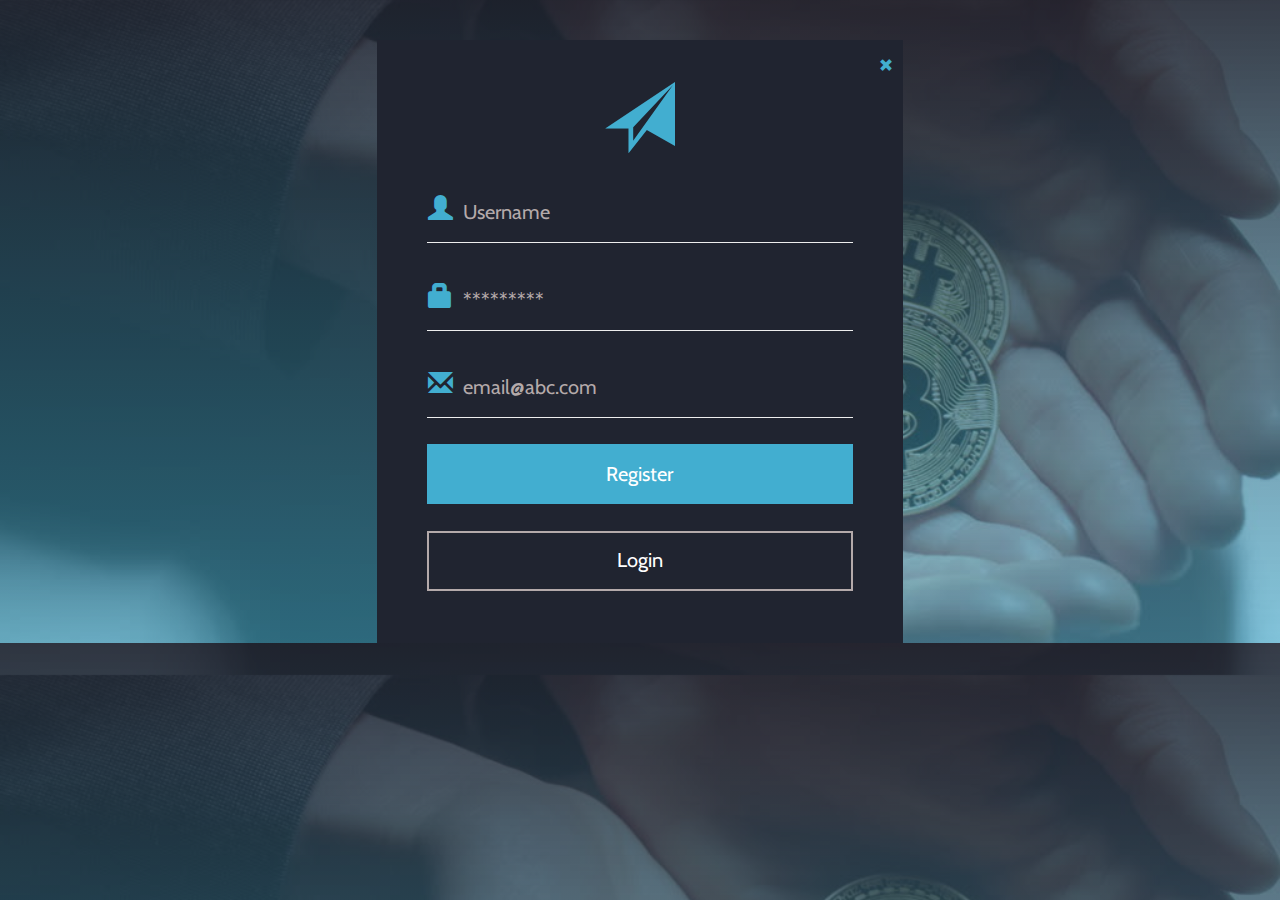
<file: Register.html>
<!DOCTYPE html>
<html lang="en">

<head>
    <meta charset="UTF-8" />
    <meta name="viewport" content="width=<device-width>, initial-scale=1.0" />
    <meta http-equiv="X-UA-Compatible" content="ie=edge" />
    <link rel="stylesheet" href="https://maxcdn.bootstrapcdn.com/bootstrap/3.4.0/css/bootstrap.min.css" />
    <link rel="stylesheet" href="https://cdnjs.cloudflare.com/ajax/libs/font-awesome/4.7.0/css/font-awesome.min.css" />
    <link rel="stylesheet" href="style.css" />
    <link href="https://fonts.googleapis.com/css?family=Cabin&display=swap" rel="stylesheet">
    <script src="https://ajax.googleapis.com/ajax/libs/jquery/3.4.1/jquery.min.js"></script>
    <script src="https://maxcdn.bootstrapcdn.com/bootstrap/3.4.0/js/bootstrap.min.js"></script>

    <title>Register</title>

</head>

<body style="background:linear-gradient(  rgba(32, 36, 48, 0.871),rgba(66, 174, 208, 0.534)),
url('image.jpg');background-size:cover;">
    <div class="container">
        <br /><br />
        <div class="row">
            <div class="login-container-outer">
                <div class="login-container-inner">
                    <div style="float: right;padding-right:2% ">
                        <a href="index.html"><span class="glyphicon glyphicon-remove"></span></a>
                    </div>
                    <center>
                        <div class="txt-area">
                            <span class="glyphicon glyphicon-send" style="font-size:70px;"></span>
                        </div>
                        <div class="txt-area">
                            <span class="glyphicon g glyphicon-user"></span><input type="text" placeholder="Username"
                                class="txt-box" />
                            <hr />
                        </div>
                        <div class="txt-area">
                            <span class="glyphicon g glyphicon-lock"></span><input type="text" placeholder="*********"
                                class="txt-box" />
                            <hr />
                        </div>
                        <div class="txt-area">
                            <span class="	glyphicon g glyphicon-envelope"></span><input type="text"
                                placeholder="email@abc.com" class="txt-box" />
                            <hr />
                        </div>
                        <div class="txt-area">
                            <button class="login-btn"><span></span>Register</button>
                        </div>
                        <div class="txt-area">
                            <a href="Login.html" style="text-decoration:none">
                                <button class="reg-btn"><span></span>Login</button>
                            </a>
                        </div>
                    </center>
                </div>
            </div>
        </div>
    </div>
</body>

</html>
</file>
<file: style.css>
:root {
      --font-color: rgb(180, 170, 170);
      --icon-color: #42aed0;
      --bcg-color:#202430;
      --main-padding: 15px;
    }

    body {
        
         background-size:cover;
      color: rgb(180, 170, 170);
      font-family: 'Cabin', sans-serif;
    }
    a{
        text-decoration: none;
        color: var(--font-color);
    }
    .login-container-outer{
      margin: auto;
      background-color:#202430;
      width: 45%;
    }
    .login-container-inner{
      padding: 3% 0% 5% 0%;
    }
    .txt-box {
      height: 3em;
      color: white;
      width: 20em;
      font-size: 20px;
      background-color: transparent;
      border-right: 0px;
      border-top: 0px;
      border-left: 0px;
      border-bottom: solid 0px var(--font-color);
      outline: none;
      padding-left: 2%;
      /* border: solid 0px 0px 10px 0px red; */
    }

    .txt-area {
      margin: 5% 0% 5% 0%;
    }

    input[type="text"]::placeholder {
      color: rgb(180, 170, 170);
    }

    .login-btn {
      height: 3em;
      background-color: var(--icon-color);
      color: white;
      width: 81%;
      font-size: 20px;
      outline: none;
      border: none;
    }

    .reg-btn {
      height: 3em;
      background-color: transparent;
      color: white;
      width: 81%;
      font-size: 20px;
      /* outline: none; */
      border: 2px solid rgb(180, 170, 170);
    }

    .g {
      color: var(--icon-color);
      font-size: 25px;
    }
    .glyphicon{
        color: var(--icon-color);
    }
    hr {
      width: 81%;
      margin: 0;
    }

    .fa {
      font-size: 70px;
      margin: 2%;
    }
    .bank-name {
        margin-left: 3%;
        color: white;
        font-size: 8em;
    }
</file>
<file: Site.css>
﻿/* Move down content because we have a fixed navbar that is 50px tall */
:root {
    --font-color: rgb(180, 170, 170);
    --icon-color: #42aed0;
    --main-padding: 15px;
  }

body {
    padding-top: 0px;
    padding-bottom: 0px;
    background-attachment:fixed;
}

/* Wrapping element */
/* Set some basic padding to keep content from hitting the edges */
/*opening text*/
.opening-text-div{
    text-align: center;
    margin-top:10%;
    position: relative;
}
.opening-text{
    font-family:Georgia;
    font-style:oblique;
    color:white;
    font-size:4.5em;
}
#smile{
    font-size:3vw;
    padding-left:0%;
    color:white;
}

.MainJumbotron {
     background:linear-gradient(  rgba(32, 36, 48, 0.871),rgba(66, 174, 208, 0.534)),
         url('image.jpg');
    background-position:center;
    background-size:cover;
    margin-top: 0%;
    margin-left: 0%;
    padding-top: 5%;
    height: 99vh;
    width: 99vw;
}
.second-div{
   position:absolute;
   top:65%;
   left:15%;
   background-color:none;
   height:30vh;
   width:70vw;
    
}

.work-show{
    position:absolute;
    height:160px;
    width:250px;;
    color:white;
    box-shadow:0px 24px 11px -19px rgba(128, 128, 128, 0.44);
    background-color:rgba(189, 83, 39,0.9);
    transition:300ms;
}
.work-show:hover{
    box-shadow:0px 28px 11px -19px rgba(81, 79, 79, 0.79);
    transform:translate(0px,-10px);
}
.circle{
    height:12vw;
    width:12vw;
    background-color:red;
    border-radius:6vw 6vw;
    margin-left:48%;
    background-color:springgreen;
}
.thickline{
    height:10px;
    width:50px;
    background-color:red;
}
.hr1{
    width:60vw;
    box-shadow:1px 0px 19px 6px #5e655e;
}

/* Set widths on the form inputs since otherwise they're 100% wide */
input,
select,
textarea {
    max-width: 280px;
}
.order-placed{
    font-size:8vh;
    margin-left:40%;
}

.we-do-text{
    text-align:center;
    font-size:100%;
}
/*for ordering section*/
.btn-position{
    margin-left:16%;
    height:15vh;
    width:25vw;
}

/*For NAVBAR DESIGN*/
.navMystyle{
    background-color:transparent;
    color:white;
    border-bottom:none;
    font-size: 1.5em;
}
.navbar-inverse .navbar-nav>li>a{
    color:white;
    border: none;
    
}
.navbar-inverse .navbar-nav>li>a:hover{
    
    color:var(--font-color);
    background-color:transparent;
    border-bottom:2px solid var(--icon-color);
    /* border-radius:6px; */
    background: #4649468a;
    transition-duration: 800ms;
    /* animation-name: likeme; */
    animation-duration: 2s;
    /* @keyframes likeme {
        0% {}
    } */

}

/*gallery1*/
.gallery{
    background-color:none;
    padding-top:2%;
}
.container2 {
  position: relative;
  width: 111%;
}

.image {
  display: block;
  width: 100%;
  height: 110%;
}

.overlay {
  position: absolute;
  bottom: 100%;
  left: 0;
  right: 0;
  background-color:rgba(81, 79, 79, 0.50);
  overflow:hidden;
  width: 100%;
  height:0;
  transition: .5s ease;
}

.container2:hover .overlay {
  bottom: 0;
  height: 100%;
}

.overlay-text {
  color: white;
  font-size: 20px;
  position: absolute;
  top: 50%;
  left: 50%;
  transform: translate(-50%, -50%);
  -ms-transform: translate(-50%, -50%);
  text-align: center;
}

/*gallery 2*/
.gallery{
    position:relative;
    height:100vh;
    width:100vw;
}
.gallery2{
    width:99vw;
    height:45vh;
    padding-left:2vw;
    margin-left:0%;
    background-color:#c4d4e4;
}
.bottom-card{
	position: relative;
	background-color:#ffffff;
	height: 180px;
	width:300px;
	margin-top: 10%;
	margin-left: 10%;
	box-shadow: 0px 4px 16px 1px;
	border-radius: 10px;
}
.img-upper{
    height: 130px;
    width: 250px;
    box-shadow: 1px 3px 6px 0px;
    border-radius: 10px;
}
.upper-card {
    position: absolute;
    background-color: none;
    margin-left: 8%;
    margin-top: -10%;
    display: block;
    box-shadow: 1px 3px 6px 0px;
    border-radius: 10px;
}
.card-text{
	position: absolute;
	top:80%;
	left: 42%;
	font-family:"Arial";
}
.bottom-card:hover .upper-card{
	transition: 900ms;
	transform: translate(0px,-10px);
	box-shadow: 1px 5px 6px 0px;
}
.hr-strip{
    position:relative;
    top:70%;
    width:90%;
    border:1px solid black;
}
  .text-top{
      text-align:center;
      background-color:rgba(64, 199, 162, 0.87);
      padding-top:6%;
      height:120px;
      width:100%;
  }

  .me-hr{
      margin:0px 0px 0px 0px;
  }
  .order-button{
    background-color: #175184e6;
    position: relative;
    left: 35%;
    top:10%;
    bottom:18px;
    height: 47px;
    width: 136px;
    border: none;
    border-radius: 6px;
  }






/* Responsive: Portrait tablets and up */
@media screen and (max-width: 720px) {


    .opening-text {
        margin-left: -39%;
        padding-top: 15%;
        font-size: 9vw;
        margin-top: 3%;
    }

    #smile {
        font-size: 7vw;
    }

    .MainJumbotron {
        position: relative;
        height: 100vh;
        width: 100vw;
    }

    .second-div {
        position: absolute;
        width: 100vw;
        margin-left: -15%;
        top: 60%;
    }

    .work-show {
        visibility: visible;
        height: 9vh;
        width: 90vw;
        margin: 5vw;
        margin-left: 1%;
        position: relative;
    }

    .mob-glyph {
        padding: 0px;
        color: #eeeeee;
        margin: 0px;
        font-size: 5vh;
        margin-top: -12px;
    }

    .work-show > hr {
        visibility: hidden;
    }

    .we-do-text {
        color: white;
        margin-top: -69px;
        padding: 0px;
        font-size: 125%;
    }

    /*gallery2*/

    
    .bottom-card{
        margin-top: 8vh;
        margin-left: 2vw;
    }




















}
</file>
